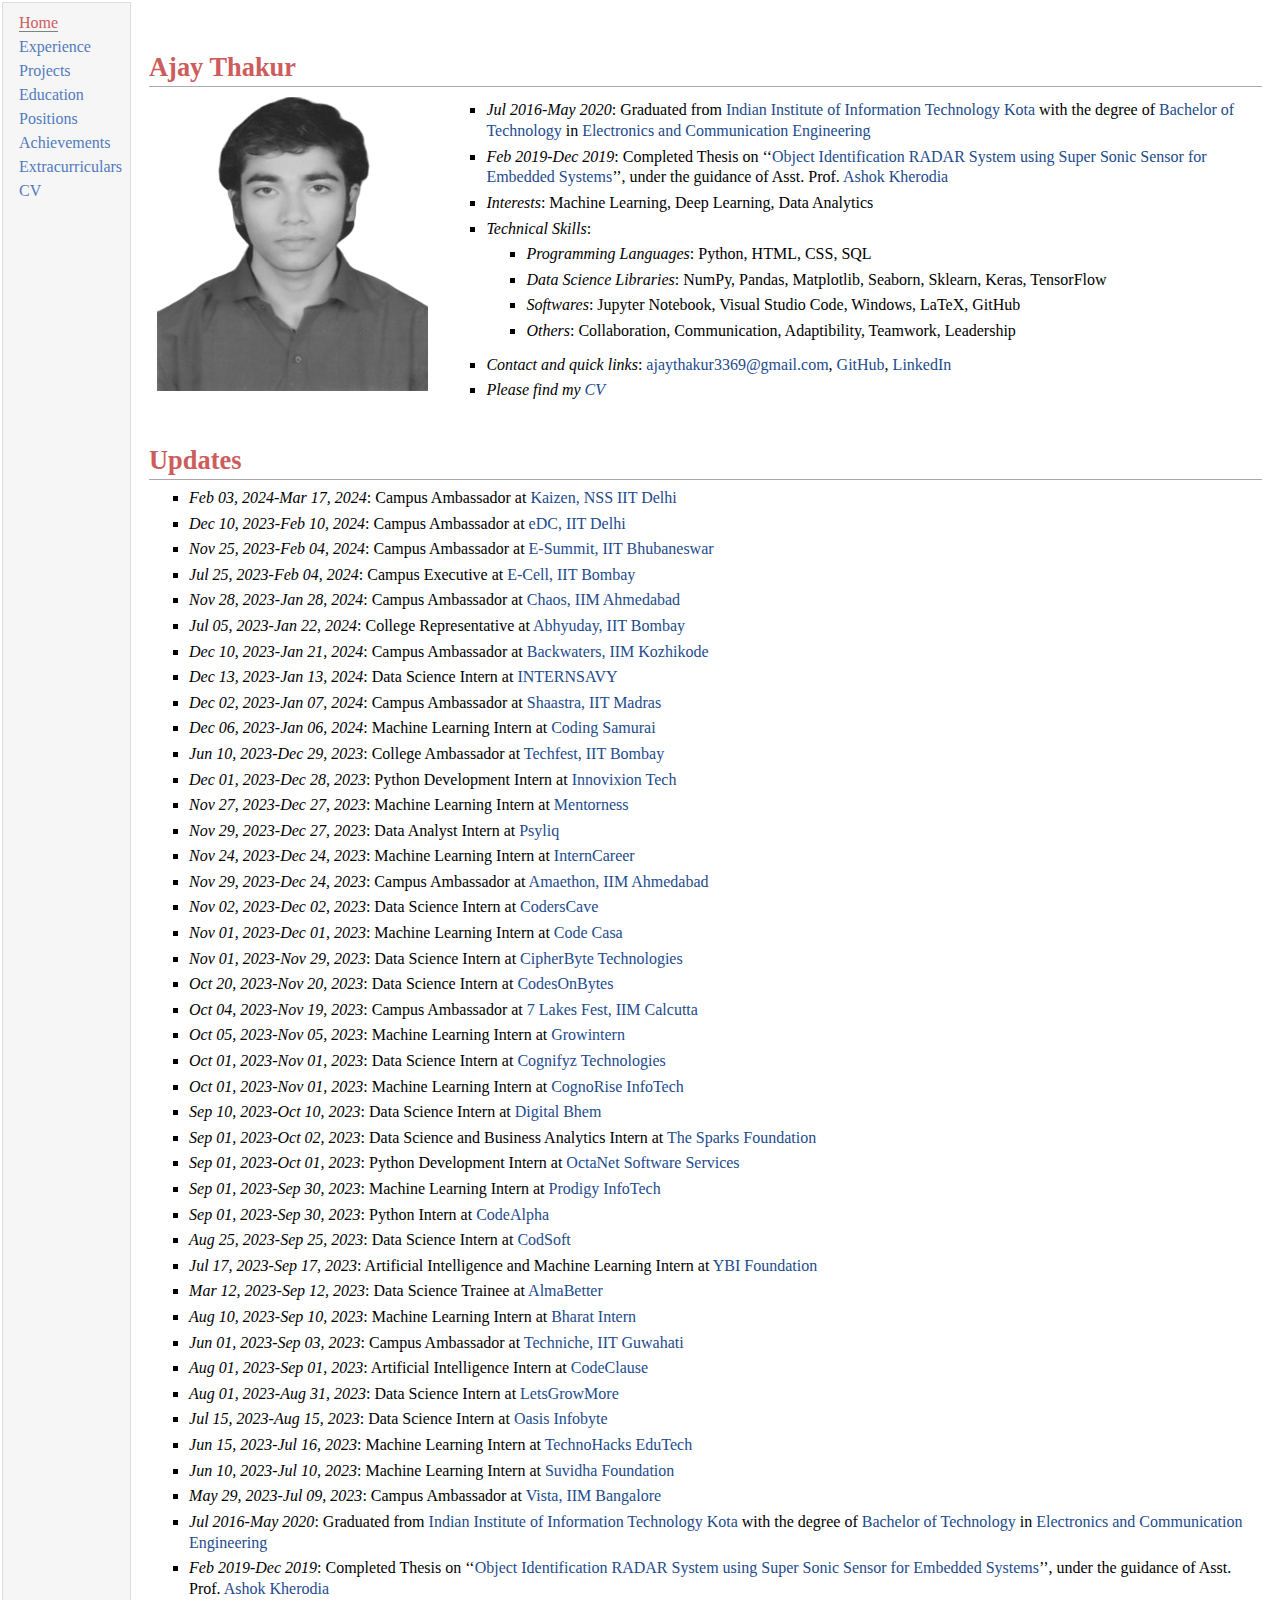
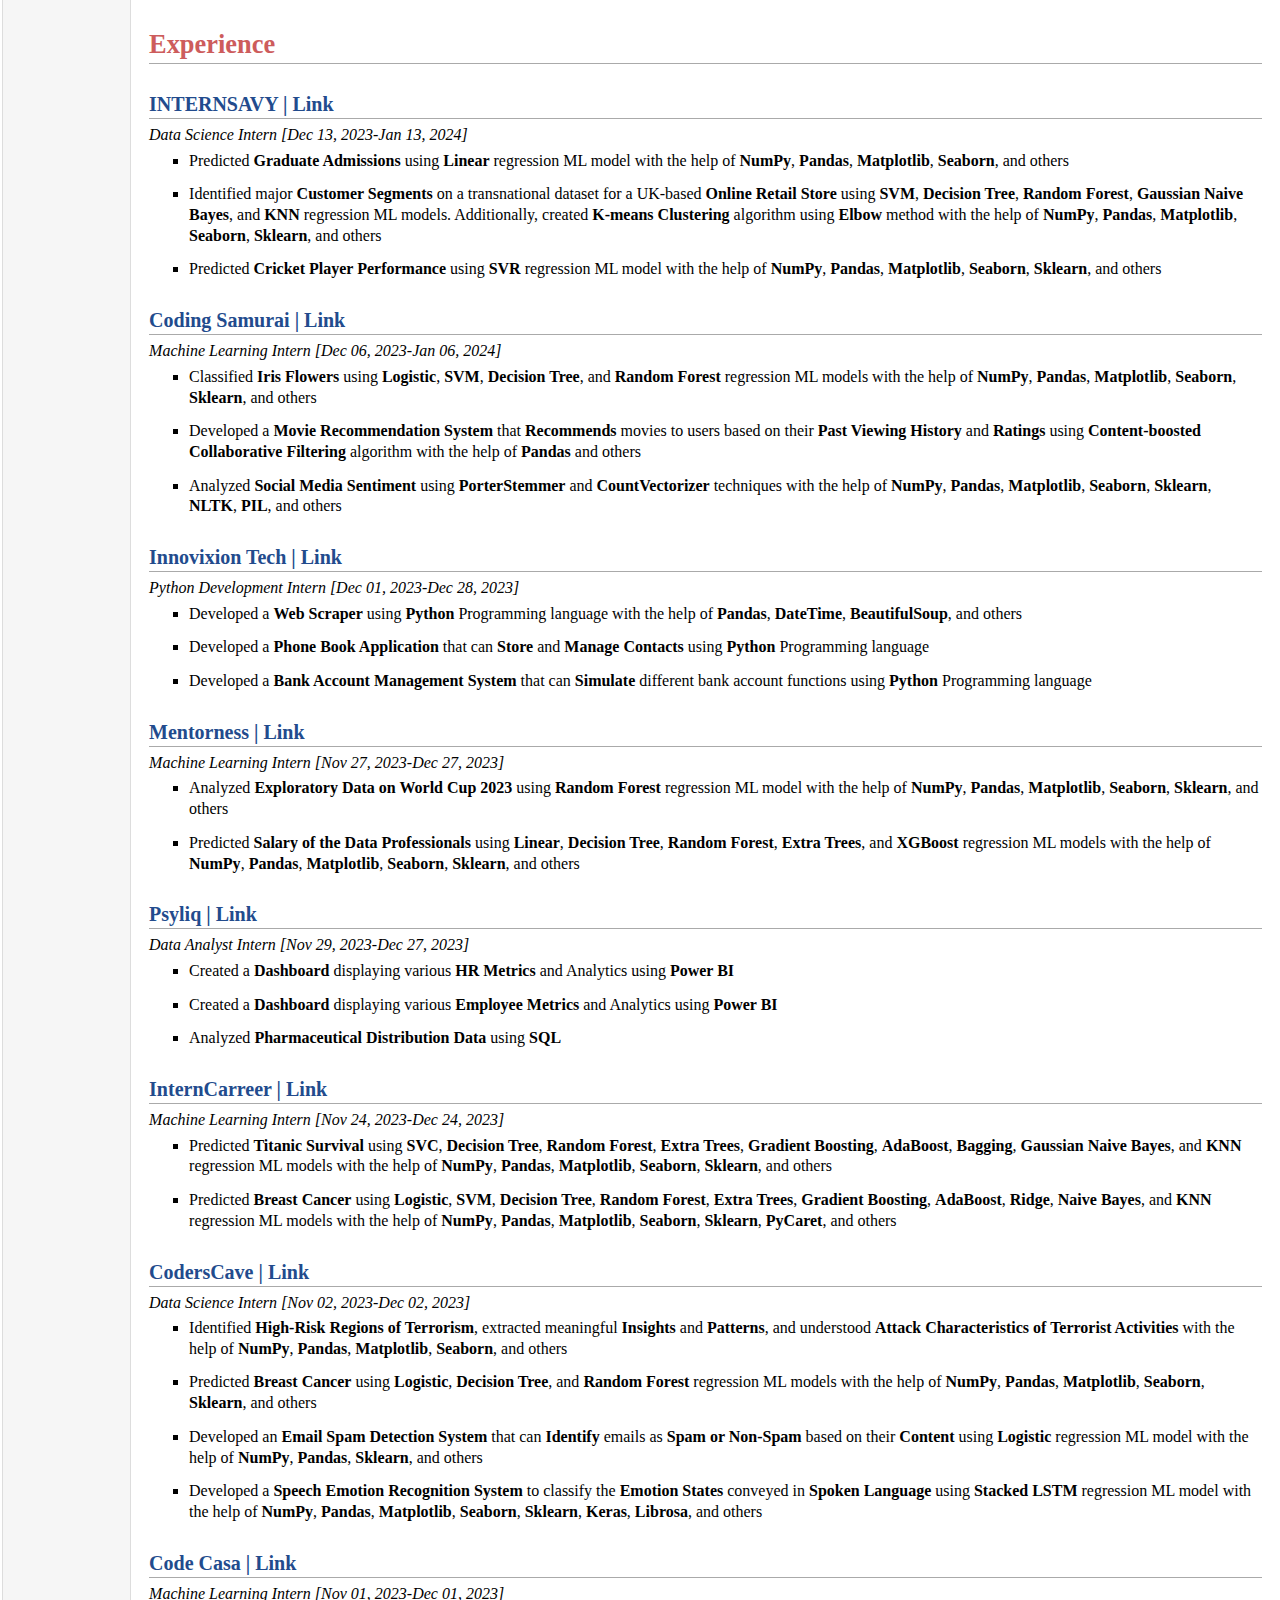
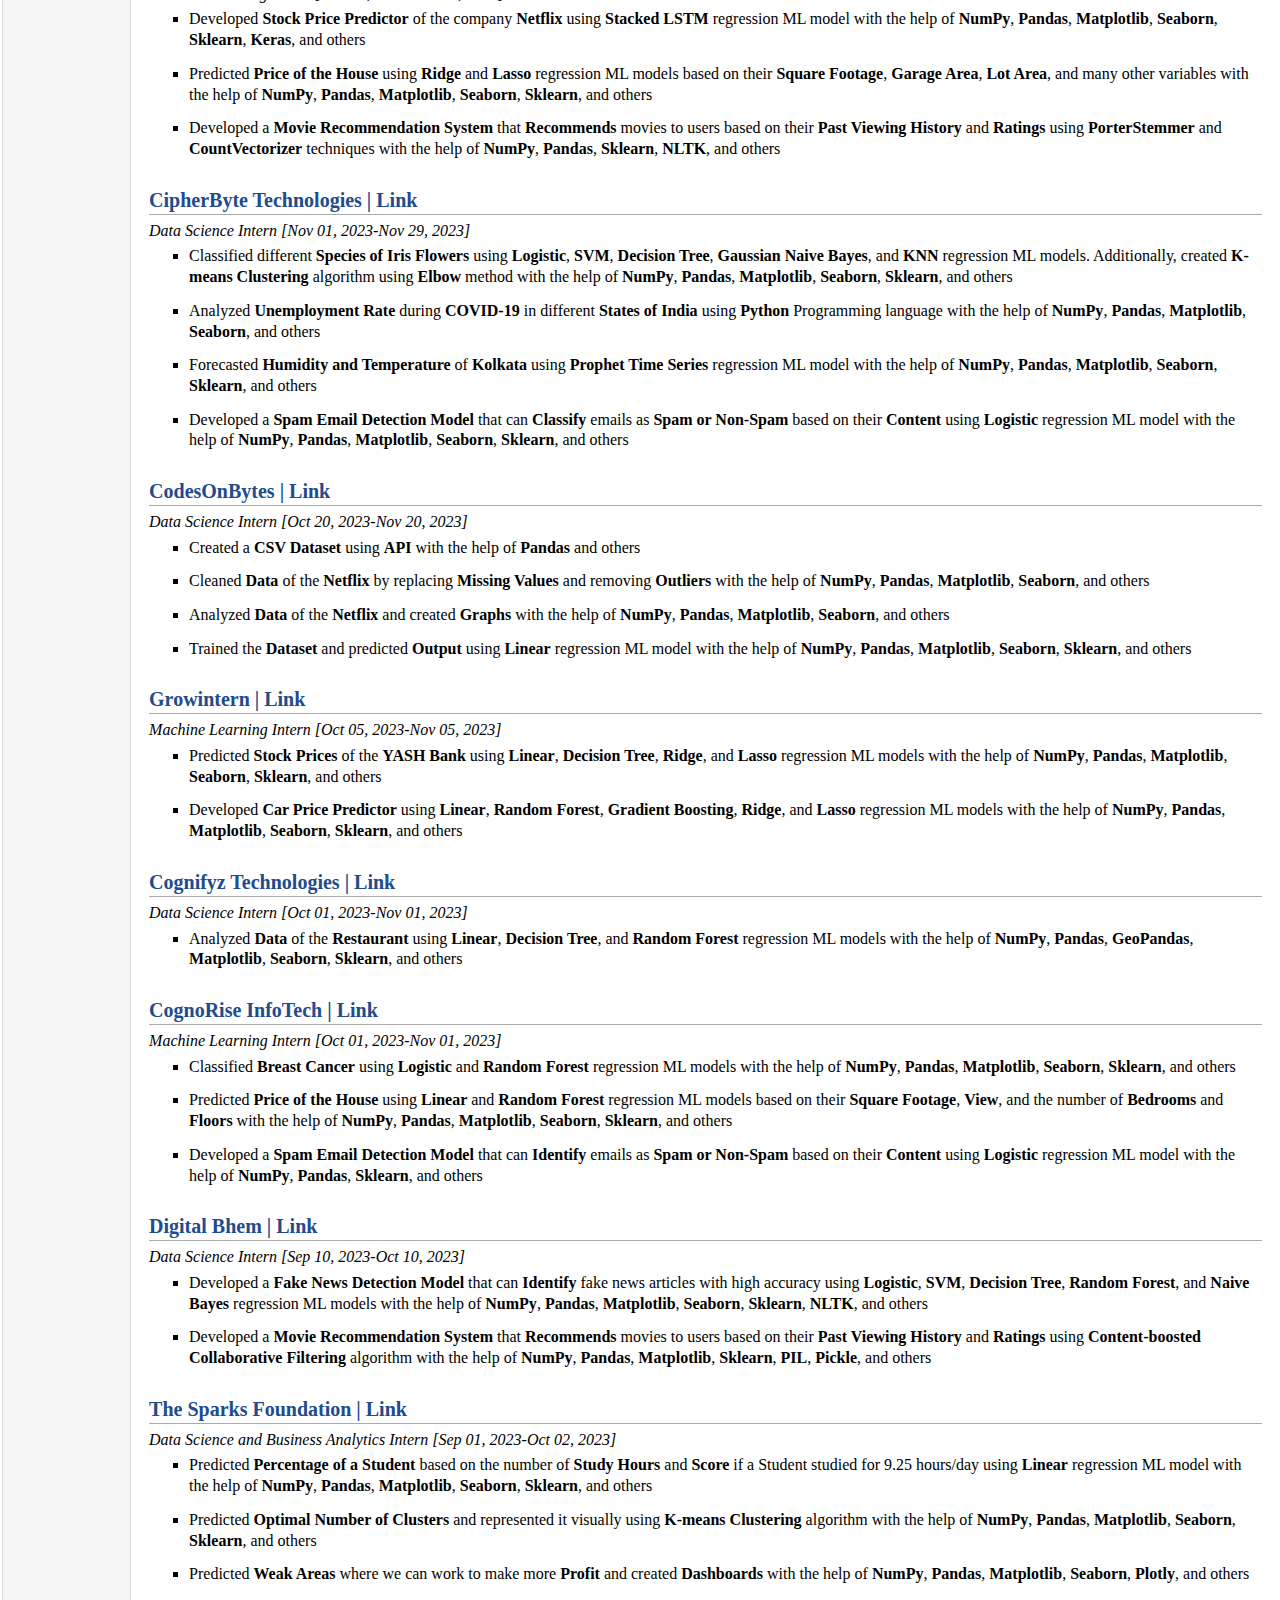
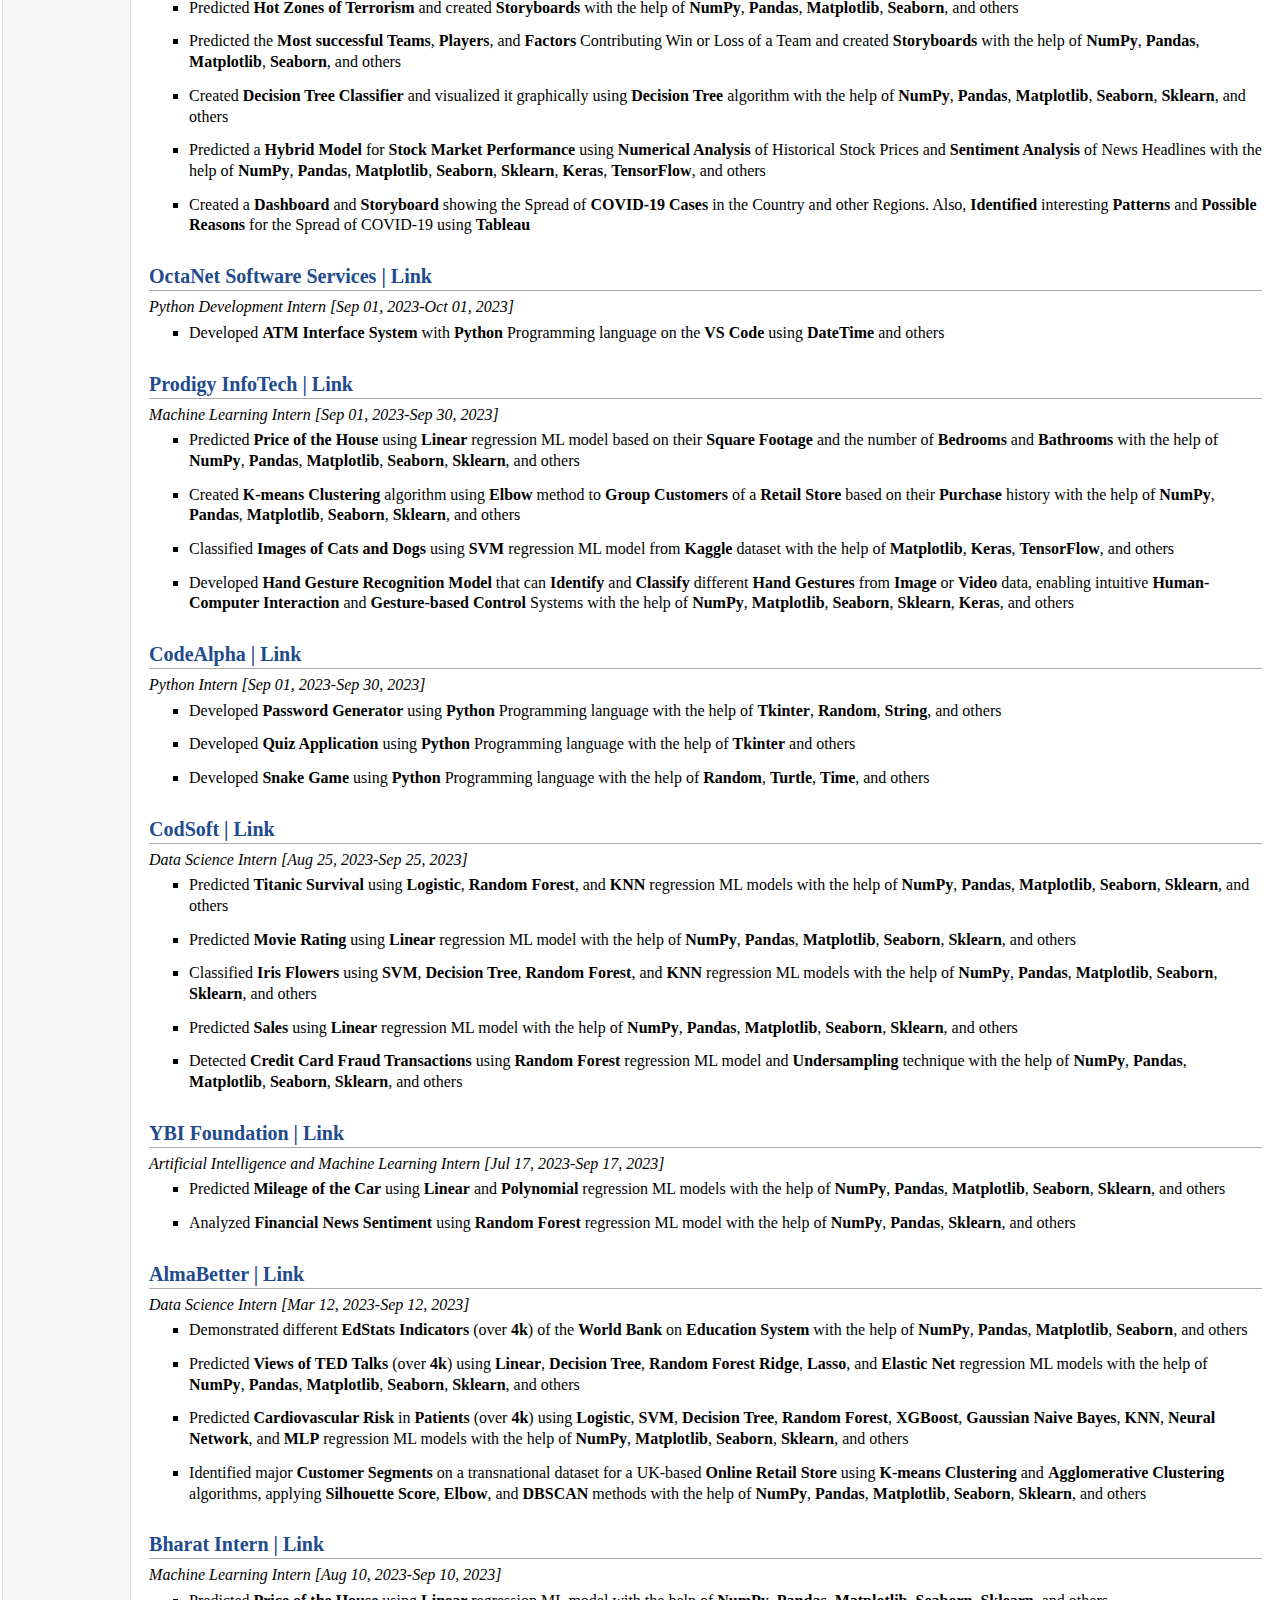
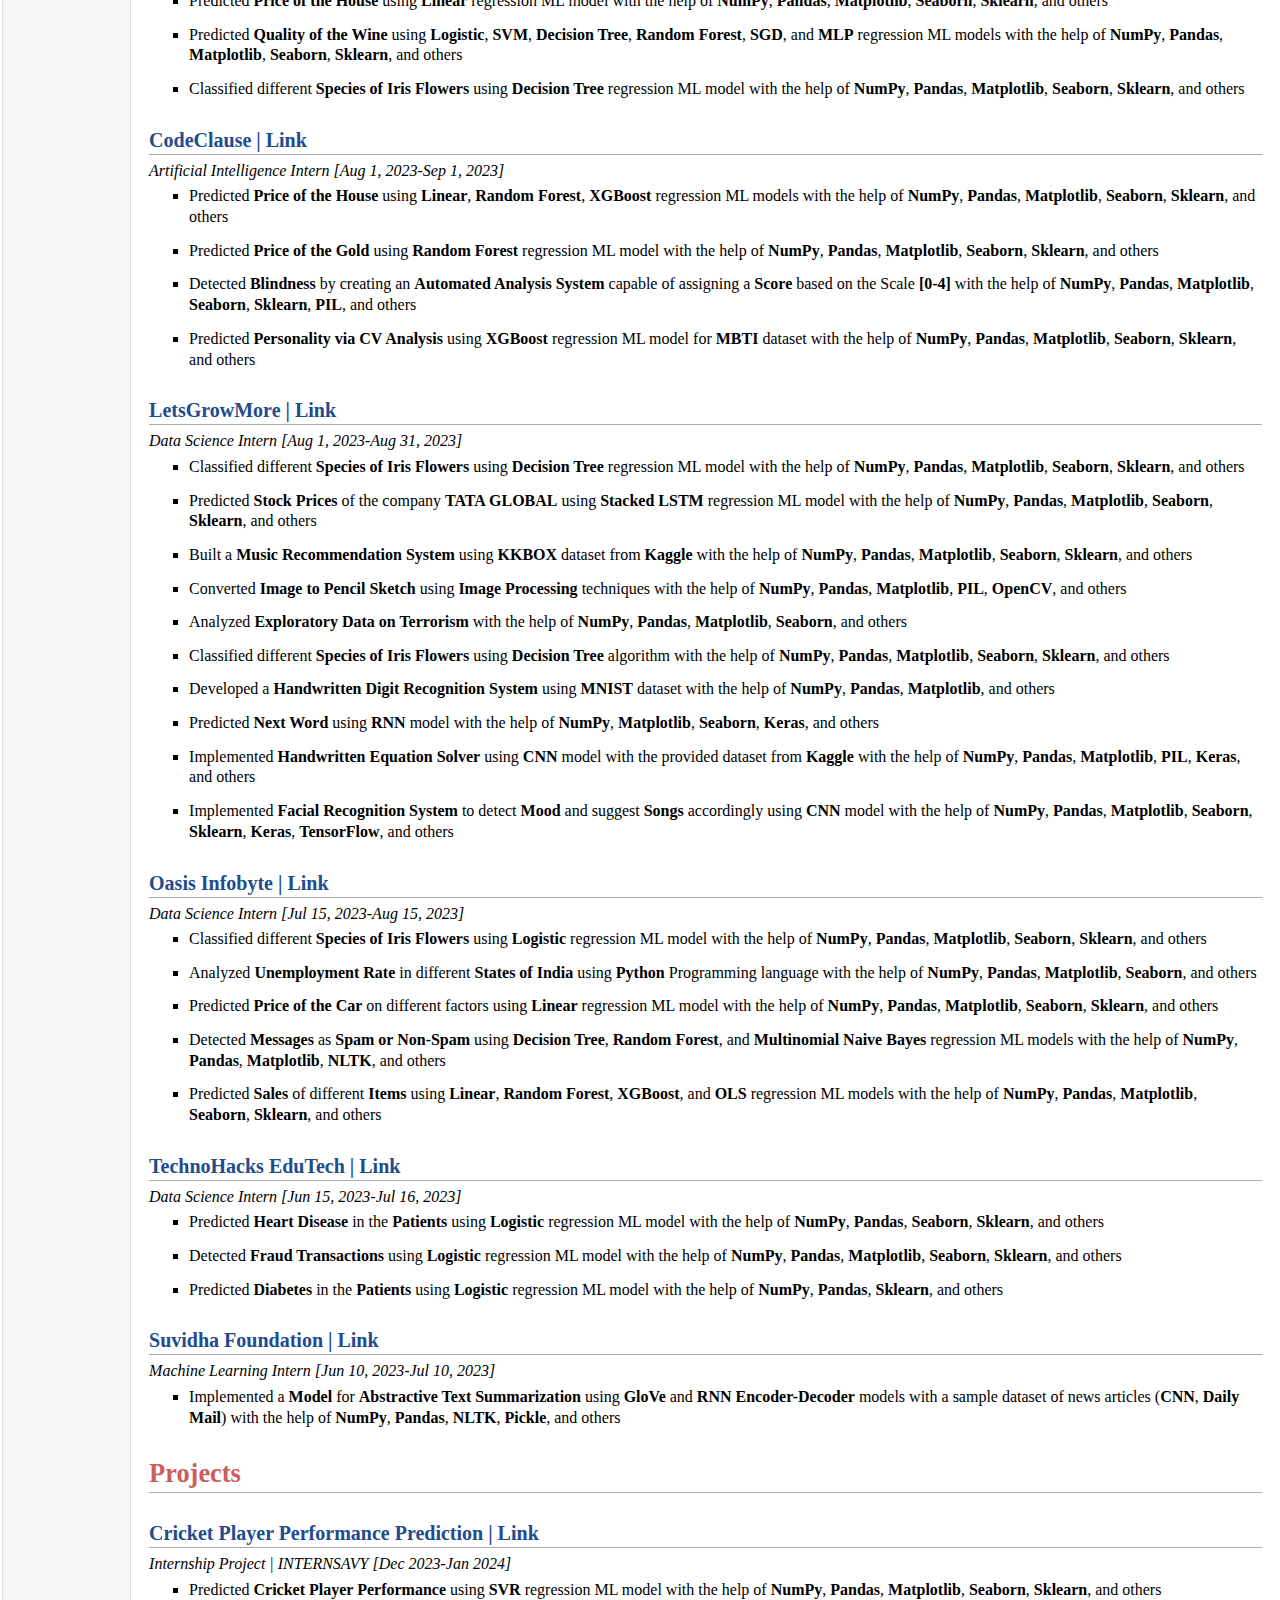
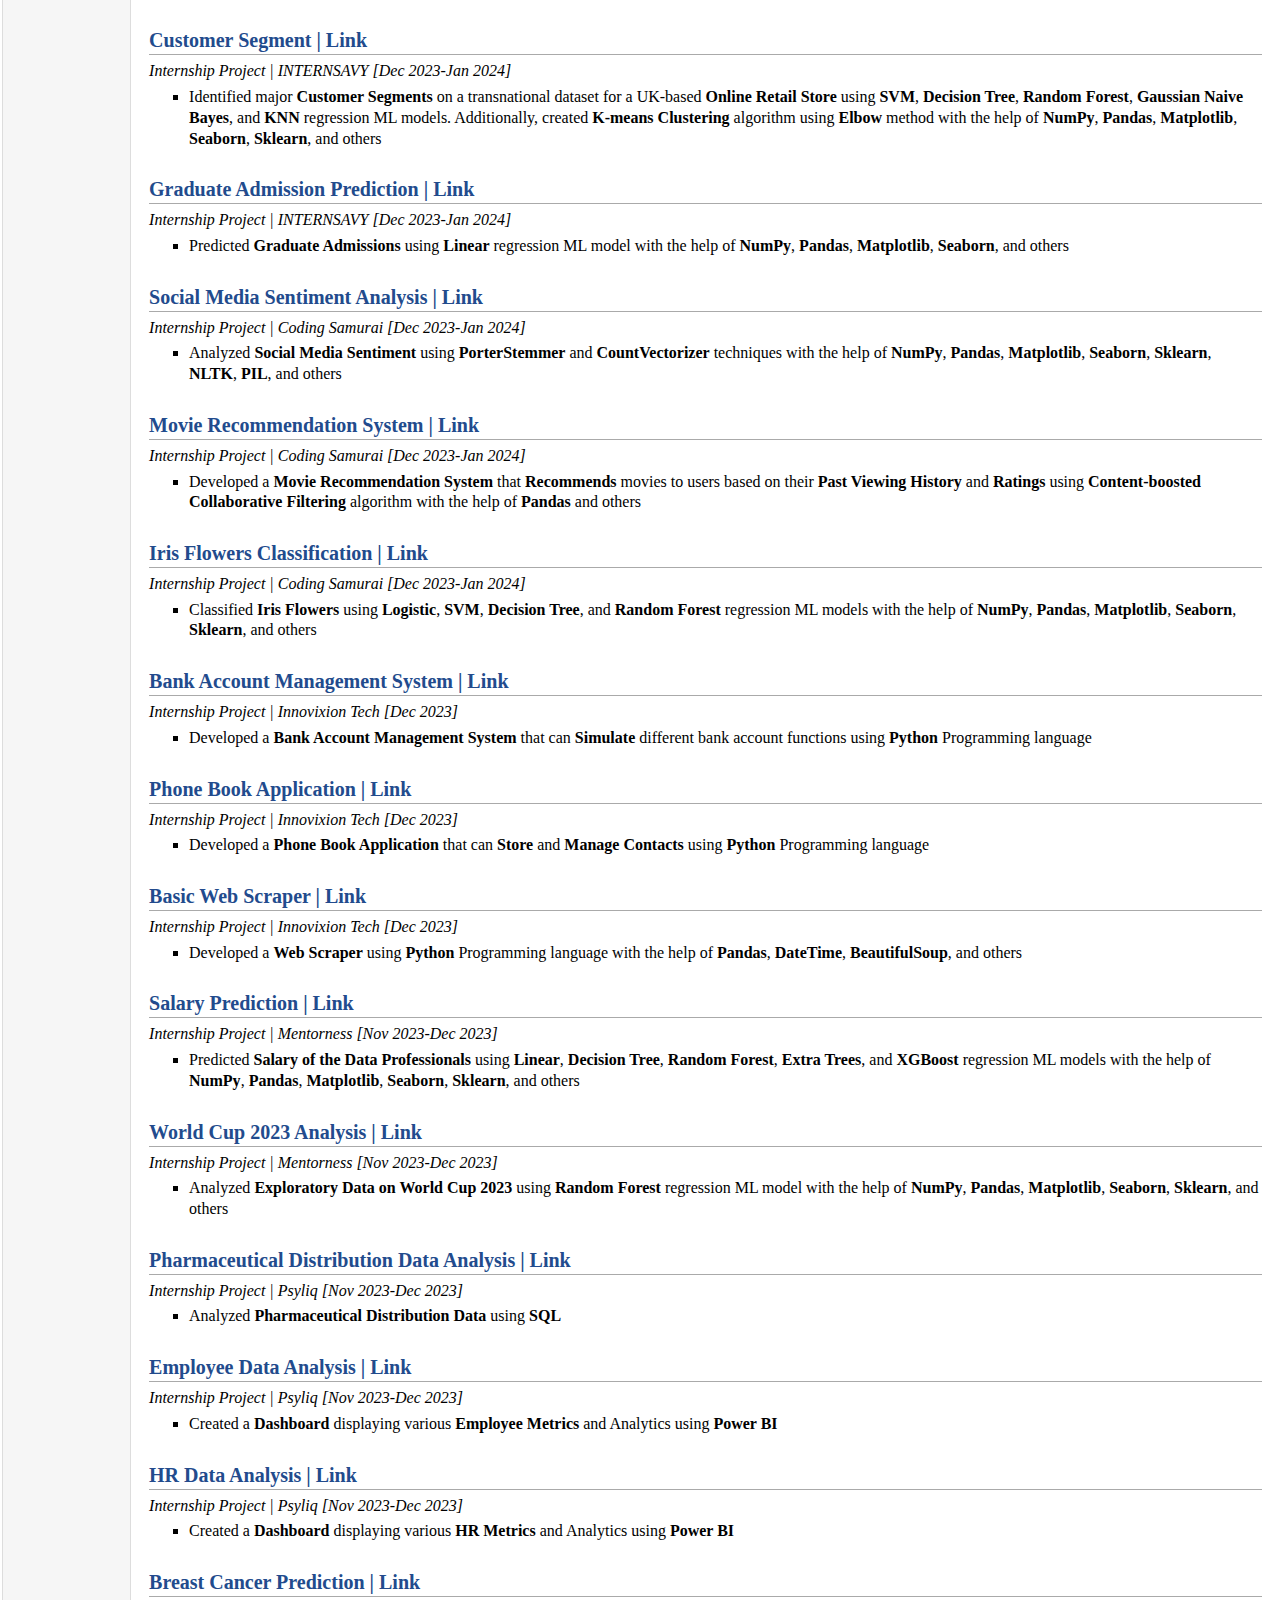
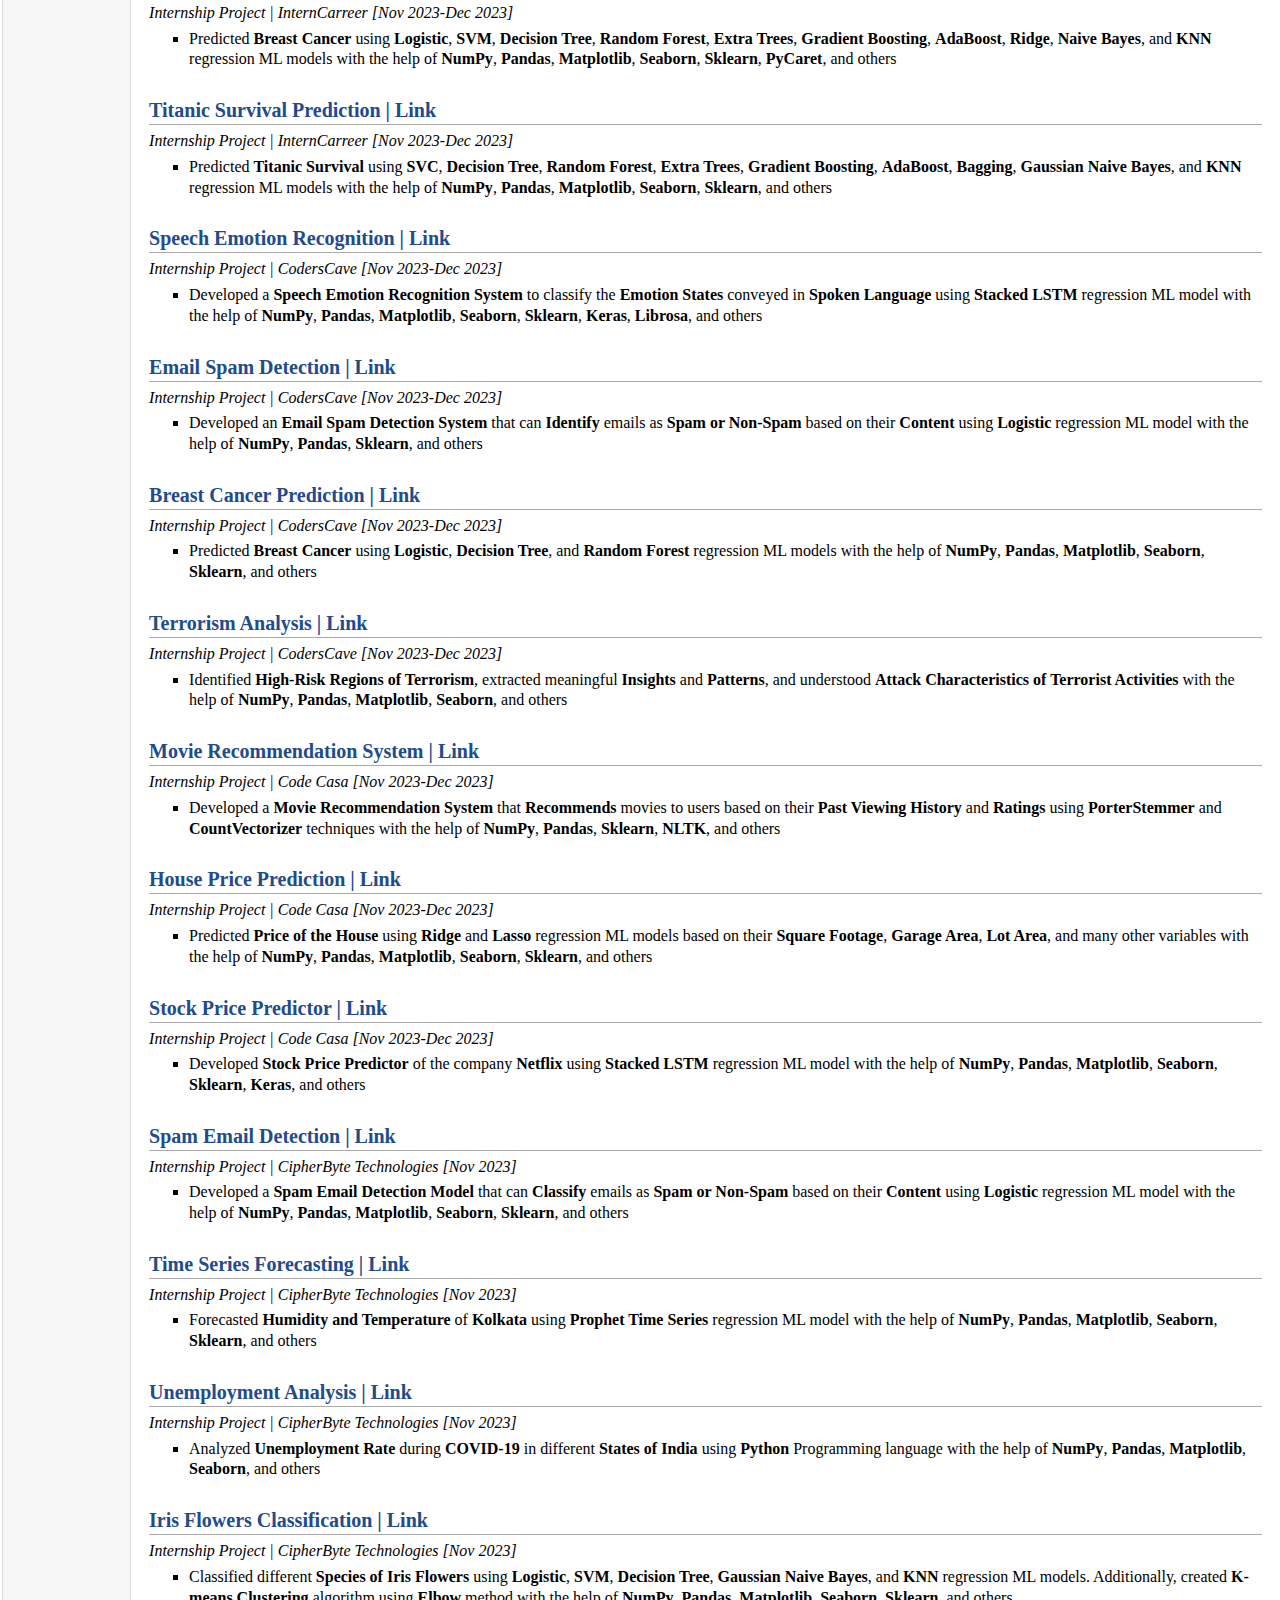
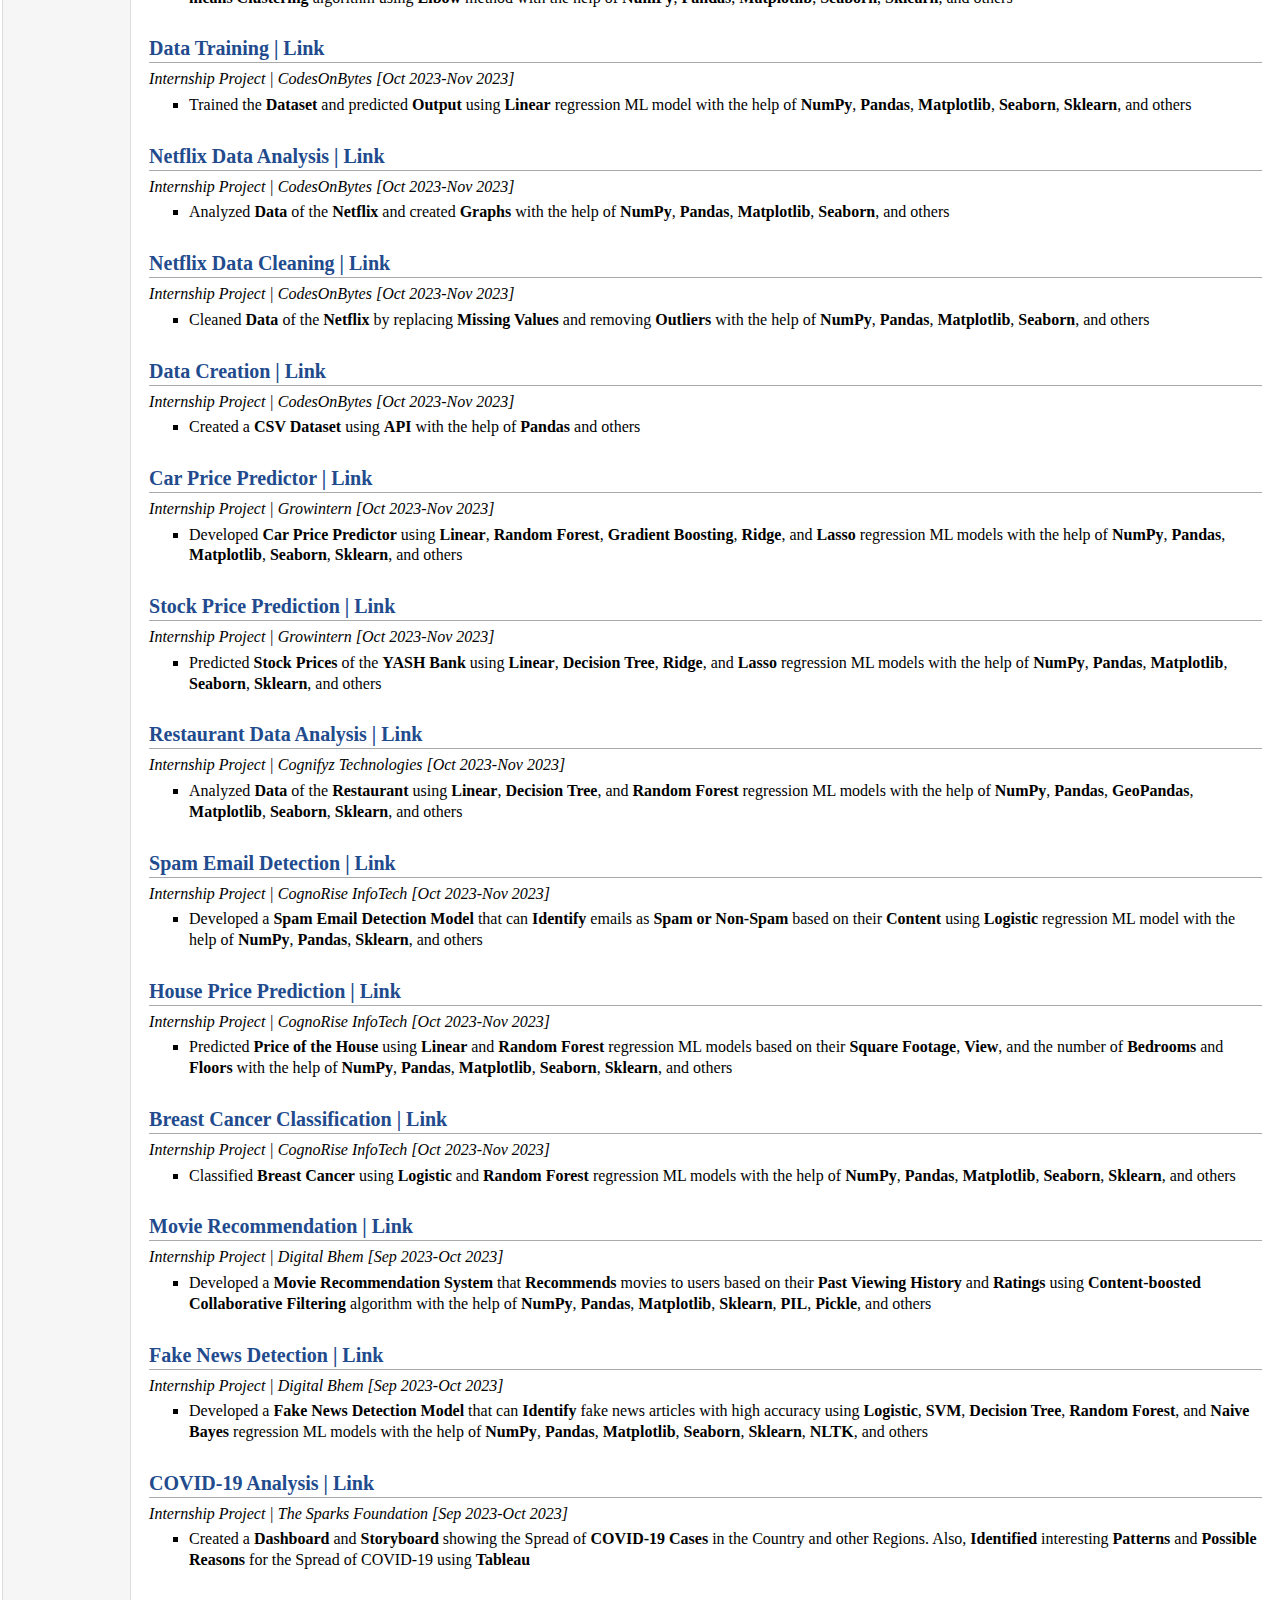
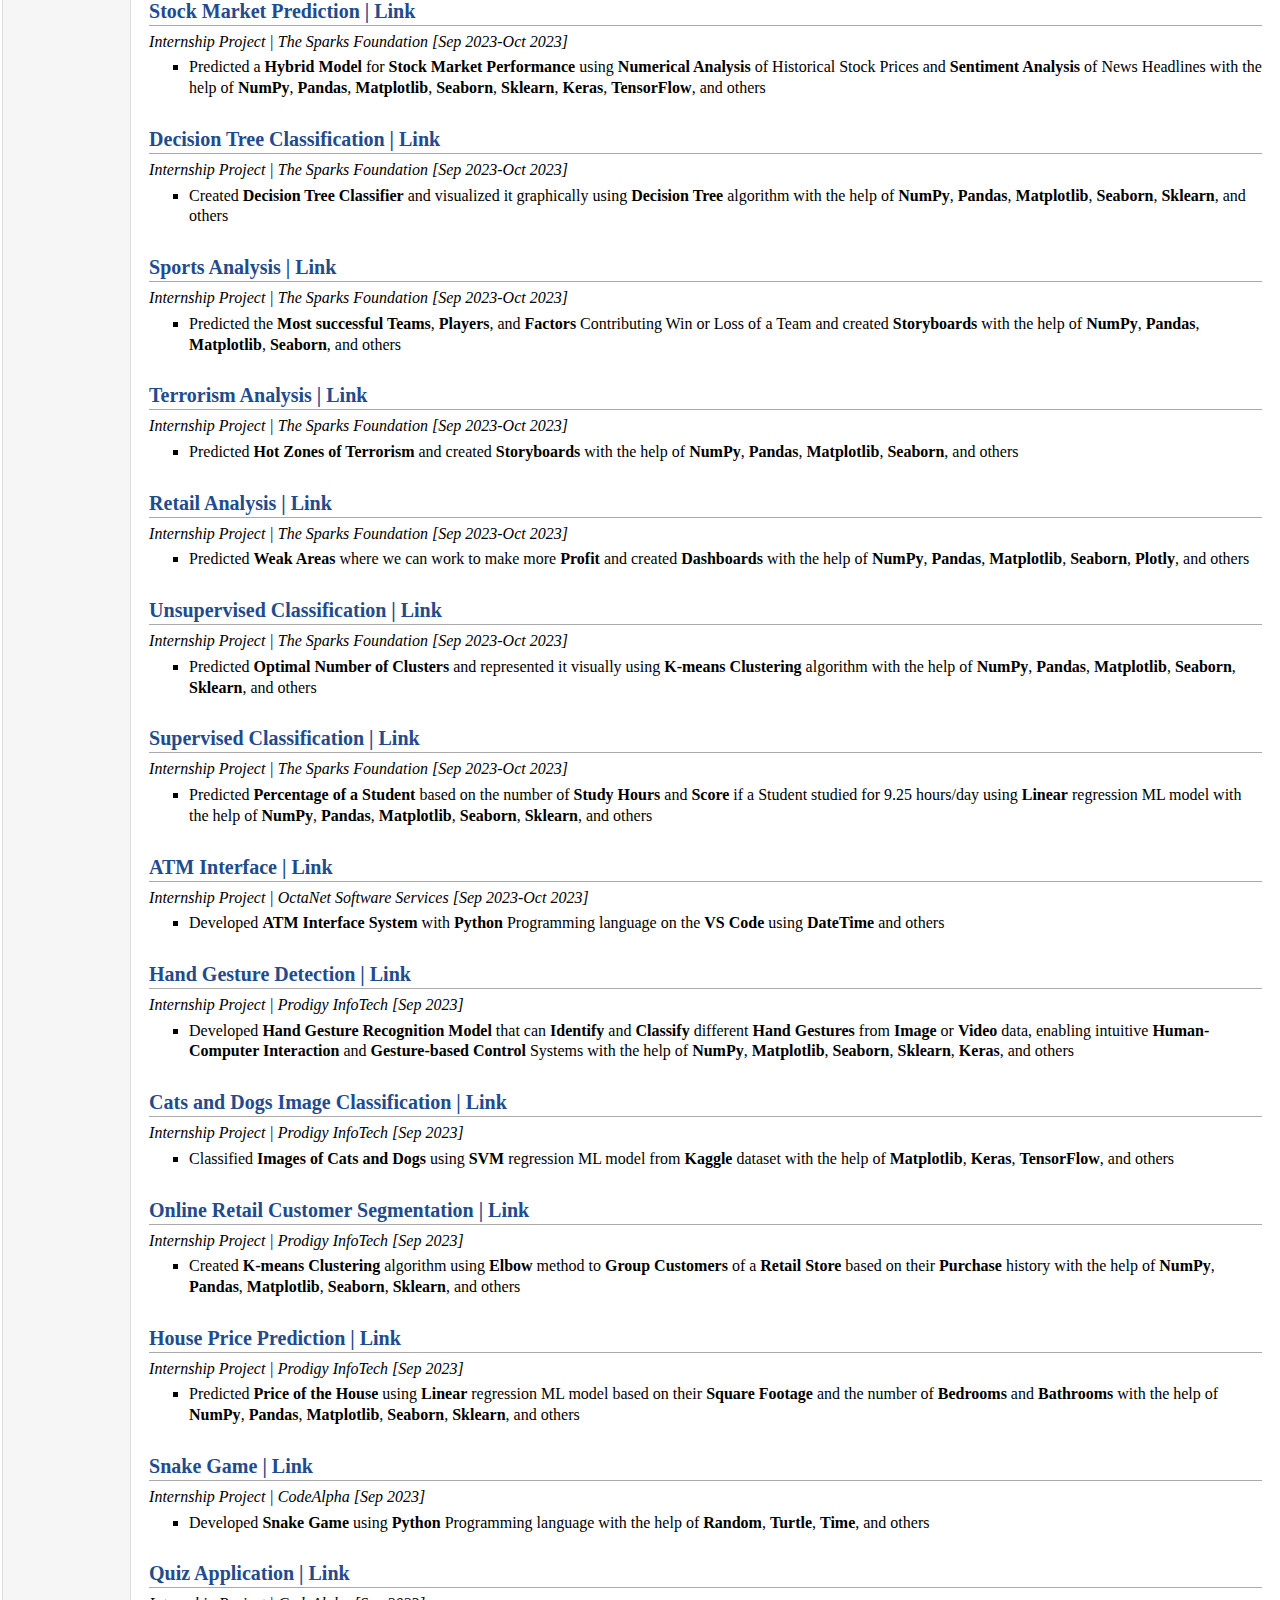
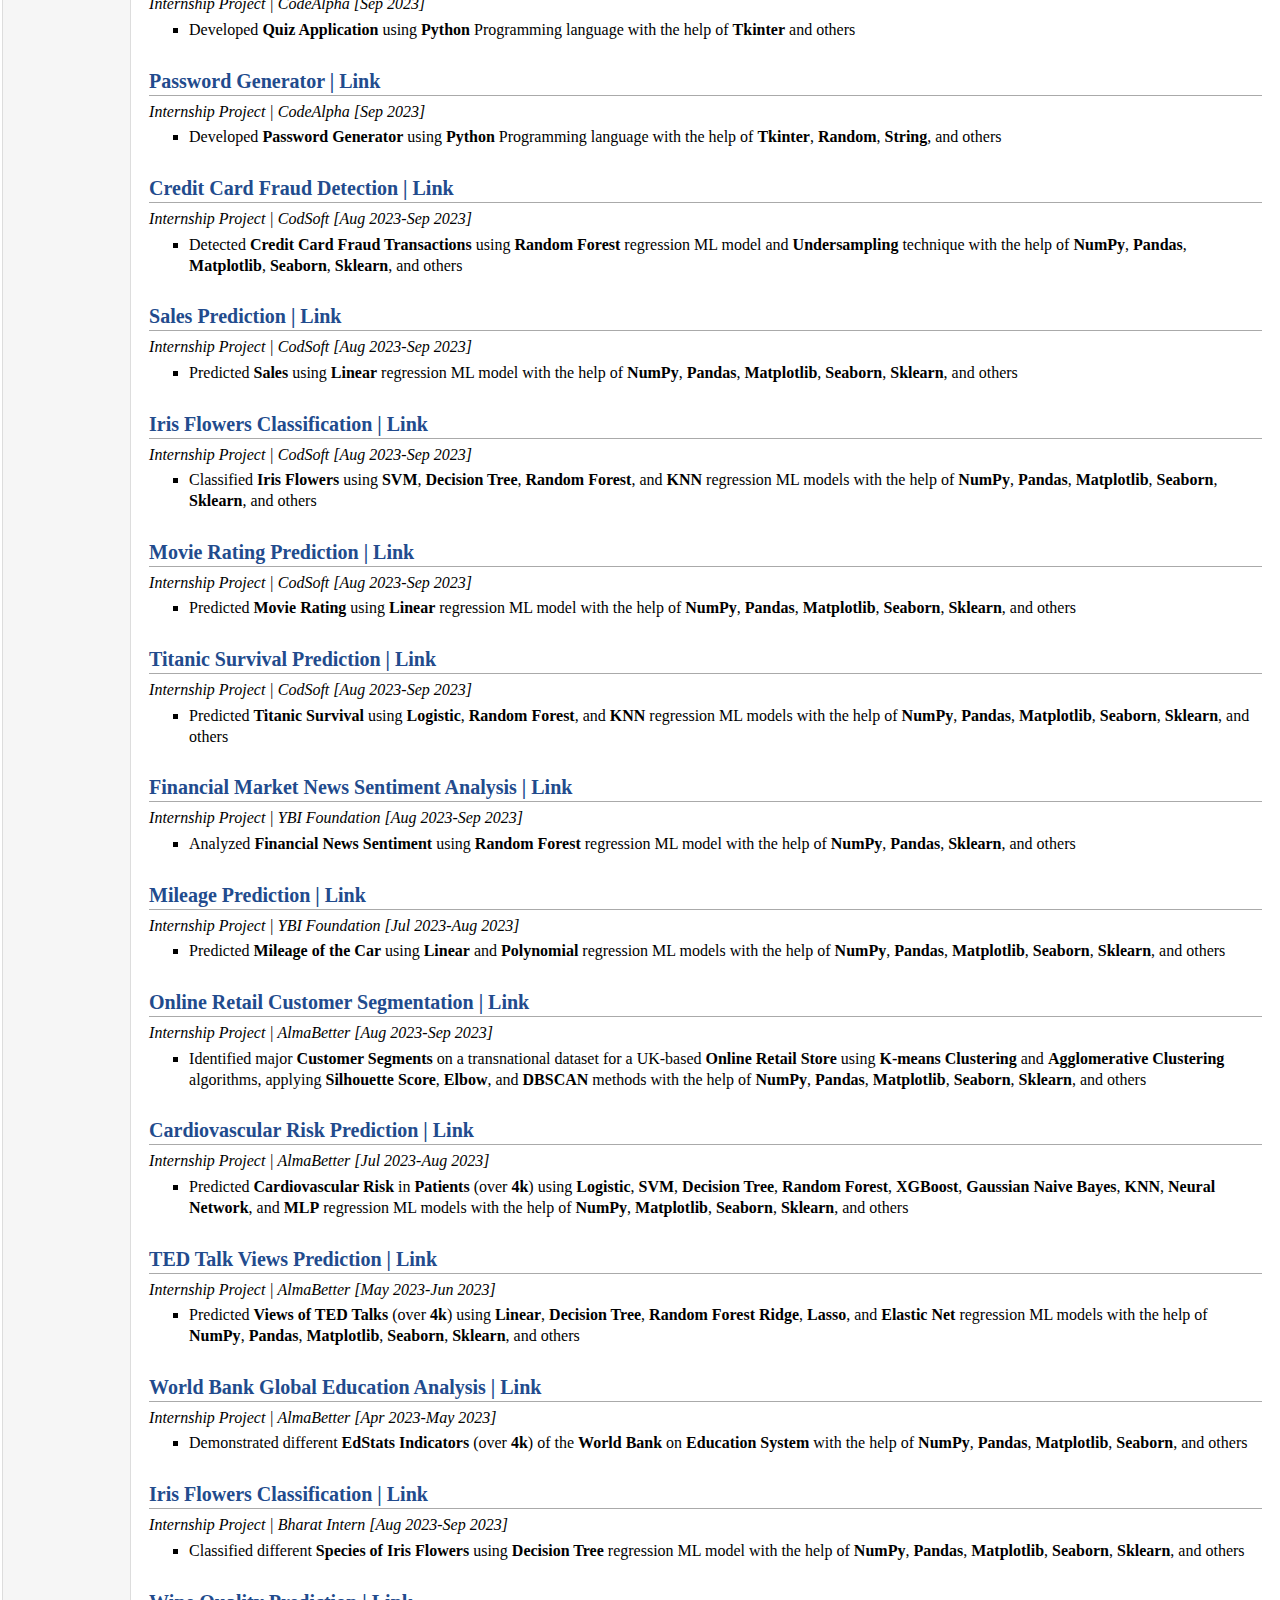
<file: index.html>
<!DOCTYPE html>
<html lang="en">

<head>
  <meta charset="utf-8">
  <meta http-equiv="X-UA-Compatible" content="IE=edge">
  <meta name="viewport" content="width=device-width, initial-scale=1.0">
  <link href="styles.css" rel="stylesheet" type="text/css">
  <title>Ajay's Website</title>
</head>

<body>
  <table summary="Table for page layout." id="tlayout">
    <tr valign="top">
      <td id="layout-menu">
        <div class="menu-item"><a href="index.html" class="current">Home</a></div>
        <div class="menu-item"><a href="experience.html">Experience</a></div>
        <div class="menu-item"><a href="projects.html">Projects</a></div>
        <div class="menu-item"><a href="education.html">Education</a></div>
        <div class="menu-item"><a href="Positions.html">Positions</a></div>
        <div class="menu-item"><a href="achievements.html">Achievements</a></div>
        <div class="menu-item"><a href="extracurriculars.html">Extracurriculars</a></div>
        <div class="menu-item"><a href="https://ajaythakur3369.github.io/documents/Ajay_CV.pdf">CV</a></div>
      </td>

      <td id="layout-content">
        <p><br />
        </p>
        <h1>Ajay Thakur</h1>
        <table class="imgtable">
          <tr>
            <td>
              <img src="images/ajay_pic.png" alt="Coming soon!" width="271px" height="294px" />&nbsp;
            </td>
            <td align="left">
              <ul>

                <li>
                  <p>
                    <i>Jul 2016-May 2020</i>: Graduated from <a href="https://iiitkota.ac.in/">Indian
                      Institute of Information Technology Kota</a>
                    with the degree of <a
                      href="https://ajaythakur3369.github.io/documents/Degree_of_Bachelor_of_Technology.pdf">Bachelor
                      of
                      Technology</a> in <a
                      href="https://files.iiitkota.ac.in/pdf/ECE_UG_Syllabus_2021_New.pdf">Electronics
                      and Communication Engineering</a>
                  </p>
                </li>

                <li>
                  <p>
                    <i>Feb 2019-Dec 2019</i>: Completed Thesis on &lsquo;&lsquo;<a
                      href="https://ajaythakur3369.github.io/documents/Thesis_Report_of_Bachelor_of_Technology.pdf">Object
                      Identification RADAR System using Super Sonic Sensor for Embedded
                      Systems</a>&rsquo;&rsquo;, under the guidance of Asst. Prof. <a
                      href="https://iiitkota.ac.in/faculty/608533787fb8f4001564e19a">Ashok Kherodia</a>
                  </p>
                </li>

                <li>
                  <p>
                    <i>Interests</i>: Machine Learning, Deep Learning, Data
                    Analytics
                  </p>
                </li>
                <li>
                  <p>
                    <i>Technical Skills</i>:
                  </p>
                </li>
                <ul>
                  <li>
                    <p><i>Programming Languages</i>: Python, HTML, CSS, SQL
                    </p>
                  </li>
                  <li>
                    <p><i>Data Science Libraries</i>: NumPy, Pandas, Matplotlib, Seaborn, Sklearn, Keras, TensorFlow
                    </p>
                  </li>
                  <li>
                    <p><i>Softwares</i>: Jupyter Notebook, Visual Studio Code, Windows, LaTeX, GitHub
                    </p>
                  </li>
                  <li>
                    <p><i>Others</i>: Collaboration, Communication, Adaptibility, Teamwork, Leadership
                    </p>
                  </li>
                </ul>

                <li>
                  <p><i>Contact and quick links</i>: <!---<a href="mailto:2016kuec2026@iiitkota.ac.in"
                    target=&ldquo;blank&rdquo;>2016kuec2026@iiitkota.ac.in</a>, --><a
                      href="mailto:ajaythakur3369@gmail.com" target=&ldquo;blank&rdquo;>ajaythakur3369@gmail.com</a>, <a
                      href="https://github.com/ajaythakur3369" target=&ldquo;blank&rdquo;>GitHub</a>,
                    <a href="https://www.linkedin.com/in/ajay-thakur-b51359265/" target=&ldquo;blank&rdquo;>
                      LinkedIn</a>
                  </p>
                </li>
                <li>
                  <p>
                    <i>Please find my <a href="https://ajaythakur3369.github.io/documents/Ajay_CV.pdf">CV</a></i>
                  </p>
                </li>
              </ul>

            </td>
          </tr>
        </table>

        <h1>Updates</h1>
        <ul>

          <li>
            <p>
              <i>Feb 03, 2024-Mar 17, 2024</i>: Campus Ambassador
              at <a href="https://www.kaizeniitd.org/">Kaizen, NSS IIT Delhi</a>
            </p>
          </li>

          <li>
            <p>
              <i>Dec 10, 2023-Feb 10, 2024</i>: Campus Ambassador
              at <a href="https://becon.edciitd.com/">eDC, IIT Delhi</a>
            </p>
          </li>

          <li>
            <p>
              <i>Nov 25, 2023-Feb 04, 2024</i>: Campus Ambassador
              at <a href="https://e-summit-iitbbs.com/">E-Summit, IIT Bhubaneswar</a>
            </p>
          </li>

          <li>
            <p>
              <i>Jul 25, 2023-Feb 04, 2024</i>: Campus Executive
              at <a href="https://www.ecell.in/mainpage/home">E-Cell, IIT Bombay</a>
            </p>
          </li>

          <li>
            <p>
              <i>Nov 28, 2023-Jan 28, 2024</i>: Campus Ambassador
              at <a href="https://www.chaos-iima.com/index.php">Chaos, IIM Ahmedabad</a>
            </p>
          </li>

          <li>
            <p>
              <i>Jul 05, 2023-Jan 22, 2024</i>: College Representative
              at <a href="https://www.abhyudayiitb.org/">Abhyuday, IIT Bombay</a>
            </p>
          </li>

          <li>
            <p>
              <i>Dec 10, 2023-Jan 21, 2024</i>: Campus Ambassador
              at <a href="https://www.linkedin.com/company/backwater-iimkozhikode/?originalSubdomain=in">Backwaters, IIM
                Kozhikode</a>
            </p>
          </li>

          <li>
            <p>
              <i>Dec 13, 2023-Jan 13, 2024</i>: Data Science Intern
              at <a href="https://ww7.internsavy.com/">INTERNSAVY</a>
            </p>
          </li>

          <li>
            <p>
              <i>Dec 02, 2023-Jan 07, 2024</i>: Campus Ambassador
              at <a href="https://www.shaastra.org/">Shaastra, IIT Madras</a>
            </p>
          </li>

          <li>
            <p>
              <i>Dec 06, 2023-Jan 06, 2024</i>: Machine Learning Intern
              at <a href="https://codingsamurai.vercel.app/">Coding Samurai</a>
            </p>
          </li>

          <li>
            <p>
              <i>Jun 10, 2023-Dec 29, 2023</i>: College Ambassador
              at <a href="https://techfest.org/">Techfest, IIT Bombay</a>
            </p>
          </li>

          <li>
            <p>
              <i>Dec 01, 2023-Dec 28, 2023</i>: Python Development Intern
              at <a href="https://innovixiontech.in/">Innovixion Tech</a>
            </p>
          </li>

          <li>
            <p>
              <i>Nov 27, 2023-Dec 27, 2023</i>: Machine Learning Intern
              at <a href="https://www.mentorness.com/">Mentorness</a>
            </p>
          </li>

          <li>
            <p>
              <i>Nov 29, 2023-Dec 27, 2023</i>: Data Analyst Intern
              at <a href="https://www.linkedin.com/company/psyliq/?originalSubdomain=in">Psyliq</a>
            </p>
          </li>

          <li>
            <p>
              <i>Nov 24, 2023-Dec 24, 2023</i>: Machine Learning Intern
              at <a href="https://interncareer.odoo.com/">InternCareer</a>
            </p>
          </li>

          <li>
            <p>
              <i>Nov 29, 2023-Dec 24, 2023</i>: Campus Ambassador
              at <a
                href="https://www.iima.ac.in/events/amaethon-2024-indias-largest-food-and-agribusiness-summit">Amaethon,
                IIM Ahmedabad</a>
            </p>
          </li>

          <li>
            <p>
              <i>Nov 02, 2023-Dec 02, 2023</i>: Data Science Intern
              at <a href="https://www.linkedin.com/company/codersscave/?originalSubdomain=in">CodersCave</a>
            </p>
          </li>

          <li>
            <p>
              <i>Nov 01, 2023-Dec 01, 2023</i>: Machine Learning Intern
              at <a href="https://www.linkedin.com/company/code-casa-23/?originalSubdomain=in">Code Casa</a>
            </p>
          </li>

          <li>
            <p>
              <i>Nov 01, 2023-Nov 29, 2023</i>: Data Science Intern
              at <a href="https://www.cipherbytetechnologies.com/">CipherByte Technologies</a>
            </p>
          </li>

          <li>
            <p>
              <i>Oct 20, 2023-Nov 20, 2023</i>: Data Science Intern
              at <a href="https://www.linkedin.com/company/codesonbytes/?originalSubdomain=in">CodesOnBytes</a>
            </p>
          </li>

          <li>
            <p>
              <i>Oct 04, 2023-Nov 19, 2023</i>: Campus Ambassador
              at <a href="https://www.iimcal.ac.in/7-lakes-fest">7 Lakes Fest, IIM Calcutta</a>
            </p>
          </li>

          <li>
            <p>
              <i>Oct 05, 2023-Nov 05, 2023</i>: Machine Learning Intern
              at <a href="https://growintern.in/">Growintern</a>
            </p>
          </li>

          <li>
            <p>
              <i>Oct 01, 2023-Nov 01, 2023</i>: Data Science Intern
              at <a href="https://cognifyz.com/">Cognifyz Technologies</a>
            </p>
          </li>

          <li>
            <p>
              <i>Oct 01, 2023-Nov 01, 2023</i>: Machine Learning Intern
              at <a href="https://cognoriseinfotech.com/">CognoRise InfoTech</a>
            </p>
          </li>

          <li>
            <p>
              <i>Sep 10, 2023-Oct 10, 2023</i>: Data Science Intern
              at <a href="https://digitalbhem.com/">Digital Bhem</a>
            </p>
          </li>

          <li>
            <p>
              <i>Sep 01, 2023-Oct 02, 2023</i>: Data Science and Business Analytics Intern
              at <a href="https://thesparksfoundationsingapore.org/">The Sparks Foundation</a>
            </p>
          </li>

          <li>
            <p>
              <i>Sep 01, 2023-Oct 01, 2023</i>: Python Development Intern
              at <a href="https://octanet.in/">OctaNet Software Services</a>
            </p>
          </li>

          <li>
            <p>
              <i>Sep 01, 2023-Sep 30, 2023</i>: Machine Learning Intern
              at <a href="https://prodigyinfotech.dev/">Prodigy InfoTech</a>
            </p>
          </li>

          <li>
            <p>
              <i>Sep 01, 2023-Sep 30, 2023</i>: Python Intern
              at <a href="https://www.codealpha.tech/">CodeAlpha</a>
            </p>
          </li>

          <li>
            <p>
              <i>Aug 25, 2023-Sep 25, 2023</i>: Data Science Intern
              at <a href="https://www.codsoft.in/">CodSoft</a>
            </p>
          </li>

          <li>
            <p>
              <i>Jul 17, 2023-Sep 17, 2023</i>: Artificial Intelligence and Machine Learning Intern
              at <a href="https://www.ybifoundation.org/#/home">YBI Foundation</a>
            </p>
          </li>

          <li>
            <p>
              <i>Mar 12, 2023-Sep 12, 2023</i>: Data Science Trainee
              at <a href="https://www.almabetter.com/">AlmaBetter</a>
            </p>
          </li>

          <li>
            <p>
              <i>Aug 10, 2023-Sep 10, 2023</i>: Machine Learning Intern
              at <a href="https://bharatintern.live/">Bharat Intern</a>
            </p>
          </li>

          <li>
            <p>
              <i>Jun 01, 2023-Sep 03, 2023</i>: Campus Ambassador
              at <a href="https://techniche.org/">Techniche, IIT Guwahati</a>
            </p>
          </li>

          <li>
            <p>
              <i>Aug 01, 2023-Sep 01, 2023</i>: Artificial Intelligence Intern
              at <a href="https://codeclause.com/">CodeClause</a>
            </p>
          </li>

          <li>
            <p>
              <i>Aug 01, 2023-Aug 31, 2023</i>: Data Science Intern
              at <a href="https://letsgrowmore.in/">LetsGrowMore</a>
            </p>
          </li>

          <li>
            <p>
              <i>Jul 15, 2023-Aug 15, 2023</i>: Data Science Intern
              at <a href="https://oasisinfobyte.com/">Oasis Infobyte</a>
            </p>
          </li>

          <li>
            <p>
              <i>Jun 15, 2023-Jul 16, 2023</i>: Machine Learning Intern
              at <a href="https://technohacks.co.in/">TechnoHacks EduTech</a>
            </p>
          </li>

          <li>
            <p>
              <i>Jun 10, 2023-Jul 10, 2023</i>: Machine Learning Intern
              at <a href="https://suvidhafoundationedutech.org/">Suvidha Foundation</a>
            </p>
          </li>

          <li>
            <p>
              <i>May 29, 2023-Jul 09, 2023</i>: Campus Ambassador
              at <a href="https://www.iimb.ac.in/vista-2023">Vista, IIM Bangalore</a>
            </p>
          </li>

          <li>
            <p>
              <i>Jul 2016-May 2020</i>: Graduated from <a href="https://iiitkota.ac.in/">Indian
                Institute of Information Technology Kota</a>
              with the degree of <a
                href="https://ajaythakur3369.github.io/documents/Degree_of_Bachelor_of_Technology.pdf">Bachelor of
                Technology</a> in <a href="https://files.iiitkota.ac.in/pdf/ECE_UG_Syllabus_2021_New.pdf">Electronics
                and Communication Engineering</a>
            </p>
          </li>

          <li>
            <p>
              <i>Feb 2019-Dec 2019</i>: Completed Thesis on &lsquo;&lsquo;<a
                href="https://ajaythakur3369.github.io/documents/Thesis_Report_of_Bachelor_of_Technology.pdf">Object
                Identification RADAR System using Super Sonic Sensor for Embedded
                Systems</a>&rsquo;&rsquo;, under the guidance of Asst. Prof. <a
                href="https://iiitkota.ac.in/faculty/608533787fb8f4001564e19a">Ashok Kherodia</a>
            </p>
          </li>

        </ul>

        <!--------------------------------Experience - Section - 2----------------------------------------------->

        <h1>Experience</h1>
        <!----------------------------------------------------------------------------------->
        <!----------------------------------------------------------------------------------->

        <!---------INTERNSAVY---------------->

        <h2>
          INTERNSAVY | <a href="https://github.com/ajaythakur3369/INTERNSAVY-Internship">Link</a>
        </h2>
        <p><i>Data Science Intern [Dec 13, 2023-Jan 13, 2024]</i>
        </p>

        <ul>
          <li>
            <p>
              Predicted <b>Graduate Admissions</b> using <b>Linear</b> regression ML model with the help
              of <b>NumPy</b>,
              <b>Pandas</b>, <b>Matplotlib</b>,
              <b>Seaborn</b>, and others
            </p>
          </li>
        </ul>

        <ul>
          <li>
            <p>
              Identified major <b>Customer Segments</b> on a transnational dataset for a UK-based
              <b>Online Retail
                Store</b> using <b>SVM</b>,
              <b>Decision Tree</b>, <b>Random Forest</b>, <b>Gaussian Naive Bayes</b>, and <b>KNN</b>
              regression ML models.
              Additionally, created <b>K-means Clustering</b> algorithm using <b>Elbow</b> method with the
              help of
              <b>NumPy</b>, <b>Pandas</b>, <b>Matplotlib</b>, <b>Seaborn</b>, <b>Sklearn</b>,
              and others
            </p>
          </li>
        </ul>

        <ul>
          <li>
            <p>
              Predicted <b>Cricket Player Performance</b> using <b>SVR</b> regression ML model with the
              help of <b>NumPy</b>,
              <b>Pandas</b>, <b>Matplotlib</b>,
              <b>Seaborn</b>, <b>Sklearn</b>, and others
            </p>
          </li>
        </ul>

        <!----------------------------------------------------------------------------------->
        <!----------------------------------------------------------------------------------->

        <!---------Coding Samurai---------------->

        <h2>
          Coding Samurai | <a href="https://github.com/ajaythakur3369/Coding-Samurai-Internship">Link</a>
        </h2>
        <p><i>Machine Learning Intern [Dec 06, 2023-Jan 06, 2024]</i>
        </p>

        <ul>
          <li>
            <p>
              Classified <b>Iris Flowers</b> using <b>Logistic</b>, <b>SVM</b>, <b>Decision Tree</b>, and
              <b>Random Forest</b> regression ML
              models with the help
              of <b>NumPy</b>, <b>Pandas</b>, <b>Matplotlib</b>, <b>Seaborn</b>, <b>Sklearn</b>, and
              others
            </p>
          </li>
        </ul>

        <ul>
          <li>
            <p>
              Developed a <b>Movie Recommendation System</b> that <b>Recommends</b> movies to users based
              on their <b>Past
                Viewing History</b>
              and <b>Ratings</b> using <b>Content-boosted Collaborative Filtering</b> algorithm with the
              help of <b>Pandas</b>
              and others
            </p>
          </li>
        </ul>

        <ul>
          <li>
            <p>
              Analyzed <b>Social Media Sentiment</b> using <b>PorterStemmer</b> and <b>CountVectorizer</b>
              techniques with the
              help of <b>NumPy</b>,
              <b>Pandas</b>, <b>Matplotlib</b>, <b>Seaborn</b>, <b>Sklearn</b>, <b>NLTK</b>, <b>PIL</b>,
              and others
            </p>
          </li>
        </ul>

        <!----------------------------------------------------------------------------------->
        <!----------------------------------------------------------------------------------->

        <!---------Innovixion Tech---------------->

        <h2>
          Innovixion Tech | <a href="https://github.com/ajaythakur3369/Innovixion-Tech-Internship">Link</a>
        </h2>
        <p><i>Python Development Intern [Dec 01, 2023-Dec 28, 2023]</i>
        </p>

        <ul>
          <li>
            <p>
              Developed a <b>Web Scraper</b> using <b>Python</b> Programming language with the help of
              <b>Pandas</b>, <b>DateTime</b>,
              <b>BeautifulSoup</b>,
              and others
            </p>
          </li>
        </ul>

        <ul>
          <li>
            <p>
              Developed a <b>Phone Book Application</b> that can <b>Store</b> and <b>Manage Contacts</b>
              using <b>Python</b>
              Programming language
            </p>
          </li>
        </ul>

        <ul>
          <li>
            <p>
              Developed a <b>Bank Account Management System</b> that can <b>Simulate</b> different bank
              account
              functions using <b>Python</b>
              Programming language
            </p>
          </li>
        </ul>

        <!----------------------------------------------------------------------------------->
        <!----------------------------------------------------------------------------------->

        <!---------Mentorness---------------->

        <h2>
          Mentorness | <a href="https://github.com/ajaythakur3369/Mentorness-Internship">Link</a>
        </h2>
        <p><i>Machine Learning Intern [Nov 27, 2023-Dec 27, 2023]</i>
        </p>

        <ul>
          <li>
            <p>
              Analyzed <b>Exploratory Data on World Cup 2023</b> using <b>Random Forest</b> regression ML
              model with the
              help of <b>NumPy</b>,
              <b>Pandas</b>, <b>Matplotlib</b>, <b>Seaborn</b>, <b>Sklearn</b>, and others
            </p>
          </li>
        </ul>

        <ul>
          <li>
            <p>
              Predicted <b>Salary of the Data Professionals</b> using <b>Linear</b>, <b>Decision Tree</b>,
              <b>Random Forest</b>, <b>Extra
                Trees</b>, and <b>XGBoost</b>
              regression ML models with the help of <b>NumPy</b>, <b>Pandas</b>, <b>Matplotlib</b>,
              <b>Seaborn</b>, <b>Sklearn</b>, and
              others
            </p>
          </li>
        </ul>

        <!----------------------------------------------------------------------------------->
        <!----------------------------------------------------------------------------------->

        <!---------Psyliq---------------->

        <h2>
          Psyliq | <a href="https://github.com/ajaythakur3369/Psyliq-Internship">Link</a>
        </h2>
        <p><i>Data Analyst Intern [Nov 29, 2023-Dec 27, 2023]</i>
        </p>

        <ul>
          <li>
            <p>
              Created a <b>Dashboard</b> displaying various <b>HR Metrics</b> and Analytics using <b>Power
                BI</b>
            </p>
          </li>
        </ul>

        <ul>
          <li>
            <p>
              Created a <b>Dashboard</b> displaying various <b>Employee Metrics</b> and Analytics using
              <b>Power BI</b>
            </p>
          </li>
        </ul>

        <ul>
          <li>
            <p>
              Analyzed <b>Pharmaceutical Distribution Data</b> using <b>SQL</b>
            </p>
          </li>
        </ul>

        <!----------------------------------------------------------------------------------->
        <!----------------------------------------------------------------------------------->

        <!---------InternCarreer---------------->

        <h2>
          InternCarreer | <a href="https://github.com/ajaythakur3369/InternCareer-Internship">Link</a>
        </h2>
        <p><i>Machine Learning Intern [Nov 24, 2023-Dec 24, 2023]</i>
        </p>

        <ul>
          <li>
            <p>
              Predicted <b>Titanic Survival</b> using <b>SVC</b>, <b>Decision Tree</b>, <b>Random
                Forest</b>, <b>Extra Trees</b>, <b>Gradient
                Boosting</b>, <b>AdaBoost</b>,
              <b>Bagging</b>, <b>Gaussian Naive Bayes</b>, and <b>KNN</b> regression ML models with the
              help of <b>NumPy</b>, <b>Pandas</b>,
              <b>Matplotlib</b>,
              <b>Seaborn</b>, <b>Sklearn</b>, and others
            </p>
          </li>
        </ul>

        <ul>
          <li>
            <p>
              Predicted <b>Breast Cancer</b> using <b>Logistic</b>, <b>SVM</b>, <b>Decision Tree</b>,
              <b>Random Forest</b>, <b>Extra Trees</b>,
              <b>Gradient Boosting</b>,
              <b>AdaBoost</b>, <b>Ridge</b>, <b>Naive Bayes</b>, and <b>KNN</b> regression ML models with
              the help of <b>NumPy</b>, <b>Pandas</b>,
              <b>Matplotlib</b>,
              <b>Seaborn</b>, <b>Sklearn</b>, <b>PyCaret</b>, and others
            </p>
          </li>
        </ul>

        <!----------------------------------------------------------------------------------->
        <!----------------------------------------------------------------------------------->

        <!---------CodersCave---------------->

        <h2>
          CodersCave | <a href="https://github.com/ajaythakur3369/CodersCave-Internship">Link</a>
        </h2>
        <p><i>Data Science Intern [Nov 02, 2023-Dec 02, 2023]</i>
        </p>

        <ul>
          <li>
            <p>
              Identified <b>High-Risk Regions of Terrorism</b>, extracted meaningful <b>Insights</b> and
              <b>Patterns</b>, and
              understood <b>Attack
                Characteristics of Terrorist Activities</b> with the help of <b>NumPy</b>,
              <b>Pandas</b>, <b>Matplotlib</b>, <b>Seaborn</b>,
              and others
            </p>
          </li>
        </ul>

        <ul>
          <li>
            <p>
              Predicted <b>Breast Cancer</b> using <b>Logistic</b>, <b>Decision Tree</b>, and <b>Random
                Forest</b> regression ML
              models with the help of
              <b>NumPy</b>, <b>Pandas</b>, <b>Matplotlib</b>, <b>Seaborn</b>, <b>Sklearn</b>, and others
            </p>
          </li>
        </ul>

        <ul>
          <li>
            <p>
              Developed an <b>Email Spam Detection System</b> that can <b>Identify</b> emails as <b>Spam
                or Non-Spam</b> based
              on their <b>Content</b>
              using <b>Logistic</b> regression ML model with the help of <b>NumPy</b>, <b>Pandas</b>,
              <b>Sklearn</b>, and others
            </p>
          </li>
        </ul>

        <ul>
          <li>
            <p>
              Developed a <b>Speech Emotion Recognition System</b> to classify the <b>Emotion States</b>
              conveyed in
              <b>Spoken Language</b>
              using <b>Stacked LSTM</b> regression ML model with the help of <b>NumPy</b>, <b>Pandas</b>,
              <b>Matplotlib</b>, <b>Seaborn</b>,
              <b>Sklearn</b>, <b>Keras</b>,
              <b>Librosa</b>, and others
            </p>
          </li>
        </ul>

        <!----------------------------------------------------------------------------------->
        <!----------------------------------------------------------------------------------->

        <!---------Code Casa---------------->

        <h2>
          Code Casa | <a href="https://github.com/ajaythakur3369/Code-Casa-Internship">Link</a>
        </h2>
        <p><i>Machine Learning Intern [Nov 01, 2023-Dec 01, 2023]</i>
        </p>

        <ul>
          <li>
            <p>
              Developed <b>Stock Price Predictor</b> of the company <b>Netflix</b> using <b>Stacked
                LSTM</b> regression ML
              model with the help
              of <b>NumPy</b>, <b>Pandas</b>, <b>Matplotlib</b>, <b>Seaborn</b>, <b>Sklearn</b>,
              <b>Keras</b>, and others
            </p>
          </li>
        </ul>

        <ul>
          <li>
            <p>
              Predicted <b>Price of the House</b> using <b>Ridge</b> and <b>Lasso</b> regression ML models
              based on their
              <b>Square Footage</b>, <b>Garage
                Area</b>, <b>Lot Area</b>, and many other variables with the help of <b>NumPy</b>,
              <b>Pandas</b>, <b>Matplotlib</b>,
              <b>Seaborn</b>, <b>Sklearn</b>, and
              others
            </p>
          </li>
        </ul>

        <ul>
          <li>
            <p>
              Developed a <b>Movie Recommendation System</b> that <b>Recommends</b> movies to users based
              on their <b>Past
                Viewing
                History</b> and <b>Ratings</b> using <b>PorterStemmer</b> and <b>CountVectorizer</b>
              techniques with the help of
              <b>NumPy</b>, <b>Pandas</b>,
              <b>Sklearn</b>, <b>NLTK</b>, and others
            </p>
          </li>
        </ul>

        <!----------------------------------------------------------------------------------->
        <!----------------------------------------------------------------------------------->

        <!---------CipherByte Technologies---------------->

        <h2>
          CipherByte Technologies | <a
            href="https://github.com/ajaythakur3369/CipherByte-Technologies-Internship">Link</a>
        </h2>
        <p><i>Data Science Intern [Nov 01, 2023-Nov 29, 2023]</i>
        </p>

        <ul>
          <li>
            <p>
              Classified different <b>Species of Iris Flowers</b> using <b>Logistic</b>, <b>SVM</b>,
              <b>Decision Tree</b>, <b>Gaussian
                Naive Bayes</b>, and <b>KNN</b>
              regression ML models. Additionally, created <b>K-means Clustering</b> algorithm using
              <b>Elbow</b> method
              with the help of
              <b>NumPy</b>, <b>Pandas</b>, <b>Matplotlib</b>, <b>Seaborn</b>, <b>Sklearn</b>, and others
            </p>
          </li>
        </ul>

        <ul>
          <li>
            <p>
              Analyzed <b>Unemployment Rate</b> during <b>COVID-19</b> in different <b>States of India</b>
              using <b>Python</b>
              Programming language
              with the help of <b>NumPy</b>, <b>Pandas</b>, <b>Matplotlib</b>, <b>Seaborn</b>, and others
            </p>
          </li>
        </ul>

        <ul>
          <li>
            <p>
              Forecasted <b>Humidity and Temperature</b> of <b>Kolkata</b> using <b>Prophet Time
                Series</b> regression ML model
              with the help
              of <b>NumPy</b>, <b>Pandas</b>, <b>Matplotlib</b>, <b>Seaborn</b>, <b>Sklearn</b>, and
              others
            </p>
          </li>
        </ul>

        <ul>
          <li>
            <p>
              Developed a <b>Spam Email Detection Model</b> that can <b>Classify</b> emails as <b>Spam or
                Non-Spam</b> based on
              their <b>Content</b>
              using <b>Logistic</b> regression ML model with the help of <b>NumPy</b>, <b>Pandas</b>,
              <b>Matplotlib</b>, <b>Seaborn</b>,
              <b>Sklearn</b>, and others
            </p>
          </li>
        </ul>

        <!----------------------------------------------------------------------------------->
        <!----------------------------------------------------------------------------------->

        <!---------CodesOnBytes---------------->

        <h2>
          CodesOnBytes | <a href="https://github.com/ajaythakur3369/CodesOnBytes-Internship">Link</a>
        </h2>
        <p><i>Data Science Intern [Oct 20, 2023-Nov 20, 2023]</i>
        </p>

        <ul>
          <li>
            <p>
              Created a <b>CSV Dataset</b> using <b>API</b> with the help of <b>Pandas</b> and others
            </p>
          </li>
        </ul>

        <ul>
          <li>
            <p>
              Cleaned <b>Data</b> of the <b>Netflix</b> by replacing <b>Missing Values</b> and removing
              <b>Outliers</b> with the help
              of <b>NumPy</b>, <b>Pandas</b>,
              <b>Matplotlib</b>, <b>Seaborn</b>, and others
            </p>
          </li>
        </ul>

        <ul>
          <li>
            <p>
              Analyzed <b>Data</b> of the <b>Netflix</b> and created <b>Graphs</b> with the help of
              <b>NumPy</b>, <b>Pandas</b>, <b>Matplotlib</b>,
              <b>Seaborn</b>, and others
            </p>
          </li>
        </ul>

        <ul>
          <li>
            <p>
              Trained the <b>Dataset</b> and predicted <b>Output</b> using <b>Linear</b> regression ML
              model with the help of
              <b>NumPy</b>, <b>Pandas</b>,
              <b>Matplotlib</b>, <b>Seaborn</b>, <b>Sklearn</b>, and others
            </p>
          </li>
        </ul>

        <!----------------------------------------------------------------------------------->
        <!----------------------------------------------------------------------------------->

        <!---------Growintern---------------->

        <h2>
          Growintern | <a href="https://github.com/ajaythakur3369/Growintern-Internship">Link</a>
        </h2>
        <p><i>Machine Learning Intern [Oct 05, 2023-Nov 05, 2023]</i>
        </p>

        <ul>
          <li>
            <p>
              Predicted <b>Stock Prices</b> of the <b>YASH Bank</b> using <b>Linear</b>, <b>Decision
                Tree</b>, <b>Ridge</b>, and <b>Lasso</b>
              regression ML models
              with the help of <b>NumPy</b>, <b>Pandas</b>, <b>Matplotlib</b>, <b>Seaborn</b>,
              <b>Sklearn</b>, and others
            </p>
          </li>
        </ul>

        <ul>
          <li>
            <p>
              Developed <b>Car Price Predictor</b> using <b>Linear</b>, <b>Random Forest</b>, <b>Gradient
                Boosting</b>, <b>Ridge</b>, and
              <b>Lasso</b> regression ML
              models with the help of <b>NumPy</b>, <b>Pandas</b>, <b>Matplotlib</b>, <b>Seaborn</b>,
              <b>Sklearn</b>, and others
            </p>
          </li>
        </ul>

        <!----------------------------------------------------------------------------------->
        <!----------------------------------------------------------------------------------->

        <!---------Cognifyz Technologies---------------->

        <h2>
          Cognifyz Technologies | <a href="https://github.com/ajaythakur3369/Cognifyz-Technologies-Internship">Link</a>
        </h2>
        <p><i>Data Science Intern [Oct 01, 2023-Nov 01, 2023]</i>
        </p>

        <ul>
          <li>
            <p>
              Analyzed <b>Data</b> of the <b>Restaurant</b> using <b>Linear</b>, <b>Decision Tree</b>, and
              <b>Random Forest</b> regression ML
              models with the
              help of <b>NumPy</b>, <b>Pandas</b>, <b>GeoPandas</b>, <b>Matplotlib</b>, <b>Seaborn</b>,
              <b>Sklearn</b>, and others
            </p>
          </li>
        </ul>

        <!----------------------------------------------------------------------------------->
        <!----------------------------------------------------------------------------------->

        <!---------CognoRise InfoTech---------------->

        <h2>
          CognoRise InfoTech | <a href="https://github.com/ajaythakur3369/CognoRise-InfoTech-Internship">Link</a>
        </h2>
        <p><i>Machine Learning Intern [Oct 01, 2023-Nov 01, 2023]</i>
        </p>

        <ul>
          <li>
            <p>
              Classified <b>Breast Cancer</b> using <b>Logistic</b> and <b>Random Forest</b> regression ML
              models with the help
              of <b>NumPy</b>, <b>Pandas</b>,
              <b>Matplotlib</b>, <b>Seaborn</b>, <b>Sklearn</b>, and others
            </p>
          </li>
        </ul>

        <ul>
          <li>
            <p>
              Predicted <b>Price of the House</b> using <b>Linear</b> and <b>Random Forest</b> regression
              ML models based on
              their <b>Square Footage</b>,
              <b>View</b>, and the number of <b>Bedrooms</b> and <b>Floors</b> with the help of
              <b>NumPy</b>, <b>Pandas</b>, <b>Matplotlib</b>,
              <b>Seaborn</b>, <b>Sklearn</b>,
              and others
            </p>
          </li>
        </ul>

        <ul>
          <li>
            <p>
              Developed a <b>Spam Email Detection Model</b> that can <b>Identify</b> emails as <b>Spam or
                Non-Spam</b> based on
              their <b>Content</b>
              using <b>Logistic</b> regression ML model with the help of <b>NumPy</b>, <b>Pandas</b>,
              <b>Sklearn</b>, and others
            </p>
          </li>
        </ul>

        <!----------------------------------------------------------------------------------->
        <!----------------------------------------------------------------------------------->

        <!---------Digital Bhem---------------->

        <h2>
          Digital Bhem | <a href="https://github.com/ajaythakur3369/Digital-Bhem-Internship">Link</a>
        </h2>
        <p><i>Data Science Intern [Sep 10, 2023-Oct 10, 2023]</i>
        </p>

        <ul>
          <li>
            <p>
              Developed a <b>Fake News Detection Model</b> that can <b>Identify</b> fake news articles
              with high
              accuracy using <b>Logistic</b>, <b>SVM</b>, <b>Decision Tree</b>, <b>Random Forest</b>, and
              <b>Naive Bayes</b> regression ML
              models with the help of <b>NumPy</b>, <b>Pandas</b>, <b>Matplotlib</b>, <b>Seaborn</b>,
              <b>Sklearn</b>, <b>NLTK</b>, and others
            </p>
          </li>
        </ul>

        <ul>
          <li>
            <p>
              Developed a <b>Movie Recommendation System</b> that <b>Recommends</b> movies to users based
              on their <b>Past
                Viewing
                History</b> and <b>Ratings</b> using <b>Content-boosted Collaborative Filtering</b>
              algorithm with the help
              of <b>NumPy</b>, <b>Pandas</b>,
              <b>Matplotlib</b>, <b>Sklearn</b>, <b>PIL</b>, <b>Pickle</b>, and others
            </p>
          </li>
        </ul>

        <!----------------------------------------------------------------------------------->
        <!----------------------------------------------------------------------------------->

        <!---------The Sparks Foundation---------------->

        <h2>
          The Sparks Foundation | <a href="https://github.com/ajaythakur3369/The-Sparks-Foundation-Internship">Link</a>
        </h2>
        <p><i>Data Science and Business Analytics Intern [Sep 01, 2023-Oct 02, 2023]</i>
        </p>

        <ul>
          <li>
            <p>
              Predicted <b>Percentage of a Student</b> based on the number of <b>Study Hours</b> and
              <b>Score</b> if a Student
              studied for 9.25
              hours/day using <b>Linear</b> regression ML model with the help of <b>NumPy</b>,
              <b>Pandas</b>, <b>Matplotlib</b>,
              <b>Seaborn</b>, <b>Sklearn</b>, and
              others
            </p>
          </li>
        </ul>

        <ul>
          <li>
            <p>
              Predicted <b>Optimal Number of Clusters</b> and represented it visually using
              <b>K-means Clustering</b> algorithm with the help of
              <b>NumPy</b>, <b>Pandas</b>, <b>Matplotlib</b>, <b>Seaborn</b>, <b>Sklearn</b>, and others
            </p>
          </li>
        </ul>

        <ul>
          <li>
            <p>
              Predicted <b>Weak Areas</b> where we can work to make more <b>Profit</b> and created
              <b>Dashboards</b> with the
              help of <b>NumPy</b>,
              <b>Pandas</b>, <b>Matplotlib</b>, <b>Seaborn</b>, <b>Plotly</b>, and others
            </p>
          </li>
        </ul>

        <ul>
          <li>
            <p>
              Predicted <b>Hot Zones of Terrorism</b> and created <b>Storyboards</b> with the help of
              <b>NumPy</b>, <b>Pandas</b>,
              <b>Matplotlib</b>, <b>Seaborn</b>,
              and others
            </p>
          </li>
        </ul>

        <ul>
          <li>
            <p>
              Predicted the <b>Most successful Teams</b>, <b>Players</b>, and <b>Factors</b> Contributing
              Win or Loss of a Team
              and created
              <b>Storyboards</b> with the help of <b>NumPy</b>, <b>Pandas</b>, <b>Matplotlib</b>,
              <b>Seaborn</b>, and others
            </p>
          </li>
        </ul>

        <ul>
          <li>
            <p>
              Created <b>Decision Tree Classifier</b> and visualized it graphically using <b>Decision
                Tree</b>
              algorithm with the help of
              <b>NumPy</b>, <b>Pandas</b>, <b>Matplotlib</b>, <b>Seaborn</b>, <b>Sklearn</b>, and others
            </p>
          </li>
        </ul>

        <ul>
          <li>
            <p>
              Predicted a <b>Hybrid Model</b> for <b>Stock Market Performance</b> using <b>Numerical
                Analysis</b> of Historical
              Stock Prices and
              <b>Sentiment Analysis</b> of News Headlines with the help of <b>NumPy</b>, <b>Pandas</b>,
              <b>Matplotlib</b>, <b>Seaborn</b>,
              <b>Sklearn</b>, <b>Keras</b>,
              <b>TensorFlow</b>, and others
            </p>
          </li>
        </ul>

        <ul>
          <li>
            <p>
              Created a <b>Dashboard</b> and <b>Storyboard</b> showing the Spread of <b>COVID-19 Cases</b>
              in the Country and
              other Regions. Also, <b>Identified</b> interesting <b>Patterns</b> and
              <b>Possible Reasons</b> for the Spread of COVID-19 using <b>Tableau</b>
            </p>
          </li>
        </ul>

        <!----------------------------------------------------------------------------------->
        <!----------------------------------------------------------------------------------->

        <!---------OctaNet Software Services---------------->

        <h2>
          OctaNet Software Services | <a
            href="https://github.com/ajaythakur3369/OctaNet-Software-Services-Internship">Link</a>
        </h2>
        <p><i>Python Development Intern [Sep 01, 2023-Oct 01, 2023]</i>
        </p>

        <ul>
          <li>
            <p>
              Developed <b>ATM Interface System</b> with <b>Python</b> Programming language on the <b>VS
                Code</b> using <b>DateTime</b> and others
            </p>
          </li>
        </ul>

        <!----------------------------------------------------------------------------------->
        <!----------------------------------------------------------------------------------->

        <!---------Prodigy InfoTech---------------->

        <h2>
          Prodigy InfoTech | <a href="https://github.com/ajaythakur3369/Prodigy-InfoTech-Internship">Link</a>
        </h2>
        <p><i>Machine Learning Intern [Sep 01, 2023-Sep 30, 2023]</i>
        </p>

        <ul>
          <li>
            <p>
              Predicted <b>Price of the House</b> using <b>Linear</b> regression ML model based on their
              <b>Square Footage</b>
              and the number of
              <b>Bedrooms</b> and <b>Bathrooms</b> with the help of <b>NumPy</b>, <b>Pandas</b>,
              <b>Matplotlib</b>, <b>Seaborn</b>, <b>Sklearn</b>, and
              others
            </p>
          </li>
        </ul>

        <ul>
          <li>
            <p>
              Created <b>K-means Clustering</b> algorithm using <b>Elbow</b> method to <b>Group
                Customers</b> of a <b>Retail
                Store</b> based on
              their <b>Purchase</b> history with the help of <b>NumPy</b>, <b>Pandas</b>,
              <b>Matplotlib</b>, <b>Seaborn</b>, <b>Sklearn</b>, and
              others
            </p>
          </li>
        </ul>

        <ul>
          <li>
            <p>
              Classified <b>Images of Cats and Dogs</b> using <b>SVM</b> regression ML model from
              <b>Kaggle</b> dataset
              with the help of
              <b>Matplotlib</b>, <b>Keras</b>, <b>TensorFlow</b>, and others
            </p>
          </li>
        </ul>

        <ul>
          <li>
            <p>
              Developed <b>Hand Gesture Recognition Model</b> that can <b>Identify</b> and
              <b>Classify</b> different <b>Hand
                Gestures</b> from <b>Image</b>
              or <b>Video</b> data, enabling intuitive <b>Human-Computer Interaction</b> and
              <b>Gesture-based Control</b> Systems with the help
              of <b>NumPy</b>, <b>Matplotlib</b>, <b>Seaborn</b>, <b>Sklearn</b>, <b>Keras</b>, and others
            </p>
          </li>
        </ul>

        <!----------------------------------------------------------------------------------->
        <!----------------------------------------------------------------------------------->

        <!---------CodeAlpha---------------->

        <h2>
          CodeAlpha | <a href="https://github.com/ajaythakur3369/CodeAlpha-Internship">Link</a>
        </h2>
        <p><i>Python Intern [Sep 01, 2023-Sep 30, 2023]</i>
        </p>

        <ul>
          <li>
            <p>
              Developed <b>Password Generator</b> using <b>Python</b> Programming language with the help
              of <b>Tkinter</b>,
              <b>Random</b>, <b>String</b>,
              and others
            </p>
          </li>
        </ul>

        <ul>
          <li>
            <p>
              Developed <b>Quiz Application</b> using <b>Python</b> Programming language with the help of
              <b>Tkinter</b> and
              others
            </p>
          </li>
        </ul>

        <ul>
          <li>
            <p>
              Developed <b>Snake Game</b> using <b>Python</b> Programming language with the help of
              <b>Random</b>, <b>Turtle</b>,
              <b>Time</b>, and others
            </p>
          </li>
        </ul>

        <!----------------------------------------------------------------------------------->
        <!----------------------------------------------------------------------------------->

        <!---------CodSoft---------------->

        <h2>
          CodSoft | <a href="https://github.com/ajaythakur3369/CodSoft-Internship">Link</a>
        </h2>
        <p><i>Data Science Intern [Aug 25, 2023-Sep 25, 2023]</i>
        </p>

        <ul>
          <li>
            <p>
              Predicted <b>Titanic Survival</b> using <b>Logistic</b>, <b>Random Forest</b>, and
              <b>KNN</b>
              regression ML models
              with the help of <b>NumPy</b>, <b>Pandas</b>, <b>Matplotlib</b>, <b>Seaborn</b>,
              <b>Sklearn</b>, and others
            </p>
          </li>
        </ul>

        <ul>
          <li>
            <p>
              Predicted <b>Movie Rating</b> using <b>Linear</b> regression ML model with the help of
              <b>NumPy</b>, <b>Pandas</b>,
              <b>Matplotlib</b>, <b>Seaborn</b>,
              <b>Sklearn</b>, and others
            </p>
          </li>
        </ul>

        <ul>
          <li>
            <p>
              Classified <b>Iris Flowers</b> using <b>SVM</b>, <b>Decision Tree</b>, <b>Random Forest</b>,
              and <b>KNN</b> regression ML models with the help of <b>NumPy</b>, <b>Pandas</b>,
              <b>Matplotlib</b>,
              <b>Seaborn</b>, <b>Sklearn</b>, and others
            </p>
          </li>
        </ul>

        <ul>
          <li>
            <p>
              Predicted <b>Sales</b> using <b>Linear</b> regression ML model with the help of
              <b>NumPy</b>, <b>Pandas</b>, <b>Matplotlib</b>,
              <b>Seaborn</b>, <b>Sklearn</b>,
              and others
            </p>
          </li>
        </ul>

        <ul>
          <li>
            <p>
              Detected <b>Credit Card Fraud Transactions</b> using <b>Random Forest</b> regression ML
              model and
              <b>Undersampling</b> technique
              with the help of <b>NumPy</b>, <b>Pandas</b>, <b>Matplotlib</b>, <b>Seaborn</b>,
              <b>Sklearn</b>, and others
            </p>
          </li>
        </ul>


        <!----------------------------------------------------------------------------------->
        <!----------------------------------------------------------------------------------->

        <!---------YBI Foundation---------------->

        <h2>
          YBI Foundation | <a href="https://github.com/ajaythakur3369/YBI-Foundation-Internship">Link</a>
        </h2>
        <p><i>Artificial Intelligence and Machine Learning Intern [Jul 17, 2023-Sep 17, 2023]</i>
        </p>

        <ul>
          <li>
            <p>
              Predicted <b>Mileage of the Car</b> using <b>Linear</b> and <b>Polynomial</b>
              regression ML models with the help of <b>NumPy</b>,
              <b>Pandas</b>, <b>Matplotlib</b>, <b>Seaborn</b>, <b>Sklearn</b>, and others
            </p>
          </li>
        </ul>

        <ul>
          <li>
            <p>
              Analyzed <b>Financial News Sentiment</b> using <b>Random Forest</b> regression ML model with
              the help of <b>NumPy</b>, <b>Pandas</b>,
              <b>Sklearn</b>, and others
            </p>
          </li>
        </ul>

        <!----------------------------------------------------------------------------------->
        <!----------------------------------------------------------------------------------->

        <!---------AlmaBetter---------------->

        <h2>
          AlmaBetter | <a href="https://github.com/ajaythakur3369/AlmaBetter-Internship">Link</a>
        </h2>
        <p><i>Data Science Intern [Mar 12, 2023-Sep 12, 2023]</i>
        </p>

        <ul>
          <li>
            <p>
              Demonstrated different <b>EdStats Indicators</b> (over <b>4k</b>) of the <b>World Bank</b>
              on <b>Education System</b>
              with the help of
              <b>NumPy</b>, <b>Pandas</b>, <b>Matplotlib</b>, <b>Seaborn</b>, and others
            </p>
          </li>
        </ul>

        <ul>
          <li>
            <p>
              Predicted <b>Views of TED Talks</b> (over <b>4k</b>) using <b>Linear</b>, <b>Decision
                Tree</b>, <b>Random Forest</b>
              <b>Ridge</b>, <b>Lasso</b>, and <b>Elastic Net</b> regression ML models
              with the help of
              <b>NumPy</b>, <b>Pandas</b>,
              <b>Matplotlib</b>, <b>Seaborn</b>, <b>Sklearn</b>, and others
            </p>
          </li>
        </ul>

        <ul>
          <li>
            <p>
              Predicted <b>Cardiovascular Risk</b> in <b>Patients</b> (over <b>4k</b>) using
              <b>Logistic</b>, <b>SVM</b>, <b>Decision Tree</b>, <b>Random Forest</b>, <b>XGBoost</b>,
              <b>Gaussian Naive Bayes</b>, <b>KNN</b>, <b>Neural Network</b>, and <b>MLP</b> regression ML
              models with the help of <b>NumPy</b>,
              <b>Matplotlib</b>,
              <b>Seaborn</b>, <b>Sklearn</b>, and
              others
            </p>
          </li>
        </ul>

        <ul>
          <li>
            <p>
              Identified major <b>Customer Segments</b> on a transnational dataset for a UK-based
              <b>Online Retail
                Store</b> using <b>K-means Clustering</b> and <b>Agglomerative Clustering</b>
              algorithms, applying <b>Silhouette Score</b>, <b>Elbow</b>, and <b>DBSCAN</b>
              methods with the help of <b>NumPy</b>, <b>Pandas</b>, <b>Matplotlib</b>, <b>Seaborn</b>,
              <b>Sklearn</b>, and others
            </p>
          </li>
        </ul>


        <!----------------------------------------------------------------------------------->
        <!----------------------------------------------------------------------------------->

        <!---------Bharat Intern---------------->

        <h2>
          Bharat Intern | <a href="https://github.com/ajaythakur3369/Bharat-Intern-Internship">Link</a>
        </h2>
        <p><i>Machine Learning Intern [Aug 10, 2023-Sep 10, 2023]</i>
        </p>

        <ul>
          <li>
            <p>Predicted <b>Price of the House</b> using <b>Linear</b> regression ML model with the help of
              <b>NumPy</b>, <b>Pandas</b>,
              <b>Matplotlib</b>,
              <b>Seaborn</b>, <b>Sklearn</b>, and others
            </p>
          </li>
        </ul>

        <ul>
          <li>
            <p>
              Predicted <b>Quality of the Wine</b> using <b>Logistic</b>, <b>SVM</b>, <b>Decision
                Tree</b>, <b>Random Forest</b>, <b>SGD</b>, and <b>MLP</b> regression ML models with the
              help of
              <b>NumPy</b>, <b>Pandas</b>,
              <b>Matplotlib</b>, <b>Seaborn</b>, <b>Sklearn</b>, and others
            </p>
          </li>
        </ul>

        <ul>
          <li>
            <p>
              Classified different <b>Species of Iris Flowers</b> using <b>Decision Tree</b>
              regression ML model
              with the help of <b>NumPy</b>,
              <b>Pandas</b>, <b>Matplotlib</b>, <b>Seaborn</b>, <b>Sklearn</b>, and others
            </p>
          </li>
        </ul>

        <!----------------------------------------------------------------------------------->
        <!----------------------------------------------------------------------------------->

        <!---------CodeClause---------------->

        <h2>
          CodeClause | <a href="https://github.com/ajaythakur3369/CodeClause-Internship">Link</a>
        </h2>
        <p><i>Artificial Intelligence Intern [Aug 1, 2023-Sep 1, 2023]</i>
        </p>

        <ul>
          <li>
            <p>
              Predicted <b>Price of the House</b> using <b>Linear</b>, <b>Random Forest</b>,
              <b>XGBoost</b>
              regression ML models
              with the help of <b>NumPy</b>, <b>Pandas</b>, <b>Matplotlib</b>, <b>Seaborn</b>,
              <b>Sklearn</b>, and others
            </p>
          </li>
        </ul>

        <ul>
          <li>
            <p>
              Predicted <b>Price of the Gold</b> using <b>Random Forest</b> regression ML model with the
              help of <b>NumPy</b>,
              <b>Pandas</b>, <b>Matplotlib</b>,
              <b>Seaborn</b>, <b>Sklearn</b>, and others
            </p>
          </li>
        </ul>

        <ul>
          <li>
            <p>
              Detected <b>Blindness</b> by creating an <b>Automated Analysis System</b> capable of
              assigning a
              <b>Score</b> based on the
              Scale <b>[0-4]</b> with the help of <b>NumPy</b>, <b>Pandas</b>, <b>Matplotlib</b>,
              <b>Seaborn</b>, <b>Sklearn</b>, <b>PIL</b>, and others
            </p>
          </li>
        </ul>

        <ul>
          <li>
            <p>
              Predicted <b>Personality via CV Analysis</b> using <b>XGBoost</b> regression ML model for
              <b>MBTI</b> dataset
              with the help of
              <b>NumPy</b>, <b>Pandas</b>, <b>Matplotlib</b>, <b>Seaborn</b>, <b>Sklearn</b>, and others
            </p>
          </li>
        </ul>

        <!----------------------------------------------------------------------------------->
        <!----------------------------------------------------------------------------------->

        <!---------LetsGrowMore---------------->

        <h2>
          LetsGrowMore | <a href="https://github.com/ajaythakur3369/LetsGrowMore-Internship">Link</a>
        </h2>
        <p><i>Data Science Intern [Aug 1, 2023-Aug 31, 2023]</i>
        </p>

        <ul>
          <li>
            <p>
              Classified different <b>Species of Iris Flowers</b> using <b>Decision Tree</b>
              regression ML model
              with the help of <b>NumPy</b>,
              <b>Pandas</b>, <b>Matplotlib</b>, <b>Seaborn</b>, <b>Sklearn</b>, and others
            </p>
          </li>
        </ul>

        <ul>
          <li>
            <p>
              Predicted <b>Stock Prices</b> of the company <b>TATA GLOBAL</b> using <b>Stacked LSTM</b>
              regression ML model with the help
              of <b>NumPy</b>,
              <b> Pandas</b>, <b>Matplotlib</b>, <b>Seaborn</b>, <b>Sklearn</b>, and others
            </p>
          </li>
        </ul>

        <ul>
          <li>
            <p>
              Built a <b>Music Recommendation System</b> using <b>KKBOX</b> dataset from <b>Kaggle</b>
              with the help of
              <b>NumPy</b>, <b>Pandas</b>,
              <b>Matplotlib</b>, <b>Seaborn</b>, <b>Sklearn</b>, and others
            </p>
          </li>
        </ul>

        <ul>
          <li>
            <p>
              Converted <b>Image to Pencil Sketch</b> using <b>Image Processing</b> techniques with the
              help of <b>NumPy</b>,
              <b>Pandas</b>, <b>Matplotlib</b>,
              <b>PIL</b>, <b>OpenCV</b>, and others
            </p>
          </li>
        </ul>

        <ul>
          <li>
            <p>
              Analyzed <b>Exploratory Data on Terrorism</b> with the help of <b>NumPy</b>, <b>Pandas</b>,
              <b>Matplotlib</b>, <b>Seaborn</b>, and others
            </p>
          </li>
        </ul>

        <ul>
          <li>
            <p>
              Classified different <b>Species of Iris Flowers</b> using <b>Decision Tree</b> algorithm
              with the help
              of <b>NumPy</b>, <b>Pandas</b>,
              <b>Matplotlib</b>, <b>Seaborn</b>, <b>Sklearn</b>, and others
            </p>
          </li>
        </ul>

        <ul>
          <li>
            <p>
              Developed a <b>Handwritten Digit Recognition System</b> using <b>MNIST</b> dataset with
              the help of
              <b>NumPy</b>, <b>Pandas</b>,
              <b>Matplotlib</b>, and others
            </p>
          </li>
        </ul>

        <ul>
          <li>
            <p>
              Predicted <b>Next Word</b> using <b>RNN</b> model with the help of <b>NumPy</b>,
              <b>Matplotlib</b>, <b>Seaborn</b>, <b>Keras</b>, and others
            </p>
          </li>
        </ul>

        <ul>
          <li>
            <p>
              Implemented <b>Handwritten Equation Solver</b> using <b>CNN</b> model with the provided
              dataset
              from <b>Kaggle</b> with the help of
              <b>NumPy</b>, <b>Pandas</b>, <b>Matplotlib</b>, <b>PIL</b>, <b>Keras</b>, and others
            </p>
          </li>
        </ul>

        <ul>
          <li>
            <p>
              Implemented <b>Facial Recognition System</b> to detect <b>Mood</b> and suggest
              <b>Songs</b> accordingly using
              <b>CNN</b> model with the
              help of <b>NumPy</b>, <b>Pandas</b>, <b>Matplotlib</b>, <b>Seaborn</b>, <b>Sklearn</b>,
              <b>Keras</b>, <b>TensorFlow</b>, and others
            </p>
          </li>
        </ul>

        <!----------------------------------------------------------------------------------->
        <!----------------------------------------------------------------------------------->

        <!-----------Oasis Infobyte--------------->

        <h2>
          Oasis Infobyte | <a href="https://github.com/ajaythakur3369/Oasis-Infobyte-Internship">Link</a>
        </h2>
        <p><i>Data Science Intern [Jul 15, 2023-Aug 15, 2023]</i>
        </p>

        <ul>
          <li>
            <p> Classified different <b>Species of Iris Flowers</b> using <b>Logistic</b> regression ML
              model with the help of <b>NumPy</b>, <b>Pandas</b>,
              <b>Matplotlib</b>, <b>Seaborn</b>, <b>Sklearn</b>, and others
            </p>
          </li>
        </ul>

        <ul>
          <li>
            <p>
              Analyzed <b>Unemployment Rate</b> in different <b>States of India</b> using <b>Python</b>
              Programming language
              with the help of <b>NumPy</b>,
              <b>Pandas</b>, <b>Matplotlib</b>,
              <b>Seaborn</b>, and others
            </p>
          </li>
        </ul>

        <ul>
          <li>
            <p>
              Predicted <b>Price of the Car</b> on different factors using <b>Linear</b> regression ML
              model with
              the help of <b>NumPy</b>, <b>Pandas</b>, <b>Matplotlib</b>,
              <b>Seaborn</b>, <b>Sklearn</b>, and others
            </p>
          </li>
        </ul>

        <ul>
          <li>
            <p>
              Detected <b>Messages</b> as <b>Spam or Non-Spam</b> using <b>Decision Tree</b>, <b>Random
                Forest</b>, and <b>Multinomial Naive Bayes</b> regression ML models with the help of
              <b>NumPy</b>, <b>Pandas</b>,
              <b>Matplotlib</b>, <b>NLTK</b>, and others
            </p>
          </li>
        </ul>

        <ul>
          <li>
            <p>
              Predicted <b>Sales</b> of different <b>Items</b> using <b>Linear</b>, <b>Random
                Forest</b>, <b>XGBoost</b>, and <b>OLS</b>
              regression ML models with the help of <b>NumPy</b>, <b>Pandas</b>, <b>Matplotlib</b>,
              <b>Seaborn</b>,
              <b>Sklearn</b>, and others
            </p>
          </li>
        </ul>

        <!------------------------------------------------------------------------------------------->
        <!------------------------------------------------------------------------------------------->

        <!-------TechnoHacks EduTech----->

        <h2>
          TechnoHacks EduTech | <a href="https://github.com/ajaythakur3369/TechnoHacks-EduTech-Internship">Link</a>
        </h2>
        <p><i>Data Science Intern [Jun 15, 2023-Jul 16, 2023]</i>
        </p>

        <ul>
          <li>
            <p>
              Predicted <b>Heart Disease</b> in the <b>Patients</b> using <b>Logistic</b> regression ML
              model with the help of <b>NumPy</b>, <b>Pandas</b>,
              <b>Seaborn</b>, <b>Sklearn</b>, and others
            </p>
          </li>
        </ul>

        <ul>
          <li>
            <p>
              Detected <b>Fraud Transactions</b> using <b>Logistic</b> regression ML model with the help
              of <b>NumPy</b>, <b>Pandas</b>, <b>Matplotlib</b>, <b>Seaborn</b>, <b>Sklearn</b>, and
              others
            </p>
          </li>
        </ul>

        <ul>
          <li>
            <p>
              Predicted <b>Diabetes</b> in the <b>Patients</b> using <b>Logistic</b> regression ML model
              with the help of <b>NumPy</b>, <b>Pandas</b>, <b>Sklearn</b>,
              and others
            </p>
          </li>
        </ul>

        <!--------------------------------------------------------------------------------------->
        <!--------------------------------------------------------------------------------------->

        <!-------Suvidha Foundation----->

        <h2>
          Suvidha Foundation | <a href="https://github.com/ajaythakur3369/Suvidha-Foundation-Internship">Link</a>
        </h2>
        <p><i>Machine Learning Intern [Jun 10, 2023-Jul 10, 2023]</i>
        </p>

        <ul>
          <li>
            <p>
              Implemented a <b>Model</b> for <b>Abstractive Text Summarization</b> using <b>GloVe</b> and
              <b>RNN
                Encoder-Decoder</b>
              models with a
              sample dataset of news articles (<b>CNN</b>, <b>Daily Mail</b>) with the help of
              <b>NumPy</b>, <b>Pandas</b>, <b>NLTK</b>,
              <b>Pickle</b>, and
              others
            </p>
          </li>
        </ul>

        <!---------------------Projects - Section - 3-------------------------------------------->

        <h1>Projects</h1>


        <!----------------------------------------------------------------------------------->
        <!----------------------------------------------------------------------------------->

        <!---------INTERNSAVY---------------->

        <h2>
          Cricket Player Performance Prediction | <a
            href="https://github.com/ajaythakur3369/INTERNSAVY-Internship/blob/main/Cricket_Player_Performance_Prediction.ipynb">Link</a>
        </h2>
        <p><i>Internship Project | INTERNSAVY [Dec 2023-Jan 2024]</i>
        </p>

        <ul>
          <li>
            <p>
              Predicted <b>Cricket Player Performance</b> using <b>SVR</b> regression ML model with the
              help of <b>NumPy</b>,
              <b>Pandas</b>, <b>Matplotlib</b>,
              <b>Seaborn</b>, <b>Sklearn</b>, and others
            </p>
          </li>
        </ul>

        <h2>
          Customer Segment | <a
            href="https://github.com/ajaythakur3369/INTERNSAVY-Internship/blob/main/Customer_Segment.ipynb">Link</a>
        </h2>
        <p><i>Internship Project | INTERNSAVY [Dec 2023-Jan 2024]</i>
        </p>

        <ul>
          <li>
            <p>
              Identified major <b>Customer Segments</b> on a transnational dataset for a UK-based
              <b>Online Retail
                Store</b> using <b>SVM</b>,
              <b>Decision Tree</b>, <b>Random Forest</b>, <b>Gaussian Naive Bayes</b>, and <b>KNN</b>
              regression ML models.
              Additionally, created <b>K-means Clustering</b> algorithm using <b>Elbow</b> method with the
              help of
              <b>NumPy</b>, <b>Pandas</b>, <b>Matplotlib</b>, <b>Seaborn</b>, <b>Sklearn</b>,
              and others
            </p>
          </li>
        </ul>

        <h2>
          Graduate Admission Prediction | <a
            href="https://github.com/ajaythakur3369/INTERNSAVY-Internship/blob/main/Graduate_Admission_Prediction.ipynb">Link</a>
        </h2>
        <p><i>Internship Project | INTERNSAVY [Dec 2023-Jan 2024]</i>
        </p>

        <ul>
          <li>
            <p>
              Predicted <b>Graduate Admissions</b> using <b>Linear</b> regression ML model with the help
              of <b>NumPy</b>,
              <b>Pandas</b>, <b>Matplotlib</b>,
              <b>Seaborn</b>, and others
            </p>
          </li>
        </ul>

        <!---------Coding Samurai---------------->

        <h2>
          Social Media Sentiment Analysis | <a
            href="https://github.com/ajaythakur3369/Coding-Samurai-Internship/blob/main/Social_Media_Sentiment_Analysis.ipynb">Link</a>
        </h2>
        <p><i>Internship Project | Coding Samurai [Dec 2023-Jan 2024]</i>
        </p>

        <ul>
          <li>
            <p>
              Analyzed <b>Social Media Sentiment</b> using <b>PorterStemmer</b> and <b>CountVectorizer</b>
              techniques with the
              help of <b>NumPy</b>,
              <b>Pandas</b>, <b>Matplotlib</b>, <b>Seaborn</b>, <b>Sklearn</b>, <b>NLTK</b>, <b>PIL</b>,
              and others
            </p>
          </li>
        </ul>

        <h2>
          Movie Recommendation System | <a
            href="https://github.com/ajaythakur3369/Coding-Samurai-Internship/blob/main/Movie_Recommendation_System.ipynb">Link</a>
        </h2>
        <p><i>Internship Project | Coding Samurai [Dec 2023-Jan 2024]</i>
        </p>

        <ul>
          <li>
            <p>
              Developed a <b>Movie Recommendation System</b> that <b>Recommends</b> movies to users based
              on their <b>Past
                Viewing History</b>
              and <b>Ratings</b> using <b>Content-boosted Collaborative Filtering</b> algorithm with the
              help of <b>Pandas</b>
              and others
            </p>
          </li>
        </ul>

        <h2>
          Iris Flowers Classification | <a
            href="https://github.com/ajaythakur3369/Coding-Samurai-Internship/blob/main/Iris_Flowers_Classification.ipynb">Link</a>
        </h2>
        <p><i>Internship Project | Coding Samurai [Dec 2023-Jan 2024]</i>
        </p>

        <ul>
          <li>
            <p>
              Classified <b>Iris Flowers</b> using <b>Logistic</b>, <b>SVM</b>, <b>Decision Tree</b>, and
              <b>Random Forest</b> regression ML
              models with the help
              of <b>NumPy</b>, <b>Pandas</b>, <b>Matplotlib</b>, <b>Seaborn</b>, <b>Sklearn</b>, and
              others
            </p>
          </li>
        </ul>

        <!----------------------------------------------------------------------------------->
        <!----------------------------------------------------------------------------------->

        <!---------Innovixion Tech---------------->

        <h2>
          Bank Account Management System | <a
            href="https://github.com/ajaythakur3369/Innovixion-Tech-Internship/blob/main/Bank_Account_Management_System.ipynb">Link</a>
        </h2>
        <p><i>Internship Project | Innovixion Tech [Dec 2023]</i>
        </p>

        <ul>
          <li>
            <p>
              Developed a <b>Bank Account Management System</b> that can <b>Simulate</b> different bank
              account
              functions using <b>Python</b>
              Programming language
            </p>
          </li>
        </ul>

        <h2>
          Phone Book Application | <a
            href="https://github.com/ajaythakur3369/Innovixion-Tech-Internship/blob/main/Phone_Book_Application.ipynb">Link</a>
        </h2>
        <p><i>Internship Project | Innovixion Tech [Dec 2023]</i>
        </p>

        <ul>
          <li>
            <p>
              Developed a <b>Phone Book Application</b> that can <b>Store</b> and <b>Manage Contacts</b>
              using <b>Python</b>
              Programming language
            </p>
          </li>
        </ul>

        <h2>
          Basic Web Scraper | <a
            href="https://github.com/ajaythakur3369/Innovixion-Tech-Internship/blob/main/Basic_Web_Scraper.ipynb">Link</a>
        </h2>
        <p><i>Internship Project | Innovixion Tech [Dec 2023]</i>
        </p>

        <ul>
          <li>
            <p>
              Developed a <b>Web Scraper</b> using <b>Python</b> Programming language with the help of
              <b>Pandas</b>, <b>DateTime</b>,
              <b>BeautifulSoup</b>,
              and others
            </p>
          </li>
        </ul>

        <!----------------------------------------------------------------------------------->
        <!----------------------------------------------------------------------------------->

        <!---------Mentorness---------------->

        <h2>
          Salary Prediction | <a
            href="https://github.com/ajaythakur3369/Mentorness-Internship/blob/main/Salary_Prediction.ipynb">Link</a>
        </h2>
        <p><i>Internship Project | Mentorness [Nov 2023-Dec 2023]</i>
        </p>

        <ul>
          <li>
            <p>
              Predicted <b>Salary of the Data Professionals</b> using <b>Linear</b>, <b>Decision Tree</b>,
              <b>Random Forest</b>, <b>Extra
                Trees</b>, and <b>XGBoost</b>
              regression ML models with the help of <b>NumPy</b>, <b>Pandas</b>, <b>Matplotlib</b>,
              <b>Seaborn</b>, <b>Sklearn</b>, and
              others
            </p>
          </li>
        </ul>

        <h2>
          World Cup 2023 Analysis | <a
            href="https://github.com/ajaythakur3369/Mentorness-Internship/blob/main/World_Cup_2023_Analysis.ipynb">Link</a>
        </h2>
        <p><i>Internship Project | Mentorness [Nov 2023-Dec 2023]</i>
        </p>

        <ul>
          <li>
            <p>
              Analyzed <b>Exploratory Data on World Cup 2023</b> using <b>Random Forest</b> regression ML
              model with the
              help of <b>NumPy</b>,
              <b>Pandas</b>, <b>Matplotlib</b>, <b>Seaborn</b>, <b>Sklearn</b>, and others
            </p>
          </li>
        </ul>

        <!----------------------------------------------------------------------------------->
        <!----------------------------------------------------------------------------------->

        <!---------Psyliq---------------->

        <h2>
          Pharmaceutical Distribution Data Analysis | <a
            href="https://github.com/ajaythakur3369/Psyliq-Internship/blob/main/Pharmaceutical_Distribution_Data_Analysis.sql">Link</a>
        </h2>
        <p><i>Internship Project | Psyliq [Nov 2023-Dec 2023]</i>
        </p>

        <ul>
          <li>
            <p>
              Analyzed <b>Pharmaceutical Distribution Data</b> using <b>SQL</b>
            </p>
          </li>
        </ul>

        <h2>
          Employee Data Analysis | <a
            href="https://github.com/ajaythakur3369/Psyliq-Internship/blob/main/Employee_Data_Analysis.pbit">Link</a>
        </h2>
        <p><i>Internship Project | Psyliq [Nov 2023-Dec 2023]</i>
        </p>

        <ul>
          <li>
            <p>
              Created a <b>Dashboard</b> displaying various <b>Employee Metrics</b> and Analytics using
              <b>Power BI</b>
            </p>
          </li>
        </ul>

        <h2>
          HR Data Analysis | <a
            href="https://github.com/ajaythakur3369/Psyliq-Internship/blob/main/HR_Data_Analysis.pbix">Link</a>
        </h2>
        <p><i>Internship Project | Psyliq [Nov 2023-Dec 2023]</i>
        </p>

        <ul>
          <li>
            <p>
              Created a <b>Dashboard</b> displaying various <b>HR Metrics</b> and Analytics using <b>Power
                BI</b>
            </p>
          </li>
        </ul>

        <!----------------------------------------------------------------------------------->
        <!----------------------------------------------------------------------------------->

        <!---------InternCarreer---------------->

        <h2>
          Breast Cancer Prediction | <a
            href="https://github.com/ajaythakur3369/InternCareer-Internship/blob/main/Breast_Cancer_Prediction.ipynb">Link</a>
        </h2>
        <p><i>Internship Project | InternCarreer [Nov 2023-Dec 2023]</i>
        </p>

        <ul>
          <li>
            <p>
              Predicted <b>Breast Cancer</b> using <b>Logistic</b>, <b>SVM</b>, <b>Decision Tree</b>,
              <b>Random Forest</b>, <b>Extra Trees</b>,
              <b>Gradient Boosting</b>,
              <b>AdaBoost</b>, <b>Ridge</b>, <b>Naive Bayes</b>, and <b>KNN</b> regression ML models with
              the help of <b>NumPy</b>, <b>Pandas</b>,
              <b>Matplotlib</b>,
              <b>Seaborn</b>, <b>Sklearn</b>, <b>PyCaret</b>, and others
            </p>
          </li>
        </ul>

        <h2>
          Titanic Survival Prediction | <a
            href="https://github.com/ajaythakur3369/InternCareer-Internship/blob/main/Titanic_Survival_Prediction.ipynb">Link</a>
        </h2>
        <p><i>Internship Project | InternCarreer [Nov 2023-Dec 2023]</i>
        </p>

        <ul>
          <li>
            <p>
              Predicted <b>Titanic Survival</b> using <b>SVC</b>, <b>Decision Tree</b>, <b>Random
                Forest</b>, <b>Extra Trees</b>, <b>Gradient
                Boosting</b>, <b>AdaBoost</b>,
              <b>Bagging</b>, <b>Gaussian Naive Bayes</b>, and <b>KNN</b> regression ML models with the
              help of <b>NumPy</b>, <b>Pandas</b>,
              <b>Matplotlib</b>,
              <b>Seaborn</b>, <b>Sklearn</b>, and others
            </p>
          </li>
        </ul>

        <!----------------------------------------------------------------------------------->
        <!----------------------------------------------------------------------------------->

        <!---------CodersCave---------------->

        <h2>
          Speech Emotion Recognition | <a
            href="https://github.com/ajaythakur3369/CodersCave-Internship/blob/main/Speech_Emotion_Recognition.ipynb">Link</a>
        </h2>
        <p><i>Internship Project | CodersCave [Nov 2023-Dec 2023]</i>
        </p>

        <ul>
          <li>
            <p>
              Developed a <b>Speech Emotion Recognition System</b> to classify the <b>Emotion States</b>
              conveyed in
              <b>Spoken Language</b>
              using <b>Stacked LSTM</b> regression ML model with the help of <b>NumPy</b>, <b>Pandas</b>,
              <b>Matplotlib</b>, <b>Seaborn</b>,
              <b>Sklearn</b>, <b>Keras</b>,
              <b>Librosa</b>, and others
            </p>
          </li>
        </ul>

        <h2>
          Email Spam Detection | <a
            href="https://github.com/ajaythakur3369/CodersCave-Internship/blob/main/Email_Spam_Detection.ipynb">Link</a>
        </h2>
        <p><i>Internship Project | CodersCave [Nov 2023-Dec 2023]</i>
        </p>

        <ul>
          <li>
            <p>
              Developed an <b>Email Spam Detection System</b> that can <b>Identify</b> emails as <b>Spam
                or Non-Spam</b> based
              on their <b>Content</b>
              using <b>Logistic</b> regression ML model with the help of <b>NumPy</b>, <b>Pandas</b>,
              <b>Sklearn</b>, and others
            </p>
          </li>
        </ul>

        <h2>
          Breast Cancer Prediction | <a
            href="https://github.com/ajaythakur3369/CodersCave-Internship/blob/main/Breast_Cancer_Prediction.ipynb">Link</a>
        </h2>
        <p><i>Internship Project | CodersCave [Nov 2023-Dec 2023]</i>
        </p>

        <ul>
          <li>
            <p>
              Predicted <b>Breast Cancer</b> using <b>Logistic</b>, <b>Decision Tree</b>, and <b>Random
                Forest</b> regression ML
              models with the help of
              <b>NumPy</b>, <b>Pandas</b>, <b>Matplotlib</b>, <b>Seaborn</b>, <b>Sklearn</b>, and others
            </p>
          </li>
        </ul>

        <h2>
          Terrorism Analysis | <a
            href="https://github.com/ajaythakur3369/CodersCave-Internship/blob/main/Terrorism_Analysis.ipynb">Link</a>
        </h2>
        <p><i>Internship Project | CodersCave [Nov 2023-Dec 2023]</i>
        </p>

        <ul>
          <li>
            <p>
              Identified <b>High-Risk Regions of Terrorism</b>, extracted meaningful <b>Insights</b> and
              <b>Patterns</b>, and
              understood <b>Attack
                Characteristics of Terrorist Activities</b> with the help of <b>NumPy</b>,
              <b>Pandas</b>, <b>Matplotlib</b>, <b>Seaborn</b>,
              and others
            </p>
          </li>
        </ul>

        <!----------------------------------------------------------------------------------->
        <!----------------------------------------------------------------------------------->

        <!---------Code Casa---------------->

        <h2>
          Movie Recommendation System | <a
            href="https://github.com/ajaythakur3369/Code-Casa-Internship/blob/main/Movie_Recommendation_System.ipynb">Link</a>
        </h2>
        <p><i>Internship Project | Code Casa [Nov 2023-Dec 2023]</i>
        </p>

        <ul>
          <li>
            <p>
              Developed a <b>Movie Recommendation System</b> that <b>Recommends</b> movies to users based
              on their <b>Past
                Viewing
                History</b> and <b>Ratings</b> using <b>PorterStemmer</b> and <b>CountVectorizer</b>
              techniques with the help of
              <b>NumPy</b>, <b>Pandas</b>,
              <b>Sklearn</b>, <b>NLTK</b>, and others
            </p>
          </li>
        </ul>

        <h2>
          House Price Prediction | <a
            href="https://github.com/ajaythakur3369/Code-Casa-Internship/blob/main/House_Price_Prediction.ipynb">Link</a>
        </h2>
        <p><i>Internship Project | Code Casa [Nov 2023-Dec 2023]</i>
        </p>

        <ul>
          <li>
            <p>
              Predicted <b>Price of the House</b> using <b>Ridge</b> and <b>Lasso</b> regression ML models
              based on their
              <b>Square Footage</b>, <b>Garage
                Area</b>, <b>Lot Area</b>, and many other variables with the help of <b>NumPy</b>,
              <b>Pandas</b>, <b>Matplotlib</b>,
              <b>Seaborn</b>, <b>Sklearn</b>, and
              others
            </p>
          </li>
        </ul>

        <h2>
          Stock Price Predictor | <a
            href="https://github.com/ajaythakur3369/Code-Casa-Internship/blob/main/Stock_Price_Predictor.ipynb">Link</a>
        </h2>
        <p><i>Internship Project | Code Casa [Nov 2023-Dec 2023]</i>
        </p>

        <ul>
          <li>
            <p>
              Developed <b>Stock Price Predictor</b> of the company <b>Netflix</b> using <b>Stacked
                LSTM</b> regression ML
              model with the help
              of <b>NumPy</b>, <b>Pandas</b>, <b>Matplotlib</b>, <b>Seaborn</b>, <b>Sklearn</b>,
              <b>Keras</b>, and others
            </p>
          </li>
        </ul>

        <!----------------------------------------------------------------------------------->
        <!----------------------------------------------------------------------------------->

        <!---------CipherByte Technologies---------------->

        <h2>
          Spam Email Detection | <a
            href="https://github.com/ajaythakur3369/CipherByte-Technologies-Internship/blob/main/Spam_Email_Detection.ipynb">Link</a>
        </h2>
        <p><i>Internship Project | CipherByte Technologies [Nov 2023]</i>
        </p>

        <ul>
          <li>
            <p>
              Developed a <b>Spam Email Detection Model</b> that can <b>Classify</b> emails as <b>Spam or
                Non-Spam</b> based on
              their <b>Content</b>
              using <b>Logistic</b> regression ML model with the help of <b>NumPy</b>, <b>Pandas</b>,
              <b>Matplotlib</b>, <b>Seaborn</b>,
              <b>Sklearn</b>, and others
            </p>
          </li>
        </ul>

        <h2>
          Time Series Forecasting | <a
            href="https://github.com/ajaythakur3369/CipherByte-Technologies-Internship/blob/main/Time_Series_Forecasting.ipynb">Link</a>
        </h2>
        <p><i>Internship Project | CipherByte Technologies [Nov 2023]</i>
        </p>

        <ul>
          <li>
            <p>
              Forecasted <b>Humidity and Temperature</b> of <b>Kolkata</b> using <b>Prophet Time
                Series</b> regression ML model
              with the help
              of <b>NumPy</b>, <b>Pandas</b>, <b>Matplotlib</b>, <b>Seaborn</b>, <b>Sklearn</b>, and
              others
            </p>
          </li>
        </ul>

        <h2>
          Unemployment Analysis | <a
            href="https://github.com/ajaythakur3369/CipherByte-Technologies-Internship/blob/main/Unemployment_Analysis.ipynb">Link</a>
        </h2>
        <p><i>Internship Project | CipherByte Technologies [Nov 2023]</i>
        </p>

        <ul>
          <li>
            <p>
              Analyzed <b>Unemployment Rate</b> during <b>COVID-19</b> in different <b>States of India</b>
              using <b>Python</b>
              Programming language
              with the help of <b>NumPy</b>, <b>Pandas</b>, <b>Matplotlib</b>, <b>Seaborn</b>, and others
            </p>
          </li>
        </ul>

        <h2>
          Iris Flowers Classification | <a
            href="https://github.com/ajaythakur3369/CipherByte-Technologies-Internship/blob/main/Iris_Flowers_Classification.ipynb">Link</a>
        </h2>
        <p><i>Internship Project | CipherByte Technologies [Nov 2023]</i>
        </p>

        <ul>
          <li>
            <p>
              Classified different <b>Species of Iris Flowers</b> using <b>Logistic</b>, <b>SVM</b>,
              <b>Decision Tree</b>, <b>Gaussian
                Naive Bayes</b>, and <b>KNN</b>
              regression ML models. Additionally, created <b>K-means Clustering</b> algorithm using
              <b>Elbow</b> method
              with the help of
              <b>NumPy</b>, <b>Pandas</b>, <b>Matplotlib</b>, <b>Seaborn</b>, <b>Sklearn</b>, and others
            </p>
          </li>
        </ul>

        <!----------------------------------------------------------------------------------->
        <!----------------------------------------------------------------------------------->

        <!---------CodesOnBytes---------------->

        <h2>
          Data Training | <a
            href="https://github.com/ajaythakur3369/CodesOnBytes-Internship/blob/main/Data_Training.ipynb">Link</a>
        </h2>
        <p><i>Internship Project | CodesOnBytes [Oct 2023-Nov 2023]</i>
        </p>

        <ul>
          <li>
            <p>
              Trained the <b>Dataset</b> and predicted <b>Output</b> using <b>Linear</b> regression ML
              model with the help of
              <b>NumPy</b>, <b>Pandas</b>,
              <b>Matplotlib</b>, <b>Seaborn</b>, <b>Sklearn</b>, and others
            </p>
          </li>
        </ul>

        <h2>
          Netflix Data Analysis | <a
            href="https://github.com/ajaythakur3369/CodesOnBytes-Internship/blob/main/Netflix_Data_Analysis.ipynb">Link</a>
        </h2>
        <p><i>Internship Project | CodesOnBytes [Oct 2023-Nov 2023]</i>
        </p>

        <ul>
          <li>
            <p>
              Analyzed <b>Data</b> of the <b>Netflix</b> and created <b>Graphs</b> with the help of
              <b>NumPy</b>, <b>Pandas</b>, <b>Matplotlib</b>,
              <b>Seaborn</b>, and others
            </p>
          </li>
        </ul>

        <h2>
          Netflix Data Cleaning | <a
            href="https://github.com/ajaythakur3369/CodesOnBytes-Internship/blob/main/Netflix_Data_Cleaning.ipynb">Link</a>
        </h2>
        <p><i>Internship Project | CodesOnBytes [Oct 2023-Nov 2023]</i>
        </p>

        <ul>
          <li>
            <p>
              Cleaned <b>Data</b> of the <b>Netflix</b> by replacing <b>Missing Values</b> and removing
              <b>Outliers</b> with the help
              of <b>NumPy</b>, <b>Pandas</b>,
              <b>Matplotlib</b>, <b>Seaborn</b>, and others
            </p>
          </li>
        </ul>

        <h2>
          Data Creation | <a
            href="https://github.com/ajaythakur3369/CodesOnBytes-Internship/blob/main/Data_Creation.ipynb">Link</a>
        </h2>
        <p><i>Internship Project | CodesOnBytes [Oct 2023-Nov 2023]</i>
        </p>

        <ul>
          <li>
            <p>
              Created a <b>CSV Dataset</b> using <b>API</b> with the help of <b>Pandas</b> and others
            </p>
          </li>
        </ul>

        <!----------------------------------------------------------------------------------->
        <!----------------------------------------------------------------------------------->

        <!---------Growintern---------------->

        <h2>
          Car Price Predictor | <a
            href="https://github.com/ajaythakur3369/Growintern-Internship/blob/main/Car_Price_Predictor.ipynb">Link</a>
        </h2>
        <p><i>Internship Project | Growintern [Oct 2023-Nov 2023]</i>
        </p>

        <ul>
          <li>
            <p>
              Developed <b>Car Price Predictor</b> using <b>Linear</b>, <b>Random Forest</b>, <b>Gradient
                Boosting</b>, <b>Ridge</b>, and
              <b>Lasso</b> regression ML
              models with the help of <b>NumPy</b>, <b>Pandas</b>, <b>Matplotlib</b>, <b>Seaborn</b>,
              <b>Sklearn</b>, and others
            </p>
          </li>
        </ul>

        <h2>
          Stock Price Prediction | <a
            href="https://github.com/ajaythakur3369/Growintern-Internship/blob/main/Stock_Price_Prediction.ipynb">Link</a>
        </h2>
        <p><i>Internship Project | Growintern [Oct 2023-Nov 2023]</i>
        </p>

        <ul>
          <li>
            <p>
              Predicted <b>Stock Prices</b> of the <b>YASH Bank</b> using <b>Linear</b>, <b>Decision
                Tree</b>, <b>Ridge</b>, and <b>Lasso</b>
              regression ML models
              with the help of <b>NumPy</b>, <b>Pandas</b>, <b>Matplotlib</b>, <b>Seaborn</b>,
              <b>Sklearn</b>, and others
            </p>
          </li>
        </ul>

        <!----------------------------------------------------------------------------------->
        <!----------------------------------------------------------------------------------->

        <!---------Cognifyz Technologies---------------->

        <h2>
          Restaurant Data Analysis | <a
            href="https://github.com/ajaythakur3369/Cognifyz-Technologies-Internship">Link</a>
        </h2>
        <p><i>Internship Project | Cognifyz Technologies [Oct 2023-Nov 2023]</i>
        </p>

        <ul>
          <li>
            <p>
              Analyzed <b>Data</b> of the <b>Restaurant</b> using <b>Linear</b>, <b>Decision Tree</b>, and
              <b>Random Forest</b> regression ML
              models with the
              help of <b>NumPy</b>, <b>Pandas</b>, <b>GeoPandas</b>, <b>Matplotlib</b>, <b>Seaborn</b>,
              <b>Sklearn</b>, and others
            </p>
          </li>
        </ul>

        <!----------------------------------------------------------------------------------->
        <!----------------------------------------------------------------------------------->

        <!---------CognoRise InfoTech---------------->

        <h2>
          Spam Email Detection | <a
            href="https://github.com/ajaythakur3369/CognoRise-InfoTech-Internship/blob/main/Spam_Email_Detection.ipynb">Link</a>
        </h2>
        <p><i>Internship Project | CognoRise InfoTech [Oct 2023-Nov 2023]</i>
        </p>

        <ul>
          <li>
            <p>
              Developed a <b>Spam Email Detection Model</b> that can <b>Identify</b> emails as <b>Spam or
                Non-Spam</b> based on
              their <b>Content</b>
              using <b>Logistic</b> regression ML model with the help of <b>NumPy</b>, <b>Pandas</b>,
              <b>Sklearn</b>, and others
            </p>
          </li>
        </ul>

        <h2>
          House Price Prediction | <a
            href="https://github.com/ajaythakur3369/CognoRise-InfoTech-Internship/blob/main/House_Price_Prediction.ipynb">Link</a>
        </h2>
        <p><i>Internship Project | CognoRise InfoTech [Oct 2023-Nov 2023]</i>
        </p>

        <ul>
          <li>
            <p>
              Predicted <b>Price of the House</b> using <b>Linear</b> and <b>Random Forest</b> regression
              ML models based on
              their <b>Square Footage</b>,
              <b>View</b>, and the number of <b>Bedrooms</b> and <b>Floors</b> with the help of
              <b>NumPy</b>, <b>Pandas</b>, <b>Matplotlib</b>,
              <b>Seaborn</b>, <b>Sklearn</b>,
              and others
            </p>
          </li>
        </ul>

        <h2>
          Breast Cancer Classification | <a
            href="https://github.com/ajaythakur3369/CognoRise-InfoTech-Internship/blob/main/Breast_Cancer_Classification.ipynb">Link</a>
        </h2>
        <p><i>Internship Project | CognoRise InfoTech [Oct 2023-Nov 2023]</i>
        </p>

        <ul>
          <li>
            <p>
              Classified <b>Breast Cancer</b> using <b>Logistic</b> and <b>Random Forest</b> regression ML
              models with the help
              of <b>NumPy</b>, <b>Pandas</b>,
              <b>Matplotlib</b>, <b>Seaborn</b>, <b>Sklearn</b>, and others
            </p>
          </li>
        </ul>

        <!----------------------------------------------------------------------------------->
        <!----------------------------------------------------------------------------------->

        <!---------Digital Bhem---------------->

        <h2>
          Movie Recommendation | <a
            href="https://github.com/ajaythakur3369/Digital-Bhem-Internship/blob/main/Movie_Recommendation.ipynb">Link</a>
        </h2>
        <p><i>Internship Project | Digital Bhem [Sep 2023-Oct 2023]</i>
        </p>

        <ul>
          <li>
            <p>
              Developed a <b>Movie Recommendation System</b> that <b>Recommends</b> movies to users based
              on their <b>Past
                Viewing
                History</b> and <b>Ratings</b> using <b>Content-boosted Collaborative Filtering</b>
              algorithm with the help
              of <b>NumPy</b>, <b>Pandas</b>,
              <b>Matplotlib</b>, <b>Sklearn</b>, <b>PIL</b>, <b>Pickle</b>, and others
            </p>
          </li>
        </ul>

        <h2>
          Fake News Detection | <a
            href="https://github.com/ajaythakur3369/Digital-Bhem-Internship/blob/main/Fake_News_Detection.ipynb">Link</a>
        </h2>
        <p><i>Internship Project | Digital Bhem [Sep 2023-Oct 2023]</i>
        </p>

        <ul>
          <li>
            <p>
              Developed a <b>Fake News Detection Model</b> that can <b>Identify</b> fake news articles
              with high
              accuracy using <b>Logistic</b>, <b>SVM</b>, <b>Decision Tree</b>, <b>Random Forest</b>, and
              <b>Naive Bayes</b> regression ML
              models with the help of <b>NumPy</b>, <b>Pandas</b>, <b>Matplotlib</b>, <b>Seaborn</b>,
              <b>Sklearn</b>, <b>NLTK</b>, and others
            </p>
          </li>
        </ul>

        <!----------------------------------------------------------------------------------->
        <!----------------------------------------------------------------------------------->

        <!---------The Sparks Foundation---------------->

        <h2>
          COVID-19 Analysis | <a
            href="https://github.com/ajaythakur3369/The-Sparks-Foundation-Internship/blob/main/COVID_19_Analysis.twbx">Link</a>
        </h2>
        <p><i>Internship Project | The Sparks Foundation [Sep 2023-Oct 2023]</i>
        </p>

        <ul>
          <li>
            <p>
              Created a <b>Dashboard</b> and <b>Storyboard</b> showing the Spread of <b>COVID-19 Cases</b>
              in the Country and
              other Regions. Also, <b>Identified</b> interesting <b>Patterns</b> and
              <b>Possible Reasons</b> for the Spread of COVID-19 using <b>Tableau</b>
            </p>
          </li>
        </ul>

        <h2>
          Stock Market Prediction | <a
            href="https://github.com/ajaythakur3369/The-Sparks-Foundation-Internship/blob/main/Stock_Market_Prediction.ipynb">Link</a>
        </h2>
        <p><i>Internship Project | The Sparks Foundation [Sep 2023-Oct 2023]</i>
        </p>

        <ul>
          <li>
            <p>
              Predicted a <b>Hybrid Model</b> for <b>Stock Market Performance</b> using <b>Numerical
                Analysis</b> of Historical
              Stock Prices and
              <b>Sentiment Analysis</b> of News Headlines with the help of <b>NumPy</b>, <b>Pandas</b>,
              <b>Matplotlib</b>, <b>Seaborn</b>,
              <b>Sklearn</b>, <b>Keras</b>,
              <b>TensorFlow</b>, and others
            </p>
          </li>
        </ul>

        <h2>
          Decision Tree Classification | <a
            href="https://github.com/ajaythakur3369/The-Sparks-Foundation-Internship/blob/main/Decision_Tree_Classification.ipynb">Link</a>
        </h2>
        <p><i>Internship Project | The Sparks Foundation [Sep 2023-Oct 2023]</i>
        </p>

        <ul>
          <li>
            <p>
              Created <b>Decision Tree Classifier</b> and visualized it graphically using <b>Decision
                Tree</b>
              algorithm with the help of
              <b>NumPy</b>, <b>Pandas</b>, <b>Matplotlib</b>, <b>Seaborn</b>, <b>Sklearn</b>, and others
            </p>
          </li>
        </ul>

        <h2>
          Sports Analysis | <a
            href="https://github.com/ajaythakur3369/The-Sparks-Foundation-Internship/blob/main/Sports_Analysis.ipynb">Link</a>
        </h2>
        <p><i>Internship Project | The Sparks Foundation [Sep 2023-Oct 2023]</i>
        </p>

        <ul>
          <li>
            <p>
              Predicted the <b>Most successful Teams</b>, <b>Players</b>, and <b>Factors</b> Contributing
              Win or Loss of a Team
              and created
              <b>Storyboards</b> with the help of <b>NumPy</b>, <b>Pandas</b>, <b>Matplotlib</b>,
              <b>Seaborn</b>, and others
            </p>
          </li>
        </ul>

        <h2>
          Terrorism Analysis | <a
            href="https://github.com/ajaythakur3369/The-Sparks-Foundation-Internship/blob/main/Terrorism_Analysis.ipynb">Link</a>
        </h2>
        <p><i>Internship Project | The Sparks Foundation [Sep 2023-Oct 2023]</i>
        </p>

        <ul>
          <li>
            <p>
              Predicted <b>Hot Zones of Terrorism</b> and created <b>Storyboards</b> with the help of
              <b>NumPy</b>, <b>Pandas</b>,
              <b>Matplotlib</b>, <b>Seaborn</b>,
              and others
            </p>
          </li>
        </ul>

        <h2>
          Retail Analysis | <a
            href="https://github.com/ajaythakur3369/The-Sparks-Foundation-Internship/blob/main/Retail_Analysis.ipynb">Link</a>
        </h2>
        <p><i>Internship Project | The Sparks Foundation [Sep 2023-Oct 2023]</i>
        </p>

        <ul>
          <li>
            <p>
              Predicted <b>Weak Areas</b> where we can work to make more <b>Profit</b> and created
              <b>Dashboards</b> with the
              help of <b>NumPy</b>,
              <b>Pandas</b>, <b>Matplotlib</b>, <b>Seaborn</b>, <b>Plotly</b>, and others
            </p>
          </li>
        </ul>

        <h2>
          Unsupervised Classification | <a
            href="https://github.com/ajaythakur3369/The-Sparks-Foundation-Internship/blob/main/Unsupervised_Classification.ipynb">Link</a>
        </h2>
        <p><i>Internship Project | The Sparks Foundation [Sep 2023-Oct 2023]</i>
        </p>

        <ul>
          <li>
            <p>
              Predicted <b>Optimal Number of Clusters</b> and represented it visually using
              <b>K-means Clustering</b> algorithm with the help of
              <b>NumPy</b>, <b>Pandas</b>, <b>Matplotlib</b>, <b>Seaborn</b>, <b>Sklearn</b>, and others
            </p>
          </li>
        </ul>

        <h2>
          Supervised Classification | <a
            href="https://github.com/ajaythakur3369/The-Sparks-Foundation-Internship/blob/main/Supervised_Classification.ipynb">Link</a>
        </h2>
        <p><i>Internship Project | The Sparks Foundation [Sep 2023-Oct 2023]</i>
        </p>

        <ul>
          <li>
            <p>
              Predicted <b>Percentage of a Student</b> based on the number of <b>Study Hours</b> and
              <b>Score</b> if a Student
              studied for 9.25
              hours/day using <b>Linear</b> regression ML model with the help of <b>NumPy</b>,
              <b>Pandas</b>, <b>Matplotlib</b>,
              <b>Seaborn</b>, <b>Sklearn</b>, and
              others
            </p>
          </li>
        </ul>

        <!----------------------------------------------------------------------------------->
        <!----------------------------------------------------------------------------------->

        <!---------OctaNet Software Services---------------->

        <h2>
          ATM Interface | <a
            href="https://github.com/ajaythakur3369/OctaNet-Software-Services-Internship/blob/main/ATM_Interface.py">Link</a>
        </h2>
        <p><i>Internship Project | OctaNet Software Services [Sep 2023-Oct 2023]</i>
        </p>

        <ul>
          <li>
            <p>
              Developed <b>ATM Interface System</b> with <b>Python</b> Programming language on the <b>VS
                Code</b> using <b>DateTime</b> and others
            </p>
          </li>
        </ul>

        <!----------------------------------------------------------------------------------->
        <!----------------------------------------------------------------------------------->

        <!---------Prodigy InfoTech---------------->

        <h2>
          Hand Gesture Detection | <a
            href="https://github.com/ajaythakur3369/Prodigy-InfoTech-Internship/blob/main/Hand_Gesture_Detection.ipynb">Link</a>
        </h2>
        <p><i>Internship Project | Prodigy InfoTech [Sep 2023]</i>
        </p>

        <ul>
          <li>
            <p>
              Developed <b>Hand Gesture Recognition Model</b> that can <b>Identify</b> and
              <b>Classify</b> different <b>Hand
                Gestures</b> from <b>Image</b>
              or <b>Video</b> data, enabling intuitive <b>Human-Computer Interaction</b> and
              <b>Gesture-based Control</b> Systems with the help
              of <b>NumPy</b>, <b>Matplotlib</b>, <b>Seaborn</b>, <b>Sklearn</b>, <b>Keras</b>, and others
            </p>
          </li>
        </ul>

        <h2>
          Cats and Dogs Image Classification | <a
            href="https://github.com/ajaythakur3369/Prodigy-InfoTech-Internship/blob/main/Cats_and_Dogs_Image_Classification.ipynb">Link</a>
        </h2>
        <p><i>Internship Project | Prodigy InfoTech [Sep 2023]</i>
        </p>

        <ul>
          <li>
            <p>
              Classified <b>Images of Cats and Dogs</b> using <b>SVM</b> regression ML model from
              <b>Kaggle</b> dataset
              with the help of
              <b>Matplotlib</b>, <b>Keras</b>, <b>TensorFlow</b>, and others
            </p>
          </li>
        </ul>

        <h2>
          Online Retail Customer Segmentation | <a
            href="https://github.com/ajaythakur3369/Prodigy-InfoTech-Internship/blob/main/Online_Retail_Customer_Segmentation.ipynb">Link</a>
        </h2>
        <p><i>Internship Project | Prodigy InfoTech [Sep 2023]</i>
        </p>

        <ul>
          <li>
            <p>
              Created <b>K-means Clustering</b> algorithm using <b>Elbow</b> method to <b>Group
                Customers</b> of a <b>Retail
                Store</b> based on
              their <b>Purchase</b> history with the help of <b>NumPy</b>, <b>Pandas</b>,
              <b>Matplotlib</b>, <b>Seaborn</b>, <b>Sklearn</b>, and
              others
            </p>
          </li>
        </ul>

        <h2>
          House Price Prediction | <a
            href="https://github.com/ajaythakur3369/Prodigy-InfoTech-Internship/blob/main/House_Price_Prediction.ipynb">Link</a>
        </h2>
        <p><i>Internship Project | Prodigy InfoTech [Sep 2023]</i>
        </p>

        <ul>
          <li>
            <p>
              Predicted <b>Price of the House</b> using <b>Linear</b> regression ML model based on their
              <b>Square Footage</b>
              and the number of
              <b>Bedrooms</b> and <b>Bathrooms</b> with the help of <b>NumPy</b>, <b>Pandas</b>,
              <b>Matplotlib</b>, <b>Seaborn</b>, <b>Sklearn</b>, and
              others
            </p>
          </li>
        </ul>

        <!----------------------------------------------------------------------------------->
        <!----------------------------------------------------------------------------------->

        <!---------CodeAlpha---------------->

        <h2>
          Snake Game | <a href="https://github.com/ajaythakur3369/CodeAlpha-Internship/blob/main/Snake_Game.py">Link</a>
        </h2>
        <p><i>Internship Project | CodeAlpha [Sep 2023]</i>
        </p>

        <ul>
          <li>
            <p>
              Developed <b>Snake Game</b> using <b>Python</b> Programming language with the help of
              <b>Random</b>, <b>Turtle</b>,
              <b>Time</b>, and others
            </p>
          </li>
        </ul>

        <h2>
          Quiz Application | <a
            href="https://github.com/ajaythakur3369/CodeAlpha-Internship/blob/main/Quiz_Application.py">Link</a>
        </h2>
        <p><i>Internship Project | CodeAlpha [Sep 2023]</i>
        </p>

        <ul>
          <li>
            <p>
              Developed <b>Quiz Application</b> using <b>Python</b> Programming language with the help of
              <b>Tkinter</b> and
              others
            </p>
          </li>
        </ul>

        <h2>
          Password Generator | <a
            href="https://github.com/ajaythakur3369/CodeAlpha-Internship/blob/main/Password_Generator.py">Link</a>
        </h2>
        <p><i>Internship Project | CodeAlpha [Sep 2023]</i>
        </p>

        <ul>
          <li>
            <p>
              Developed <b>Password Generator</b> using <b>Python</b> Programming language with the help
              of <b>Tkinter</b>,
              <b>Random</b>, <b>String</b>,
              and others
            </p>
          </li>
        </ul>

        <!----------------------------------------------------------------------------------->
        <!----------------------------------------------------------------------------------->

        <!---------CodSoft---------------->

        <h2>
          Credit Card Fraud Detection | <a
            href="https://github.com/ajaythakur3369/CodSoft-Internship/blob/main/Credit_Card_Fraud_Detection.ipynb">Link</a>
        </h2>
        <p><i>Internship Project | CodSoft [Aug 2023-Sep 2023]</i>
        </p>

        <ul>
          <li>
            <p>
              Detected <b>Credit Card Fraud Transactions</b> using <b>Random Forest</b> regression ML
              model and
              <b>Undersampling</b> technique
              with the help of <b>NumPy</b>, <b>Pandas</b>, <b>Matplotlib</b>, <b>Seaborn</b>,
              <b>Sklearn</b>, and others
            </p>
          </li>
        </ul>

        <h2>
          Sales Prediction | <a
            href="https://github.com/ajaythakur3369/CodSoft-Internship/blob/main/Sales_Prediction.ipynb">Link</a>
        </h2>
        <p><i>Internship Project | CodSoft [Aug 2023-Sep 2023]</i>
        </p>

        <ul>
          <li>
            <p>
              Predicted <b>Sales</b> using <b>Linear</b> regression ML model with the help of
              <b>NumPy</b>, <b>Pandas</b>, <b>Matplotlib</b>,
              <b>Seaborn</b>, <b>Sklearn</b>,
              and others
            </p>
          </li>
        </ul>

        <h2>
          Iris Flowers Classification | <a
            href="https://github.com/ajaythakur3369/CodSoft-Internship/blob/main/Iris_Flowers_Classification.ipynb">Link</a>
        </h2>
        <p><i>Internship Project | CodSoft [Aug 2023-Sep 2023]</i>
        </p>

        <ul>
          <li>
            <p>
              Classified <b>Iris Flowers</b> using <b>SVM</b>, <b>Decision Tree</b>, <b>Random Forest</b>,
              and <b>KNN</b> regression ML models with the help of <b>NumPy</b>, <b>Pandas</b>,
              <b>Matplotlib</b>,
              <b>Seaborn</b>, <b>Sklearn</b>, and others
            </p>
          </li>
        </ul>

        <h2>
          Movie Rating Prediction | <a
            href="https://github.com/ajaythakur3369/CodSoft-Internship/blob/main/Movie_Rating_Prediction.ipynb">Link</a>
        </h2>
        <p><i>Internship Project | CodSoft [Aug 2023-Sep 2023]</i>
        </p>

        <ul>
          <li>
            <p>
              Predicted <b>Movie Rating</b> using <b>Linear</b> regression ML model with the help of
              <b>NumPy</b>, <b>Pandas</b>,
              <b>Matplotlib</b>, <b>Seaborn</b>,
              <b>Sklearn</b>, and others
            </p>
          </li>
        </ul>

        <h2>
          Titanic Survival Prediction | <a
            href="https://github.com/ajaythakur3369/CodSoft-Internship/blob/main/Titanic_Survival_Prediction.ipynb">Link</a>
        </h2>
        <p><i>Internship Project | CodSoft [Aug 2023-Sep 2023]</i>
        </p>

        <ul>
          <li>
            <p>
              Predicted <b>Titanic Survival</b> using <b>Logistic</b>, <b>Random Forest</b>, and
              <b>KNN</b>
              regression ML models
              with the help of <b>NumPy</b>, <b>Pandas</b>, <b>Matplotlib</b>, <b>Seaborn</b>,
              <b>Sklearn</b>, and others
            </p>
          </li>
        </ul>

        <!----------------------------------------------------------------------------------->
        <!----------------------------------------------------------------------------------->

        <!---------YBI Foundation---------------->

        <h2>
          Financial Market News Sentiment Analysis | <a
            href="https://github.com/ajaythakur3369/YBI-Foundation-Internship/blob/main/Financial_Market_News_Sentiment_Analysis.ipynb">Link</a>
        </h2>
        <p><i>Internship Project | YBI Foundation [Aug 2023-Sep 2023]</i>
        </p>

        <ul>
          <li>
            <p>
              Analyzed <b>Financial News Sentiment</b> using <b>Random Forest</b> regression ML model with
              the help of <b>NumPy</b>, <b>Pandas</b>,
              <b>Sklearn</b>, and others
            </p>
          </li>
        </ul>

        <h2>
          Mileage Prediction | <a
            href="https://github.com/ajaythakur3369/YBI-Foundation-Internship/blob/main/Mileage_Prediction.ipynb">Link</a>
        </h2>
        <p><i>Internship Project | YBI Foundation [Jul 2023-Aug 2023]</i>
        </p>

        <ul>
          <li>
            <p>
              Predicted <b>Mileage of the Car</b> using <b>Linear</b> and <b>Polynomial</b>
              regression ML models with the help of <b>NumPy</b>,
              <b>Pandas</b>, <b>Matplotlib</b>, <b>Seaborn</b>, <b>Sklearn</b>, and others
            </p>
          </li>
        </ul>

        <!----------------------------------------------------------------------------------->
        <!----------------------------------------------------------------------------------->

        <!---------AlmaBetter---------------->

        <h2>
          Online Retail Customer Segmentation | <a
            href="https://github.com/ajaythakur3369/AlmaBetter-Internship/blob/main/Online_Retail_Customer_Segmentation.ipynb">Link</a>
        </h2>
        <p><i>Internship Project | AlmaBetter [Aug 2023-Sep 2023]</i>
        </p>

        <ul>
          <li>
            <p>
              Identified major <b>Customer Segments</b> on a transnational dataset for a UK-based
              <b>Online Retail
                Store</b> using <b>K-means Clustering</b> and <b>Agglomerative Clustering</b>
              algorithms, applying <b>Silhouette Score</b>, <b>Elbow</b>, and <b>DBSCAN</b>
              methods with the help of <b>NumPy</b>, <b>Pandas</b>, <b>Matplotlib</b>, <b>Seaborn</b>,
              <b>Sklearn</b>, and others
            </p>
          </li>
        </ul>

        <h2>
          Cardiovascular Risk Prediction | <a
            href="https://github.com/ajaythakur3369/AlmaBetter-Internship/blob/main/Cardiovascular_Risk_Prediction.ipynb">Link</a>
        </h2>
        <p><i>Internship Project | AlmaBetter [Jul 2023-Aug 2023]</i>
        </p>

        <ul>
          <li>
            <p>
              Predicted <b>Cardiovascular Risk</b> in <b>Patients</b> (over <b>4k</b>) using
              <b>Logistic</b>, <b>SVM</b>, <b>Decision Tree</b>, <b>Random Forest</b>, <b>XGBoost</b>,
              <b>Gaussian Naive Bayes</b>, <b>KNN</b>, <b>Neural Network</b>, and <b>MLP</b> regression ML
              models with the help of <b>NumPy</b>,
              <b>Matplotlib</b>,
              <b>Seaborn</b>, <b>Sklearn</b>, and
              others
            </p>
          </li>
        </ul>

        <h2>
          TED Talk Views Prediction | <a
            href="https://github.com/ajaythakur3369/AlmaBetter-Internship/blob/main/TED_Talk_Views_Prediction.ipynb">Link</a>
        </h2>
        <p><i>Internship Project | AlmaBetter [May 2023-Jun 2023]</i>
        </p>

        <ul>
          <li>
            <p>
              Predicted <b>Views of TED Talks</b> (over <b>4k</b>) using <b>Linear</b>, <b>Decision
                Tree</b>, <b>Random Forest</b>
              <b>Ridge</b>, <b>Lasso</b>, and <b>Elastic Net</b> regression ML models
              with the help of
              <b>NumPy</b>, <b>Pandas</b>,
              <b>Matplotlib</b>, <b>Seaborn</b>, <b>Sklearn</b>, and others
            </p>
          </li>
        </ul>

        <h2>
          World Bank Global Education Analysis | <a
            href="https://github.com/ajaythakur3369/AlmaBetter-Internship/blob/main/World_Bank_Global_Education_Analysis.ipynb">Link</a>
        </h2>
        <p><i>Internship Project | AlmaBetter [Apr 2023-May 2023]</i>
        </p>

        <ul>
          <li>
            <p>
              Demonstrated different <b>EdStats Indicators</b> (over <b>4k</b>) of the <b>World Bank</b>
              on <b>Education System</b>
              with the help of
              <b>NumPy</b>, <b>Pandas</b>, <b>Matplotlib</b>, <b>Seaborn</b>, and others
            </p>
          </li>
        </ul>


        <!----------------------------------------------------------------------------------->
        <!----------------------------------------------------------------------------------->

        <!---------Bharat Intern---------------->

        <h2>
          Iris Flowers Classification | <a
            href="https://github.com/ajaythakur3369/Bharat-Intern-Internship/blob/main/Iris_Flowers_Classification.ipynb">Link</a>
        </h2>
        <p><i>Internship Project | Bharat Intern [Aug 2023-Sep 2023]</i>
        </p>

        <ul>
          <li>
            <p>
              Classified different <b>Species of Iris Flowers</b> using <b>Decision Tree</b>
              regression ML model
              with the help of <b>NumPy</b>,
              <b>Pandas</b>, <b>Matplotlib</b>, <b>Seaborn</b>, <b>Sklearn</b>, and others
            </p>
          </li>
        </ul>

        <h2>
          Wine Quality Prediction | <a
            href="https://github.com/ajaythakur3369/Bharat-Intern-Internship/blob/main/Wine_Quality_Prediction.ipynb">Link</a>
        </h2>
        <p><i>Internship Project | Bharat Intern [Aug 2023-Sep 2023]</i>
        </p>

        <ul>
          <li>
            <p>
              Predicted <b>Quality of the Wine</b> using <b>Logistic</b>, <b>SVM</b>, <b>Decision
                Tree</b>, <b>Random Forest</b>, <b>SGD</b>, and <b>MLP</b> regression ML models with the
              help of
              <b>NumPy</b>, <b>Pandas</b>,
              <b>Matplotlib</b>, <b>Seaborn</b>, <b>Sklearn</b>, and others
            </p>
          </li>
        </ul>

        <h2>
          House Price Prediction | <a
            href="https://github.com/ajaythakur3369/Bharat-Intern-Internship/blob/main/House_Price_Prediction.ipynb">Link</a>
        </h2>
        <p><i>Internship Project | Bharat Intern [Aug 2023-Sep 2023]</i>
        </p>

        <ul>
          <li>
            <p>Predicted <b>Price of the House</b> using <b>Linear</b> regression ML model with the help of
              <b>NumPy</b>, <b>Pandas</b>,
              <b>Matplotlib</b>,
              <b>Seaborn</b>, <b>Sklearn</b>, and others
            </p>
          </li>
        </ul>

        <!----------------------------------------------------------------------------------->
        <!----------------------------------------------------------------------------------->

        <!---------CodeClause---------------->

        <h2>
          Personality Prediction | <a
            href="https://github.com/ajaythakur3369/CodeClause-Internship/blob/main/Personality_Prediction.ipynb">Link</a>
        </h2>
        <p><i>Internship Project | CodeClause [Aug 2023-Sep 2023]</i>
        </p>

        <ul>
          <li>
            <p>
              Predicted <b>Personality via CV Analysis</b> using <b>XGBoost</b> regression ML model for
              <b>MBTI</b> dataset
              with the help of
              <b>NumPy</b>, <b>Pandas</b>, <b>Matplotlib</b>, <b>Seaborn</b>, <b>Sklearn</b>, and others
            </p>
          </li>
        </ul>

        <h2>
          Blindness Detection | <a
            href="https://github.com/ajaythakur3369/CodeClause-Internship/blob/main/Blindness_Detection.ipynb">Link</a>
        </h2>
        <p><i>Internship Project | CodeClause [Aug 2023-Sep 2023]</i>
        </p>

        <ul>
          <li>
            <p>
              Detected <b>Blindness</b> by creating an <b>Automated Analysis System</b> capable of
              assigning a
              <b>Score</b> based on the
              Scale <b>[0-4]</b> with the help of <b>NumPy</b>, <b>Pandas</b>, <b>Matplotlib</b>,
              <b>Seaborn</b>, <b>Sklearn</b>, <b>PIL</b>, and others
            </p>
          </li>
        </ul>

        <h2>
          Gold Price Prediction | <a
            href="https://github.com/ajaythakur3369/CodeClause-Internship/blob/main/Gold_Price_Prediction.ipynb">Link</a>
        </h2>
        <p><i>Internship Project | CodeClause [Aug 2023-Sep 2023]</i>
        </p>

        <ul>
          <li>
            <p>
              Predicted <b>Price of the Gold</b> using <b>Random Forest</b> regression ML model with the
              help of <b>NumPy</b>,
              <b>Pandas</b>, <b>Matplotlib</b>,
              <b>Seaborn</b>, <b>Sklearn</b>, and others
            </p>
          </li>
        </ul>

        <h2>
          House Price Prediction | <a
            href="https://github.com/ajaythakur3369/CodeClause-Internship/blob/main/House_Price_Prediction.ipynb">Link</a>
        </h2>
        <p><i>Internship Project | CodeClause [Aug 2023-Sep 2023]</i>
        </p>

        <ul>
          <li>
            <p>
              Predicted <b>Price of the House</b> using <b>Linear</b>, <b>Random Forest</b>,
              <b>XGBoost</b>
              regression ML models
              with the help of <b>NumPy</b>, <b>Pandas</b>, <b>Matplotlib</b>, <b>Seaborn</b>,
              <b>Sklearn</b>, and others
            </p>
          </li>
        </ul>

        <!----------------------------------------------------------------------------------->
        <!----------------------------------------------------------------------------------->

        <!---------LetsGrowMore---------------->

        <h2>
          Facial Recognition | <a
            href="https://github.com/ajaythakur3369/LetsGrowMore-Internship/blob/main/Facial_Recognition.ipynb">Link</a>
        </h2>
        <p><i>Internship Project | LetsGrowMore [Aug 2023]</i>
        </p>

        <ul>
          <li>
            <p>
              Implemented <b>Facial Recognition System</b> to detect <b>Mood</b> and suggest
              <b>Songs</b> accordingly using
              <b>CNN</b> model with the
              help of <b>NumPy</b>, <b>Pandas</b>, <b>Matplotlib</b>, <b>Seaborn</b>, <b>Sklearn</b>,
              <b>Keras</b>, <b>TensorFlow</b>, and others
            </p>
          </li>
        </ul>

        <h2>
          Handwritten Equation Solver | <a
            href="https://github.com/ajaythakur3369/LetsGrowMore-Internship/blob/main/Handwritten_Equation_Solver.ipynb">Link</a>
        </h2>
        <p><i>Internship Project | LetsGrowMore [Aug 2023]</i>
        </p>

        <ul>
          <li>
            <p>
              Implemented <b>Handwritten Equation Solver</b> using <b>CNN</b> model with the provided
              dataset
              from <b>Kaggle</b> with the help of
              <b>NumPy</b>, <b>Pandas</b>, <b>Matplotlib</b>, <b>PIL</b>, <b>Keras</b>, and others
            </p>
          </li>
        </ul>

        <h2>
          Next Word Prediction | <a
            href="https://github.com/ajaythakur3369/LetsGrowMore-Internship/blob/main/Next_Word_Prediction.ipynb">Link</a>
        </h2>
        <p><i>Internship Project | LetsGrowMore [Aug 2023]</i>
        </p>

        <ul>
          <li>
            <p>
              Predicted <b>Next Word</b> using <b>RNN</b> model with the help of <b>NumPy</b>,
              <b>Matplotlib</b>, <b>Seaborn</b>, <b>Keras</b>, and others
            </p>
          </li>
        </ul>

        <h2>
          Handwritten Digit Recognition | <a
            href="https://github.com/ajaythakur3369/LetsGrowMore-Internship/blob/main/Handwritten_Digit_Recognition.ipynb">Link</a>
        </h2>
        <p><i>Internship Project | LetsGrowMore [Aug 2023]</i>
        </p>

        <ul>
          <li>
            <p>
              Developed a <b>Handwritten Digit Recognition System</b> using <b>MNIST</b> dataset with
              the help of
              <b>NumPy</b>, <b>Pandas</b>,
              <b>Matplotlib</b>, and others
            </p>
          </li>
        </ul>

        <h2>
          Decision Tree Classification | <a
            href="https://github.com/ajaythakur3369/LetsGrowMore-Internship/blob/main/Decision_Tree_Classification.ipynb">Link</a>
        </h2>
        <p><i>Internship Project | LetsGrowMore [Aug 2023]</i>
        </p>

        <ul>
          <li>
            <p>
              Classified different <b>Species of Iris Flowers</b> using <b>Decision Tree</b> algorithm
              with the help
              of <b>NumPy</b>, <b>Pandas</b>,
              <b>Matplotlib</b>, <b>Seaborn</b>, <b>Sklearn</b>, and others
            </p>
          </li>
        </ul>

        <h2>
          Terrorism Analysis | <a
            href="https://github.com/ajaythakur3369/LetsGrowMore-Internship/blob/main/Terrorism_Analysis.ipynb">Link</a>
        </h2>
        <p><i>Internship Project | LetsGrowMore [Aug 2023]</i>
        </p>

        <ul>
          <li>
            <p>
              Analyzed <b>Exploratory Data on Terrorism</b> with the help of <b>NumPy</b>, <b>Pandas</b>,
              <b>Matplotlib</b>, <b>Seaborn</b>, and others
            </p>
          </li>
        </ul>

        <h2>
          Image to Pencil Sketch | <a
            href="https://github.com/ajaythakur3369/LetsGrowMore-Internship/blob/main/Image_to_Pencil_Sketch.ipynb">Link</a>
        </h2>
        <p><i>Internship Project | LetsGrowMore [Aug 2023]</i>
        </p>

        <ul>
          <li>
            <p>
              Converted <b>Image to Pencil Sketch</b> using <b>Image Processing</b> techniques with the
              help of <b>NumPy</b>,
              <b>Pandas</b>, <b>Matplotlib</b>,
              <b>PIL</b>, <b>OpenCV</b>, and others
            </p>
          </li>
        </ul>

        <h2>
          Music Recommendation | <a
            href="https://github.com/ajaythakur3369/LetsGrowMore-Internship/blob/main/Music_Recommendation.ipynb">Link</a>
        </h2>
        <p><i>Internship Project | LetsGrowMore [Aug 2023]</i>
        </p>

        <ul>
          <li>
            <p>
              Built a <b>Music Recommendation System</b> using <b>KKBOX</b> dataset from <b>Kaggle</b>
              with the help of
              <b>NumPy</b>, <b>Pandas</b>,
              <b>Matplotlib</b>, <b>Seaborn</b>, <b>Sklearn</b>, and others
            </p>
          </li>
        </ul>

        <h2>
          Stock Market Prediction | <a
            href="https://github.com/ajaythakur3369/LetsGrowMore-Internship/blob/main/Stock_Market_Prediction.ipynb">Link</a>
        </h2>
        <p><i>Internship Project | LetsGrowMore [Aug 2023]</i>
        </p>

        <ul>
          <li>
            <p>
              Predicted <b>Stock Prices</b> of the company <b>TATA GLOBAL</b> using <b>Stacked LSTM</b>
              regression ML model with the help
              of <b>NumPy</b>,
              <b> Pandas</b>, <b>Matplotlib</b>, <b>Seaborn</b>, <b>Sklearn</b>, and others
            </p>
          </li>
        </ul>

        <h2>
          Iris Flowers Classification | <a
            href="https://github.com/ajaythakur3369/LetsGrowMore-Internship/blob/main/Iris_Flowers_Classification.ipynb">Link</a>
        </h2>
        <p><i>Internship Project | LetsGrowMore [Aug 2023]</i>
        </p>

        <ul>
          <li>
            <p>
              Classified different <b>Species of Iris Flowers</b> using <b>Decision Tree</b>
              regression ML model
              with the help of <b>NumPy</b>,
              <b>Pandas</b>, <b>Matplotlib</b>, <b>Seaborn</b>, <b>Sklearn</b>, and others
            </p>
          </li>
        </ul>

        <!----------------------------------------------------------------------------------->
        <!----------------------------------------------------------------------------------->

        <!-----------Oasis Infobyte--------------->

        <h2>
          Sales Prediction | <a
            href="https://github.com/ajaythakur3369/Oasis-Infobyte-Internship/blob/main/Sales_Prediction.ipynb">Link</a>
        </h2>
        <p><i>Internship Project | Oasis Infobyte [Jul 2023-Aug 2023]</i>
        </p>

        <ul>
          <li>
            <p>
              Predicted <b>Sales</b> of different <b>Items</b> using <b>Linear</b>, <b>Random
                Forest</b>, <b>XGBoost</b>, and <b>OLS</b>
              regression ML models with the help of <b>NumPy</b>, <b>Pandas</b>, <b>Matplotlib</b>,
              <b>Seaborn</b>,
              <b>Sklearn</b>, and others
            </p>
          </li>
        </ul>

        <h2>
          Email Spam Detection | <a
            href="https://github.com/ajaythakur3369/Oasis-Infobyte-Internship/blob/main/Email_Spam_Detection.ipynb">Link</a>
        </h2>
        <p><i>Internship Project | Oasis Infobyte [Jul 2023-Aug 2023]</i>
        </p>

        <ul>
          <li>
            <p>
              Detected <b>Messages</b> as <b>Spam or Non-Spam</b> using <b>Decision Tree</b>, <b>Random
                Forest</b>, and <b>Multinomial Naive Bayes</b> regression ML models with the help of
              <b>NumPy</b>, <b>Pandas</b>,
              <b>Matplotlib</b>, <b>NLTK</b>, and others
            </p>
          </li>
        </ul>

        <h2>
          Car Price Prediction | <a
            href="https://github.com/ajaythakur3369/Oasis-Infobyte-Internship/blob/main/Car_Price_Prediction.ipynb">Link</a>
        </h2>
        <p><i>Internship Project | Oasis Infobyte [Jul 2023-Aug 2023]</i>
        </p>

        <ul>
          <li>
            <p>
              Predicted <b>Price of the Car</b> on different factors using <b>Linear</b> regression ML
              model with
              the help of <b>NumPy</b>, <b>Pandas</b>, <b>Matplotlib</b>,
              <b>Seaborn</b>, <b>Sklearn</b>, and others
            </p>
          </li>
        </ul>

        <h2>
          Unemployment Analysis | <a
            href="https://github.com/ajaythakur3369/Oasis-Infobyte-Internship/blob/main/Unemployment_Analysis.ipynb">Link</a>
        </h2>
        <p><i>Internship Project | Oasis Infobyte [Jul 2023-Aug 2023]</i>
        </p>

        <ul>
          <li>
            <p>
              Analyzed <b>Unemployment Rate</b> in different <b>States of India</b> using <b>Python</b>
              Programming language
              with the help of <b>NumPy</b>,
              <b>Pandas</b>, <b>Matplotlib</b>,
              <b>Seaborn</b>, and others
            </p>
          </li>
        </ul>

        <h2>
          Iris Flowers Classification | <a
            href="https://github.com/ajaythakur3369/Oasis-Infobyte-Internship/blob/main/Iris_Flowers_Classification.ipynb">Link</a>
        </h2>
        <p><i>Internship Project | Oasis Infobyte [Jul 2023-Aug 2023]</i>
        </p>

        <ul>
          <li>
            <p> Classified different <b>Species of Iris Flowers</b> using <b>Logistic</b> regression ML
              model with the help of <b>NumPy</b>, <b>Pandas</b>,
              <b>Matplotlib</b>, <b>Seaborn</b>, <b>Sklearn</b>, and others
            </p>
          </li>
        </ul>


        <!------------------------------------------------------------------------------------------->
        <!------------------------------------------------------------------------------------------->

        <!-------TechnoHacks EduTech----->

        <h2>
          Diabetes Prediction | <a
            href="https://github.com/ajaythakur3369/TechnoHacks-EduTech-Internship/blob/main/Diabetes_Prediction.ipynb">Link</a>
        </h2>
        <p><i>Internship Project | TechnoHacks EduTech [Jun 2023-Jul 2023]</i>
        </p>

        <ul>
          <li>
            <p>
              Predicted <b>Diabetes</b> in the <b>Patients</b> using <b>Logistic</b> regression ML model
              with the help of <b>NumPy</b>, <b>Pandas</b>, <b>Sklearn</b>,
              and others
            </p>
          </li>
        </ul>

        <h2>
          Fraud Transaction Detection | <a
            href="https://github.com/ajaythakur3369/TechnoHacks-EduTech-Internship/blob/main/Fraud_Transaction_Detection.ipynb">Link</a>
        </h2>
        <p><i>Internship Project | TechnoHacks EduTech [Jun 2023-Jul 2023]</i>
        </p>

        <ul>
          <li>
            <p>
              Detected <b>Fraud Transactions</b> using <b>Logistic</b> regression ML model with the help
              of <b>NumPy</b>, <b>Pandas</b>, <b>Matplotlib</b>, <b>Seaborn</b>, <b>Sklearn</b>, and
              others
            </p>
          </li>
        </ul>

        <h2>
          Heart Disease Prediction | <a
            href="https://github.com/ajaythakur3369/TechnoHacks-EduTech-Internship/blob/main/Heart_Disease_Prediction.ipynb">Link</a>
        </h2>
        <p><i>Internship Project | TechnoHacks EduTech [Jun 2023-Jul 2023]</i>
        </p>

        <ul>
          <li>
            <p>
              Predicted <b>Heart Disease</b> in the <b>Patients</b> using <b>Logistic</b> regression ML
              model with the help of <b>NumPy</b>, <b>Pandas</b>,
              <b>Seaborn</b>, <b>Sklearn</b>, and others
            </p>
          </li>
        </ul>

        <!--------------------------------------------------------------------------------------->
        <!--------------------------------------------------------------------------------------->

        <!-------Suvidha Foundation----->

        <h2>
          Text Summarization | <a
            href="https://github.com/ajaythakur3369/Suvidha-Foundation-Internship/blob/main/Text_Summarization.ipynb">Link</a>
        </h2>
        <p><i>Internship Project | Suvidha Foundation [Jun 2023-Jul 2023]</i>
        </p>

        <ul>
          <li>
            <p>
              Implemented a <b>Model</b> for <b>Abstractive Text Summarization</b> using <b>GloVe</b> and
              <b>RNN
                Encoder-Decoder</b>
              models with a
              sample dataset of news articles (<b>CNN</b>, <b>Daily Mail</b>) with the help of
              <b>NumPy</b>, <b>Pandas</b>, <b>NLTK</b>,
              <b>Pickle</b>, and
              others
            </p>
          </li>
        </ul>

        <!-------------------------------------------------------------------------->
        <!-------------------------------------------------------------------------->

        <!------------Indian Institute of Information Technology Kota---->

        <h2>
          Object Identification RADAR System using Super Sonic Sensor for Embedded Systems | <a
            href="https://ajaythakur3369.github.io/documents/Thesis_Report_of_Bachelor_of_Technology.pdf">Link</a>
        </h2>

        <p><i>Guide: Asst. Prof. Ashok Kherodia | B. Tech. Thesis & RnD Project at Indian Institute of Information
            Technology Kota [Feb 2019-Dec 2019]</i>
        </p>
        <ul>
          <li>
            <p>Developed <b>RADAR System</b> for <b>Identification</b> of the <b>Range</b>,
              <b>Altitude</b>, <b>Direction</b>, and <b>Speed</b>
              of
              both moving and fixed <b>Objects</b>
            </p>
          </li>

          <li>
            <p>
              Used existing <b>Techniques</b> like <b>Arduino IDE (Cross-platform Application)</b> and <b>Processing
                Software</b> for visual
              context
              with simple syntax and graphics programming model
            </p>
          </li>
          <li>
            <p>
              The purpose of the <b>Project</b> is to Reduce <b>Accidents</b>, Help <b>Blind Persons</b>, and use
              <b>Surveillance</b>
            </p>
          </li>
          <li>
            <p>Working on the <b>System</b>, to make it more useful by 360-degree <b>Rotation</b>, the <b>Servo
                Motor</b> will cover more
              area in
              <b>Detection</b> with the higher-ranged <b>Ultrasonic Sensor</b>
            </p>
          </li>
        </ul>

        <!--------  View <a
                href="https://ajaythakur3369.github.io/documents/Thesis_Report_of_Bachelor_of_Technology.pdf">Report of
                the Thesis</a>
            </p>
          </li>
        </ul>  ---->

        <!---------------------------------Education - Section - 4 ------------------------------------->

        <h1>Education</h1>

        <!--------------------------------------Bachelor of Technology------------------------------------------->

        <h2> Bachelor of Technology
        </h2>
        <ul>
          <li>
            <p><i>Jul 2016-May 2020</i>: Graduated from <a href="https://iiitkota.ac.in/">Indian
                Institute of Information Technology
                Kota</a> with B. Tech. in <a
                href="https://files.iiitkota.ac.in/pdf/ECE_UG_Syllabus_2021_New.pdf">Electronics
                and
                Communication Engineering</a>, CPI 5.99/10.00.
              View the <a href="https://ajaythakur3369.github.io/documents/Degree_of_Bachelor_of_Technology.pdf">Degree
                of Bachelor of Technology</a> along with all the
              <a href="https://ajaythakur3369.github.io/documents/Gradesheets_of_the_graduation.pdf">Gradesheets
                of the
                graduation</a>
            </p>
          </li>
          <li>
            <p><i>Feb 2019-Dec 2019</i>: Completed <a
                href="https://ajaythakur3369.github.io/documents/Thesis_Report_of_Bachelor_of_Technology.pdf">Thesis</a>
              on &lsquo;&lsquo;<a
                href="https://ajaythakur3369.github.io/documents/Thesis_Report_of_Bachelor_of_Technology.pdf">Object
                Identification RADAR System using Super Sonic Sensor for Embedded
                Systems</a>&rsquo;&rsquo;, under the guidance of Asst. Prof. <a
                href="https://iiitkota.ac.in/faculty/608533787fb8f4001564e19a">Ashok Kherodia</a>. View
              <a href="https://ajaythakur3369.github.io/documents/Thesis_Report_of_Bachelor_of_Technology.pdf">Report
                of the Thesis</a>
            </p>
          </li>
        </ul>

        <!-------------------------Higher Secondary School Certificate Examination------------------------------------>

        <h2>
          Higher Secondary School Certificate Examination
        </h2>
        <ul>
          <li>
            <p><i>Jul 2013-Apr 2014</i>: Completed Higher Secondary School Certificate Examination
              with Science &
              Mathematics from <a href="https://mpconventschool.com/">M P Convent H.S.School, Baadi,
                Raisen</a> (Board of Secondary
              Education, Madhya Pradesh, Bhopal), 77.60%. View <a
                href="https://ajaythakur3369.github.io/documents/Higher_Secondary_School_Certificate_Examination.pdf">Marksheet</a>
            </p>
          </li>
        </ul>

        <!------------------------------High School Certificate Examination------------------------------------>

        <h2>
          High School Certificate Examination
        </h2>
        <ul>
          <li>
            <p>
              <i>Mar 2010</i>: Secured <b>2<sup>nd</sup> Position</b> in <b>High School Certificate
                Examination-2010</b> in the class, in
              a batch of
              109 students.
              View <a
                href="https://ajaythakur3369.github.io/documents/High_School_Certificate_Examination.pdf">Achievement</a>
            </p>
          </li>
          <li>
            <p><i>Jul 2009-Mar 2010</i>: Completed High School Certificate Examination with
              Science & Mathematics from <a href="https://mpconventschool.com/">M P Convent H.S.School,
                Baadi,
                Raisen</a> (Board of Secondary Education, Madhya Pradesh,
              Bhopal), 90.00%. View <a
                href="https://ajaythakur3369.github.io/documents/High_School_Certificate_Examination.pdf">Marksheet</a>
            </p>
          </li>
        </ul>

        <!---------------------------------Positions of Responsibility - Section - 5 ------------------------------------->

        <h1>Positions of Responsibility</h1>

        <!--------------------------------------Positions of Responsibility------------------------------------------->


        <!------------->
        <!---------------------------------Kaizen, NSS IIT Delhi--------------------------------->

        <h2>
          Campus Ambassador | <a
            href="https://github.com/ajaythakur3369/Campus_Ambassador_Kaizen_NSS_IIT_Delhi_Internship_Letter_of_Recommendation.pdf">Link</a>
        </h2>
        <p><i> Kaizen, NSS IIT Delhi [Feb 03, 2024-Mar 17, 2024]</i>
        </p>
        <ul>

          <li>
            <p>
              Selected as <b>Campus Ambassador</b> out of <b>492</b> applicants after careful ethical
              assessment
            </p>
          </li>

          <li>
            <p>
              Promoted <b>Kaizen</b> in the College and Social Circles through Social Media Platforms such
              as
              <b>Instagram</b>, <b>Facebook</b>, <b>WhatsApp</b>, and <b>LinkedIn</b>
            </p>
          </li>

          <li>
            <p>
              Promoted <b>Events</b> of Kaizen and encouraged People to <b>Participate</b> in them
            </p>
          </li>

          <li>
            <p>
              Completed specific <b>Tasks</b> for evaluation and competed with other <b>CAs</b>
            </p>
          </li>

        </ul>

        <!------------->
        <!---------------------------------eDC, IIT Delhi--------------------------------->

        <h2>
          Campus Ambassador | <a
            href="https://github.com/ajaythakur3369/Campus_Ambassador_eDC_IIT_Delhi_Internship_Letter_of_Recommendation.pdf">Link</a>
        </h2>
        <p><i>eDC, IIT Delhi [Dec 10, 2023-Feb 10, 2024]</i>
        </p>
        <ul>

          <li>
            <p>
              Selected as <b>Campus Ambassador</b> out of <b>6876</b> applicants after careful ethical
              assessment
            </p>
          </li>

          <li>
            <p>
              Developed campus-specific <b>Marketing Campaigns</b> and promoted <b>Entrepreneurship</b>
            </p>
          </li>

          <li>
            <p>
              Planned and organized <b>Entrepreneurship Events</b> in the College with the support of the
              eDC, IIT
              Delhi
            </p>
          </li>

          <li>
            <p>
              Increased the <b>Outreach</b> of initiatives of the eDC, IIT Delhi to promote
              <b>Entrepreneurial
                Activities</b>
              in the College network
            </p>
          </li>

        </ul>

        <!------------->
        <!---------------------------------E-Summit, IIT Bhubaneswar--------------------------------->

        <h2>
          Campus Ambassador | <a
            href="https://github.com/ajaythakur3369/Campus_Ambassador_E_Summit_IIT_Bhubaneswar_Internship_Completion_Certificate.pdf">Link</a>
        </h2>
        <p><i>E-Summit, IIT Bhubaneswar [Nov 25, 2023-Feb 04, 2024]</i>
        </p>
        <ul>

          <li>
            <p>
              Selected as <b>Campus Ambassador</b> out of <b>512</b> applicants after careful ethical
              assessment
              and an
              interview process
            </p>
          </li>

          <li>
            <p>
              Promoted <b>E-Summit</b> among <b>Peers</b> as well as in different schools/universities
              and got
              <b>Registrations</b>
            </p>
          </li>

          <li>
            <p>
              Promoted on <b>Social Media</b> as well as through different <b>Channels</b>
            </p>
          </li>

          <li>
            <p>
              Organized <b>Presentations</b> in the Institute and acted as a connection between
              Participants and
              E-Summit
            </p>
          </li>

          <li>
            <p>
              Created awesome <b>Content</b> pieces like <b>Blogs</b>, <b>Social Media Posts</b>, and
              <b>Articles</b> for the official
              E-Summit handles
            </p>
          </li>

        </ul>

        <!------------->
        <!---------------------------------E-Cell, IIT Bombay--------------------------------->

        <h2>
          Campus Executive | <a
            href="https://github.com/ajaythakur3369/Campus_Executive_E_Cell_IIT_Bombay_Internship_Completion_Certificate.pdf">Link</a>
        </h2>
        <p><i>E-Cell, IIT Bombay [Jul 25, 2023-Feb 04, 2024]</i>
        </p>
        <ul>

          <li>
            <p>
              Selected as <b>Campus Executive</b> out of <b>5000</b> applicants after careful ethical
              assessment
            </p>
          </li>

          <li>
            <p>
              Planned and organized <b>Events</b> for promoting <b>Entrepreneurship</b> in the College
              with the support
              of E-Cell, IIT
              Bombay, and helped Contribute to the aim of creating <b>Job Creators</b>

            </p>
          </li>

          <li>
            <p>
              Became the first <b>Point of Contact</b> by representing the E-Cell, IIT Bombay at the
              College
            </p>
          </li>

          <li>
            <p>
              Increased the <b>Outreach</b> of initiatives of the E-Cell, IIT Bombay to promote
              <b>Entrepreneurial
                Activities</b> in the College
              network
            </p>
          </li>

          <li>
            <p>
              Led and Coordinated with the <b>Startup Ecosystem</b> in and around the College and
              conducted
              Events
            </p>
          </li>

        </ul>

        <!------------->
        <!---------------------------------Chaos, IIM Ahmedabad--------------------------------->

        <h2>
          Campus Ambassador | <a
            href="https://github.com/ajaythakur3369/Campus_Ambassador_Chaos_IIM_Ahmedabad_Internship_Completion_Certificate.pdf">Link</a>
        </h2>
        <p><i>Chaos, IIM Ahmedabad [Nov 28, 2023-Jan 28, 2024]</i>
        </p>
        <ul>

          <li>
            <p>
              Selected as <b>Campus Ambassador</b> out of <b>348</b> applicants after careful ethical
              assessment
              and an
              interview process
            </p>
          </li>

          <li>
            <p>
              Spearheaded the <b>Promotion of Chaos 2024</b> by coordinating and creating <b>Buzz</b> for
              Chaos 2024
              Events
            </p>
          </li>

          <li>
            <p>
              Drove <b>Participation</b> by highlighting major <b>Events</b> of Chaos
            </p>
          </li>

          <li>
            <p>
              Ensured <b>Cooperation</b> for flagship Events through different Social Media Platforms
            </p>
          </li>

        </ul>

        <!------------->
        <!---------------------------------Abhyuday, IIT Bombay--------------------------------->

        <h2>
          College Representative | <a
            href="https://github.com/ajaythakur3369/College_Representative_Abhyuday_IITB_Internship_Completion_Certificate.pdf">Link</a>
        </h2>
        <p><i>Abhyuday, IIT Bombay [Jul 05, 2023-Jan 22, 2024]</i>
        </p>
        <ul>

          <li>
            <p>
              Selected as <b>College Representative</b> out of <b>639</b> applicants after careful ethical
              assessment
              and an interview process
            </p>
          </li>

          <li>
            <p>
              Served as the official <b>Representative</b> of Abhyuday, IIT Bombay, at the College
            </p>
          </li>

          <li>
            <p>
              Developed innovative <b>Ideas</b> to reach a wider Audience and amplify the Impact on
              Society
            </p>
          </li>

          <li>
            <p>
              Ideated, planned, and executed <b>Events</b>, <b>Campaigns</b>, and <b>Competitions</b> at
              the College in
              collaboration with Abhyu
              day, IIT Bombay
            </p>
          </li>

        </ul>

        <!------------->
        <!---------------------------------Backwaters, IIM Kozhikode--------------------------------->

        <h2>
          Campus Ambassador | <a
            href="https://github.com/ajaythakur3369/Campus_Ambassador_Backwaters_IIM_Kozhikode_Internship_Certificate_of_Appreciation.pdf">Link</a>
        </h2>
        <p><i>Backwaters, IIM Kozhikode [Dec 10, 2023-Jan 21, 2024]</i>
        </p>
        <ul>

          <li>
            <p>
              Selected as <b>Campus Ambassador</b> out of <b>436</b> applicants after careful ethical
              assessment
            </p>
          </li>

          <li>
            <p>
              Ensured <b>Circulation</b> through College Emails if any such Email is available
            </p>
          </li>

          <li>
            <p>
              Regularly <b>Promoted</b> in WhatsApp Groups of College
            </p>
          </li>

          <li>
            <p>
              Got <b>Registrations</b> across all Competitions of Backwaters
            </p>
          </li>

          <li>
            <p>
              Put up <b>Stories of Backwaters</b> on Instagram and commented on <b>Posts</b> made from my
              Instagram
              handle
            </p>
          </li>

          <li>
            <p>
              Put up A4 size <b>Posters</b> about the Events in the College and shared <b>Images</b> of
              the same
            </p>
          </li>

        </ul>

        <!------------->
        <!---------------------------------Shaastra, IIT Madras--------------------------------->

        <h2>
          Campus Ambassador | <a
            href="https://github.com/ajaythakur3369/Campus_Ambassador_Shaastra_IIT_Madras_Internship_Certificate_of_Recognition.pdf">Link</a>
        </h2>
        <p><i>Shaastra, IIT Madras [Dec 02, 2023-Jan 07, 2024]</i>
        </p>
        <ul>

          <li>
            <p>
              Selected as <b>Campus Ambassador</b> out of <b>836</b> applicants after careful ethical
              assessment
            </p>
          </li>

          <li>
            <p>
              Developed campus-specific <b>Marketing</b> and outreach <b>Programs/Campaigns</b>
            </p>
          </li>

          <li>
            <p>
              Publicized <b>Sampark</b> - a PAN India Event conducted by Shaastra for Colleges across the
              country
              and secured <b>News Articles</b> for the same
            </p>
          </li>

          <li>
            <p>
              Found innovative and effective <b>Social Media Strategies</b> that helped Shaastra reach the
              targeted Audience
            </p>
          </li>

          <li>
            <p>
              HeadedtheCampusasthe <b>Contingent Head</b> at the Shaastra Grand Championship, which took
              place
              during Shaastra
            </p>
          </li>

        </ul>

        <!------------->
        <!---------------------------------Techfest, IIT Bombay--------------------------------->

        <h2>
          College Ambassador | <a
            href="https://github.com/ajaythakur3369/College_Ambassador_Techfest_IIT_Bombay_Internship_Certificate_of_Appreciation.pdf">Link</a>
        </h2>
        <p><i>Techfest, IIT Bombay [Jun 10, 2023-Dec 29, 2023]</i>
        </p>
        <ul>

          <li>
            <p>
              Selected as <b>College Ambassador</b> out of <b>11570</b> applicants after careful ethical
              assessment and
              an interview process
            </p>
          </li>

          <li>
            <p>
              Represented <b>Techfest</b> at the College, and acted as a link between the Students and
              Techfest,
              IIT Bombay
            </p>
          </li>

          <li>
            <p>
              Ideated, planned, organized, and promoted the <b>Events</b> of Techfest through various
              <b>Mediums</b> and
              <b>Channels</b>
            </p>
          </li>

          <li>
            <p>
              Strategized and experimented with innovative <b>Marketing</b> and <b>Publicity
                Strategies</b> to increase
              Student Participation
            </p>
          </li>

          <li>
            <p>
              Engaged in <b>Discussions</b> with the other CAs and the Techfest Coordinators to bring new
              <b>Ideas</b>
              to the fest
            </p>
          </li>

        </ul>

        <!------------->
        <!---------------------------------Amaethon, IIM Ahmedabad--------------------------------->

        <h2>
          Campus Ambassador | <a
            href="https://github.com/ajaythakur3369/Campus_Ambassador_Amaethon_IIM_Ahmedabad_Internship_Completion_Certificate.pdf">Link</a>
        </h2>
        <p><i>Amaethon, IIM Ahmedabad [Nov 29, 2023-Dec 24, 2023]</i>
        </p>
        <ul>

          <li>
            <p>
              Selected as <b>Campus Ambassador</b> out of <b>314</b> applicants after careful ethical
              assessment
              and an
              interview process
            </p>
          </li>

          <li>
            <p>
              Promoted <b>Amaethon 2023</b> and all its Events within the Campus by sharing Event details
              and
              Posters both offline
              (word of mouth publicity) and online (WhatsApp groups, Instagram page, FB page)

            </p>
          </li>

          <li>
            <p>
              Convinced other <b>Students</b> on the Campus to register and participate in different
              Events of
              Amaethon 2023
            </p>
          </li>

          <li>
            <p>
              Regularly <b>Updated</b> regarding the <b>Events</b> in the College, posted the relevant
              <b>Posters</b> that were provided to me, and
              drove maximum <b>Participation</b> in the Events
            </p>
          </li>

          <li>
            <p>
              Created <b>Buzz</b> about Amaethon 2023 through different Social Media Platforms

            </p>
          </li>

        </ul>

        <!------------->
        <!---------------------------------7 Lakes Fest, IIM Calcutta--------------------------------->

        <h2>
          Campus Ambassador | <a
            href="https://github.com/ajaythakur3369/Campus_Ambassador_7_Lakes_Fest_IIM_Calcutta_Internship_Letter_of_Recommendation.pdf">Link</a>
        </h2>
        <p><i>7 Lakes Fest, IIM Calcutta [Oct 04, 2023-Nov 19, 2023]</i>
        </p>
        <ul>

          <li>
            <p>
              Selected as <b>Campus Ambassador</b> out of <b>300</b> applicants after careful ethical
              assessment
            </p>
          </li>

          <li>
            <p>
              Acted as a single <b>Point of Contact</b> for all Communication between the 7 Lakes Fest
              Team,
              IIMC, and the College
            </p>
          </li>

          <li>
            <p>
              Developed campus-specific <b>Marketing Campaigns</b> and promoted 7 Lakes Fest <b>Events</b>
              in the
              College
            </p>
          </li>

          <li>
            <p>
              Drove and managed <b>Participants</b> from the College on Event Day and afterward
            </p>
          </li>

          <li>
            <p>
              Handled the distribution of <b>Participation Certificates</b> and <b>Goodies</b> to the
              College community
            </p>
          </li>

          <li>
            <p>
              Collected <b>Feedback</b> and shared new <b>Ideas</b> from the College community with the 7
              Lakes Fest
              Team, IIMC
            </p>
          </li>

        </ul>

        <!------------->
        <!---------------------------------Techniche, IIT Guwahati--------------------------------->

        <h2>
          Campus Ambassador | <a
            href="https://github.com/ajaythakur3369/Campus_Ambassador_Techniche_IIT_Guwahati_Internship_Letter_of_Recommendation.pdf">Link</a>
        </h2>
        <p><i>Techniche, IIT Guwahati [Jun 01, 2023-Sep 03, 2023]</i>
        </p>
        <ul>

          <li>
            <p>
              Selected as <b>Campus Ambassador</b> out of <b>4832</b> applicants after careful ethical
              assessment
              and an
              interview process
            </p>
          </li>

          <li>
            <p>
              Promoted <b>Techniche 2023</b> among <b>Peers</b> as well as in different
              schools/universities and got
              <b>Registrations</b> for the
              same
            </p>
          </li>

          <li>
            <p>
              Promoted on <b>Social Media</b> as well as through different <b>Channels</b>

            </p>
          </li>

          <li>
            <p>
              Organized <b>Presentations</b> in the Institute and be a connection between Participants
              and
              Techniche
            </p>
          </li>

          <li>
            <p>
              Created awesome <b>Content</b> pieces like <b>Blogs</b>, <b>Social Media Posts</b>, and
              <b>Articles</b> for the official
              Techniche handles
            </p>
          </li>

        </ul>

        <!------------->
        <!---------------------------------Vista, IIM Bangalore--------------------------------->

        <h2>
          Campus Ambassador | <a
            href="https://github.com/ajaythakur3369/Campus_Ambassador_Vista_IIM_Bangalore_Internship_Certificate_of_Appreciation.pdf">Link</a>
        </h2>

        <p><i>Vista, IIM Bangalore [May 29, 2023-Jul 09, 2023]</i>
        </p>
        <ul>
          <li>
            <p>
              Selected as <b>Campus Ambassador</b> out of <b>458</b> applicants after careful ethical
              assessment
            </p>
          </li>
          <li>
            <p>
              Regularly <b>Updated</b> the College regarding the <b>Events</b>, <b>Workshops</b>,
              <b>Speaker Sessions</b>, and drove <b>Participation</b>
            </p>
          </li>
          <li>
            <p>
              Promoted <b>Vista 2023</b> in the College through different Social Media Platforms like
              <b>Facebook</b>
              (<b>5.0k+</b> followers), <b>Instagram</b> (<b>400+</b> followers), <b>LinkedIn</b>
              (<b>4.0k+</b> followers), <b>YouTube</b> (<b>50+</b>
              subscribers), etc.
            </p>
          </li>
          <li>
            <p>
              Promoted the <b>Events</b> among friends by forwarding the weekly <b>Vista Mailers</b>
            </p>
          </li>
        </ul>

        <!------------------------Achievements Section - 6---------------------------------------------------------------------------->

        <h1>Achievements</h1>

        <ul>

          <li>
            <p>
              <i>Dec 06, 2024</i>: Secured <b>Institute Rank 7</b> on <b>GeeksforGeeks</b> among 1284 students | <a
                href="https://www.geeksforgeeks.org/user/2016kuexu1m/">Link</a>
            </p>
          </li>

          <li>
            <p>
              <i>Nov 29, 2024</i>: Earned <b>Problem Solver Diamond Badge</b> on <b>CodeChef</b> after solving 1000
              problems | <a href="https://www.codechef.com/users/ajaythakur3399">Link</a>
            </p>
          </li>

          <li>
            <p>
              <i>Oct 25, 2024</i>: Earned <b>Annual Badge 2024</b> on <b>LeetCode</b> after solving problems for 300
              days | <a href="https://leetcode.com/u/2016kuec2026/">Link</a>
            </p>
          </li>

          <li>
            <p>
              <i>Jul 15, 2024</i>: Earned <b>Code Enthusiast Diamond Badge</b> on <b>CodeChef</b> after explaining 200
              code solutions | <a href="https://www.codechef.com/users/ajaythakur3399">Link</a>
            </p>
          </li>

          <li>
            <p>
              <i>May 08, 2024</i>: Received <b>Letter of Recommendation (LoR)</b> from <b>Kaizen, NSS IIT Delhi</b> as a
              <b>Campus Ambassador</b> | <a
                href="https://github.com/ajaythakur3369/Kaizen_NSS_IIT_Delhi_Internship_Letter_of_Recommendation.pdf">Link</a>
            </p>
          </li>

          <li>
            <p>
              <i>Apr 25, 2024</i>: Earned <b>Diamond Streak Badge</b> on <b>CodeChef</b> after a streak of 100 days | <a
                href="https://www.codechef.com/users/ajaythakur3399">Link</a>
            </p>
          </li>

          <li>
            <p>
              <i>Apr 15, 2024</i>: Received <b>Certificate of Appreciation</b> from <b>Techfest, IIT Bombay</b> as a
              <b>College Ambassador</b> | <a
                href="https://github.com/ajaythakur3369/Techfest_IIT_Bombay_Internship_Certificate_of_Appreciation.pdf">Link</a>
            </p>
          </li>

          <li>
            <p>
              <i>Apr 06, 2024</i>: Received <b>Certificate of Recognition</b> from <b>Shaastra, IIT Madras</b> as a
              <b>Campus Ambassador</b> | <a
                href="https://github.com/ajaythakur3369/Shaastra_IIT Madras_Internship_Certificate_of_Recognition.pdf">Link</a>
            </p>
          </li>

          <li>
            <p>
              <i>Mar 09, 2024</i>: Received <b>Letter of Recommendation (LoR)</b> from <b>eDC, IIT Delhi</b> as a
              <b>Campus Ambassador</b> | <a
                href="https://github.com/ajaythakur3369/eDC_IIT_Delhi_Internship_Letter_of_Recommendation.pdf">Link</a>
            </p>
          </li>

          <li>
            <p>
              <i>Mar 09, 2024</i>: Received <b>Certificate of Appreciation</b> from <b>eDC, IIT Delhi</b> as a <b>Campus
                Ambassador</b> | <a
                href="https://github.com/ajaythakur3369/eDC_IIT Delhi_Internship_Certificate_of_Appreciation.pdf">Link</a>
            </p>
          </li>

          <li>
            <p>
              <i>Mar 09, 2024</i>: Received <b>Certificate of Appreciation</b> from <b>Backwaters, IIM Kozhikode</b> as
              a <b>Campus
                Ambassador</b> | <a
                href="https://github.com/ajaythakur3369/Backwaters_IIM_Kozhikode_Internship_Certificate_of_Appreciation.pdf">Link</a>
            </p>
          </li>

          <li>
            <p>
              <i>Feb 11, 2024</i>: Received <b>Letter of Recommendation (LoR)</b> from <b>7 Lakes Fest, IIM Calcutta</b>
              as a <b>Campus
                Ambassador</b> | <a
                href="https://github.com/ajaythakur3369/7_Lakes_Fest_IIM_Calcutta_Internship_Letter_of_Recommendation.pdf">Link</a>
            </p>
          </li>

          <li>
            <p>
              <i>Feb 11, 2024</i>: Received <b>Certificate of Appreciation</b> from <b>7 Lakes Fest, IIM Calcutta</b> as
              a <b>Campus
                Ambassador</b> | <a
                href="https://github.com/ajaythakur3369/7_Lakes_Fest_IIM_Calcutta_Internship_Certificate_of_Appreciation.pdf">Link</a>
            </p>
          </li>

          <li>
            <p>
              <i>Jan 17, 2024</i>: Received <b>Certificate of Appreciation</b> from <b>E-Cell, IIT BHU</b> for the
              <b>Top 10%</b> in
              <b>The Venture Capital</b> | <a
                href="https://github.com/ajaythakur3369/E_Cell_IIT_BHU_Bootcamp_Completion_Certificate.pdf">Link</a>
            </p>
          </li>

          <li>
            <p>
              <i>Jan 12, 2024</i>: Received <b>Letter of Recommendation (LoR)</b> from <b>Coding Samurai</b> as a
              <b>Machine Learning
                Intern</b> | <a
                href="https://github.com/ajaythakur3369/Coding_Samurai_Internship_Letter_of_Recommendation.pdf">Link</a>
            </p>
          </li>

          <li>
            <p>
              <i>Jan 11, 2024</i>: Received <b>Certificate of Merit</b> from <b>E-Summit, IIT Bhubaneswar</b> for
              securing <b>1<sup>st</sup> Position</b> in
              <b>Round-1</b> of <b>Entrepreneurial Ideation</b> | <a
                href="https://github.com/ajaythakur3369/E_Summit_IIT_Bhubaneswar_Competition_Merit_Certificate.pdf">Link</a>
            </p>
          </li>

          <li>
            <p>
              <i>Jan 04, 2024</i>: Received <b>Letter of Recommendation (LoR)</b> from <b>Psyliq</b> as a <b>Data
                Analyst Intern</b> | <a
                href="https://github.com/ajaythakur3369/Psyliq_Internship_Letter_of_Recommendation.pdf">Link</a>
            </p>
          </li>

          <li>
            <p>
              <i>Dec 27, 2023</i>: Received <b>Letter of Recommendation (LoR)</b> from <b>InternCareer</b> as a
              <b>Machine Learning Intern</b> | <a
                href="https://github.com/ajaythakur3369/InternCareer_Internship_Letter_of_Recommendation.pdf">Link</a>
            </p>
          </li>

          <li>
            <p>
              <i>Dec 07, 2023</i>: Received <b>Letter of Recommendation (LoR)</b> from <b>CodersCave</b> as a <b>Data
                Science Intern</b> | <a
                href="https://github.com/ajaythakur3369/CodersCave_Internship_Letter_of_Recommendation.pdf">Link</a>
            </p>
          </li>

          <li>
            <p>
              <i>Dec 05, 2023</i>: Received <b>Letter of Recommendation (LoR)</b> from <b>Code Casa</b> as a <b>Machine
                Learning Intern</b> | <a
                href="https://github.com/ajaythakur3369/Code_Casa_Internship_Letter_of_Recommendation.pdf">Link</a>
            </p>
          </li>

          <li>
            <p>
              <i>Nov 29, 2023</i>: Received <b>Letter of Recommendation (LoR)</b> from <b>CodesOnBytes</b> as a <b>Data
                Science Intern</b> | <a
                href="https://github.com/ajaythakur3369/CodesOnBytes_Internship_Letter_of_Recommendation.pdf">Link</a>
            </p>
          </li>

          <li>
            <p>
              <i>Oct 11, 2023</i>: Received <b>Letter of Recommendation (LoR)</b> from <b>Techniche, IIT
                Guwahati</b> as a
              <b>Campus
                Ambassador</b> | <a
                href="https://github.com/ajaythakur3369/Techniche_IIT_Guwahati_Internship_Letter_of_Recommendation.pdf">Link</a>
            </p>
          </li>

          <li>
            <p>
              <i>Oct 10, 2023</i>: Received <b>Certificate of Achievement</b> from <b>E-Cell, IIT Guwahati</b>
              for the <b>Top 10%</b> in the <b>Product Matters 3.0</b> | <a
                href="https://github.com/ajaythakur3369/E_Cell_IIT_Guwahati_Bootcamp_Completion_Certificate.pdf">Link</a>
            </p>
          </li>

          <li>
            <p>
              <i>Oct 06, 2023</i>: Received <b>Letter of Recommendation (LoR)</b> from <b>Prodigy InfoTech</b>
              as a <b>Machine
                Learning
                Intern</b> | <a
                href="https://github.com/ajaythakur3369/Prodigy_InfoTech_Internship_Letter_of_Recommendation.pdf">Link</a>
            </p>
          </li>

          <li>
            <p>
              <i>Sep 09, 2023</i>: Received <b>Letter of Recommendation (LoR)</b> from <b>LetsGrowMore</b> as a
              <b>Data Science
                Intern</b> | <a
                href="https://github.com/ajaythakur3369/LetsGrowMore_Internship_Letter_of_Recommendation.pdf">Link</a>
            </p>
          </li>

          <li>
            <p>
              <i>Sep 03, 2023</i>: Received <b>Letter of Recommendation (LoR)</b> from <b>CodeClause</b> as an
              <b>Artificial
                Intelligence
                Intern</b> | <a
                href="https://github.com/ajaythakur3369/CodeClause_Internship_Letter_of_Recommendation.pdf">Link</a>
            </p>
          </li>

          <li>
            <p>
              <i>Jul 15, 2023</i>: Received <b>Certificate of Appreciation</b> from <b>Vista, IIM Bangalore</b>
              as a <b>Campus
                Ambassador</b> | <a
                href="https://github.com/ajaythakur3369/Vista_IIM_Bangalore_Internship_Certificate_of_Appreciation.pdf">Link</a>
            </p>
          </li>

          <li>
            <p>
              <i>Feb 25, 2018</i>: Secured <b>2<sup>nd</sup> Position</b> in <b>MNIT
                Run-2018</b> organized by <b>MNIT Jaipur Alumni Association</b> | <a
                href="https://github.com/ajaythakur3369/Alumni_Association_MNIT_Jaipur_Run_2018_Competition_Merit_Certificate.pdf">Link</a>
            </p>
          </li>

          <li>
            <p>
              <i>Apr 27, 2016</i>: Secured <b>All India Rank 16932</b> in <b>JEE Main-2016</b> among 1.2 million
              candidates
            </p>
          </li>

        </ul>


        <!------------------------Extracurriculars Section - 7---------------------------------------------------------------------------->

        <h1>Extracurriculars</h1>

        <ul>

          <li>
            <p>
              <i>Aug 14, 2024-Dec 03, 2024</i>: Completed <b>2000 to 2500 Difficulty Problems</b> Course
              conducted by <b>CodeChef</b> | <a
                href="https://ajaythakur3369.github.io/documents/CodeChef_2000_to_2500_Difficulty_Problems_Course_Completion_Certificate.pdf">Link</a>
            </p>
          </li>

          <li>
            <p>
              <i>Aug 04, 2024-Nov 29, 2024</i>: Completed <b>Python Interview Questions</b> Course
              conducted by
              <b>CodeChef</b> | <a
                href="https://ajaythakur3369.github.io/documents/CodeChef_Python_Interview_Questions_Course_Completion_Certificate.pdf">Link</a>
            </p>
          </li>

          <li>
            <p>
              <i>Nov 05, 2024-Nov 27, 2024</i>: Completed <b>2D Array or Matrices</b> Course conducted by
              <b>CodeChef</b> | <a
                href="https://ajaythakur3369.github.io/documents/CodeChef_2D_Array_or_Matrices_Course_Completion_Certificate.pdf">Link</a>
            </p>
          </li>

          <li>
            <p>
              <i>Oct 17, 2024-Nov 27, 2024</i>: Completed <b>Python Coding Challenges</b> Course conducted
              by
              <b>CodeChef</b> | <a
                href="https://ajaythakur3369.github.io/documents/CodeChef_Python_Coding_Challenges_Course_Completion_Certificate.pdf">Link</a>
            </p>
          </li>

          <li>
            <p>
              <i>Aug 03, 2024-Nov 25, 2024</i>: Completed <b>500 Difficulty Rating</b> Course conducted by
              <b>CodeChef</b> | <a
                href="https://ajaythakur3369.github.io/documents/CodeChef_500_Difficulty_Rating_Course_Completion_Certificate.pdf">Link</a>
            </p>
          </li>

          <li>
            <p>
              <i>Jul 20, 2024-Aug 20, 2024</i>: Completed <b>Combinatorics</b> Course conducted by
              <b>CodeChef</b> | <a
                href="https://ajaythakur3369.github.io/documents/CodeChef_ Combinatorics_Course_Completion_Certificate.pdf">Link</a>
            </p>
          </li>

          <li>
            <p>
              <i>Jul 26, 2024</i>: Participated in <b>Data Structures and Algorithms</b> CodeChef
              Certification Test
              conducted by <b>CodeChef</b> | <a
                href="https://ajaythakur3369.github.io/documents/CodeChef_Data_Structures_and_Algorithms_Assessment_Completion_Certificate.jpg">Link</a>
            </p>
          </li>

          <li>
            <p>
              <i>Jul 20, 2024</i>: Participated in <b>Python</b> CodeChef Certification Test
              conducted by <b>CodeChef</b> | <a
                href="https://ajaythakur3369.github.io/documents/CodeChef_Python_Assessment_Completion_Certificate.jpg">Link</a>
            </p>
          </li>

          <li>
            <p>
              <i>Jun 17, 2024-Jul 17, 2024</i>: Completed <b>Python</b> Course conducted by
              <b>GeeksforGeeks</b> | <a
                href="https://ajaythakur3369.github.io/documents/GeeksforGeeks_Python_Course_Completion_Certificate.pdf">Link</a>
            </p>
          </li>

          <li>
            <p>
              <i>Jun 13, 2024-Jul 13, 2024</i>: Completed <b>Data Science</b> Course conducted by
              <b>GeeksforGeeks</b> | <a
                href="https://ajaythakur3369.github.io/documents/GeeksforGeeks_Data_Science_Course_Completion_Certificate.pdf">Link</a>
            </p>
          </li>

          <li>
            <p>
              <i>May 23, 2024-Jun 23, 2024</i>: Completed <b>Linked Lists</b> Course conducted by
              <b>CodeChef</b> | <a
                href="https://ajaythakur3369.github.io/documents/CodeChef_Linked_Lists_Course_Completion_Certificate.pdf">Link</a>
            </p>
          </li>

          <li>
            <p>
              <i>May 22, 2024-Jun 22, 2024</i>: Completed <b>Data Structures and Algorithms</b> Course
              conducted
              by <b>Coding Ninjas</b> | <a
                href="https://ajaythakur3369.github.io/documents/Coding_Ninjas_Data_Structures_and_Algorithms_Course_Completion_Certificate.pdf">Link</a>
            </p>
          </li>

          <li>
            <p>
              <i>Nov 23, 2023-Mar 23, 2024</i>: Completed <b>Competitive Programming</b> Course conducted
              by
              <b>Coding Ninjas</b> | <a
                href="https://ajaythakur3369.github.io/documents/Coding_Ninjas_Competitive_Programming_Course_Completion_Certificate.pdf">Link</a>
            </p>
          </li>

          <li>
            <p>
              <i>Dec 27, 2023-Jan 27, 2024</i>: Completed <b>Basics of Python</b> Course conducted by
              <b>Coding
                Ninjas</b> | <a
                href="https://ajaythakur3369.github.io/documents/Coding_Ninjas_Basics_of_Python_Course_Completion_Certificate.pdf">Link</a>
            </p>
          </li>

          <li>
            <p>
              <i>Jan 20, 2024</i>: Participated in <b>Trade Relations Quiz Series | India - South
                Africa</b> Quiz
              organized by
              <b>Arthashastra, IIM Rohtak</b> | <a
                href="https://ajaythakur3369.github.io/documents/A₹thaShastra_IIM_Rohtak_Trade_Relations_Quiz_Series_India_South_Africa_Competition_Participation_Certificate.pdf">Link</a>
            </p>
          </li>

          <li>
            <p>
              <i>Jan 17, 2024</i>: Participated in <b>Basics of Stock Market</b> Workshop conducted by
              <b>Upserge</b> | <a
                href="https://ajaythakur3369.github.io/documents/Upserge_Basics_of_Stock_Market_Workshop_Completion_Certificate.pdf">Link</a>
            </p>
          </li>

          <li>
            <p>
              <i>Jan 17, 2024</i>: Participated in <b>Trade Relations Quiz Series | India - Japan</b> Quiz
              organized by <b>Arthashastra,
                IIM Rohtak</b> | <a
                href="https://ajaythakur3369.github.io/documents/A₹thaShastra_IIM_Rohtak__Trade_Relations_Quiz_Series_India_Japan_Competition_Participation_Certificate.pdf">Link</a>
            </p>
          </li>

          <li>
            <p>
              <i>Jan 11, 2024</i>: Participated in <b>Round 1 | Entrepreneurial Ideation</b> Competition
              organized by
              <b>E-Summit, IIT Bhubaneswar</b> | <a
                href="https://ajaythakur3369.github.io/documents/E_Summit_IIT_Bhubaneswar_Round_1_Entrepreneurial_Ideation_Competition_Merit_Certificate.pdf">Link</a>
            </p>
          </li>

          <li>
            <p>
              <i>Jan 09, 2024</i>: Participated in <b>E-Contest</b> Coding Contest organized by
              <b>Shaastra, IIT
                Madras</b> | <a
                href="https://ajaythakur3369.github.io/documents/Shaastra_IIT_Madras_E_Contest_Participation_Certificate.pdf">Link</a>
            </p>
          </li>

          <li>
            <p>
              <i>Dec 04, 2023-Jan 05, 2024
              </i>: Completed <b>Introductory Options</b> Course conducted by <b>Finance and Economics
                Club, IIT Guwahati</b> | <a
                href="https://ajaythakur3369.github.io/documents/FEC_IIT_Guwahati_Course__Introductory_Options_Completion_Certificate.pdf">Link</a>
            </p>
          </li>

          <li>
            <p>
              <i>Jan 02, 2024
              </i>: Participated in <b>Mastering Markets</b> Challenge organized by <b>Consulting and
                Analytics
                Club, IIT Guwahati</b> | <a
                href="https://ajaythakur3369.github.io/documents/CAC_IIT_Guwahati_Mastering_Markets_Competition_Participation_Certificate.pdf">Link</a>
            </p>
          </li>

          <li>
            <p>
              <i>Dec 01, 2023-Dec 31, 2023</i>: Completed <b>ChatGPT</b> Course conducted by <b>Coding
                Ninjas</b> | <a
                href="https://ajaythakur3369.github.io/documents/Coding_Ninjas_ChatGPT_Course_Completion_Certificate.pdf">Link</a>
            </p>
          </li>

          <li>
            <p>
              <i>Dec 31, 2023</i>: Participated in <b>Problem Solving (Basic)</b> HackerRank Certification
              Test
              conducted by <b>HackerRank</b> | <a
                href="https://ajaythakur3369.github.io/documents/HackerRank_Problem_Solving_Basic_Assessment_Completion_Certificate.pdf">Link</a>
            </p>
          </li>

          <li>
            <p>
              <i>Dec 10, 2023-Dec 22, 2023</i>: Completed <b>The Venture Capital</b> Boot Camp conducted
              by
              <b>E-Cell, IIT BHU</b> | <a
                href="https://ajaythakur3369.github.io/documents/E_Cell_IIT_BHU_The_Venture_Capital_Bootcamp_Completion_Certificate.pdf">Link</a>
            </p>
          </li>

          <li>
            <p>
              <i>Dec 18, 2023</i>: Participated in <b>Epigramma</b> Competition organized by <b>E-Summit,
                IIT
                Bhubaneswar</b> | <a
                href="https://ajaythakur3369.github.io/documents/E_Summit_IIT_Bhubaneswar_Epigramma_Competition_Participation_Certificate.pdf">Link</a>
            </p>
          </li>

          <li>
            <p>
              <i>Dec 17, 2023</i>: Completed <b>Certified Learn Six Sigma AI Yellow Belt</b> Boot Camp
              conducted
              by <b>Sparen and
                Gewinn Consulting</b> | <a
                href="https://ajaythakur3369.github.io/documents/Sparen_and_Gewinn_Consulting_Certified_Learn_Six_Sigma_AI_Yellow_Belt_Bootcamp_Completion_Certificate.pdf">Link</a>
            </p>
          </li>

          <li>
            <p>
              <i>Dec 17, 2023
              </i>: Participated in <b>Analog Circuit Design</b> Challenge organized by <b>Shaastra, IIT
                Madras</b> | <a
                href="https://ajaythakur3369.github.io/documents/Shaastra_IIT_Madras_Analog_Circuit_Design_Competition_Participation_Certificate.pdf">Link</a>
            </p>
          </li>

          <li>
            <p>
              <i>Dec 15, 2023</i>: Participated in <b>Eleckart</b> Challenge organized by <b>Shaastra, IIT
                Madras</b> | <a
                href="https://ajaythakur3369.github.io/documents/Shaastra_IIT_Madras_Eleckart_Competition_Participation_Certificate.pdf">Link</a>
            </p>
          </li>

          <li>
            <p>
              <i>Dec 12, 2023</i>: Participated in <b>Chanakyaneeti</b> Challenge organized by
              <b>Shaastra, IIT
                Madras</b> | <a
                href="https://ajaythakur3369.github.io/documents/Shaastra_IIT_Madras_Chanakyaneeti_Competition_Participation_Certificate.pdf">Link</a>
            </p>
          </li>

          <li>
            <p>
              <i>Dec 10, 2023</i>: Participated in <b>CP Potpourri</b> Coding Contest organized by
              <b>Shaastra, IIT
                Madras</b> | <a
                href="https://ajaythakur3369.github.io/documents/Shaastra_IIT_Madras_CP_Potpourri_Contest_Participation_Certificate.pdf">Link</a>
            </p>
          </li>

          <li>
            <p>
              <i>Dec 08, 2023</i>: Participated in <b>Quantathon</b> Contest organized by <b>Shaastra, IIT
                Madras</b> | <a
                href="https://ajaythakur3369.github.io/documents/Shaastra_IIT_Madras_Quantathon_Contest_Participation_Certificate.pdf">Link</a>
            </p>
          </li>

          <li>
            <p>
              <i>Dec 05, 2023</i>: Completed <b>Python Course for Beginners</b> Tutorial conducted by
              <b>Scaler</b> | <a
                href="https://ajaythakur3369.github.io/documents/Scaler_Python_Course_for_Beginners_Course_Completion_Certificate.pdf">Link</a>
            </p>
          </li>

          <li>
            <p>
              <i>Nov 27, 2023-Dec 02, 2023</i>: Completed <b>Data Analysis with Python</b> Boot Camp
              conducted by
              <b>LetsUpgrade</b> | <a
                href="https://ajaythakur3369.github.io/documents/LetsUpgrade_Data_Analysis_with_Python_Bootcamp_Completion_Certificate.pdf">Link</a>
            </p>
          </li>

          <li>
            <p>
              <i>Dec 02, 2023</i>: Participated in <b>Python (Basic)</b> HackerRank Certification Test
              conducted
              by
              <b>HackerRank</b> | <a
                href="https://ajaythakur3369.github.io/documents/HackerRank_Python_Basic_Assessment_Completion_Certificate.pdf">Link</a>
            </p>
          </li>

          <li>
            <p>
              <i>Dec 02, 2023</i>: Participated in <b>SQL (Basic)</b> HackerRank Certification Test
              conducted by
              <b>HackerRank</b> | <a
                href="https://ajaythakur3369.github.io/documents/HackerRank_SQL_Basic_Assessment_Completion_Certificate.pdf">Link</a>
            </p>
          </li>

          <li>
            <p>
              <i>Nov 29, 2023
              </i>: Participated in <b>Round 1 | Tata Brand Assessment of Tata Imagination</b> Challenge
              organized by <b>Tata Group</b> | <a
                href="https://ajaythakur3369.github.io/documents/Tata_Group_Round_1_Tata_Brand_Assessment_of_Tata_Imagination_Competition_Participation_Certificate.pdf">Link</a>
            </p>
          </li>

          <li>
            <p>
              <i>Nov 25, 2023-Nov 27, 2023</i>: Participated in <b>Data Skills 3 Day</b> Challenge
              organized by
              <b>Crion
                Versity</b> | <a
                href="https://ajaythakur3369.github.io/documents/Crion_Versity_Data_Skills_3_Day_Competition_Participation_Certificate.pdf">Link</a>
            </p>
          </li>

          <li>
            <p>
              <i>Oct 22, 2023-Nov 22, 2023</i>: Completed <b>Basics of Machine Learning</b> Course
              conducted by
              <b>Coding Ninjas</b> | <a
                href="https://ajaythakur3369.github.io/documents/Coding_Ninjas_Basics_of_Machine_Learning_Course_Completion_Certificate.pdf">Link</a>
            </p>
          </li>

          <li>
            <p>
              <i>Oct 22, 2023-Nov 22, 2023</i>: Completed <b>Data Science</b> Course conducted by
              <b>Coding Ninjas</b> | <a
                href="https://ajaythakur3369.github.io/documents/Coding_Ninjas_Data_Science_Course_Completion_Certificate.pdf">Link</a>
            </p>
          </li>

          <li>
            <p>
              <i>Nov 08, 2023</i>: Participated in <b>AI for Students: Build Your Own Generative AI
                Model</b>
              Workshop
              conducted by <b>NxtWave</b> | <a
                href="https://ajaythakur3369.github.io/documents/NxtWave_AI_for_Students_Build_Your_Own_Generative_AI_Model_Workshop_Participation_Certificate.pdf">Link</a>
            </p>
          </li>

          <li>
            <p>
              <i>Oct 27, 2023</i>: Participated in <b>Entrepreneurship Awareness Drive - Local Startups
                Meet
                2023</b>
              conducted by <b>E-Cell, IIT Kharagpur</b> | <a
                href="https://ajaythakur3369.github.io/documents/E_Cell_IIT Kharagpur_Entrepreneurship_Awareness_Drive_Local_Startups_Meet_2023_Workshop_Participation_Certificate.pdf">Link</a>
            </p>
          </li>

          <li>
            <p>
              <i>Oct 04, 2023</i>: Completed <b>Basics of Generative AI | Build your own ChatGPT Model</b>
              Boot
              Camp
              conducted by <b>Open Weaver</b> | <a
                href="https://ajaythakur3369.github.io/documents/Open_Weaver_Basics_of_Generative_AI_Build_your_own_ChatGPT_Model_Bootcamp_Completion_Certificate.pdf">Link</a>
            </p>
          </li>

          <li>
            <p>
              <i>Sep 30, 2023</i>: Participated in <b>Power BI</b> Workshop conducted by <b>LUDIFU (Let Us
                Do It For
                U)</b> | <a
                href="https://ajaythakur3369.github.io/documents/LUDIFU_Power_BI_Workshop_Participation_Certificate.pdf">Link</a>
            </p>
          </li>

          <li>
            <p>
              <i>Sep 26, 2023</i>: Participated in <b>Understanding Generative AI with Large Language
                Models
                (LLM's)</b>
              Webinar conducted by <b>CloudxLab</b> | <a
                href="https://ajaythakur3369.github.io/documents/CloudxLab_Understanding_Generative_AI_with_Large_Language_Models_LLM's_Webinar_Participation_Certificate.pdf">Link</a>
            </p>
          </li>

          <li>
            <p>
              <i>Aug 07, 2023-Sep 13, 2023</i>: Completed <b>Product Matters 3.0</b> Boot Camp conducted
              by
              <b>E-Cell, IIT Guwahati</b> | <a
                href="https://ajaythakur3369.github.io/documents/E_Cell_IIT Guwahati_Product_Matters_3.0_Bootcamp_Completion_Certificate.pdf">Link</a>
            </p>
          </li>

          <li>
            <p>
              <i>Aug 19, 2023-Aug 23, 2023</i>: Participated in <b>Data Analytics</b> Workshop conducted
              by
              <b>Jobaaj Learnings</b> | <a
                href="https://ajaythakur3369.github.io/documents/Jobaaj_Learnings_Data_Analytics_Workshop_Completion_Certificate.pdf">Link</a>
            </p>
          </li>

          <li>
            <p>
              <i>Aug 12, 2023-Aug 14, 2023</i>: Completed <b>Web Design and Development</b> Boot Camp
              conducted
              by <b>CodeClause</b> | <a
                href="https://ajaythakur3369.github.io/documents/CodeClause_Web_Design_and_Development_Bootcamp_Completion_Certificate.pdf">Link</a>
            </p>
          </li>

          <li>
            <p>
              <i>Jul 17, 2023-Aug 14, 2023</i>: Participated in <b>Microsoft Learn AI Skills</b> Challenge
              organized by
              <b>Microsoft Learn</b> | <a
                href="https://ajaythakur3369.github.io/documents/Microsoft_Learn_AI_Skills_Competition_Participation_Certificate.pdf">Link</a>
            </p>
          </li>

          <li>
            <p>
              <i>Jul 14, 2023-Aug 14, 2023</i>: Completed <b>Breaking into Product Management</b> Course
              conducted by
              <b>GeeksforGeeks</b> | <a
                href="https://ajaythakur3369.github.io/documents/GeeksforGeeks_Breaking_into_Product_Management_Course_Completion_Certificate.pdf">Link</a>
            </p>
          </li>

          <li>
            <p>
              <i>Aug 09, 2023</i>: Participated in <b>Level 1.1: E-Commerce & Tech</b> Quiz organized by
              <b>Flipkart</b> | <a
                href="https://ajaythakur3369.github.io/documents/Flipkart_Level_1_1_E_Commerce_and_Tech_Competition_Participation_Certificate.pdf">Link</a>
            </p>
          </li>

          <li>
            <p>
              <i>Aug 04, 2023</i>: Participated in <b>Product Role Strategies</b> Webinar conducted by
              <b>Coding Ninjas</b> | <a
                href="https://ajaythakur3369.github.io/documents/Coding_Ninjas_Product_Role_Strategies_Webinar_Participation_Certificate.pdf">Link</a>
            </p>
          </li>

          <li>
            <p>
              <i>Jul 01, 2023-Jul 10, 2023</i>: Completed <b>10-Day Fundamental Analysis</b> Boot Camp
              conducted by <b>Finance and
                Economics Club, IIT Guwahati</b> | <a
                href="https://ajaythakur3369.github.io/documents/FEC_IIT_Guwahati_10_Day_Fundamental_Analysis_Bootcamp_Completion_Certificate.pdf">Link</a>
            </p>
          </li>

          <li>
            <p>
              <i>May 03, 2023-Jun 03, 2023</i>: Completed <b>Data Analytics and Visualization Virtual
                Experience</b> Course
              conducted by <b>Accenture</b> | <a
                href="https://ajaythakur3369.github.io/documents/Accenture_Data_Analytics_and_Visualization_Virtual_Experience_Course_Completion_Certificate.pdf">Link</a>
            </p>
          </li>

          <li>
            <p>
              <i>May 01, 2023-May 31, 2023</i>: Completed <b>The Fundamentals of Digital Marketing</b>
              Course conducted by <b>Google
                Digital Unlocked</b> | <a
                href="https://ajaythakur3369.github.io/documents/Google_Digital_Unlocked_The_Fundamentals_of_Digital_Marketing_Course_Completion_Certificate.pdf">Link</a>
            </p>
          </li>

        </ul>

        <!------------------>

        <div id="footer">
          <div id="footer-text">
            Copyright ©2022 Ajay Thakur. All rights reserved
          </div>
        </div>
      </td>
    </tr>
  </table>
</body>

</html>
</file>
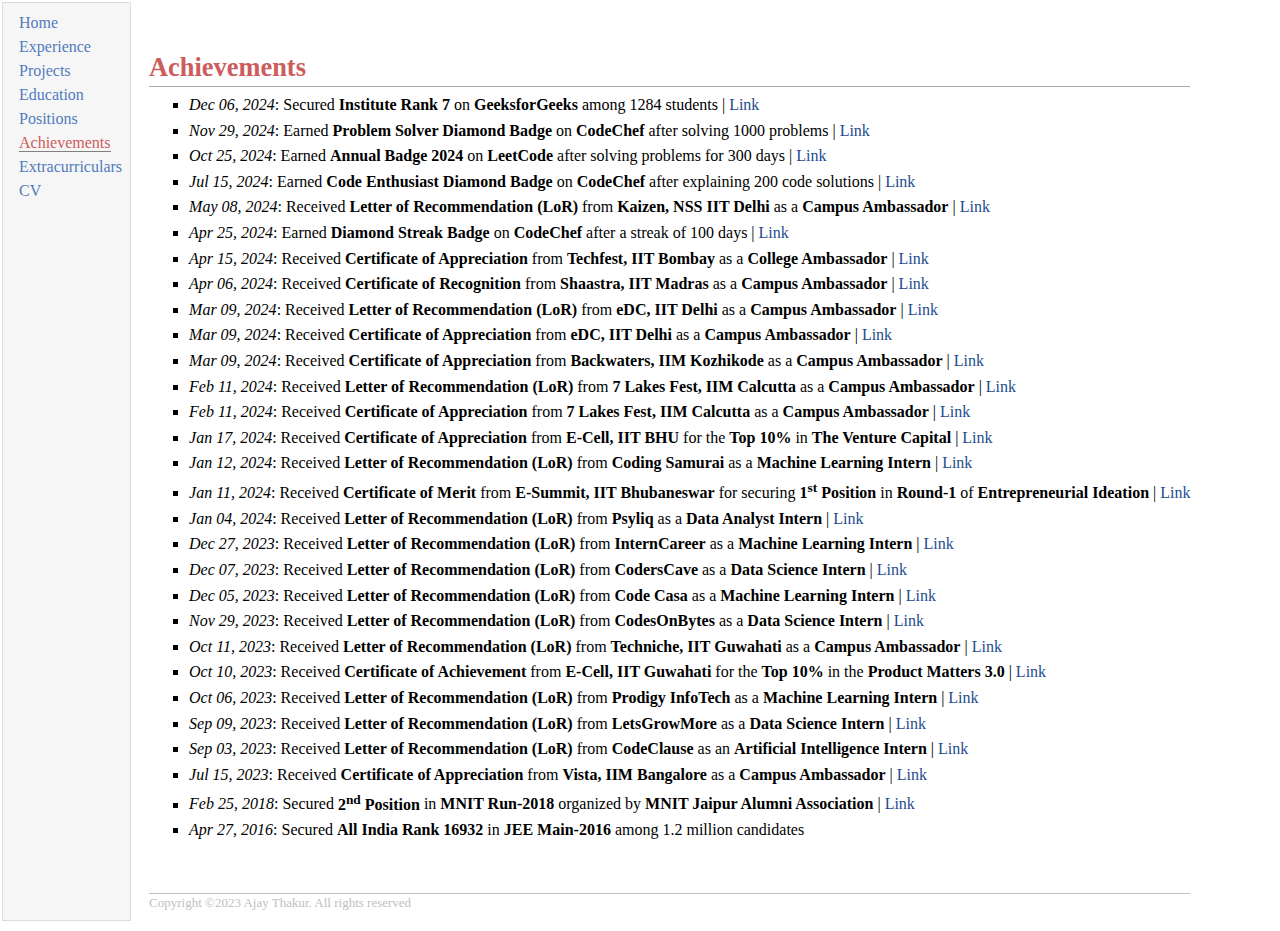
<file: achievements.html>
<!DOCTYPE html>
<html lang="en">

<head>
  <meta charset="utf-8">
  <meta http-equiv="X-UA-Compatible" content="IE=edge">
  <meta name="viewport" content="width=device-width, initial-scale=1.0">
  <link href="styles.css" rel="stylesheet" type="text/css">
  <title>Ajay's Website</title>
</head>

<body>
  <table summary="Table for page layout." id="tlayout">
    <tr valign="top">
      <td id="layout-menu">
        <div class="menu-item"><a href="index.html">Home</a></div>
        <div class="menu-item"><a href="experience.html">Experience</a></div>
        <div class="menu-item"><a href="projects.html">Projects</a></div>
        <div class="menu-item"><a href="education.html">Education</a></div>
        <div class="menu-item"><a href="Positions.html">Positions</a></div>
        <div class="menu-item"><a href="achievements.html" class="current">Achievements</a></div>
        <div class="menu-item"><a href="extracurriculars.html">Extracurriculars</a></div>
        <div class="menu-item"><a href="https://ajaythakur3369.github.io/documents/Ajay_CV.pdf">CV</a></div>
      </td>
      <td id="layout-content">
        <p><br />
        </p>
        <h1>Achievements</h1>

        <ul>

          <li>
            <p>
              <i>Dec 06, 2024</i>: Secured <b>Institute Rank 7</b> on <b>GeeksforGeeks</b> among 1284 students | <a
                href="https://www.geeksforgeeks.org/user/2016kuexu1m/">Link</a>
            </p>
          </li>

          <li>
            <p>
              <i>Nov 29, 2024</i>: Earned <b>Problem Solver Diamond Badge</b> on <b>CodeChef</b> after solving 1000
              problems | <a href="https://www.codechef.com/users/ajaythakur3399">Link</a>
            </p>
          </li>

          <li>
            <p>
              <i>Oct 25, 2024</i>: Earned <b>Annual Badge 2024</b> on <b>LeetCode</b> after solving problems for 300
              days | <a href="https://leetcode.com/u/2016kuec2026/">Link</a>
            </p>
          </li>

          <li>
            <p>
              <i>Jul 15, 2024</i>: Earned <b>Code Enthusiast Diamond Badge</b> on <b>CodeChef</b> after explaining 200
              code solutions | <a href="https://www.codechef.com/users/ajaythakur3399">Link</a>
            </p>
          </li>

          <li>
            <p>
              <i>May 08, 2024</i>: Received <b>Letter of Recommendation (LoR)</b> from <b>Kaizen, NSS IIT Delhi</b> as a
              <b>Campus Ambassador</b> | <a
                href="https://github.com/ajaythakur3369/Kaizen_NSS_IIT_Delhi_Internship_Letter_of_Recommendation.pdf">Link</a>
            </p>
          </li>

          <li>
            <p>
              <i>Apr 25, 2024</i>: Earned <b>Diamond Streak Badge</b> on <b>CodeChef</b> after a streak of 100 days | <a
                href="https://www.codechef.com/users/ajaythakur3399">Link</a>
            </p>
          </li>

          <li>
            <p>
              <i>Apr 15, 2024</i>: Received <b>Certificate of Appreciation</b> from <b>Techfest, IIT Bombay</b> as a
              <b>College Ambassador</b> | <a
                href="https://github.com/ajaythakur3369/Techfest_IIT_Bombay_Internship_Certificate_of_Appreciation.pdf">Link</a>
            </p>
          </li>

          <li>
            <p>
              <i>Apr 06, 2024</i>: Received <b>Certificate of Recognition</b> from <b>Shaastra, IIT Madras</b> as a
              <b>Campus Ambassador</b> | <a
                href="https://github.com/ajaythakur3369/Shaastra_IIT Madras_Internship_Certificate_of_Recognition.pdf">Link</a>
            </p>
          </li>

          <li>
            <p>
              <i>Mar 09, 2024</i>: Received <b>Letter of Recommendation (LoR)</b> from <b>eDC, IIT Delhi</b> as a
              <b>Campus Ambassador</b> | <a
                href="https://github.com/ajaythakur3369/eDC_IIT_Delhi_Internship_Letter_of_Recommendation.pdf">Link</a>
            </p>
          </li>

          <li>
            <p>
              <i>Mar 09, 2024</i>: Received <b>Certificate of Appreciation</b> from <b>eDC, IIT Delhi</b> as a <b>Campus
                Ambassador</b> | <a
                href="https://github.com/ajaythakur3369/eDC_IIT Delhi_Internship_Certificate_of_Appreciation.pdf">Link</a>
            </p>
          </li>

          <li>
            <p>
              <i>Mar 09, 2024</i>: Received <b>Certificate of Appreciation</b> from <b>Backwaters, IIM Kozhikode</b> as
              a <b>Campus
                Ambassador</b> | <a
                href="https://github.com/ajaythakur3369/Backwaters_IIM_Kozhikode_Internship_Certificate_of_Appreciation.pdf">Link</a>
            </p>
          </li>

          <li>
            <p>
              <i>Feb 11, 2024</i>: Received <b>Letter of Recommendation (LoR)</b> from <b>7 Lakes Fest, IIM Calcutta</b>
              as a <b>Campus
                Ambassador</b> | <a
                href="https://github.com/ajaythakur3369/7_Lakes_Fest_IIM_Calcutta_Internship_Letter_of_Recommendation.pdf">Link</a>
            </p>
          </li>

          <li>
            <p>
              <i>Feb 11, 2024</i>: Received <b>Certificate of Appreciation</b> from <b>7 Lakes Fest, IIM Calcutta</b> as
              a <b>Campus
                Ambassador</b> | <a
                href="https://github.com/ajaythakur3369/7_Lakes_Fest_IIM_Calcutta_Internship_Certificate_of_Appreciation.pdf">Link</a>
            </p>
          </li>

          <li>
            <p>
              <i>Jan 17, 2024</i>: Received <b>Certificate of Appreciation</b> from <b>E-Cell, IIT BHU</b> for the
              <b>Top 10%</b> in
              <b>The Venture Capital</b> | <a
                href="https://github.com/ajaythakur3369/E_Cell_IIT_BHU_Bootcamp_Completion_Certificate.pdf">Link</a>
            </p>
          </li>

          <li>
            <p>
              <i>Jan 12, 2024</i>: Received <b>Letter of Recommendation (LoR)</b> from <b>Coding Samurai</b> as a
              <b>Machine Learning
                Intern</b> | <a
                href="https://github.com/ajaythakur3369/Coding_Samurai_Internship_Letter_of_Recommendation.pdf">Link</a>
            </p>
          </li>

          <li>
            <p>
              <i>Jan 11, 2024</i>: Received <b>Certificate of Merit</b> from <b>E-Summit, IIT Bhubaneswar</b> for
              securing <b>1<sup>st</sup> Position</b> in
              <b>Round-1</b> of <b>Entrepreneurial Ideation</b> | <a
                href="https://github.com/ajaythakur3369/E_Summit_IIT_Bhubaneswar_Competition_Merit_Certificate.pdf">Link</a>
            </p>
          </li>

          <li>
            <p>
              <i>Jan 04, 2024</i>: Received <b>Letter of Recommendation (LoR)</b> from <b>Psyliq</b> as a <b>Data
                Analyst Intern</b> | <a
                href="https://github.com/ajaythakur3369/Psyliq_Internship_Letter_of_Recommendation.pdf">Link</a>
            </p>
          </li>

          <li>
            <p>
              <i>Dec 27, 2023</i>: Received <b>Letter of Recommendation (LoR)</b> from <b>InternCareer</b> as a
              <b>Machine Learning Intern</b> | <a
                href="https://github.com/ajaythakur3369/InternCareer_Internship_Letter_of_Recommendation.pdf">Link</a>
            </p>
          </li>

          <li>
            <p>
              <i>Dec 07, 2023</i>: Received <b>Letter of Recommendation (LoR)</b> from <b>CodersCave</b> as a <b>Data
                Science Intern</b> | <a
                href="https://github.com/ajaythakur3369/CodersCave_Internship_Letter_of_Recommendation.pdf">Link</a>
            </p>
          </li>

          <li>
            <p>
              <i>Dec 05, 2023</i>: Received <b>Letter of Recommendation (LoR)</b> from <b>Code Casa</b> as a <b>Machine
                Learning Intern</b> | <a
                href="https://github.com/ajaythakur3369/Code_Casa_Internship_Letter_of_Recommendation.pdf">Link</a>
            </p>
          </li>

          <li>
            <p>
              <i>Nov 29, 2023</i>: Received <b>Letter of Recommendation (LoR)</b> from <b>CodesOnBytes</b> as a <b>Data
                Science Intern</b> | <a
                href="https://github.com/ajaythakur3369/CodesOnBytes_Internship_Letter_of_Recommendation.pdf">Link</a>
            </p>
          </li>

          <li>
            <p>
              <i>Oct 11, 2023</i>: Received <b>Letter of Recommendation (LoR)</b> from <b>Techniche, IIT
                Guwahati</b> as a
              <b>Campus
                Ambassador</b> | <a
                href="https://github.com/ajaythakur3369/Techniche_IIT_Guwahati_Internship_Letter_of_Recommendation.pdf">Link</a>
            </p>
          </li>

          <li>
            <p>
              <i>Oct 10, 2023</i>: Received <b>Certificate of Achievement</b> from <b>E-Cell, IIT Guwahati</b>
              for the <b>Top 10%</b> in the <b>Product Matters 3.0</b> | <a
                href="https://github.com/ajaythakur3369/E_Cell_IIT_Guwahati_Bootcamp_Completion_Certificate.pdf">Link</a>
            </p>
          </li>

          <li>
            <p>
              <i>Oct 06, 2023</i>: Received <b>Letter of Recommendation (LoR)</b> from <b>Prodigy InfoTech</b>
              as a <b>Machine
                Learning
                Intern</b> | <a
                href="https://github.com/ajaythakur3369/Prodigy_InfoTech_Internship_Letter_of_Recommendation.pdf">Link</a>
            </p>
          </li>

          <li>
            <p>
              <i>Sep 09, 2023</i>: Received <b>Letter of Recommendation (LoR)</b> from <b>LetsGrowMore</b> as a
              <b>Data Science
                Intern</b> | <a
                href="https://github.com/ajaythakur3369/LetsGrowMore_Internship_Letter_of_Recommendation.pdf">Link</a>
            </p>
          </li>

          <li>
            <p>
              <i>Sep 03, 2023</i>: Received <b>Letter of Recommendation (LoR)</b> from <b>CodeClause</b> as an
              <b>Artificial
                Intelligence
                Intern</b> | <a
                href="https://github.com/ajaythakur3369/CodeClause_Internship_Letter_of_Recommendation.pdf">Link</a>
            </p>
          </li>

          <li>
            <p>
              <i>Jul 15, 2023</i>: Received <b>Certificate of Appreciation</b> from <b>Vista, IIM Bangalore</b>
              as a <b>Campus
                Ambassador</b> | <a
                href="https://github.com/ajaythakur3369/Vista_IIM_Bangalore_Internship_Certificate_of_Appreciation.pdf">Link</a>
            </p>
          </li>

          <li>
            <p>
              <i>Feb 25, 2018</i>: Secured <b>2<sup>nd</sup> Position</b> in <b>MNIT
                Run-2018</b> organized by <b>MNIT Jaipur Alumni Association</b> | <a
                href="https://github.com/ajaythakur3369/Alumni_Association_MNIT_Jaipur_Run_2018_Competition_Merit_Certificate.pdf">Link</a>
            </p>
          </li>

          <li>
            <p>
              <i>Apr 27, 2016</i>: Secured <b>All India Rank 16932</b> in <b>JEE Main-2016</b> among 1.2 million
              candidates
            </p>
          </li>

        </ul>

        <div id="footer">
          <div id="footer-text">
            Copyright ©2023 Ajay Thakur. All rights reserved
          </div>
        </div>
      </td>
    </tr>
  </table>
</body>

</html>
</file>
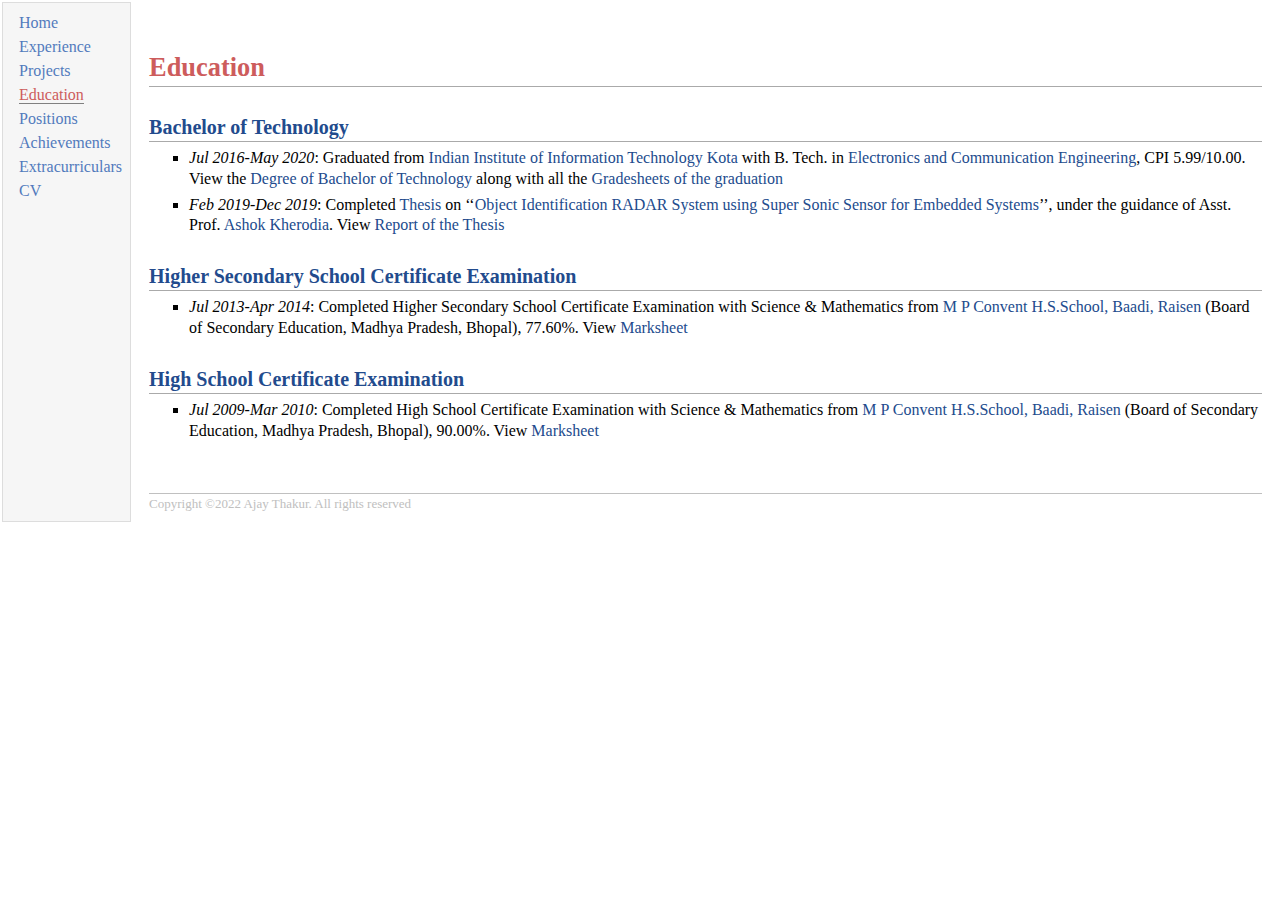
<file: education.html>
<!DOCTYPE html>
<html lang="en">

<head>
    <meta charset="utf-8">
    <meta http-equiv="X-UA-Compatible" content="IE=edge">
    <meta name="viewport" content="width=device-width, initial-scale=1.0">
    <link href="styles.css" rel="stylesheet" type="text/css">
    <title>Ajay's Website</title>
</head>

<body>
    <table summary="Table for page layout." id="tlayout">
        <tr valign="top">
            <td id="layout-menu">
                <div class="menu-item"><a href="index.html">Home</a></div>
                <div class="menu-item"><a href="experience.html">Experience</a></div>
                <div class="menu-item"><a href="projects.html">Projects</a></div>
                <div class="menu-item"><a href="education.html" class="current">Education</a></div>
                <div class="menu-item"><a href="Positions.html">Positions</a></div>
                <div class="menu-item"><a href="achievements.html">Achievements</a></div>
                <div class="menu-item"><a href="extracurriculars.html">Extracurriculars</a></div>
                <div class="menu-item"><a href="https://ajaythakur3369.github.io/documents/Ajay_CV.pdf">CV</a></div>
            </td>
            <td id="layout-content">
                <p><br />
                </p>
                <h1>Education</h1>

                <!--------------------------------------Bachelor of Technology------------------------------------------->

                <h2> Bachelor of Technology
                </h2>
                <ul>
                    <li>
                        <p><i>Jul 2016-May 2020</i>: Graduated from <a href="https://iiitkota.ac.in/">Indian
                                Institute of Information Technology
                                Kota</a> with B. Tech. in <a
                                href="https://files.iiitkota.ac.in/pdf/ECE_UG_Syllabus_2021_New.pdf">Electronics and
                                Communication Engineering</a>, CPI 5.99/10.00.
                            View the <a
                                href="https://ajaythakur3369.github.io/documents/Degree_of_Bachelor_of_Technology.pdf">Degree
                                of Bachelor of Technology</a> along with all the
                            <a href="https://ajaythakur3369.github.io/documents/Gradesheets_of_the_graduation.pdf">Gradesheets
                                of the
                                graduation</a>
                        </p>
                    </li>
                    <li>
                        <p><i>Feb 2019-Dec 2019</i>: Completed <a
                                href="https://ajaythakur3369.github.io/documents/Thesis_Report_of_Bachelor_of_Technology.pdf">Thesis</a>
                            on &lsquo;&lsquo;<a
                                href="https://ajaythakur3369.github.io/documents/Thesis_Report_of_Bachelor_of_Technology.pdf">Object
                                Identification RADAR System using Super Sonic Sensor for Embedded
                                Systems</a>&rsquo;&rsquo;, under the guidance of Asst. Prof. <a
                                href="https://iiitkota.ac.in/faculty/608533787fb8f4001564e19a">Ashok Kherodia</a>. View
                            <a
                                href="https://ajaythakur3369.github.io/documents/Thesis_Report_of_Bachelor_of_Technology.pdf">Report
                                of the Thesis</a>
                        </p>
                    </li>
                </ul>

                <!-------------------------Higher Secondary School Certificate Examination------------------------------------>

                <h2> Higher Secondary School Certificate Examination
                </h2>
                <ul>
                    <li>
                        <p><i>Jul 2013-Apr 2014</i>: Completed Higher Secondary School Certificate Examination
                            with Science &
                            Mathematics from <a href="https://mpconventschool.com/">M P Convent H.S.School, Baadi,
                                Raisen</a> (Board of Secondary
                            Education, Madhya Pradesh, Bhopal), 77.60%. View <a
                                href="https://ajaythakur3369.github.io/documents/Higher_Secondary_School_Certificate_Examination.pdf">Marksheet</a>
                        </p>
                    </li>
                </ul>

                <!------------------------------High School Certificate Examination------------------------------------>

                <h2>
                    High School Certificate Examination
                </h2>
                <ul>

                    <li>
                        <p><i>Jul 2009-Mar 2010</i>: Completed High School Certificate Examination with
                            Science & Mathematics from <a href="https://mpconventschool.com/">M P Convent H.S.School,
                                Baadi,
                                Raisen</a> (Board of Secondary Education, Madhya Pradesh,
                            Bhopal), 90.00%. View <a
                                href="https://ajaythakur3369.github.io/documents/High_School_Certificate_Examination.pdf">Marksheet</a>
                        </p>
                    </li>
                </ul>

                <!---------------------------------------------------------------------------------------------------->

                <div id="footer">
                    <div id="footer-text">
                        Copyright ©2022 Ajay Thakur. All rights reserved
                    </div>
                </div>
            </td>
        </tr>
    </table>
</body>

</html>
</file>
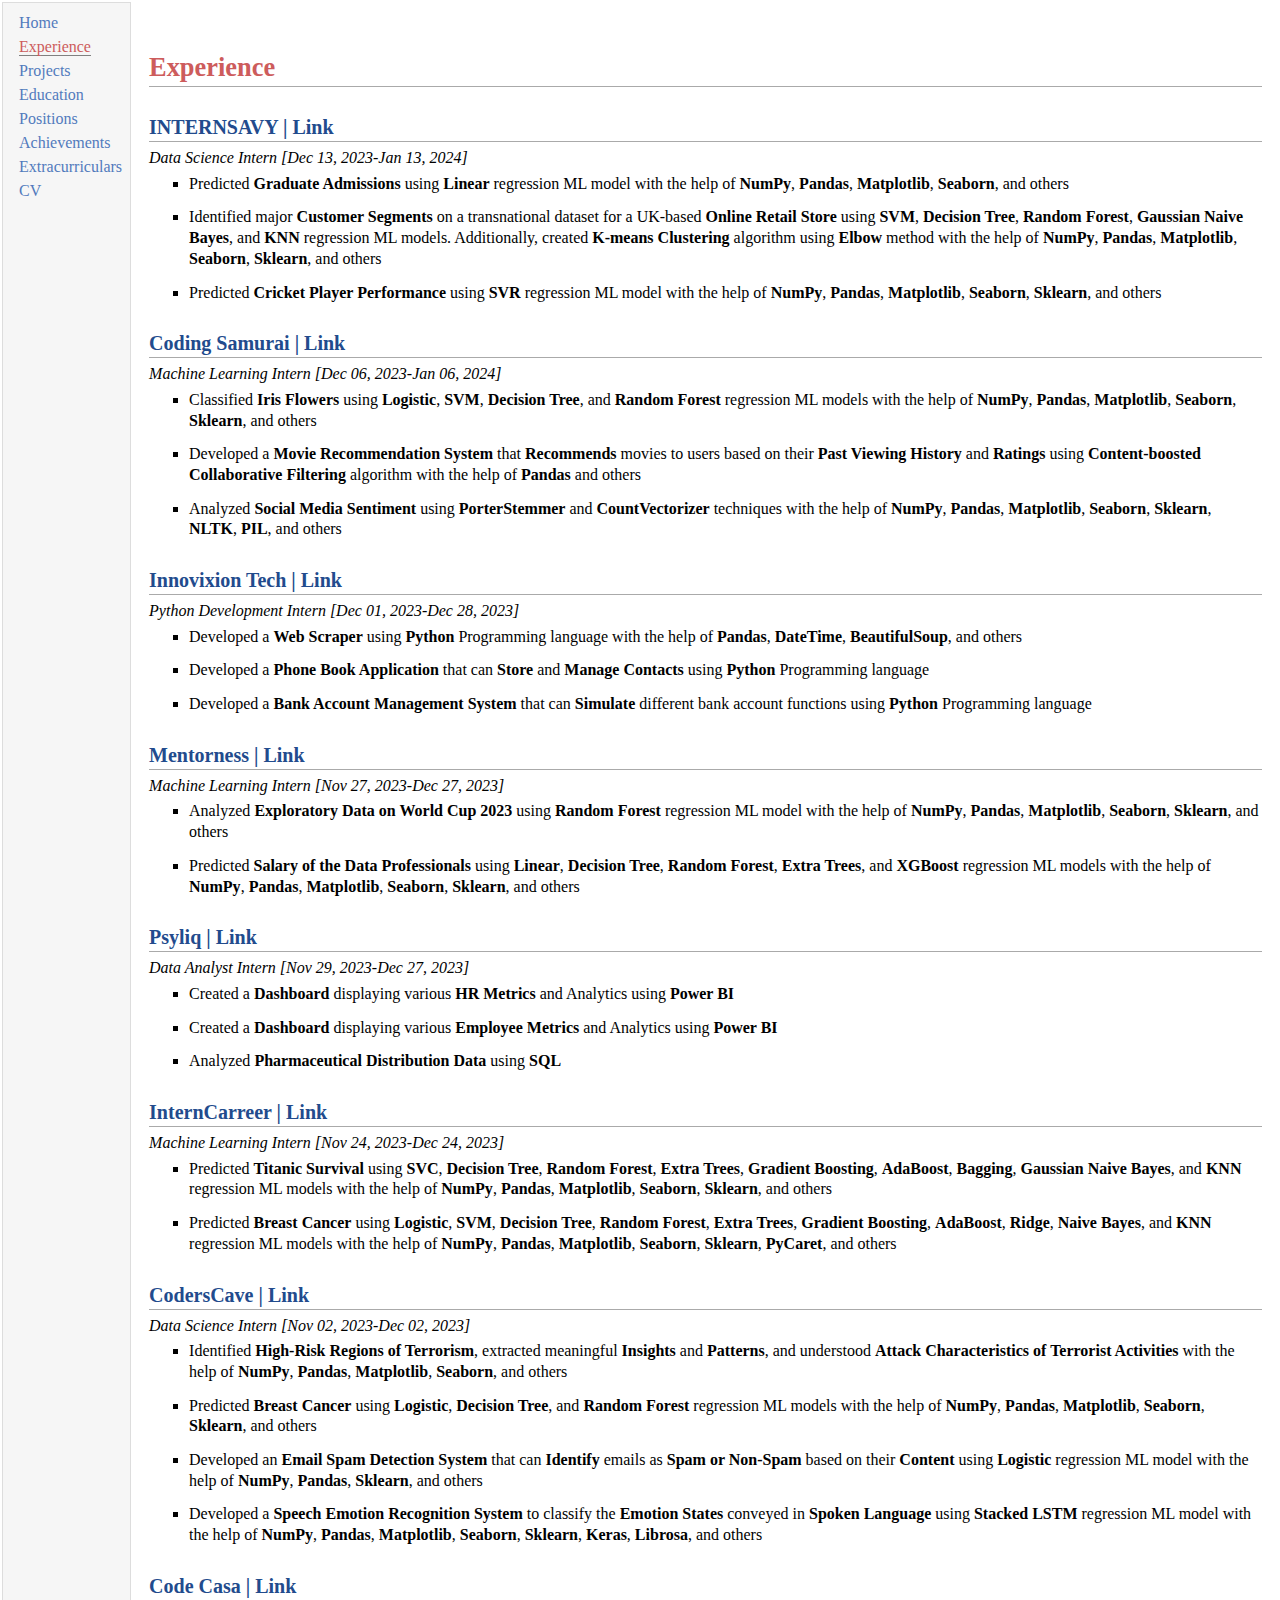
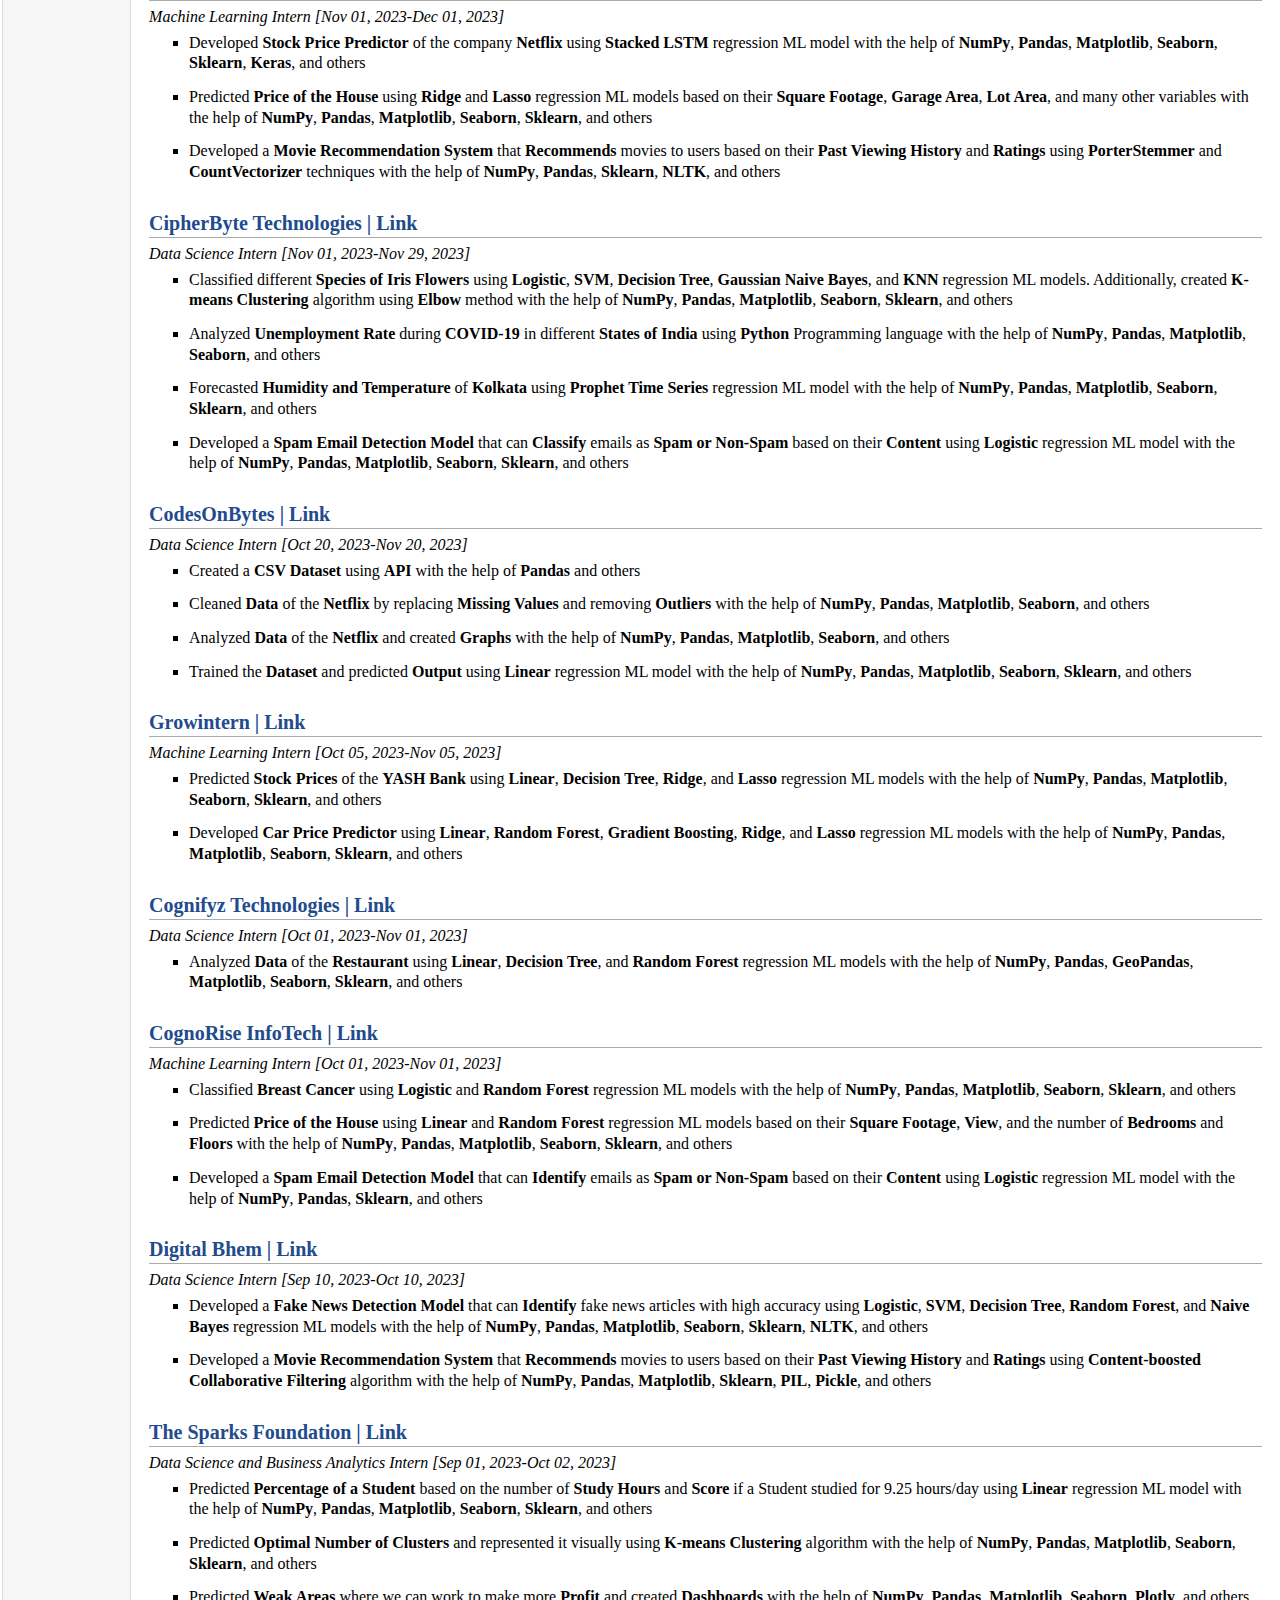
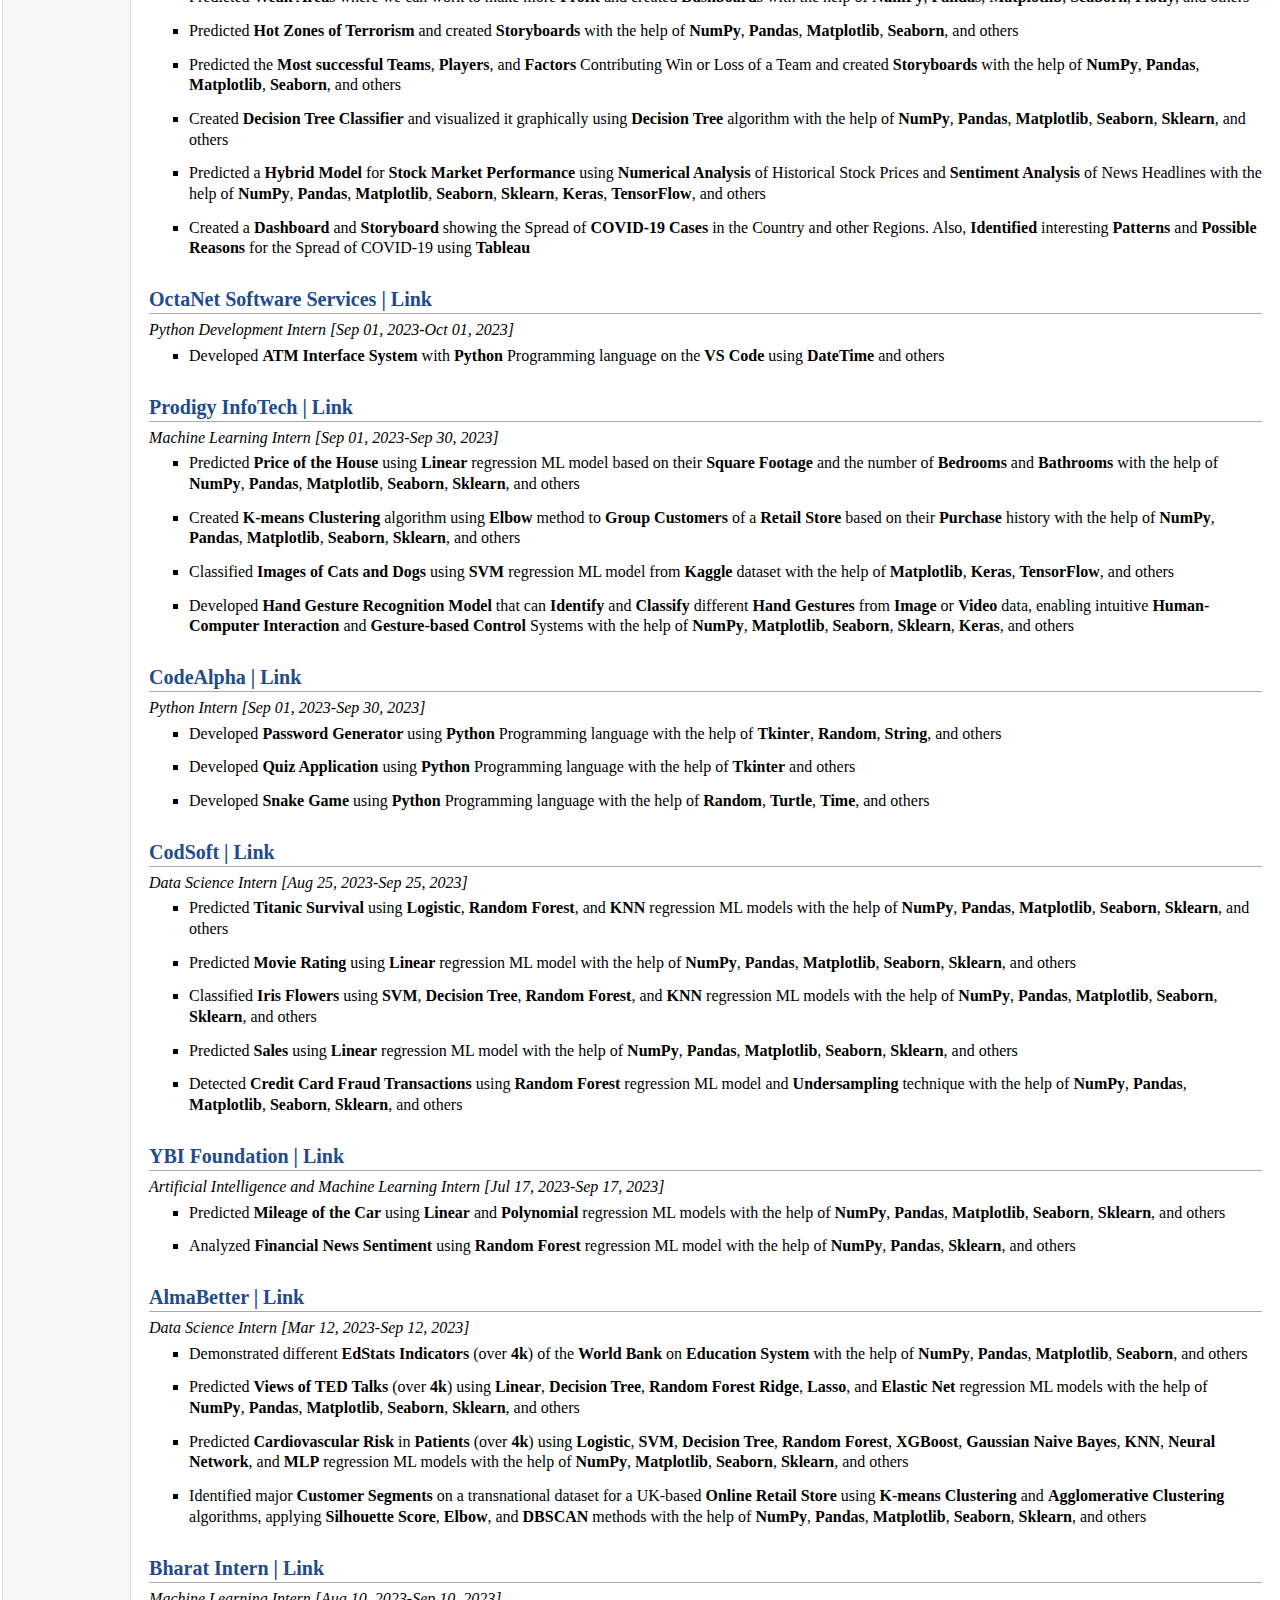
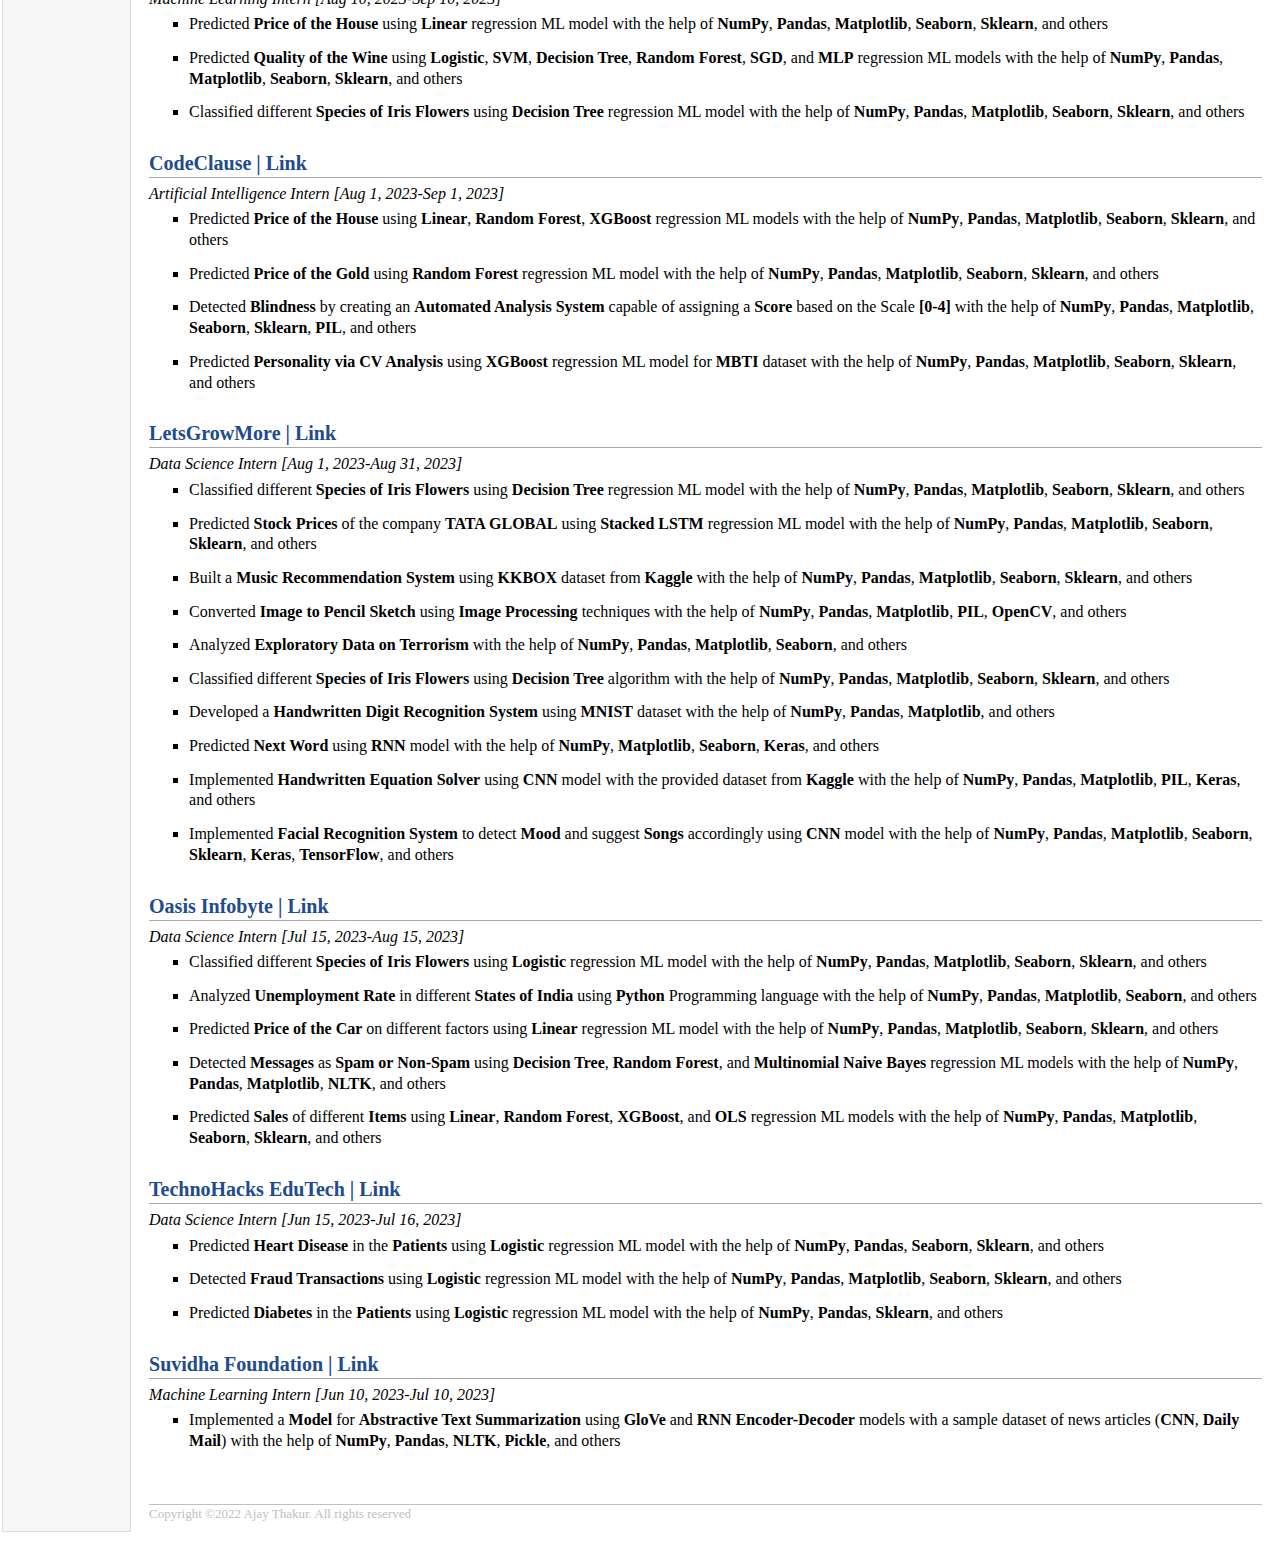
<file: experience.html>
<!DOCTYPE html>
<html lang="en">

<head>
    <meta charset="utf-8">
    <meta http-equiv="X-UA-Compatible" content="IE=edge">
    <meta name="viewport" content="width=device-width, initial-scale=1.0">
    <link href="styles.css" rel="stylesheet" type="text/css">
    <title>Ajay's Website</title>
</head>

<body>
    <table summary="Table for page layout." id="tlayout">
        <tr valign="top">
            <td id="layout-menu">
                <div class="menu-item"><a href="index.html">Home</a></div>
                <div class="menu-item"><a href="experience.html" class="current">Experience</a></div>
                <div class="menu-item"><a href="projects.html">Projects</a></div>
                <div class="menu-item"><a href="education.html">Education</a></div>
                <div class="menu-item"><a href="Positions.html">Positions</a></div>
                <div class="menu-item"><a href="achievements.html">Achievements</a></div>
                <div class="menu-item"><a href="extracurriculars.html">Extracurriculars</a></div>
                <div class="menu-item"><a href="https://ajaythakur3369.github.io/documents/Ajay_CV.pdf">CV</a></div>
            </td>
            <td id="layout-content">
                <p><br />
                </p>
                <h1>Experience</h1>

                <!----------------------------------------------------------------------------------->
                <!----------------------------------------------------------------------------------->

                <!---------INTERNSAVY---------------->

                <h2>
                    INTERNSAVY | <a href="https://github.com/ajaythakur3369/INTERNSAVY-Internship">Link</a>
                </h2>
                <p><i>Data Science Intern [Dec 13, 2023-Jan 13, 2024]</i>
                </p>

                <ul>
                    <li>
                        <p>
                            Predicted <b>Graduate Admissions</b> using <b>Linear</b> regression ML model with the help
                            of <b>NumPy</b>,
                            <b>Pandas</b>, <b>Matplotlib</b>,
                            <b>Seaborn</b>, and others
                        </p>
                    </li>
                </ul>

                <ul>
                    <li>
                        <p>
                            Identified major <b>Customer Segments</b> on a transnational dataset for a UK-based
                            <b>Online Retail
                                Store</b> using <b>SVM</b>,
                            <b>Decision Tree</b>, <b>Random Forest</b>, <b>Gaussian Naive Bayes</b>, and <b>KNN</b>
                            regression ML models.
                            Additionally, created <b>K-means Clustering</b> algorithm using <b>Elbow</b> method with the
                            help of
                            <b>NumPy</b>, <b>Pandas</b>, <b>Matplotlib</b>, <b>Seaborn</b>, <b>Sklearn</b>,
                            and others
                        </p>
                    </li>
                </ul>

                <ul>
                    <li>
                        <p>
                            Predicted <b>Cricket Player Performance</b> using <b>SVR</b> regression ML model with the
                            help of <b>NumPy</b>,
                            <b>Pandas</b>, <b>Matplotlib</b>,
                            <b>Seaborn</b>, <b>Sklearn</b>, and others
                        </p>
                    </li>
                </ul>

                <!----------------------------------------------------------------------------------->
                <!----------------------------------------------------------------------------------->

                <!---------Coding Samurai---------------->

                <h2>
                    Coding Samurai | <a href="https://github.com/ajaythakur3369/Coding-Samurai-Internship">Link</a>
                </h2>
                <p><i>Machine Learning Intern [Dec 06, 2023-Jan 06, 2024]</i>
                </p>

                <ul>
                    <li>
                        <p>
                            Classified <b>Iris Flowers</b> using <b>Logistic</b>, <b>SVM</b>, <b>Decision Tree</b>, and
                            <b>Random Forest</b> regression ML
                            models with the help
                            of <b>NumPy</b>, <b>Pandas</b>, <b>Matplotlib</b>, <b>Seaborn</b>, <b>Sklearn</b>, and
                            others
                        </p>
                    </li>
                </ul>

                <ul>
                    <li>
                        <p>
                            Developed a <b>Movie Recommendation System</b> that <b>Recommends</b> movies to users based
                            on their <b>Past
                                Viewing History</b>
                            and <b>Ratings</b> using <b>Content-boosted Collaborative Filtering</b> algorithm with the
                            help of <b>Pandas</b>
                            and others
                        </p>
                    </li>
                </ul>

                <ul>
                    <li>
                        <p>
                            Analyzed <b>Social Media Sentiment</b> using <b>PorterStemmer</b> and <b>CountVectorizer</b>
                            techniques with the
                            help of <b>NumPy</b>,
                            <b>Pandas</b>, <b>Matplotlib</b>, <b>Seaborn</b>, <b>Sklearn</b>, <b>NLTK</b>, <b>PIL</b>,
                            and others
                        </p>
                    </li>
                </ul>

                <!----------------------------------------------------------------------------------->
                <!----------------------------------------------------------------------------------->

                <!---------Innovixion Tech---------------->

                <h2>
                    Innovixion Tech | <a href="https://github.com/ajaythakur3369/Innovixion-Tech-Internship">Link</a>
                </h2>
                <p><i>Python Development Intern [Dec 01, 2023-Dec 28, 2023]</i>
                </p>

                <ul>
                    <li>
                        <p>
                            Developed a <b>Web Scraper</b> using <b>Python</b> Programming language with the help of
                            <b>Pandas</b>, <b>DateTime</b>,
                            <b>BeautifulSoup</b>,
                            and others
                        </p>
                    </li>
                </ul>

                <ul>
                    <li>
                        <p>
                            Developed a <b>Phone Book Application</b> that can <b>Store</b> and <b>Manage Contacts</b>
                            using <b>Python</b>
                            Programming language
                        </p>
                    </li>
                </ul>

                <ul>
                    <li>
                        <p>
                            Developed a <b>Bank Account Management System</b> that can <b>Simulate</b> different bank
                            account
                            functions using <b>Python</b>
                            Programming language
                        </p>
                    </li>
                </ul>

                <!----------------------------------------------------------------------------------->
                <!----------------------------------------------------------------------------------->

                <!---------Mentorness---------------->

                <h2>
                    Mentorness | <a href="https://github.com/ajaythakur3369/Mentorness-Internship">Link</a>
                </h2>
                <p><i>Machine Learning Intern [Nov 27, 2023-Dec 27, 2023]</i>
                </p>

                <ul>
                    <li>
                        <p>
                            Analyzed <b>Exploratory Data on World Cup 2023</b> using <b>Random Forest</b> regression ML
                            model with the
                            help of <b>NumPy</b>,
                            <b>Pandas</b>, <b>Matplotlib</b>, <b>Seaborn</b>, <b>Sklearn</b>, and others
                        </p>
                    </li>
                </ul>

                <ul>
                    <li>
                        <p>
                            Predicted <b>Salary of the Data Professionals</b> using <b>Linear</b>, <b>Decision Tree</b>,
                            <b>Random Forest</b>, <b>Extra
                                Trees</b>, and <b>XGBoost</b>
                            regression ML models with the help of <b>NumPy</b>, <b>Pandas</b>, <b>Matplotlib</b>,
                            <b>Seaborn</b>, <b>Sklearn</b>, and
                            others
                        </p>
                    </li>
                </ul>

                <!----------------------------------------------------------------------------------->
                <!----------------------------------------------------------------------------------->

                <!---------Psyliq---------------->

                <h2>
                    Psyliq | <a href="https://github.com/ajaythakur3369/Psyliq-Internship">Link</a>
                </h2>
                <p><i>Data Analyst Intern [Nov 29, 2023-Dec 27, 2023]</i>
                </p>

                <ul>
                    <li>
                        <p>
                            Created a <b>Dashboard</b> displaying various <b>HR Metrics</b> and Analytics using <b>Power
                                BI</b>
                        </p>
                    </li>
                </ul>

                <ul>
                    <li>
                        <p>
                            Created a <b>Dashboard</b> displaying various <b>Employee Metrics</b> and Analytics using
                            <b>Power BI</b>
                        </p>
                    </li>
                </ul>

                <ul>
                    <li>
                        <p>
                            Analyzed <b>Pharmaceutical Distribution Data</b> using <b>SQL</b>
                        </p>
                    </li>
                </ul>

                <!----------------------------------------------------------------------------------->
                <!----------------------------------------------------------------------------------->

                <!---------InternCarreer---------------->

                <h2>
                    InternCarreer | <a href="https://github.com/ajaythakur3369/InternCareer-Internship">Link</a>
                </h2>
                <p><i>Machine Learning Intern [Nov 24, 2023-Dec 24, 2023]</i>
                </p>

                <ul>
                    <li>
                        <p>
                            Predicted <b>Titanic Survival</b> using <b>SVC</b>, <b>Decision Tree</b>, <b>Random
                                Forest</b>, <b>Extra Trees</b>, <b>Gradient
                                Boosting</b>, <b>AdaBoost</b>,
                            <b>Bagging</b>, <b>Gaussian Naive Bayes</b>, and <b>KNN</b> regression ML models with the
                            help of <b>NumPy</b>, <b>Pandas</b>,
                            <b>Matplotlib</b>,
                            <b>Seaborn</b>, <b>Sklearn</b>, and others
                        </p>
                    </li>
                </ul>

                <ul>
                    <li>
                        <p>
                            Predicted <b>Breast Cancer</b> using <b>Logistic</b>, <b>SVM</b>, <b>Decision Tree</b>,
                            <b>Random Forest</b>, <b>Extra Trees</b>,
                            <b>Gradient Boosting</b>,
                            <b>AdaBoost</b>, <b>Ridge</b>, <b>Naive Bayes</b>, and <b>KNN</b> regression ML models with
                            the help of <b>NumPy</b>, <b>Pandas</b>,
                            <b>Matplotlib</b>,
                            <b>Seaborn</b>, <b>Sklearn</b>, <b>PyCaret</b>, and others
                        </p>
                    </li>
                </ul>

                <!----------------------------------------------------------------------------------->
                <!----------------------------------------------------------------------------------->

                <!---------CodersCave---------------->

                <h2>
                    CodersCave | <a href="https://github.com/ajaythakur3369/CodersCave-Internship">Link</a>
                </h2>
                <p><i>Data Science Intern [Nov 02, 2023-Dec 02, 2023]</i>
                </p>

                <ul>
                    <li>
                        <p>
                            Identified <b>High-Risk Regions of Terrorism</b>, extracted meaningful <b>Insights</b> and
                            <b>Patterns</b>, and
                            understood <b>Attack
                                Characteristics of Terrorist Activities</b> with the help of <b>NumPy</b>,
                            <b>Pandas</b>, <b>Matplotlib</b>, <b>Seaborn</b>,
                            and others
                        </p>
                    </li>
                </ul>

                <ul>
                    <li>
                        <p>
                            Predicted <b>Breast Cancer</b> using <b>Logistic</b>, <b>Decision Tree</b>, and <b>Random
                                Forest</b> regression ML
                            models with the help of
                            <b>NumPy</b>, <b>Pandas</b>, <b>Matplotlib</b>, <b>Seaborn</b>, <b>Sklearn</b>, and others
                        </p>
                    </li>
                </ul>

                <ul>
                    <li>
                        <p>
                            Developed an <b>Email Spam Detection System</b> that can <b>Identify</b> emails as <b>Spam
                                or Non-Spam</b> based
                            on their <b>Content</b>
                            using <b>Logistic</b> regression ML model with the help of <b>NumPy</b>, <b>Pandas</b>,
                            <b>Sklearn</b>, and others
                        </p>
                    </li>
                </ul>

                <ul>
                    <li>
                        <p>
                            Developed a <b>Speech Emotion Recognition System</b> to classify the <b>Emotion States</b>
                            conveyed in
                            <b>Spoken Language</b>
                            using <b>Stacked LSTM</b> regression ML model with the help of <b>NumPy</b>, <b>Pandas</b>,
                            <b>Matplotlib</b>, <b>Seaborn</b>,
                            <b>Sklearn</b>, <b>Keras</b>,
                            <b>Librosa</b>, and others
                        </p>
                    </li>
                </ul>

                <!----------------------------------------------------------------------------------->
                <!----------------------------------------------------------------------------------->

                <!---------Code Casa---------------->

                <h2>
                    Code Casa | <a href="https://github.com/ajaythakur3369/Code-Casa-Internship">Link</a>
                </h2>
                <p><i>Machine Learning Intern [Nov 01, 2023-Dec 01, 2023]</i>
                </p>

                <ul>
                    <li>
                        <p>
                            Developed <b>Stock Price Predictor</b> of the company <b>Netflix</b> using <b>Stacked
                                LSTM</b> regression ML
                            model with the help
                            of <b>NumPy</b>, <b>Pandas</b>, <b>Matplotlib</b>, <b>Seaborn</b>, <b>Sklearn</b>,
                            <b>Keras</b>, and others
                        </p>
                    </li>
                </ul>

                <ul>
                    <li>
                        <p>
                            Predicted <b>Price of the House</b> using <b>Ridge</b> and <b>Lasso</b> regression ML models
                            based on their
                            <b>Square Footage</b>, <b>Garage
                                Area</b>, <b>Lot Area</b>, and many other variables with the help of <b>NumPy</b>,
                            <b>Pandas</b>, <b>Matplotlib</b>,
                            <b>Seaborn</b>, <b>Sklearn</b>, and
                            others
                        </p>
                    </li>
                </ul>

                <ul>
                    <li>
                        <p>
                            Developed a <b>Movie Recommendation System</b> that <b>Recommends</b> movies to users based
                            on their <b>Past
                                Viewing
                                History</b> and <b>Ratings</b> using <b>PorterStemmer</b> and <b>CountVectorizer</b>
                            techniques with the help of
                            <b>NumPy</b>, <b>Pandas</b>,
                            <b>Sklearn</b>, <b>NLTK</b>, and others
                        </p>
                    </li>
                </ul>

                <!----------------------------------------------------------------------------------->
                <!----------------------------------------------------------------------------------->

                <!---------CipherByte Technologies---------------->

                <h2>
                    CipherByte Technologies | <a
                        href="https://github.com/ajaythakur3369/CipherByte-Technologies-Internship">Link</a>
                </h2>
                <p><i>Data Science Intern [Nov 01, 2023-Nov 29, 2023]</i>
                </p>

                <ul>
                    <li>
                        <p>
                            Classified different <b>Species of Iris Flowers</b> using <b>Logistic</b>, <b>SVM</b>,
                            <b>Decision Tree</b>, <b>Gaussian
                                Naive Bayes</b>, and <b>KNN</b>
                            regression ML models. Additionally, created <b>K-means Clustering</b> algorithm using
                            <b>Elbow</b> method
                            with the help of
                            <b>NumPy</b>, <b>Pandas</b>, <b>Matplotlib</b>, <b>Seaborn</b>, <b>Sklearn</b>, and others
                        </p>
                    </li>
                </ul>

                <ul>
                    <li>
                        <p>
                            Analyzed <b>Unemployment Rate</b> during <b>COVID-19</b> in different <b>States of India</b>
                            using <b>Python</b>
                            Programming language
                            with the help of <b>NumPy</b>, <b>Pandas</b>, <b>Matplotlib</b>, <b>Seaborn</b>, and others
                        </p>
                    </li>
                </ul>

                <ul>
                    <li>
                        <p>
                            Forecasted <b>Humidity and Temperature</b> of <b>Kolkata</b> using <b>Prophet Time
                                Series</b> regression ML model
                            with the help
                            of <b>NumPy</b>, <b>Pandas</b>, <b>Matplotlib</b>, <b>Seaborn</b>, <b>Sklearn</b>, and
                            others
                        </p>
                    </li>
                </ul>

                <ul>
                    <li>
                        <p>
                            Developed a <b>Spam Email Detection Model</b> that can <b>Classify</b> emails as <b>Spam or
                                Non-Spam</b> based on
                            their <b>Content</b>
                            using <b>Logistic</b> regression ML model with the help of <b>NumPy</b>, <b>Pandas</b>,
                            <b>Matplotlib</b>, <b>Seaborn</b>,
                            <b>Sklearn</b>, and others
                        </p>
                    </li>
                </ul>

                <!----------------------------------------------------------------------------------->
                <!----------------------------------------------------------------------------------->

                <!---------CodesOnBytes---------------->

                <h2>
                    CodesOnBytes | <a href="https://github.com/ajaythakur3369/CodesOnBytes-Internship">Link</a>
                </h2>
                <p><i>Data Science Intern [Oct 20, 2023-Nov 20, 2023]</i>
                </p>

                <ul>
                    <li>
                        <p>
                            Created a <b>CSV Dataset</b> using <b>API</b> with the help of <b>Pandas</b> and others
                        </p>
                    </li>
                </ul>

                <ul>
                    <li>
                        <p>
                            Cleaned <b>Data</b> of the <b>Netflix</b> by replacing <b>Missing Values</b> and removing
                            <b>Outliers</b> with the help
                            of <b>NumPy</b>, <b>Pandas</b>,
                            <b>Matplotlib</b>, <b>Seaborn</b>, and others
                        </p>
                    </li>
                </ul>

                <ul>
                    <li>
                        <p>
                            Analyzed <b>Data</b> of the <b>Netflix</b> and created <b>Graphs</b> with the help of
                            <b>NumPy</b>, <b>Pandas</b>, <b>Matplotlib</b>,
                            <b>Seaborn</b>, and others
                        </p>
                    </li>
                </ul>

                <ul>
                    <li>
                        <p>
                            Trained the <b>Dataset</b> and predicted <b>Output</b> using <b>Linear</b> regression ML
                            model with the help of
                            <b>NumPy</b>, <b>Pandas</b>,
                            <b>Matplotlib</b>, <b>Seaborn</b>, <b>Sklearn</b>, and others
                        </p>
                    </li>
                </ul>

                <!----------------------------------------------------------------------------------->
                <!----------------------------------------------------------------------------------->

                <!---------Growintern---------------->

                <h2>
                    Growintern | <a href="https://github.com/ajaythakur3369/Growintern-Internship">Link</a>
                </h2>
                <p><i>Machine Learning Intern [Oct 05, 2023-Nov 05, 2023]</i>
                </p>

                <ul>
                    <li>
                        <p>
                            Predicted <b>Stock Prices</b> of the <b>YASH Bank</b> using <b>Linear</b>, <b>Decision
                                Tree</b>, <b>Ridge</b>, and <b>Lasso</b>
                            regression ML models
                            with the help of <b>NumPy</b>, <b>Pandas</b>, <b>Matplotlib</b>, <b>Seaborn</b>,
                            <b>Sklearn</b>, and others
                        </p>
                    </li>
                </ul>

                <ul>
                    <li>
                        <p>
                            Developed <b>Car Price Predictor</b> using <b>Linear</b>, <b>Random Forest</b>, <b>Gradient
                                Boosting</b>, <b>Ridge</b>, and
                            <b>Lasso</b> regression ML
                            models with the help of <b>NumPy</b>, <b>Pandas</b>, <b>Matplotlib</b>, <b>Seaborn</b>,
                            <b>Sklearn</b>, and others
                        </p>
                    </li>
                </ul>

                <!----------------------------------------------------------------------------------->
                <!----------------------------------------------------------------------------------->

                <!---------Cognifyz Technologies---------------->

                <h2>
                    Cognifyz Technologies | <a
                        href="https://github.com/ajaythakur3369/Cognifyz-Technologies-Internship">Link</a>
                </h2>
                <p><i>Data Science Intern [Oct 01, 2023-Nov 01, 2023]</i>
                </p>

                <ul>
                    <li>
                        <p>
                            Analyzed <b>Data</b> of the <b>Restaurant</b> using <b>Linear</b>, <b>Decision Tree</b>, and
                            <b>Random Forest</b> regression ML
                            models with the
                            help of <b>NumPy</b>, <b>Pandas</b>, <b>GeoPandas</b>, <b>Matplotlib</b>, <b>Seaborn</b>,
                            <b>Sklearn</b>, and others
                        </p>
                    </li>
                </ul>

                <!----------------------------------------------------------------------------------->
                <!----------------------------------------------------------------------------------->

                <!---------CognoRise InfoTech---------------->

                <h2>
                    CognoRise InfoTech | <a
                        href="https://github.com/ajaythakur3369/CognoRise-InfoTech-Internship">Link</a>
                </h2>
                <p><i>Machine Learning Intern [Oct 01, 2023-Nov 01, 2023]</i>
                </p>

                <ul>
                    <li>
                        <p>
                            Classified <b>Breast Cancer</b> using <b>Logistic</b> and <b>Random Forest</b> regression ML
                            models with the help
                            of <b>NumPy</b>, <b>Pandas</b>,
                            <b>Matplotlib</b>, <b>Seaborn</b>, <b>Sklearn</b>, and others
                        </p>
                    </li>
                </ul>

                <ul>
                    <li>
                        <p>
                            Predicted <b>Price of the House</b> using <b>Linear</b> and <b>Random Forest</b> regression
                            ML models based on
                            their <b>Square Footage</b>,
                            <b>View</b>, and the number of <b>Bedrooms</b> and <b>Floors</b> with the help of
                            <b>NumPy</b>, <b>Pandas</b>, <b>Matplotlib</b>,
                            <b>Seaborn</b>, <b>Sklearn</b>,
                            and others
                        </p>
                    </li>
                </ul>

                <ul>
                    <li>
                        <p>
                            Developed a <b>Spam Email Detection Model</b> that can <b>Identify</b> emails as <b>Spam or
                                Non-Spam</b> based on
                            their <b>Content</b>
                            using <b>Logistic</b> regression ML model with the help of <b>NumPy</b>, <b>Pandas</b>,
                            <b>Sklearn</b>, and others
                        </p>
                    </li>
                </ul>

                <!----------------------------------------------------------------------------------->
                <!----------------------------------------------------------------------------------->

                <!---------Digital Bhem---------------->

                <h2>
                    Digital Bhem | <a href="https://github.com/ajaythakur3369/Digital-Bhem-Internship">Link</a>
                </h2>
                <p><i>Data Science Intern [Sep 10, 2023-Oct 10, 2023]</i>
                </p>

                <ul>
                    <li>
                        <p>
                            Developed a <b>Fake News Detection Model</b> that can <b>Identify</b> fake news articles
                            with high
                            accuracy using <b>Logistic</b>, <b>SVM</b>, <b>Decision Tree</b>, <b>Random Forest</b>, and
                            <b>Naive Bayes</b> regression ML
                            models with the help of <b>NumPy</b>, <b>Pandas</b>, <b>Matplotlib</b>, <b>Seaborn</b>,
                            <b>Sklearn</b>, <b>NLTK</b>, and others
                        </p>
                    </li>
                </ul>

                <ul>
                    <li>
                        <p>
                            Developed a <b>Movie Recommendation System</b> that <b>Recommends</b> movies to users based
                            on their <b>Past
                                Viewing
                                History</b> and <b>Ratings</b> using <b>Content-boosted Collaborative Filtering</b>
                            algorithm with the help
                            of <b>NumPy</b>, <b>Pandas</b>,
                            <b>Matplotlib</b>, <b>Sklearn</b>, <b>PIL</b>, <b>Pickle</b>, and others
                        </p>
                    </li>
                </ul>

                <!----------------------------------------------------------------------------------->
                <!----------------------------------------------------------------------------------->

                <!---------The Sparks Foundation---------------->

                <h2>
                    The Sparks Foundation | <a
                        href="https://github.com/ajaythakur3369/The-Sparks-Foundation-Internship">Link</a>
                </h2>
                <p><i>Data Science and Business Analytics Intern [Sep 01, 2023-Oct 02, 2023]</i>
                </p>

                <ul>
                    <li>
                        <p>
                            Predicted <b>Percentage of a Student</b> based on the number of <b>Study Hours</b> and
                            <b>Score</b> if a Student
                            studied for 9.25
                            hours/day using <b>Linear</b> regression ML model with the help of <b>NumPy</b>,
                            <b>Pandas</b>, <b>Matplotlib</b>,
                            <b>Seaborn</b>, <b>Sklearn</b>, and
                            others
                        </p>
                    </li>
                </ul>

                <ul>
                    <li>
                        <p>
                            Predicted <b>Optimal Number of Clusters</b> and represented it visually using
                            <b>K-means Clustering</b> algorithm with the help of
                            <b>NumPy</b>, <b>Pandas</b>, <b>Matplotlib</b>, <b>Seaborn</b>, <b>Sklearn</b>, and others
                        </p>
                    </li>
                </ul>

                <ul>
                    <li>
                        <p>
                            Predicted <b>Weak Areas</b> where we can work to make more <b>Profit</b> and created
                            <b>Dashboards</b> with the
                            help of <b>NumPy</b>,
                            <b>Pandas</b>, <b>Matplotlib</b>, <b>Seaborn</b>, <b>Plotly</b>, and others
                        </p>
                    </li>
                </ul>

                <ul>
                    <li>
                        <p>
                            Predicted <b>Hot Zones of Terrorism</b> and created <b>Storyboards</b> with the help of
                            <b>NumPy</b>, <b>Pandas</b>,
                            <b>Matplotlib</b>, <b>Seaborn</b>,
                            and others
                        </p>
                    </li>
                </ul>

                <ul>
                    <li>
                        <p>
                            Predicted the <b>Most successful Teams</b>, <b>Players</b>, and <b>Factors</b> Contributing
                            Win or Loss of a Team
                            and created
                            <b>Storyboards</b> with the help of <b>NumPy</b>, <b>Pandas</b>, <b>Matplotlib</b>,
                            <b>Seaborn</b>, and others
                        </p>
                    </li>
                </ul>

                <ul>
                    <li>
                        <p>
                            Created <b>Decision Tree Classifier</b> and visualized it graphically using <b>Decision
                                Tree</b>
                            algorithm with the help of
                            <b>NumPy</b>, <b>Pandas</b>, <b>Matplotlib</b>, <b>Seaborn</b>, <b>Sklearn</b>, and others
                        </p>
                    </li>
                </ul>

                <ul>
                    <li>
                        <p>
                            Predicted a <b>Hybrid Model</b> for <b>Stock Market Performance</b> using <b>Numerical
                                Analysis</b> of Historical
                            Stock Prices and
                            <b>Sentiment Analysis</b> of News Headlines with the help of <b>NumPy</b>, <b>Pandas</b>,
                            <b>Matplotlib</b>, <b>Seaborn</b>,
                            <b>Sklearn</b>, <b>Keras</b>,
                            <b>TensorFlow</b>, and others
                        </p>
                    </li>
                </ul>

                <ul>
                    <li>
                        <p>
                            Created a <b>Dashboard</b> and <b>Storyboard</b> showing the Spread of <b>COVID-19 Cases</b>
                            in the Country and
                            other Regions. Also, <b>Identified</b> interesting <b>Patterns</b> and
                            <b>Possible Reasons</b> for the Spread of COVID-19 using <b>Tableau</b>
                        </p>
                    </li>
                </ul>

                <!----------------------------------------------------------------------------------->
                <!----------------------------------------------------------------------------------->

                <!---------OctaNet Software Services---------------->

                <h2>
                    OctaNet Software Services | <a
                        href="https://github.com/ajaythakur3369/OctaNet-Software-Services-Internship">Link</a>
                </h2>
                <p><i>Python Development Intern [Sep 01, 2023-Oct 01, 2023]</i>
                </p>

                <ul>
                    <li>
                        <p>
                            Developed <b>ATM Interface System</b> with <b>Python</b> Programming language on the <b>VS
                                Code</b> using <b>DateTime</b> and others
                        </p>
                    </li>
                </ul>

                <!----------------------------------------------------------------------------------->
                <!----------------------------------------------------------------------------------->

                <!---------Prodigy InfoTech---------------->

                <h2>
                    Prodigy InfoTech | <a href="https://github.com/ajaythakur3369/Prodigy-InfoTech-Internship">Link</a>
                </h2>
                <p><i>Machine Learning Intern [Sep 01, 2023-Sep 30, 2023]</i>
                </p>

                <ul>
                    <li>
                        <p>
                            Predicted <b>Price of the House</b> using <b>Linear</b> regression ML model based on their
                            <b>Square Footage</b>
                            and the number of
                            <b>Bedrooms</b> and <b>Bathrooms</b> with the help of <b>NumPy</b>, <b>Pandas</b>,
                            <b>Matplotlib</b>, <b>Seaborn</b>, <b>Sklearn</b>, and
                            others
                        </p>
                    </li>
                </ul>

                <ul>
                    <li>
                        <p>
                            Created <b>K-means Clustering</b> algorithm using <b>Elbow</b> method to <b>Group
                                Customers</b> of a <b>Retail
                                Store</b> based on
                            their <b>Purchase</b> history with the help of <b>NumPy</b>, <b>Pandas</b>,
                            <b>Matplotlib</b>, <b>Seaborn</b>, <b>Sklearn</b>, and
                            others
                        </p>
                    </li>
                </ul>

                <ul>
                    <li>
                        <p>
                            Classified <b>Images of Cats and Dogs</b> using <b>SVM</b> regression ML model from
                            <b>Kaggle</b> dataset
                            with the help of
                            <b>Matplotlib</b>, <b>Keras</b>, <b>TensorFlow</b>, and others
                        </p>
                    </li>
                </ul>

                <ul>
                    <li>
                        <p>
                            Developed <b>Hand Gesture Recognition Model</b> that can <b>Identify</b> and
                            <b>Classify</b> different <b>Hand
                                Gestures</b> from <b>Image</b>
                            or <b>Video</b> data, enabling intuitive <b>Human-Computer Interaction</b> and
                            <b>Gesture-based Control</b> Systems with the help
                            of <b>NumPy</b>, <b>Matplotlib</b>, <b>Seaborn</b>, <b>Sklearn</b>, <b>Keras</b>, and others
                        </p>
                    </li>
                </ul>

                <!----------------------------------------------------------------------------------->
                <!----------------------------------------------------------------------------------->

                <!---------CodeAlpha---------------->

                <h2>
                    CodeAlpha | <a href="https://github.com/ajaythakur3369/CodeAlpha-Internship">Link</a>
                </h2>
                <p><i>Python Intern [Sep 01, 2023-Sep 30, 2023]</i>
                </p>

                <ul>
                    <li>
                        <p>
                            Developed <b>Password Generator</b> using <b>Python</b> Programming language with the help
                            of <b>Tkinter</b>,
                            <b>Random</b>, <b>String</b>,
                            and others
                        </p>
                    </li>
                </ul>

                <ul>
                    <li>
                        <p>
                            Developed <b>Quiz Application</b> using <b>Python</b> Programming language with the help of
                            <b>Tkinter</b> and
                            others
                        </p>
                    </li>
                </ul>

                <ul>
                    <li>
                        <p>
                            Developed <b>Snake Game</b> using <b>Python</b> Programming language with the help of
                            <b>Random</b>, <b>Turtle</b>,
                            <b>Time</b>, and others
                        </p>
                    </li>
                </ul>

                <!----------------------------------------------------------------------------------->
                <!----------------------------------------------------------------------------------->

                <!---------CodSoft---------------->

                <h2>
                    CodSoft | <a href="https://github.com/ajaythakur3369/CodSoft-Internship">Link</a>
                </h2>
                <p><i>Data Science Intern [Aug 25, 2023-Sep 25, 2023]</i>
                </p>

                <ul>
                    <li>
                        <p>
                            Predicted <b>Titanic Survival</b> using <b>Logistic</b>, <b>Random Forest</b>, and
                            <b>KNN</b>
                            regression ML models
                            with the help of <b>NumPy</b>, <b>Pandas</b>, <b>Matplotlib</b>, <b>Seaborn</b>,
                            <b>Sklearn</b>, and others
                        </p>
                    </li>
                </ul>

                <ul>
                    <li>
                        <p>
                            Predicted <b>Movie Rating</b> using <b>Linear</b> regression ML model with the help of
                            <b>NumPy</b>, <b>Pandas</b>,
                            <b>Matplotlib</b>, <b>Seaborn</b>,
                            <b>Sklearn</b>, and others
                        </p>
                    </li>
                </ul>

                <ul>
                    <li>
                        <p>
                            Classified <b>Iris Flowers</b> using <b>SVM</b>, <b>Decision Tree</b>, <b>Random Forest</b>,
                            and <b>KNN</b> regression ML models with the help of <b>NumPy</b>, <b>Pandas</b>,
                            <b>Matplotlib</b>,
                            <b>Seaborn</b>, <b>Sklearn</b>, and others
                        </p>
                    </li>
                </ul>

                <ul>
                    <li>
                        <p>
                            Predicted <b>Sales</b> using <b>Linear</b> regression ML model with the help of
                            <b>NumPy</b>, <b>Pandas</b>, <b>Matplotlib</b>,
                            <b>Seaborn</b>, <b>Sklearn</b>,
                            and others
                        </p>
                    </li>
                </ul>

                <ul>
                    <li>
                        <p>
                            Detected <b>Credit Card Fraud Transactions</b> using <b>Random Forest</b> regression ML
                            model and
                            <b>Undersampling</b> technique
                            with the help of <b>NumPy</b>, <b>Pandas</b>, <b>Matplotlib</b>, <b>Seaborn</b>,
                            <b>Sklearn</b>, and others
                        </p>
                    </li>
                </ul>


                <!----------------------------------------------------------------------------------->
                <!----------------------------------------------------------------------------------->

                <!---------YBI Foundation---------------->

                <h2>
                    YBI Foundation | <a href="https://github.com/ajaythakur3369/YBI-Foundation-Internship">Link</a>
                </h2>
                <p><i>Artificial Intelligence and Machine Learning Intern [Jul 17, 2023-Sep 17, 2023]</i>
                </p>

                <ul>
                    <li>
                        <p>
                            Predicted <b>Mileage of the Car</b> using <b>Linear</b> and <b>Polynomial</b>
                            regression ML models with the help of <b>NumPy</b>,
                            <b>Pandas</b>, <b>Matplotlib</b>, <b>Seaborn</b>, <b>Sklearn</b>, and others
                        </p>
                    </li>
                </ul>

                <ul>
                    <li>
                        <p>
                            Analyzed <b>Financial News Sentiment</b> using <b>Random Forest</b> regression ML model with
                            the help of <b>NumPy</b>, <b>Pandas</b>,
                            <b>Sklearn</b>, and others
                        </p>
                    </li>
                </ul>

                <!----------------------------------------------------------------------------------->
                <!----------------------------------------------------------------------------------->

                <!---------AlmaBetter---------------->

                <h2>
                    AlmaBetter | <a href="https://github.com/ajaythakur3369/AlmaBetter-Internship">Link</a>
                </h2>
                <p><i> Data Science Intern [Mar 12, 2023-Sep 12, 2023]</i>
                </p>

                <ul>
                    <li>
                        <p>
                            Demonstrated different <b>EdStats Indicators</b> (over <b>4k</b>) of the <b>World Bank</b>
                            on <b>Education System</b>
                            with the help of
                            <b>NumPy</b>, <b>Pandas</b>, <b>Matplotlib</b>, <b>Seaborn</b>, and others
                        </p>
                    </li>
                </ul>

                <ul>
                    <li>
                        <p>
                            Predicted <b>Views of TED Talks</b> (over <b>4k</b>) using <b>Linear</b>, <b>Decision
                                Tree</b>, <b>Random Forest</b>
                            <b>Ridge</b>, <b>Lasso</b>, and <b>Elastic Net</b> regression ML models
                            with the help of
                            <b>NumPy</b>, <b>Pandas</b>,
                            <b>Matplotlib</b>, <b>Seaborn</b>, <b>Sklearn</b>, and others
                        </p>
                    </li>
                </ul>

                <ul>
                    <li>
                        <p>
                            Predicted <b>Cardiovascular Risk</b> in <b>Patients</b> (over <b>4k</b>) using
                            <b>Logistic</b>, <b>SVM</b>, <b>Decision Tree</b>, <b>Random Forest</b>, <b>XGBoost</b>,
                            <b>Gaussian Naive Bayes</b>, <b>KNN</b>, <b>Neural Network</b>, and <b>MLP</b> regression ML
                            models with the help of <b>NumPy</b>,
                            <b>Matplotlib</b>,
                            <b>Seaborn</b>, <b>Sklearn</b>, and
                            others
                        </p>
                    </li>
                </ul>

                <ul>
                    <li>
                        <p>
                            Identified major <b>Customer Segments</b> on a transnational dataset for a UK-based
                            <b>Online Retail
                                Store</b> using <b>K-means Clustering</b> and <b>Agglomerative Clustering</b>
                            algorithms, applying <b>Silhouette Score</b>, <b>Elbow</b>, and <b>DBSCAN</b>
                            methods with the help of <b>NumPy</b>, <b>Pandas</b>, <b>Matplotlib</b>, <b>Seaborn</b>,
                            <b>Sklearn</b>, and others
                        </p>
                    </li>
                </ul>


                <!----------------------------------------------------------------------------------->
                <!----------------------------------------------------------------------------------->

                <!---------Bharat Intern---------------->

                <h2>
                    Bharat Intern | <a href="https://github.com/ajaythakur3369/Bharat-Intern-Internship">Link</a>
                </h2>
                <p><i>Machine Learning Intern [Aug 10, 2023-Sep 10, 2023]</i>
                </p>

                <ul>
                    <li>
                        <p>Predicted <b>Price of the House</b> using <b>Linear</b> regression ML model with the help of
                            <b>NumPy</b>, <b>Pandas</b>,
                            <b>Matplotlib</b>,
                            <b>Seaborn</b>, <b>Sklearn</b>, and others
                        </p>
                    </li>
                </ul>

                <ul>
                    <li>
                        <p>
                            Predicted <b>Quality of the Wine</b> using <b>Logistic</b>, <b>SVM</b>, <b>Decision
                                Tree</b>, <b>Random Forest</b>, <b>SGD</b>, and <b>MLP</b> regression ML models with the
                            help of
                            <b>NumPy</b>, <b>Pandas</b>,
                            <b>Matplotlib</b>, <b>Seaborn</b>, <b>Sklearn</b>, and others
                        </p>
                    </li>
                </ul>

                <ul>
                    <li>
                        <p>
                            Classified different <b>Species of Iris Flowers</b> using <b>Decision Tree</b>
                            regression ML model
                            with the help of <b>NumPy</b>,
                            <b>Pandas</b>, <b>Matplotlib</b>, <b>Seaborn</b>, <b>Sklearn</b>, and others
                        </p>
                    </li>
                </ul>

                <!----------------------------------------------------------------------------------->
                <!----------------------------------------------------------------------------------->

                <!---------CodeClause---------------->

                <h2>
                    CodeClause | <a href="https://github.com/ajaythakur3369/CodeClause-Internship">Link</a>
                </h2>
                <p><i>Artificial Intelligence Intern [Aug 1, 2023-Sep 1, 2023]</i>
                </p>

                <ul>
                    <li>
                        <p>
                            Predicted <b>Price of the House</b> using <b>Linear</b>, <b>Random Forest</b>,
                            <b>XGBoost</b>
                            regression ML models
                            with the help of <b>NumPy</b>, <b>Pandas</b>, <b>Matplotlib</b>, <b>Seaborn</b>,
                            <b>Sklearn</b>, and others
                        </p>
                    </li>
                </ul>

                <ul>
                    <li>
                        <p>
                            Predicted <b>Price of the Gold</b> using <b>Random Forest</b> regression ML model with the
                            help of <b>NumPy</b>,
                            <b>Pandas</b>, <b>Matplotlib</b>,
                            <b>Seaborn</b>, <b>Sklearn</b>, and others
                        </p>
                    </li>
                </ul>

                <ul>
                    <li>
                        <p>
                            Detected <b>Blindness</b> by creating an <b>Automated Analysis System</b> capable of
                            assigning a
                            <b>Score</b> based on the
                            Scale <b>[0-4]</b> with the help of <b>NumPy</b>, <b>Pandas</b>, <b>Matplotlib</b>,
                            <b>Seaborn</b>, <b>Sklearn</b>, <b>PIL</b>, and others
                        </p>
                    </li>
                </ul>

                <ul>
                    <li>
                        <p>
                            Predicted <b>Personality via CV Analysis</b> using <b>XGBoost</b> regression ML model for
                            <b>MBTI</b> dataset
                            with the help of
                            <b>NumPy</b>, <b>Pandas</b>, <b>Matplotlib</b>, <b>Seaborn</b>, <b>Sklearn</b>, and others
                        </p>
                    </li>
                </ul>

                <!----------------------------------------------------------------------------------->
                <!----------------------------------------------------------------------------------->

                <!---------LetsGrowMore---------------->

                <h2>
                    LetsGrowMore | <a href="https://github.com/ajaythakur3369/LetsGrowMore-Internship">Link</a>
                </h2>
                <p><i>Data Science Intern [Aug 1, 2023-Aug 31, 2023]</i>
                </p>

                <ul>
                    <li>
                        <p>
                            Classified different <b>Species of Iris Flowers</b> using <b>Decision Tree</b>
                            regression ML model
                            with the help of <b>NumPy</b>,
                            <b>Pandas</b>, <b>Matplotlib</b>, <b>Seaborn</b>, <b>Sklearn</b>, and others
                        </p>
                    </li>
                </ul>

                <ul>
                    <li>
                        <p>
                            Predicted <b>Stock Prices</b> of the company <b>TATA GLOBAL</b> using <b>Stacked LSTM</b>
                            regression ML model with the help
                            of <b>NumPy</b>,
                            <b> Pandas</b>, <b>Matplotlib</b>, <b>Seaborn</b>, <b>Sklearn</b>, and others
                        </p>
                    </li>
                </ul>

                <ul>
                    <li>
                        <p>
                            Built a <b>Music Recommendation System</b> using <b>KKBOX</b> dataset from <b>Kaggle</b>
                            with the help of
                            <b>NumPy</b>, <b>Pandas</b>,
                            <b>Matplotlib</b>, <b>Seaborn</b>, <b>Sklearn</b>, and others
                        </p>
                    </li>
                </ul>

                <ul>
                    <li>
                        <p>
                            Converted <b>Image to Pencil Sketch</b> using <b>Image Processing</b> techniques with the
                            help of <b>NumPy</b>,
                            <b>Pandas</b>, <b>Matplotlib</b>,
                            <b>PIL</b>, <b>OpenCV</b>, and others
                        </p>
                    </li>
                </ul>

                <ul>
                    <li>
                        <p>
                            Analyzed <b>Exploratory Data on Terrorism</b> with the help of <b>NumPy</b>, <b>Pandas</b>,
                            <b>Matplotlib</b>, <b>Seaborn</b>, and others
                        </p>
                    </li>
                </ul>

                <ul>
                    <li>
                        <p>
                            Classified different <b>Species of Iris Flowers</b> using <b>Decision Tree</b> algorithm
                            with the help
                            of <b>NumPy</b>, <b>Pandas</b>,
                            <b>Matplotlib</b>, <b>Seaborn</b>, <b>Sklearn</b>, and others
                        </p>
                    </li>
                </ul>

                <ul>
                    <li>
                        <p>
                            Developed a <b>Handwritten Digit Recognition System</b> using <b>MNIST</b> dataset with
                            the help of
                            <b>NumPy</b>, <b>Pandas</b>,
                            <b>Matplotlib</b>, and others
                        </p>
                    </li>
                </ul>

                <ul>
                    <li>
                        <p>
                            Predicted <b>Next Word</b> using <b>RNN</b> model with the help of <b>NumPy</b>,
                            <b>Matplotlib</b>, <b>Seaborn</b>, <b>Keras</b>, and others
                        </p>
                    </li>
                </ul>

                <ul>
                    <li>
                        <p>
                            Implemented <b>Handwritten Equation Solver</b> using <b>CNN</b> model with the provided
                            dataset
                            from <b>Kaggle</b> with the help of
                            <b>NumPy</b>, <b>Pandas</b>, <b>Matplotlib</b>, <b>PIL</b>, <b>Keras</b>, and others
                        </p>
                    </li>
                </ul>

                <ul>
                    <li>
                        <p>
                            Implemented <b>Facial Recognition System</b> to detect <b>Mood</b> and suggest
                            <b>Songs</b> accordingly using
                            <b>CNN</b> model with the
                            help of <b>NumPy</b>, <b>Pandas</b>, <b>Matplotlib</b>, <b>Seaborn</b>, <b>Sklearn</b>,
                            <b>Keras</b>, <b>TensorFlow</b>, and others
                        </p>
                    </li>
                </ul>

                <!----------------------------------------------------------------------------------->
                <!----------------------------------------------------------------------------------->

                <!-----------Oasis Infobyte--------------->

                <h2>
                    Oasis Infobyte | <a href="https://github.com/ajaythakur3369/Oasis-Infobyte-Internship">Link</a>
                </h2>
                <p><i>Data Science Intern [Jul 15, 2023-Aug 15, 2023]</i>
                </p>

                <ul>
                    <li>
                        <p> Classified different <b>Species of Iris Flowers</b> using <b>Logistic</b> regression ML
                            model with the help of <b>NumPy</b>, <b>Pandas</b>,
                            <b>Matplotlib</b>, <b>Seaborn</b>, <b>Sklearn</b>, and others
                        </p>
                    </li>
                </ul>

                <ul>
                    <li>
                        <p>
                            Analyzed <b>Unemployment Rate</b> in different <b>States of India</b> using <b>Python</b>
                            Programming language
                            with the help of <b>NumPy</b>,
                            <b>Pandas</b>, <b>Matplotlib</b>,
                            <b>Seaborn</b>, and others
                        </p>
                    </li>
                </ul>

                <ul>
                    <li>
                        <p>
                            Predicted <b>Price of the Car</b> on different factors using <b>Linear</b> regression ML
                            model with
                            the help of <b>NumPy</b>, <b>Pandas</b>, <b>Matplotlib</b>,
                            <b>Seaborn</b>, <b>Sklearn</b>, and others
                        </p>
                    </li>
                </ul>

                <ul>
                    <li>
                        <p>
                            Detected <b>Messages</b> as <b>Spam or Non-Spam</b> using <b>Decision Tree</b>, <b>Random
                                Forest</b>, and <b>Multinomial Naive Bayes</b> regression ML models with the help of
                            <b>NumPy</b>, <b>Pandas</b>,
                            <b>Matplotlib</b>, <b>NLTK</b>, and others
                        </p>
                    </li>
                </ul>

                <ul>
                    <li>
                        <p>
                            Predicted <b>Sales</b> of different <b>Items</b> using <b>Linear</b>, <b>Random
                                Forest</b>, <b>XGBoost</b>, and <b>OLS</b>
                            regression ML models with the help of <b>NumPy</b>, <b>Pandas</b>, <b>Matplotlib</b>,
                            <b>Seaborn</b>,
                            <b>Sklearn</b>, and others
                        </p>
                    </li>
                </ul>

                <!------------------------------------------------------------------------------------------->
                <!------------------------------------------------------------------------------------------->

                <!-------TechnoHacks EduTech----->

                <h2>
                    TechnoHacks EduTech | <a
                        href="https://github.com/ajaythakur3369/TechnoHacks-EduTech-Internship">Link</a>
                </h2>
                <p><i>Data Science Intern [Jun 15, 2023-Jul 16, 2023]</i>
                </p>

                <ul>
                    <li>
                        <p>
                            Predicted <b>Heart Disease</b> in the <b>Patients</b> using <b>Logistic</b> regression ML
                            model with the help of <b>NumPy</b>, <b>Pandas</b>,
                            <b>Seaborn</b>, <b>Sklearn</b>, and others
                        </p>
                    </li>
                </ul>

                <ul>
                    <li>
                        <p>
                            Detected <b>Fraud Transactions</b> using <b>Logistic</b> regression ML model with the help
                            of <b>NumPy</b>, <b>Pandas</b>, <b>Matplotlib</b>, <b>Seaborn</b>, <b>Sklearn</b>, and
                            others
                        </p>
                    </li>
                </ul>

                <ul>
                    <li>
                        <p>
                            Predicted <b>Diabetes</b> in the <b>Patients</b> using <b>Logistic</b> regression ML model
                            with the help of <b>NumPy</b>, <b>Pandas</b>, <b>Sklearn</b>,
                            and others
                        </p>
                    </li>
                </ul>

                <!--------------------------------------------------------------------------------------->
                <!--------------------------------------------------------------------------------------->

                <!-------Suvidha Foundation----->

                <h2>
                    Suvidha Foundation | <a
                        href="https://github.com/ajaythakur3369/Suvidha-Foundation-Internship">Link</a>
                </h2>
                <p><i>Machine Learning Intern [Jun 10, 2023-Jul 10, 2023]</i>
                </p>

                <ul>
                    <li>
                        <p>
                            Implemented a <b>Model</b> for <b>Abstractive Text Summarization</b> using <b>GloVe</b> and
                            <b>RNN
                                Encoder-Decoder</b>
                            models with a
                            sample dataset of news articles (<b>CNN</b>, <b>Daily Mail</b>) with the help of
                            <b>NumPy</b>, <b>Pandas</b>, <b>NLTK</b>,
                            <b>Pickle</b>, and
                            others
                        </p>
                    </li>
                </ul>

                <!----------------------------------------------------------------->

                <div id="footer">
                    <div id="footer-text">
                        Copyright ©2022 Ajay Thakur. All rights reserved
                    </div>
                </div>
            </td>
        </tr>
    </table>
</body>

</html>
</file>
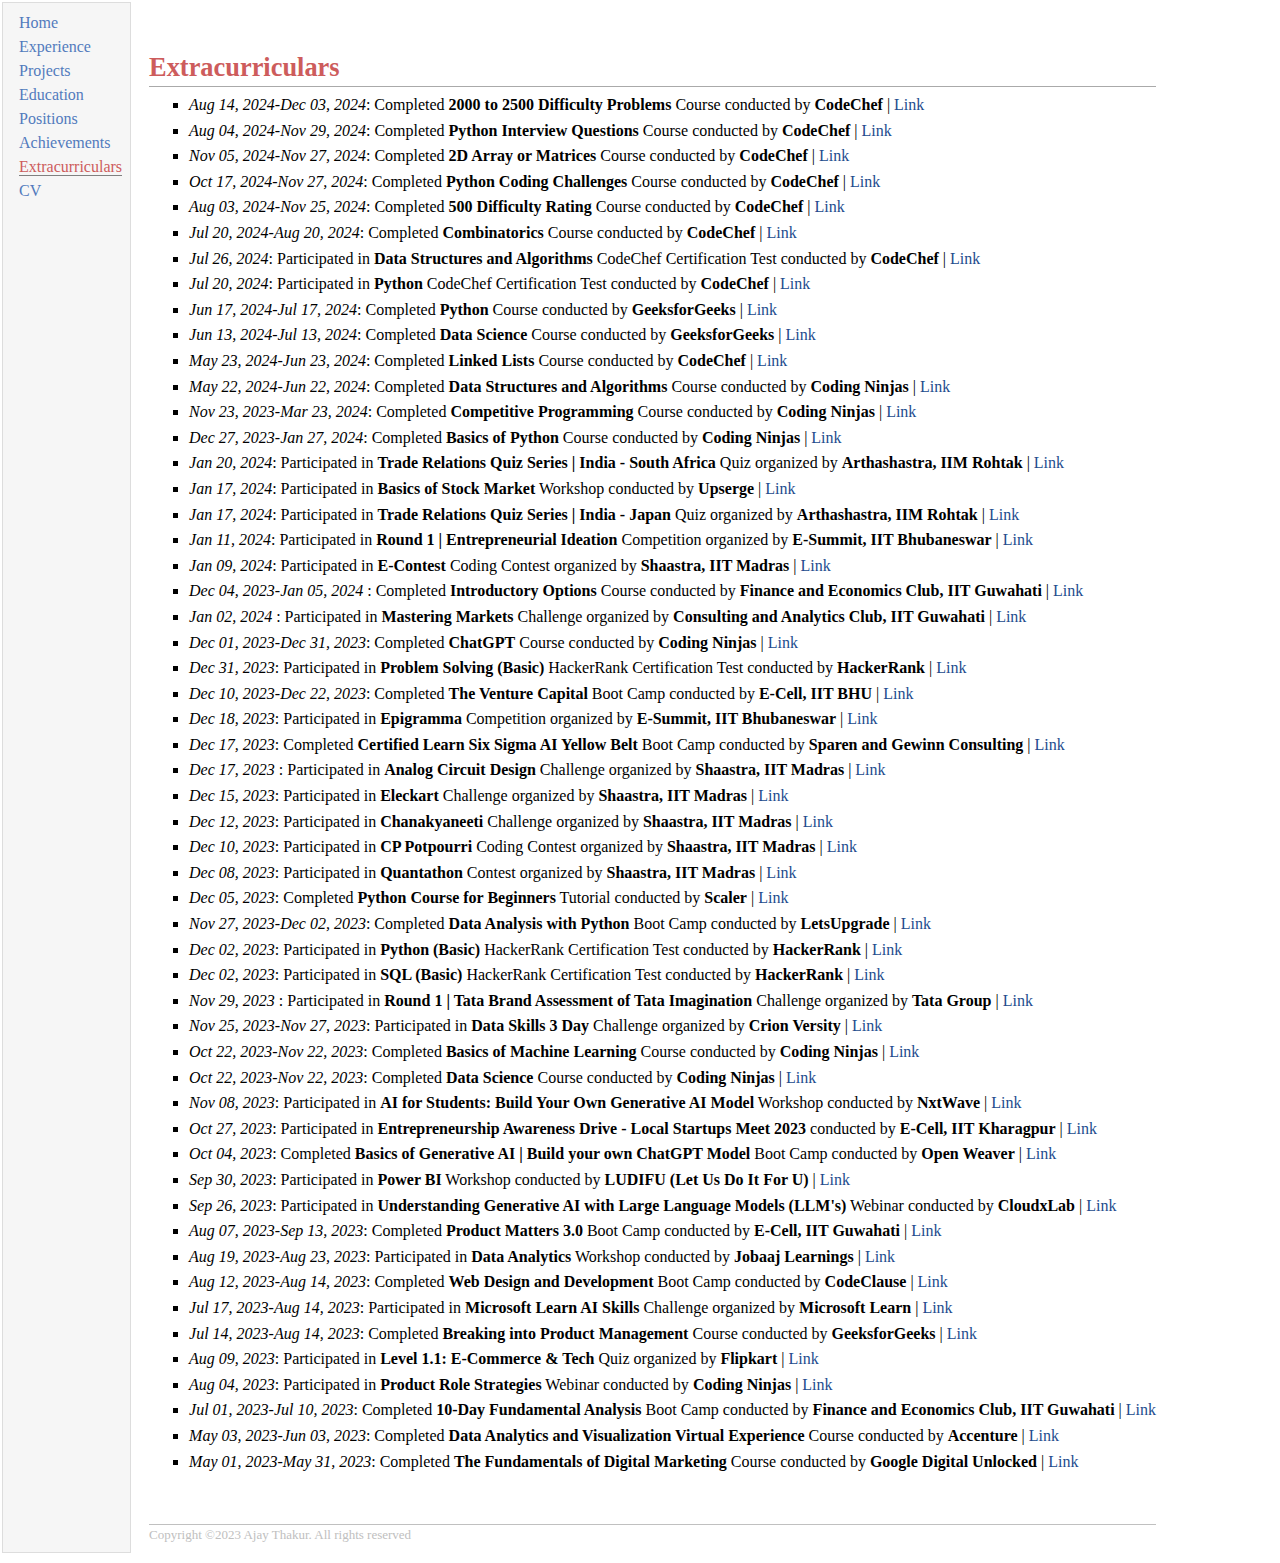
<file: extracurriculars.html>
<!DOCTYPE html>
<html lang="en">

<head>
    <meta charset="utf-8">
    <meta http-equiv="X-UA-Compatible" content="IE=edge">
    <meta name="viewport" content="width=device-width, initial-scale=1.0">
    <link href="styles.css" rel="stylesheet" type="text/css">
    <title>Ajay's Website</title>
</head>

<body>
    <table summary="Table for page layout." id="tlayout">
        <tr valign="top">
            <td id="layout-menu">
                <div class="menu-item"><a href="index.html">Home</a></div>
                <div class="menu-item"><a href="experience.html">Experience</a></div>
                <div class="menu-item"><a href="projects.html">Projects</a></div>
                <div class="menu-item"><a href="education.html">Education</a></div>
                <div class="menu-item"><a href="Positions.html">Positions</a></div>
                <div class="menu-item"><a href="achievements.html">Achievements</a></div>
                <div class="menu-item"><a href="extracurriculars.html" class="current">Extracurriculars</a></div>
                <div class="menu-item"><a href="https://ajaythakur3369.github.io/documents/Ajay_CV.pdf">CV</a></div>
            </td>
            <td id="layout-content">
                <p><br />
                </p>
                <h1>Extracurriculars</h1>

                <ul>

                    <li>
                        <p>
                            <i>Aug 14, 2024-Dec 03, 2024</i>: Completed <b>2000 to 2500 Difficulty Problems</b> Course
                            conducted by <b>CodeChef</b> | <a
                                href="https://ajaythakur3369.github.io/documents/CodeChef_2000_to_2500_Difficulty_Problems_Course_Completion_Certificate.pdf">Link</a>
                        </p>
                    </li>

                    <li>
                        <p>
                            <i>Aug 04, 2024-Nov 29, 2024</i>: Completed <b>Python Interview Questions</b> Course
                            conducted by
                            <b>CodeChef</b> | <a
                                href="https://ajaythakur3369.github.io/documents/CodeChef_Python_Interview_Questions_Course_Completion_Certificate.pdf">Link</a>
                        </p>
                    </li>

                    <li>
                        <p>
                            <i>Nov 05, 2024-Nov 27, 2024</i>: Completed <b>2D Array or Matrices</b> Course conducted by
                            <b>CodeChef</b> | <a
                                href="https://ajaythakur3369.github.io/documents/CodeChef_2D_Array_or_Matrices_Course_Completion_Certificate.pdf">Link</a>
                        </p>
                    </li>

                    <li>
                        <p>
                            <i>Oct 17, 2024-Nov 27, 2024</i>: Completed <b>Python Coding Challenges</b> Course conducted
                            by
                            <b>CodeChef</b> | <a
                                href="https://ajaythakur3369.github.io/documents/CodeChef_Python_Coding_Challenges_Course_Completion_Certificate.pdf">Link</a>
                        </p>
                    </li>

                    <li>
                        <p>
                            <i>Aug 03, 2024-Nov 25, 2024</i>: Completed <b>500 Difficulty Rating</b> Course conducted by
                            <b>CodeChef</b> | <a
                                href="https://ajaythakur3369.github.io/documents/CodeChef_500_Difficulty_Rating_Course_Completion_Certificate.pdf">Link</a>
                        </p>
                    </li>

                    <li>
                        <p>
                            <i>Jul 20, 2024-Aug 20, 2024</i>: Completed <b>Combinatorics</b> Course conducted by
                            <b>CodeChef</b> | <a
                                href="https://ajaythakur3369.github.io/documents/CodeChef_ Combinatorics_Course_Completion_Certificate.pdf">Link</a>
                        </p>
                    </li>

                    <li>
                        <p>
                            <i>Jul 26, 2024</i>: Participated in <b>Data Structures and Algorithms</b> CodeChef
                            Certification Test
                            conducted by <b>CodeChef</b> | <a
                                href="https://ajaythakur3369.github.io/documents/CodeChef_Data_Structures_and_Algorithms_Assessment_Completion_Certificate.jpg">Link</a>
                        </p>
                    </li>

                    <li>
                        <p>
                            <i>Jul 20, 2024</i>: Participated in <b>Python</b> CodeChef Certification Test
                            conducted by <b>CodeChef</b> | <a
                                href="https://ajaythakur3369.github.io/documents/CodeChef_Python_Assessment_Completion_Certificate.jpg">Link</a>
                        </p>
                    </li>

                    <li>
                        <p>
                            <i>Jun 17, 2024-Jul 17, 2024</i>: Completed <b>Python</b> Course conducted by
                            <b>GeeksforGeeks</b> | <a
                                href="https://ajaythakur3369.github.io/documents/GeeksforGeeks_Python_Course_Completion_Certificate.pdf">Link</a>
                        </p>
                    </li>

                    <li>
                        <p>
                            <i>Jun 13, 2024-Jul 13, 2024</i>: Completed <b>Data Science</b> Course conducted by
                            <b>GeeksforGeeks</b> | <a
                                href="https://ajaythakur3369.github.io/documents/GeeksforGeeks_Data_Science_Course_Completion_Certificate.pdf">Link</a>
                        </p>
                    </li>

                    <li>
                        <p>
                            <i>May 23, 2024-Jun 23, 2024</i>: Completed <b>Linked Lists</b> Course conducted by
                            <b>CodeChef</b> | <a
                                href="https://ajaythakur3369.github.io/documents/CodeChef_Linked_Lists_Course_Completion_Certificate.pdf">Link</a>
                        </p>
                    </li>

                    <li>
                        <p>
                            <i>May 22, 2024-Jun 22, 2024</i>: Completed <b>Data Structures and Algorithms</b> Course
                            conducted
                            by <b>Coding Ninjas</b> | <a
                                href="https://ajaythakur3369.github.io/documents/Coding_Ninjas_Data_Structures_and_Algorithms_Course_Completion_Certificate.pdf">Link</a>
                        </p>
                    </li>

                    <li>
                        <p>
                            <i>Nov 23, 2023-Mar 23, 2024</i>: Completed <b>Competitive Programming</b> Course conducted
                            by
                            <b>Coding Ninjas</b> | <a
                                href="https://ajaythakur3369.github.io/documents/Coding_Ninjas_Competitive_Programming_Course_Completion_Certificate.pdf">Link</a>
                        </p>
                    </li>

                    <li>
                        <p>
                            <i>Dec 27, 2023-Jan 27, 2024</i>: Completed <b>Basics of Python</b> Course conducted by
                            <b>Coding
                                Ninjas</b> | <a
                                href="https://ajaythakur3369.github.io/documents/Coding_Ninjas_Basics_of_Python_Course_Completion_Certificate.pdf">Link</a>
                        </p>
                    </li>

                    <li>
                        <p>
                            <i>Jan 20, 2024</i>: Participated in <b>Trade Relations Quiz Series | India - South
                                Africa</b> Quiz
                            organized by
                            <b>Arthashastra, IIM Rohtak</b> | <a
                                href="https://ajaythakur3369.github.io/documents/A₹thaShastra_IIM_Rohtak_Trade_Relations_Quiz_Series_India_South_Africa_Competition_Participation_Certificate.pdf">Link</a>
                        </p>
                    </li>

                    <li>
                        <p>
                            <i>Jan 17, 2024</i>: Participated in <b>Basics of Stock Market</b> Workshop conducted by
                            <b>Upserge</b> | <a
                                href="https://ajaythakur3369.github.io/documents/Upserge_Basics_of_Stock_Market_Workshop_Completion_Certificate.pdf">Link</a>
                        </p>
                    </li>

                    <li>
                        <p>
                            <i>Jan 17, 2024</i>: Participated in <b>Trade Relations Quiz Series | India - Japan</b> Quiz
                            organized by <b>Arthashastra,
                                IIM Rohtak</b> | <a
                                href="https://ajaythakur3369.github.io/documents/A₹thaShastra_IIM_Rohtak__Trade_Relations_Quiz_Series_India_Japan_Competition_Participation_Certificate.pdf">Link</a>
                        </p>
                    </li>

                    <li>
                        <p>
                            <i>Jan 11, 2024</i>: Participated in <b>Round 1 | Entrepreneurial Ideation</b> Competition
                            organized by
                            <b>E-Summit, IIT Bhubaneswar</b> | <a
                                href="https://ajaythakur3369.github.io/documents/E_Summit_IIT_Bhubaneswar_Round_1_Entrepreneurial_Ideation_Competition_Merit_Certificate.pdf">Link</a>
                        </p>
                    </li>

                    <li>
                        <p>
                            <i>Jan 09, 2024</i>: Participated in <b>E-Contest</b> Coding Contest organized by
                            <b>Shaastra, IIT
                                Madras</b> | <a
                                href="https://ajaythakur3369.github.io/documents/Shaastra_IIT_Madras_E_Contest_Participation_Certificate.pdf">Link</a>
                        </p>
                    </li>

                    <li>
                        <p>
                            <i>Dec 04, 2023-Jan 05, 2024
                            </i>: Completed <b>Introductory Options</b> Course conducted by <b>Finance and Economics
                                Club, IIT Guwahati</b> | <a
                                href="https://ajaythakur3369.github.io/documents/FEC_IIT_Guwahati_Course__Introductory_Options_Completion_Certificate.pdf">Link</a>
                        </p>
                    </li>

                    <li>
                        <p>
                            <i>Jan 02, 2024
                            </i>: Participated in <b>Mastering Markets</b> Challenge organized by <b>Consulting and
                                Analytics
                                Club, IIT Guwahati</b> | <a
                                href="https://ajaythakur3369.github.io/documents/CAC_IIT_Guwahati_Mastering_Markets_Competition_Participation_Certificate.pdf">Link</a>
                        </p>
                    </li>

                    <li>
                        <p>
                            <i>Dec 01, 2023-Dec 31, 2023</i>: Completed <b>ChatGPT</b> Course conducted by <b>Coding
                                Ninjas</b> | <a
                                href="https://ajaythakur3369.github.io/documents/Coding_Ninjas_ChatGPT_Course_Completion_Certificate.pdf">Link</a>
                        </p>
                    </li>

                    <li>
                        <p>
                            <i>Dec 31, 2023</i>: Participated in <b>Problem Solving (Basic)</b> HackerRank Certification
                            Test
                            conducted by <b>HackerRank</b> | <a
                                href="https://ajaythakur3369.github.io/documents/HackerRank_Problem_Solving_Basic_Assessment_Completion_Certificate.pdf">Link</a>
                        </p>
                    </li>

                    <li>
                        <p>
                            <i>Dec 10, 2023-Dec 22, 2023</i>: Completed <b>The Venture Capital</b> Boot Camp conducted
                            by
                            <b>E-Cell, IIT BHU</b> | <a
                                href="https://ajaythakur3369.github.io/documents/E_Cell_IIT_BHU_The_Venture_Capital_Bootcamp_Completion_Certificate.pdf">Link</a>
                        </p>
                    </li>

                    <li>
                        <p>
                            <i>Dec 18, 2023</i>: Participated in <b>Epigramma</b> Competition organized by <b>E-Summit,
                                IIT
                                Bhubaneswar</b> | <a
                                href="https://ajaythakur3369.github.io/documents/E_Summit_IIT_Bhubaneswar_Epigramma_Competition_Participation_Certificate.pdf">Link</a>
                        </p>
                    </li>

                    <li>
                        <p>
                            <i>Dec 17, 2023</i>: Completed <b>Certified Learn Six Sigma AI Yellow Belt</b> Boot Camp
                            conducted
                            by <b>Sparen and
                                Gewinn Consulting</b> | <a
                                href="https://ajaythakur3369.github.io/documents/Sparen_and_Gewinn_Consulting_Certified_Learn_Six_Sigma_AI_Yellow_Belt_Bootcamp_Completion_Certificate.pdf">Link</a>
                        </p>
                    </li>

                    <li>
                        <p>
                            <i>Dec 17, 2023
                            </i>: Participated in <b>Analog Circuit Design</b> Challenge organized by <b>Shaastra, IIT
                                Madras</b> | <a
                                href="https://ajaythakur3369.github.io/documents/Shaastra_IIT_Madras_Analog_Circuit_Design_Competition_Participation_Certificate.pdf">Link</a>
                        </p>
                    </li>

                    <li>
                        <p>
                            <i>Dec 15, 2023</i>: Participated in <b>Eleckart</b> Challenge organized by <b>Shaastra, IIT
                                Madras</b> | <a
                                href="https://ajaythakur3369.github.io/documents/Shaastra_IIT_Madras_Eleckart_Competition_Participation_Certificate.pdf">Link</a>
                        </p>
                    </li>

                    <li>
                        <p>
                            <i>Dec 12, 2023</i>: Participated in <b>Chanakyaneeti</b> Challenge organized by
                            <b>Shaastra, IIT
                                Madras</b> | <a
                                href="https://ajaythakur3369.github.io/documents/Shaastra_IIT_Madras_Chanakyaneeti_Competition_Participation_Certificate.pdf">Link</a>
                        </p>
                    </li>

                    <li>
                        <p>
                            <i>Dec 10, 2023</i>: Participated in <b>CP Potpourri</b> Coding Contest organized by
                            <b>Shaastra, IIT
                                Madras</b> | <a
                                href="https://ajaythakur3369.github.io/documents/Shaastra_IIT_Madras_CP_Potpourri_Contest_Participation_Certificate.pdf">Link</a>
                        </p>
                    </li>

                    <li>
                        <p>
                            <i>Dec 08, 2023</i>: Participated in <b>Quantathon</b> Contest organized by <b>Shaastra, IIT
                                Madras</b> | <a
                                href="https://ajaythakur3369.github.io/documents/Shaastra_IIT_Madras_Quantathon_Contest_Participation_Certificate.pdf">Link</a>
                        </p>
                    </li>

                    <li>
                        <p>
                            <i>Dec 05, 2023</i>: Completed <b>Python Course for Beginners</b> Tutorial conducted by
                            <b>Scaler</b> | <a
                                href="https://ajaythakur3369.github.io/documents/Scaler_Python_Course_for_Beginners_Course_Completion_Certificate.pdf">Link</a>
                        </p>
                    </li>

                    <li>
                        <p>
                            <i>Nov 27, 2023-Dec 02, 2023</i>: Completed <b>Data Analysis with Python</b> Boot Camp
                            conducted by
                            <b>LetsUpgrade</b> | <a
                                href="https://ajaythakur3369.github.io/documents/LetsUpgrade_Data_Analysis_with_Python_Bootcamp_Completion_Certificate.pdf">Link</a>
                        </p>
                    </li>

                    <li>
                        <p>
                            <i>Dec 02, 2023</i>: Participated in <b>Python (Basic)</b> HackerRank Certification Test
                            conducted
                            by
                            <b>HackerRank</b> | <a
                                href="https://ajaythakur3369.github.io/documents/HackerRank_Python_Basic_Assessment_Completion_Certificate.pdf">Link</a>
                        </p>
                    </li>

                    <li>
                        <p>
                            <i>Dec 02, 2023</i>: Participated in <b>SQL (Basic)</b> HackerRank Certification Test
                            conducted by
                            <b>HackerRank</b> | <a
                                href="https://ajaythakur3369.github.io/documents/HackerRank_SQL_Basic_Assessment_Completion_Certificate.pdf">Link</a>
                        </p>
                    </li>

                    <li>
                        <p>
                            <i>Nov 29, 2023
                            </i>: Participated in <b>Round 1 | Tata Brand Assessment of Tata Imagination</b> Challenge
                            organized by <b>Tata Group</b> | <a
                                href="https://ajaythakur3369.github.io/documents/Tata_Group_Round_1_Tata_Brand_Assessment_of_Tata_Imagination_Competition_Participation_Certificate.pdf">Link</a>
                        </p>
                    </li>

                    <li>
                        <p>
                            <i>Nov 25, 2023-Nov 27, 2023</i>: Participated in <b>Data Skills 3 Day</b> Challenge
                            organized by
                            <b>Crion
                                Versity</b> | <a
                                href="https://ajaythakur3369.github.io/documents/Crion_Versity_Data_Skills_3_Day_Competition_Participation_Certificate.pdf">Link</a>
                        </p>
                    </li>

                    <li>
                        <p>
                            <i>Oct 22, 2023-Nov 22, 2023</i>: Completed <b>Basics of Machine Learning</b> Course
                            conducted by
                            <b>Coding Ninjas</b> | <a
                                href="https://ajaythakur3369.github.io/documents/Coding_Ninjas_Basics_of_Machine_Learning_Course_Completion_Certificate.pdf">Link</a>
                        </p>
                    </li>

                    <li>
                        <p>
                            <i>Oct 22, 2023-Nov 22, 2023</i>: Completed <b>Data Science</b> Course conducted by
                            <b>Coding Ninjas</b> | <a
                                href="https://ajaythakur3369.github.io/documents/Coding_Ninjas_Data_Science_Course_Completion_Certificate.pdf">Link</a>
                        </p>
                    </li>

                    <li>
                        <p>
                            <i>Nov 08, 2023</i>: Participated in <b>AI for Students: Build Your Own Generative AI
                                Model</b>
                            Workshop
                            conducted by <b>NxtWave</b> | <a
                                href="https://ajaythakur3369.github.io/documents/NxtWave_AI_for_Students_Build_Your_Own_Generative_AI_Model_Workshop_Participation_Certificate.pdf">Link</a>
                        </p>
                    </li>

                    <li>
                        <p>
                            <i>Oct 27, 2023</i>: Participated in <b>Entrepreneurship Awareness Drive - Local Startups
                                Meet
                                2023</b>
                            conducted by <b>E-Cell, IIT Kharagpur</b> | <a
                                href="https://ajaythakur3369.github.io/documents/E_Cell_IIT Kharagpur_Entrepreneurship_Awareness_Drive_Local_Startups_Meet_2023_Workshop_Participation_Certificate.pdf">Link</a>
                        </p>
                    </li>

                    <li>
                        <p>
                            <i>Oct 04, 2023</i>: Completed <b>Basics of Generative AI | Build your own ChatGPT Model</b>
                            Boot
                            Camp
                            conducted by <b>Open Weaver</b> | <a
                                href="https://ajaythakur3369.github.io/documents/Open_Weaver_Basics_of_Generative_AI_Build_your_own_ChatGPT_Model_Bootcamp_Completion_Certificate.pdf">Link</a>
                        </p>
                    </li>

                    <li>
                        <p>
                            <i>Sep 30, 2023</i>: Participated in <b>Power BI</b> Workshop conducted by <b>LUDIFU (Let Us
                                Do It For
                                U)</b> | <a
                                href="https://ajaythakur3369.github.io/documents/LUDIFU_Power_BI_Workshop_Participation_Certificate.pdf">Link</a>
                        </p>
                    </li>

                    <li>
                        <p>
                            <i>Sep 26, 2023</i>: Participated in <b>Understanding Generative AI with Large Language
                                Models
                                (LLM's)</b>
                            Webinar conducted by <b>CloudxLab</b> | <a
                                href="https://ajaythakur3369.github.io/documents/CloudxLab_Understanding_Generative_AI_with_Large_Language_Models_LLM's_Webinar_Participation_Certificate.pdf">Link</a>
                        </p>
                    </li>

                    <li>
                        <p>
                            <i>Aug 07, 2023-Sep 13, 2023</i>: Completed <b>Product Matters 3.0</b> Boot Camp conducted
                            by
                            <b>E-Cell, IIT Guwahati</b> | <a
                                href="https://ajaythakur3369.github.io/documents/E_Cell_IIT Guwahati_Product_Matters_3.0_Bootcamp_Completion_Certificate.pdf">Link</a>
                        </p>
                    </li>

                    <li>
                        <p>
                            <i>Aug 19, 2023-Aug 23, 2023</i>: Participated in <b>Data Analytics</b> Workshop conducted
                            by
                            <b>Jobaaj Learnings</b> | <a
                                href="https://ajaythakur3369.github.io/documents/Jobaaj_Learnings_Data_Analytics_Workshop_Completion_Certificate.pdf">Link</a>
                        </p>
                    </li>

                    <li>
                        <p>
                            <i>Aug 12, 2023-Aug 14, 2023</i>: Completed <b>Web Design and Development</b> Boot Camp
                            conducted
                            by <b>CodeClause</b> | <a
                                href="https://ajaythakur3369.github.io/documents/CodeClause_Web_Design_and_Development_Bootcamp_Completion_Certificate.pdf">Link</a>
                        </p>
                    </li>

                    <li>
                        <p>
                            <i>Jul 17, 2023-Aug 14, 2023</i>: Participated in <b>Microsoft Learn AI Skills</b> Challenge
                            organized by
                            <b>Microsoft Learn</b> | <a
                                href="https://ajaythakur3369.github.io/documents/Microsoft_Learn_AI_Skills_Competition_Participation_Certificate.pdf">Link</a>
                        </p>
                    </li>

                    <li>
                        <p>
                            <i>Jul 14, 2023-Aug 14, 2023</i>: Completed <b>Breaking into Product Management</b> Course
                            conducted by
                            <b>GeeksforGeeks</b> | <a
                                href="https://ajaythakur3369.github.io/documents/GeeksforGeeks_Breaking_into_Product_Management_Course_Completion_Certificate.pdf">Link</a>
                        </p>
                    </li>

                    <li>
                        <p>
                            <i>Aug 09, 2023</i>: Participated in <b>Level 1.1: E-Commerce & Tech</b> Quiz organized by
                            <b>Flipkart</b> | <a
                                href="https://ajaythakur3369.github.io/documents/Flipkart_Level_1_1_E_Commerce_and_Tech_Competition_Participation_Certificate.pdf">Link</a>
                        </p>
                    </li>

                    <li>
                        <p>
                            <i>Aug 04, 2023</i>: Participated in <b>Product Role Strategies</b> Webinar conducted by
                            <b>Coding Ninjas</b> | <a
                                href="https://ajaythakur3369.github.io/documents/Coding_Ninjas_Product_Role_Strategies_Webinar_Participation_Certificate.pdf">Link</a>
                        </p>
                    </li>

                    <li>
                        <p>
                            <i>Jul 01, 2023-Jul 10, 2023</i>: Completed <b>10-Day Fundamental Analysis</b> Boot Camp
                            conducted by <b>Finance and
                                Economics Club, IIT Guwahati</b> | <a
                                href="https://ajaythakur3369.github.io/documents/FEC_IIT_Guwahati_10_Day_Fundamental_Analysis_Bootcamp_Completion_Certificate.pdf">Link</a>
                        </p>
                    </li>

                    <li>
                        <p>
                            <i>May 03, 2023-Jun 03, 2023</i>: Completed <b>Data Analytics and Visualization Virtual
                                Experience</b> Course
                            conducted by <b>Accenture</b> | <a
                                href="https://ajaythakur3369.github.io/documents/Accenture_Data_Analytics_and_Visualization_Virtual_Experience_Course_Completion_Certificate.pdf">Link</a>
                        </p>
                    </li>

                    <li>
                        <p>
                            <i>May 01, 2023-May 31, 2023</i>: Completed <b>The Fundamentals of Digital Marketing</b>
                            Course conducted by <b>Google
                                Digital Unlocked</b> | <a
                                href="https://ajaythakur3369.github.io/documents/Google_Digital_Unlocked_The_Fundamentals_of_Digital_Marketing_Course_Completion_Certificate.pdf">Link</a>
                        </p>
                    </li>

                </ul>

                <div id="footer">
                    <div id="footer-text">
                        Copyright ©2023 Ajay Thakur. All rights reserved
                    </div>
                </div>
            </td>
        </tr>
    </table>
</body>

</html>
</file>
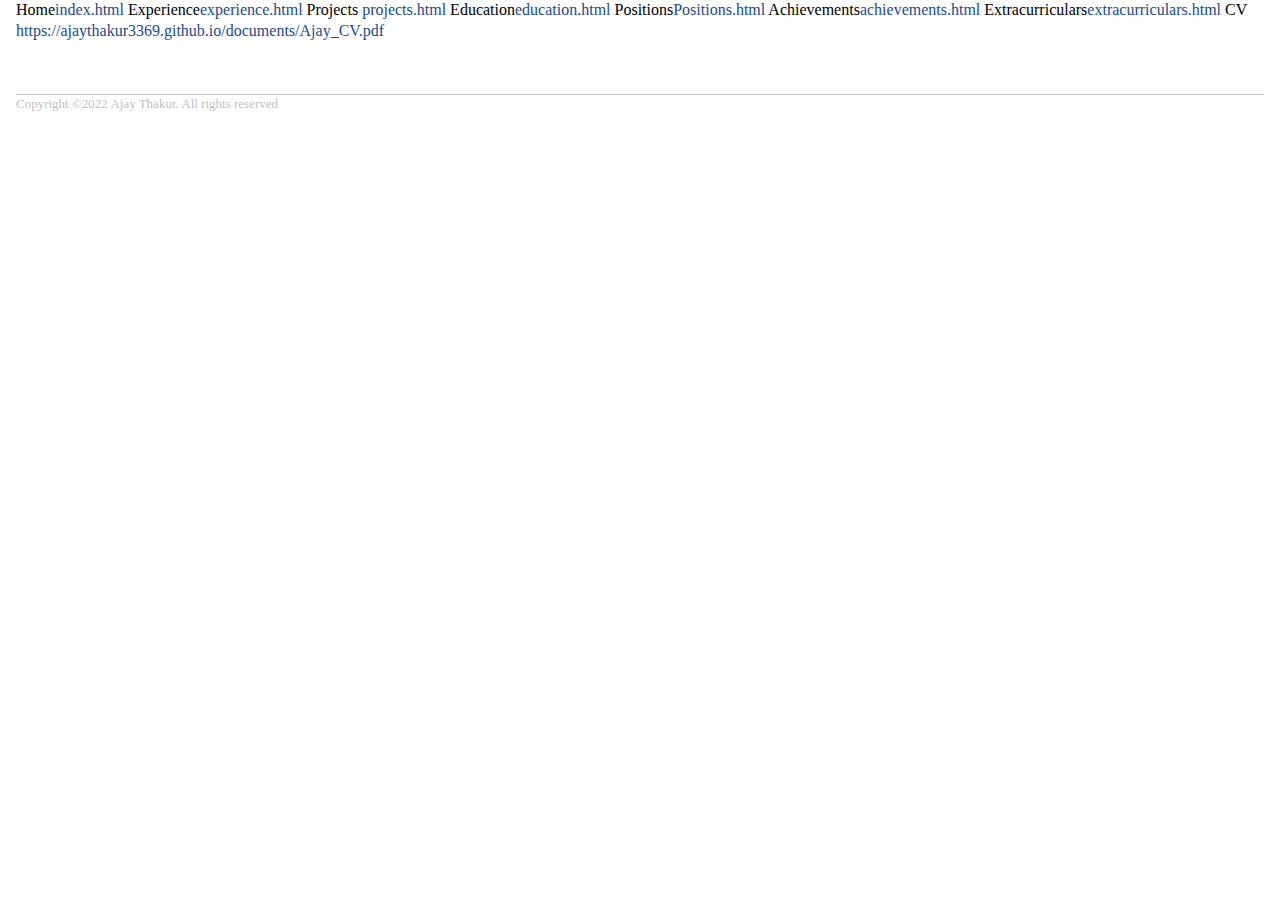
<file: MENU.html>
<!DOCTYPE html>
<html lang="en">

<head>
  <meta charset="utf-8">
  <meta http-equiv="X-UA-Compatible" content="IE=edge">
  <meta name="viewport" content="width=device-width, initial-scale=1.0">
  <link href="styles.css" rel="stylesheet" type="text/css">
  <title>Ajay's Website</title>
</head>

<body>
  <div id="layout-content">
    <p>
      Home<a href="index.html" target=&ldquo;blank&rdquo;>index.html</a>
      Experience<a href="experience.html" target=&ldquo;blank&rdquo;>experience.html</a>
      Projects <a href="projects.html" target=&ldquo;blank&rdquo;>projects.html</a>
      Education<a href="education.html" target=&ldquo;blank&rdquo;>education.html</a>
      Positions<a href="Positions.html" target=&ldquo;blank&rdquo;>Positions.html</a>
      Achievements<a href="achievements.html" target=&ldquo;blank&rdquo;>achievements.html</a>
      Extracurriculars<a href="extracurriculars.html" target=&ldquo;blank&rdquo;>extracurriculars.html</a>
      CV <a href="https://ajaythakur3369.github.io/documents/Ajay_CV.pdf" target=&ldquo;blank&rdquo;>https://ajaythakur3369.github.io/documents/Ajay_CV.pdf</a>
    </p>
    
    <div id="footer">
      <div id="footer-text">
        Copyright ©2022 Ajay Thakur. All rights reserved
      </div>
    </div>
  </div>
</body>

</html>
</file>
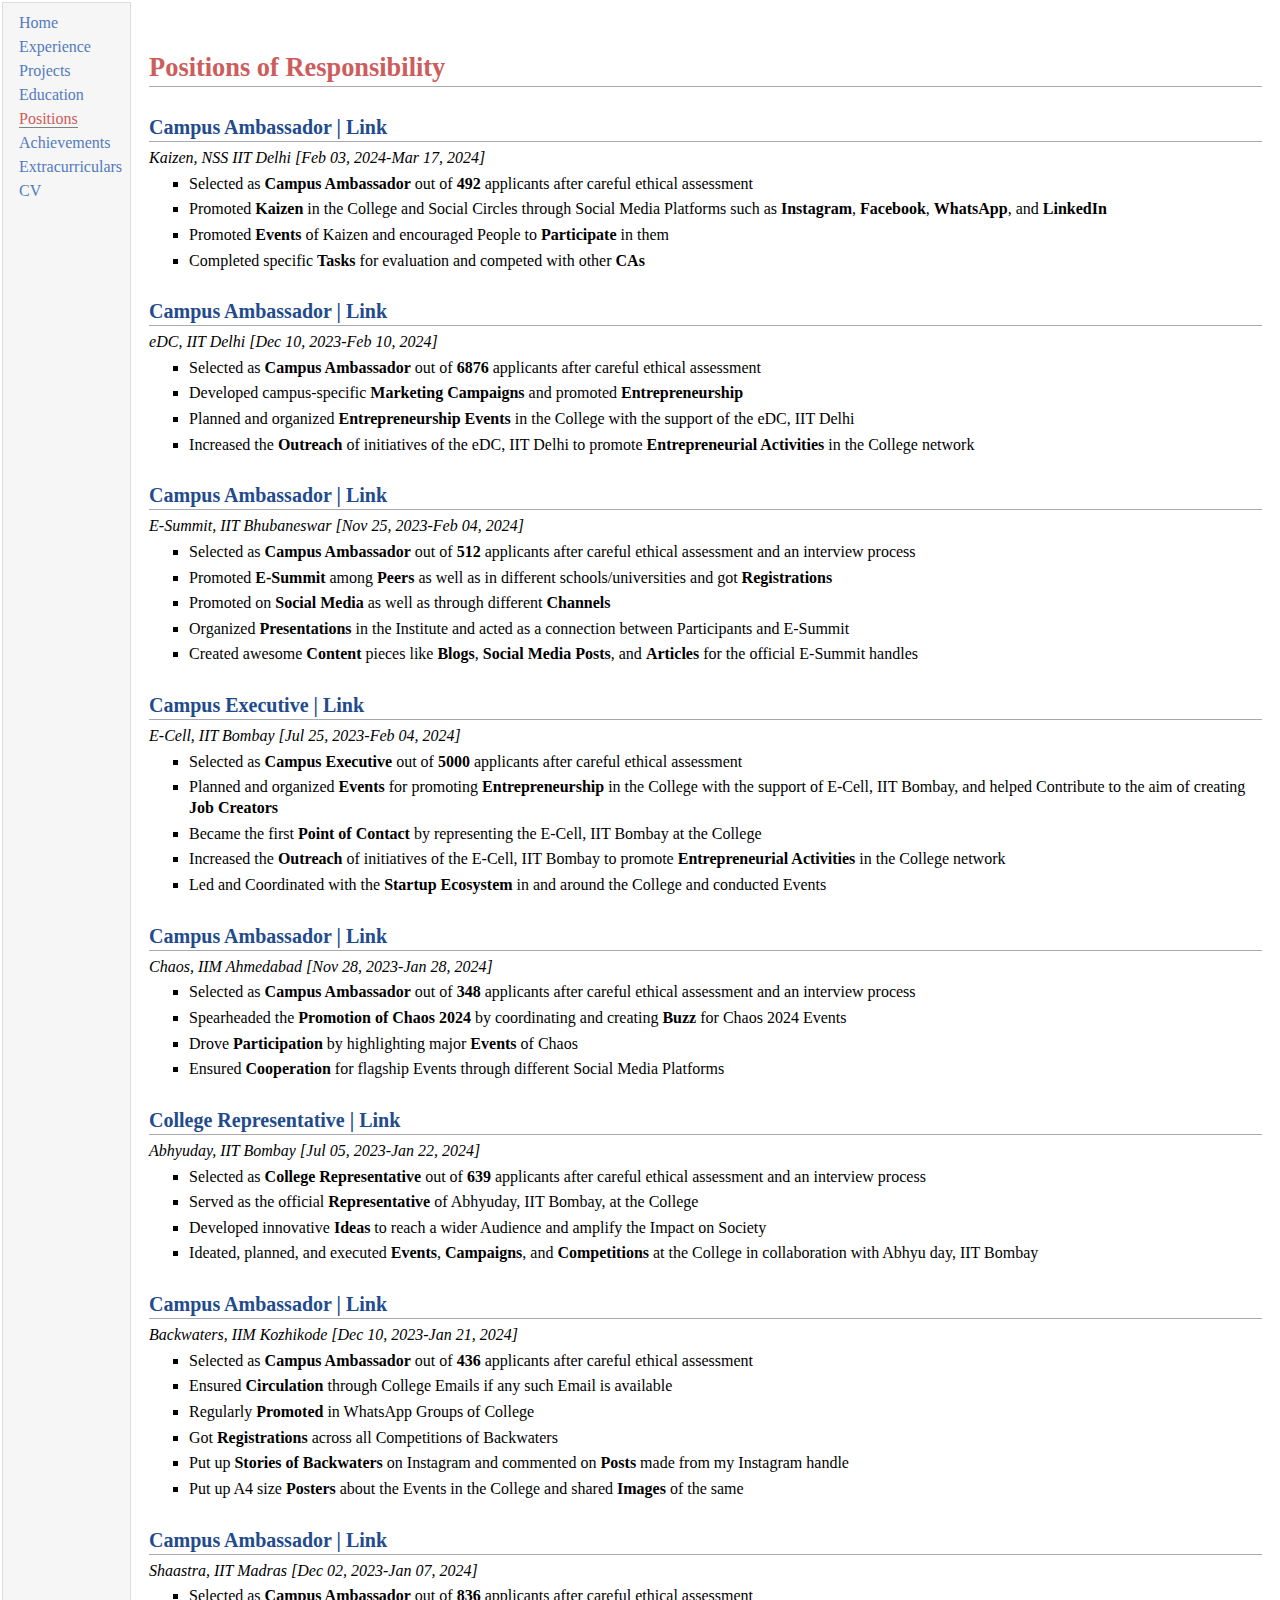
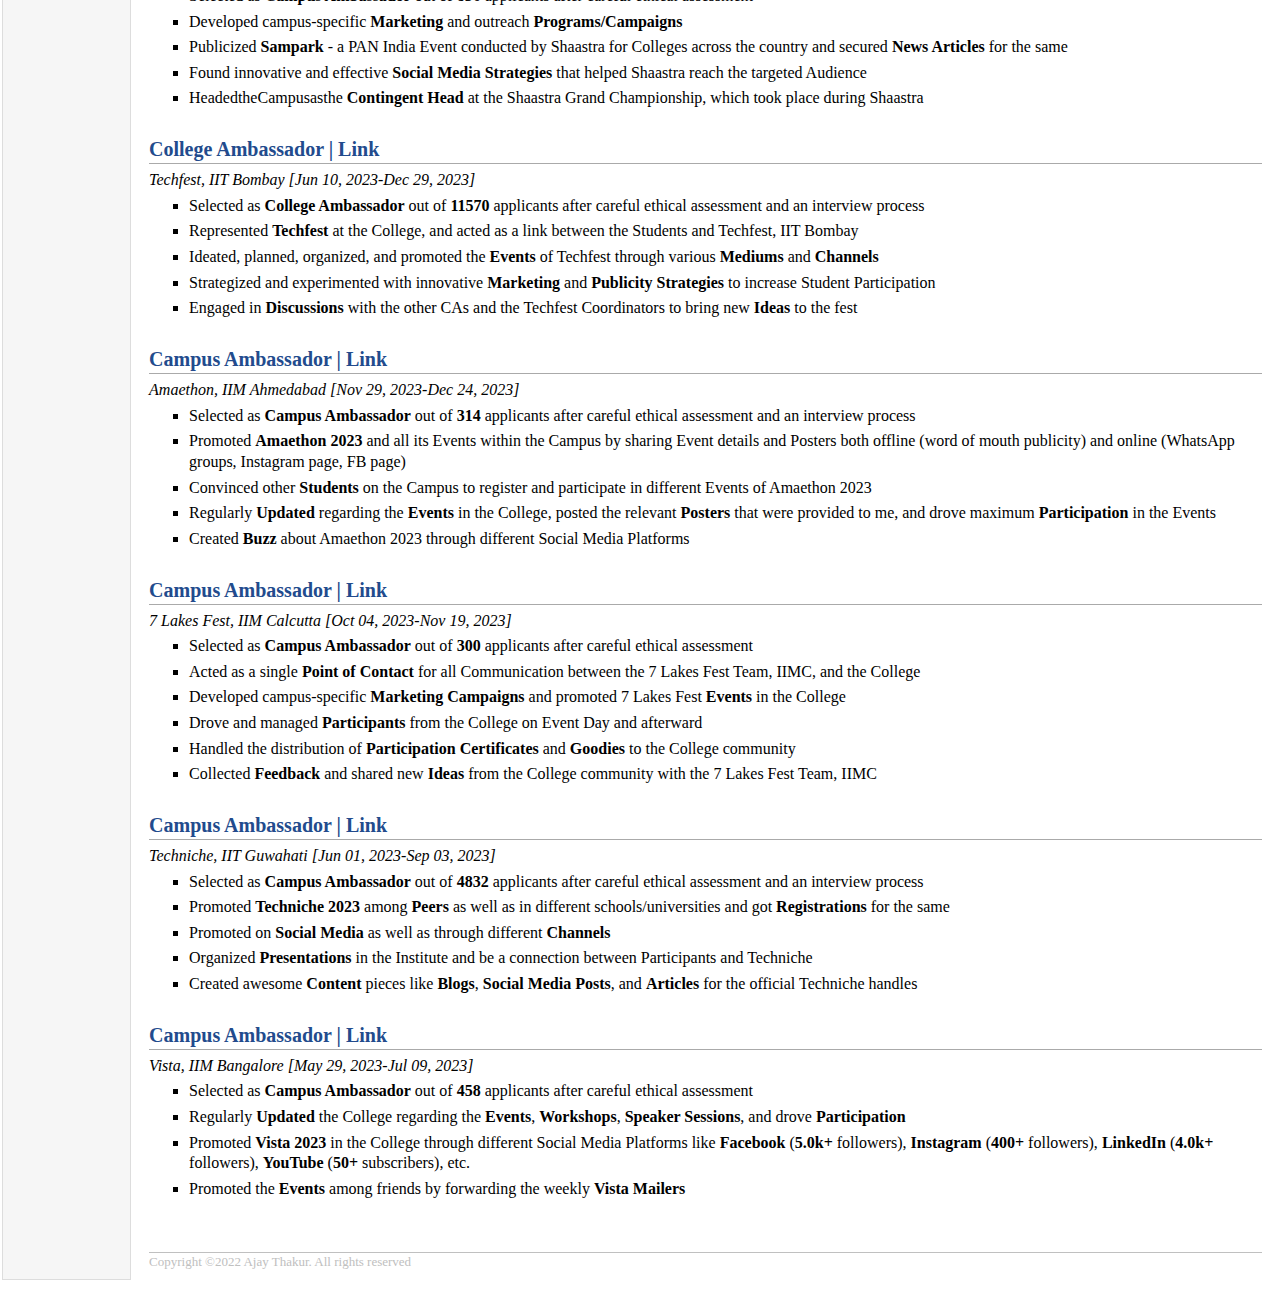
<file: Positions.html>
<!DOCTYPE html>
<html lang="en">

<head>
    <meta charset="utf-8">
    <meta http-equiv="X-UA-Compatible" content="IE=edge">
    <meta name="viewport" content="width=device-width, initial-scale=1.0">
    <link href="styles.css" rel="stylesheet" type="text/css">
    <title>Ajay's Website</title>
</head>

<body>
    <table summary="Table for page layout." id="tlayout">
        <tr valign="top">
            <td id="layout-menu">
                <div class="menu-item"><a href="index.html">Home</a></div>
                <div class="menu-item"><a href="experience.html">Experience</a></div>
                <div class="menu-item"><a href="projects.html">Projects</a></div>
                <div class="menu-item"><a href="education.html">Education</a></div>
                <div class="menu-item"><a href="Positions.html" class="current">Positions</a></div>
                <div class="menu-item"><a href="achievements.html">Achievements</a></div>
                <div class="menu-item"><a href="extracurriculars.html">Extracurriculars</a></div>
                <div class="menu-item"><a href="https://ajaythakur3369.github.io/documents/Ajay_CV.pdf">CV</a></div>
            </td>
            <td id="layout-content">
                <p><br />
                </p>
                <h1>Positions of Responsibility</h1>

                <!------------->
                <!---------------------------------Kaizen, NSS IIT Delhi--------------------------------->

                <h2>
                    Campus Ambassador | <a
                        href="https://github.com/ajaythakur3369/Campus_Ambassador_Kaizen_NSS_IIT_Delhi_Internship_Letter_of_Recommendation.pdf">Link</a>
                </h2>
                <p><i> Kaizen, NSS IIT Delhi [Feb 03, 2024-Mar 17, 2024]</i>
                </p>
                <ul>

                    <li>
                        <p>
                            Selected as <b>Campus Ambassador</b> out of <b>492</b> applicants after careful ethical
                            assessment
                        </p>
                    </li>

                    <li>
                        <p>
                            Promoted <b>Kaizen</b> in the College and Social Circles through Social Media Platforms such
                            as
                            <b>Instagram</b>, <b>Facebook</b>, <b>WhatsApp</b>, and <b>LinkedIn</b>
                        </p>
                    </li>

                    <li>
                        <p>
                            Promoted <b>Events</b> of Kaizen and encouraged People to <b>Participate</b> in them
                        </p>
                    </li>

                    <li>
                        <p>
                            Completed specific <b>Tasks</b> for evaluation and competed with other <b>CAs</b>
                        </p>
                    </li>

                </ul>

                <!------------->
                <!---------------------------------eDC, IIT Delhi--------------------------------->

                <h2>
                    Campus Ambassador | <a
                        href="https://github.com/ajaythakur3369/Campus_Ambassador_eDC_IIT_Delhi_Internship_Letter_of_Recommendation.pdf">Link</a>
                </h2>
                <p><i>eDC, IIT Delhi [Dec 10, 2023-Feb 10, 2024]</i>
                </p>
                <ul>

                    <li>
                        <p>
                            Selected as <b>Campus Ambassador</b> out of <b>6876</b> applicants after careful ethical
                            assessment
                        </p>
                    </li>

                    <li>
                        <p>
                            Developed campus-specific <b>Marketing Campaigns</b> and promoted <b>Entrepreneurship</b>
                        </p>
                    </li>

                    <li>
                        <p>
                            Planned and organized <b>Entrepreneurship Events</b> in the College with the support of the
                            eDC, IIT
                            Delhi
                        </p>
                    </li>

                    <li>
                        <p>
                            Increased the <b>Outreach</b> of initiatives of the eDC, IIT Delhi to promote
                            <b>Entrepreneurial
                                Activities</b>
                            in the College network
                        </p>
                    </li>

                </ul>

                <!------------->
                <!---------------------------------E-Summit, IIT Bhubaneswar--------------------------------->

                <h2>
                    Campus Ambassador | <a
                        href="https://github.com/ajaythakur3369/Campus_Ambassador_E_Summit_IIT_Bhubaneswar_Internship_Completion_Certificate.pdf">Link</a>
                </h2>
                <p><i>E-Summit, IIT Bhubaneswar [Nov 25, 2023-Feb 04, 2024]</i>
                </p>
                <ul>

                    <li>
                        <p>
                            Selected as <b>Campus Ambassador</b> out of <b>512</b> applicants after careful ethical
                            assessment
                            and an
                            interview process
                        </p>
                    </li>

                    <li>
                        <p>
                            Promoted <b>E-Summit</b> among <b>Peers</b> as well as in different schools/universities
                            and got
                            <b>Registrations</b>
                        </p>
                    </li>

                    <li>
                        <p>
                            Promoted on <b>Social Media</b> as well as through different <b>Channels</b>
                        </p>
                    </li>

                    <li>
                        <p>
                            Organized <b>Presentations</b> in the Institute and acted as a connection between
                            Participants and
                            E-Summit
                        </p>
                    </li>

                    <li>
                        <p>
                            Created awesome <b>Content</b> pieces like <b>Blogs</b>, <b>Social Media Posts</b>, and
                            <b>Articles</b> for the official
                            E-Summit handles
                        </p>
                    </li>

                </ul>

                <!------------->
                <!---------------------------------E-Cell, IIT Bombay--------------------------------->

                <h2>
                    Campus Executive | <a
                        href="https://github.com/ajaythakur3369/Campus_Executive_E_Cell_IIT_Bombay_Internship_Completion_Certificate.pdf">Link</a>
                </h2>
                <p><i>E-Cell, IIT Bombay [Jul 25, 2023-Feb 04, 2024]</i>
                </p>
                <ul>

                    <li>
                        <p>
                            Selected as <b>Campus Executive</b> out of <b>5000</b> applicants after careful ethical
                            assessment
                        </p>
                    </li>

                    <li>
                        <p>
                            Planned and organized <b>Events</b> for promoting <b>Entrepreneurship</b> in the College
                            with the support
                            of E-Cell, IIT
                            Bombay, and helped Contribute to the aim of creating <b>Job Creators</b>

                        </p>
                    </li>

                    <li>
                        <p>
                            Became the first <b>Point of Contact</b> by representing the E-Cell, IIT Bombay at the
                            College
                        </p>
                    </li>

                    <li>
                        <p>
                            Increased the <b>Outreach</b> of initiatives of the E-Cell, IIT Bombay to promote
                            <b>Entrepreneurial
                                Activities</b> in the College
                            network
                        </p>
                    </li>

                    <li>
                        <p>
                            Led and Coordinated with the <b>Startup Ecosystem</b> in and around the College and
                            conducted
                            Events
                        </p>
                    </li>

                </ul>

                <!------------->
                <!---------------------------------Chaos, IIM Ahmedabad--------------------------------->

                <h2>
                    Campus Ambassador | <a
                        href="https://github.com/ajaythakur3369/Campus_Ambassador_Chaos_IIM_Ahmedabad_Internship_Completion_Certificate.pdf">Link</a>
                </h2>
                <p><i>Chaos, IIM Ahmedabad [Nov 28, 2023-Jan 28, 2024]</i>
                </p>
                <ul>

                    <li>
                        <p>
                            Selected as <b>Campus Ambassador</b> out of <b>348</b> applicants after careful ethical
                            assessment
                            and an
                            interview process
                        </p>
                    </li>

                    <li>
                        <p>
                            Spearheaded the <b>Promotion of Chaos 2024</b> by coordinating and creating <b>Buzz</b> for
                            Chaos 2024
                            Events
                        </p>
                    </li>

                    <li>
                        <p>
                            Drove <b>Participation</b> by highlighting major <b>Events</b> of Chaos
                        </p>
                    </li>

                    <li>
                        <p>
                            Ensured <b>Cooperation</b> for flagship Events through different Social Media Platforms
                        </p>
                    </li>

                </ul>

                <!------------->
                <!---------------------------------Abhyuday, IIT Bombay--------------------------------->

                <h2>
                    College Representative | <a
                        href="https://github.com/ajaythakur3369/College_Representative_Abhyuday_IITB_Internship_Completion_Certificate.pdf">Link</a>
                </h2>
                <p><i>Abhyuday, IIT Bombay [Jul 05, 2023-Jan 22, 2024]</i>
                </p>
                <ul>

                    <li>
                        <p>
                            Selected as <b>College Representative</b> out of <b>639</b> applicants after careful ethical
                            assessment
                            and an interview process
                        </p>
                    </li>

                    <li>
                        <p>
                            Served as the official <b>Representative</b> of Abhyuday, IIT Bombay, at the College
                        </p>
                    </li>

                    <li>
                        <p>
                            Developed innovative <b>Ideas</b> to reach a wider Audience and amplify the Impact on
                            Society
                        </p>
                    </li>

                    <li>
                        <p>
                            Ideated, planned, and executed <b>Events</b>, <b>Campaigns</b>, and <b>Competitions</b> at
                            the College in
                            collaboration with Abhyu
                            day, IIT Bombay
                        </p>
                    </li>

                </ul>

                <!------------->
                <!---------------------------------Backwaters, IIM Kozhikode--------------------------------->

                <h2>
                    Campus Ambassador | <a
                        href="https://github.com/ajaythakur3369/Campus_Ambassador_Backwaters_IIM_Kozhikode_Internship_Certificate_of_Appreciation.pdf">Link</a>
                </h2>
                <p><i>Backwaters, IIM Kozhikode [Dec 10, 2023-Jan 21, 2024]</i>
                </p>
                <ul>

                    <li>
                        <p>
                            Selected as <b>Campus Ambassador</b> out of <b>436</b> applicants after careful ethical
                            assessment
                        </p>
                    </li>

                    <li>
                        <p>
                            Ensured <b>Circulation</b> through College Emails if any such Email is available
                        </p>
                    </li>

                    <li>
                        <p>
                            Regularly <b>Promoted</b> in WhatsApp Groups of College
                        </p>
                    </li>

                    <li>
                        <p>
                            Got <b>Registrations</b> across all Competitions of Backwaters
                        </p>
                    </li>

                    <li>
                        <p>
                            Put up <b>Stories of Backwaters</b> on Instagram and commented on <b>Posts</b> made from my
                            Instagram
                            handle
                        </p>
                    </li>

                    <li>
                        <p>
                            Put up A4 size <b>Posters</b> about the Events in the College and shared <b>Images</b> of
                            the same
                        </p>
                    </li>

                </ul>

                <!------------->
                <!---------------------------------Shaastra, IIT Madras--------------------------------->

                <h2>
                    Campus Ambassador | <a
                        href="https://github.com/ajaythakur3369/Campus_Ambassador_Shaastra_IIT_Madras_Internship_Certificate_of_Recognition.pdf">Link</a>
                </h2>
                <p><i>Shaastra, IIT Madras [Dec 02, 2023-Jan 07, 2024]</i>
                </p>
                <ul>

                    <li>
                        <p>
                            Selected as <b>Campus Ambassador</b> out of <b>836</b> applicants after careful ethical
                            assessment
                        </p>
                    </li>

                    <li>
                        <p>
                            Developed campus-specific <b>Marketing</b> and outreach <b>Programs/Campaigns</b>
                        </p>
                    </li>

                    <li>
                        <p>
                            Publicized <b>Sampark</b> - a PAN India Event conducted by Shaastra for Colleges across the
                            country
                            and secured <b>News Articles</b> for the same
                        </p>
                    </li>

                    <li>
                        <p>
                            Found innovative and effective <b>Social Media Strategies</b> that helped Shaastra reach the
                            targeted Audience
                        </p>
                    </li>

                    <li>
                        <p>
                            HeadedtheCampusasthe <b>Contingent Head</b> at the Shaastra Grand Championship, which took
                            place
                            during Shaastra
                        </p>
                    </li>

                </ul>

                <!------------->
                <!---------------------------------Techfest, IIT Bombay--------------------------------->

                <h2>
                    College Ambassador | <a
                        href="https://github.com/ajaythakur3369/College_Ambassador_Techfest_IIT_Bombay_Internship_Certificate_of_Appreciation.pdf">Link</a>
                </h2>
                <p><i>Techfest, IIT Bombay [Jun 10, 2023-Dec 29, 2023]</i>
                </p>
                <ul>

                    <li>
                        <p>
                            Selected as <b>College Ambassador</b> out of <b>11570</b> applicants after careful ethical
                            assessment and
                            an interview process
                        </p>
                    </li>

                    <li>
                        <p>
                            Represented <b>Techfest</b> at the College, and acted as a link between the Students and
                            Techfest,
                            IIT Bombay
                        </p>
                    </li>

                    <li>
                        <p>
                            Ideated, planned, organized, and promoted the <b>Events</b> of Techfest through various
                            <b>Mediums</b> and
                            <b>Channels</b>
                        </p>
                    </li>

                    <li>
                        <p>
                            Strategized and experimented with innovative <b>Marketing</b> and <b>Publicity
                                Strategies</b> to increase
                            Student Participation
                        </p>
                    </li>

                    <li>
                        <p>
                            Engaged in <b>Discussions</b> with the other CAs and the Techfest Coordinators to bring new
                            <b>Ideas</b>
                            to the fest
                        </p>
                    </li>

                </ul>

                <!------------->
                <!---------------------------------Amaethon, IIM Ahmedabad--------------------------------->

                <h2>
                    Campus Ambassador | <a
                        href="https://github.com/ajaythakur3369/Campus_Ambassador_Amaethon_IIM_Ahmedabad_Internship_Completion_Certificate.pdf">Link</a>
                </h2>
                <p><i>Amaethon, IIM Ahmedabad [Nov 29, 2023-Dec 24, 2023]</i>
                </p>
                <ul>

                    <li>
                        <p>
                            Selected as <b>Campus Ambassador</b> out of <b>314</b> applicants after careful ethical
                            assessment
                            and an
                            interview process
                        </p>
                    </li>

                    <li>
                        <p>
                            Promoted <b>Amaethon 2023</b> and all its Events within the Campus by sharing Event details
                            and
                            Posters both offline
                            (word of mouth publicity) and online (WhatsApp groups, Instagram page, FB page)

                        </p>
                    </li>

                    <li>
                        <p>
                            Convinced other <b>Students</b> on the Campus to register and participate in different
                            Events of
                            Amaethon 2023
                        </p>
                    </li>

                    <li>
                        <p>
                            Regularly <b>Updated</b> regarding the <b>Events</b> in the College, posted the relevant
                            <b>Posters</b> that were provided to me, and
                            drove maximum <b>Participation</b> in the Events
                        </p>
                    </li>

                    <li>
                        <p>
                            Created <b>Buzz</b> about Amaethon 2023 through different Social Media Platforms

                        </p>
                    </li>

                </ul>

                <!------------->
                <!---------------------------------7 Lakes Fest, IIM Calcutta--------------------------------->

                <h2>
                    Campus Ambassador | <a
                        href="https://github.com/ajaythakur3369/Campus_Ambassador_7_Lakes_Fest_IIM_Calcutta_Internship_Letter_of_Recommendation.pdf">Link</a>
                </h2>
                <p><i>7 Lakes Fest, IIM Calcutta [Oct 04, 2023-Nov 19, 2023]</i>
                </p>
                <ul>

                    <li>
                        <p>
                            Selected as <b>Campus Ambassador</b> out of <b>300</b> applicants after careful ethical
                            assessment
                        </p>
                    </li>

                    <li>
                        <p>
                            Acted as a single <b>Point of Contact</b> for all Communication between the 7 Lakes Fest
                            Team,
                            IIMC, and the College
                        </p>
                    </li>

                    <li>
                        <p>
                            Developed campus-specific <b>Marketing Campaigns</b> and promoted 7 Lakes Fest <b>Events</b>
                            in the
                            College
                        </p>
                    </li>

                    <li>
                        <p>
                            Drove and managed <b>Participants</b> from the College on Event Day and afterward
                        </p>
                    </li>

                    <li>
                        <p>
                            Handled the distribution of <b>Participation Certificates</b> and <b>Goodies</b> to the
                            College community
                        </p>
                    </li>

                    <li>
                        <p>
                            Collected <b>Feedback</b> and shared new <b>Ideas</b> from the College community with the 7
                            Lakes Fest
                            Team, IIMC
                        </p>
                    </li>

                </ul>

                <!------------->
                <!---------------------------------Techniche, IIT Guwahati--------------------------------->

                <h2>
                    Campus Ambassador | <a
                        href="https://github.com/ajaythakur3369/Campus_Ambassador_Techniche_IIT_Guwahati_Internship_Letter_of_Recommendation.pdf">Link</a>
                </h2>
                <p><i>Techniche, IIT Guwahati [Jun 01, 2023-Sep 03, 2023]</i>
                </p>
                <ul>

                    <li>
                        <p>
                            Selected as <b>Campus Ambassador</b> out of <b>4832</b> applicants after careful ethical
                            assessment
                            and an
                            interview process
                        </p>
                    </li>

                    <li>
                        <p>
                            Promoted <b>Techniche 2023</b> among <b>Peers</b> as well as in different
                            schools/universities and got
                            <b>Registrations</b> for the
                            same
                        </p>
                    </li>

                    <li>
                        <p>
                            Promoted on <b>Social Media</b> as well as through different <b>Channels</b>

                        </p>
                    </li>

                    <li>
                        <p>
                            Organized <b>Presentations</b> in the Institute and be a connection between Participants
                            and
                            Techniche
                        </p>
                    </li>

                    <li>
                        <p>
                            Created awesome <b>Content</b> pieces like <b>Blogs</b>, <b>Social Media Posts</b>, and
                            <b>Articles</b> for the official
                            Techniche handles
                        </p>
                    </li>

                </ul>

                <!------------->
                <!---------------------------------Vista, IIM Bangalore--------------------------------->

                <h2>
                    Campus Ambassador | <a
                        href="https://github.com/ajaythakur3369/Campus_Ambassador_Vista_IIM_Bangalore_Internship_Certificate_of_Appreciation.pdf">Link</a>
                </h2>

                <p><i>Vista, IIM Bangalore [May 29, 2023-Jul 09, 2023]</i>
                </p>
                <ul>
                    <li>
                        <p>
                            Selected as <b>Campus Ambassador</b> out of <b>458</b> applicants after careful ethical
                            assessment
                        </p>
                    </li>
                    <li>
                        <p>
                            Regularly <b>Updated</b> the College regarding the <b>Events</b>, <b>Workshops</b>,
                            <b>Speaker Sessions</b>, and drove <b>Participation</b>
                        </p>
                    </li>
                    <li>
                        <p>
                            Promoted <b>Vista 2023</b> in the College through different Social Media Platforms like
                            <b>Facebook</b>
                            (<b>5.0k+</b> followers), <b>Instagram</b> (<b>400+</b> followers), <b>LinkedIn</b>
                            (<b>4.0k+</b> followers), <b>YouTube</b> (<b>50+</b>
                            subscribers), etc.
                        </p>
                    </li>
                    <li>
                        <p>
                            Promoted the <b>Events</b> among friends by forwarding the weekly <b>Vista Mailers</b>
                        </p>
                    </li>
                </ul>

                <!--------------------------------------------->


                <div id="footer">
                    <div id="footer-text">
                        Copyright ©2022 Ajay Thakur. All rights reserved
                    </div>
                </div>
            </td>
        </tr>
    </table>
</body>

</html>
</file>
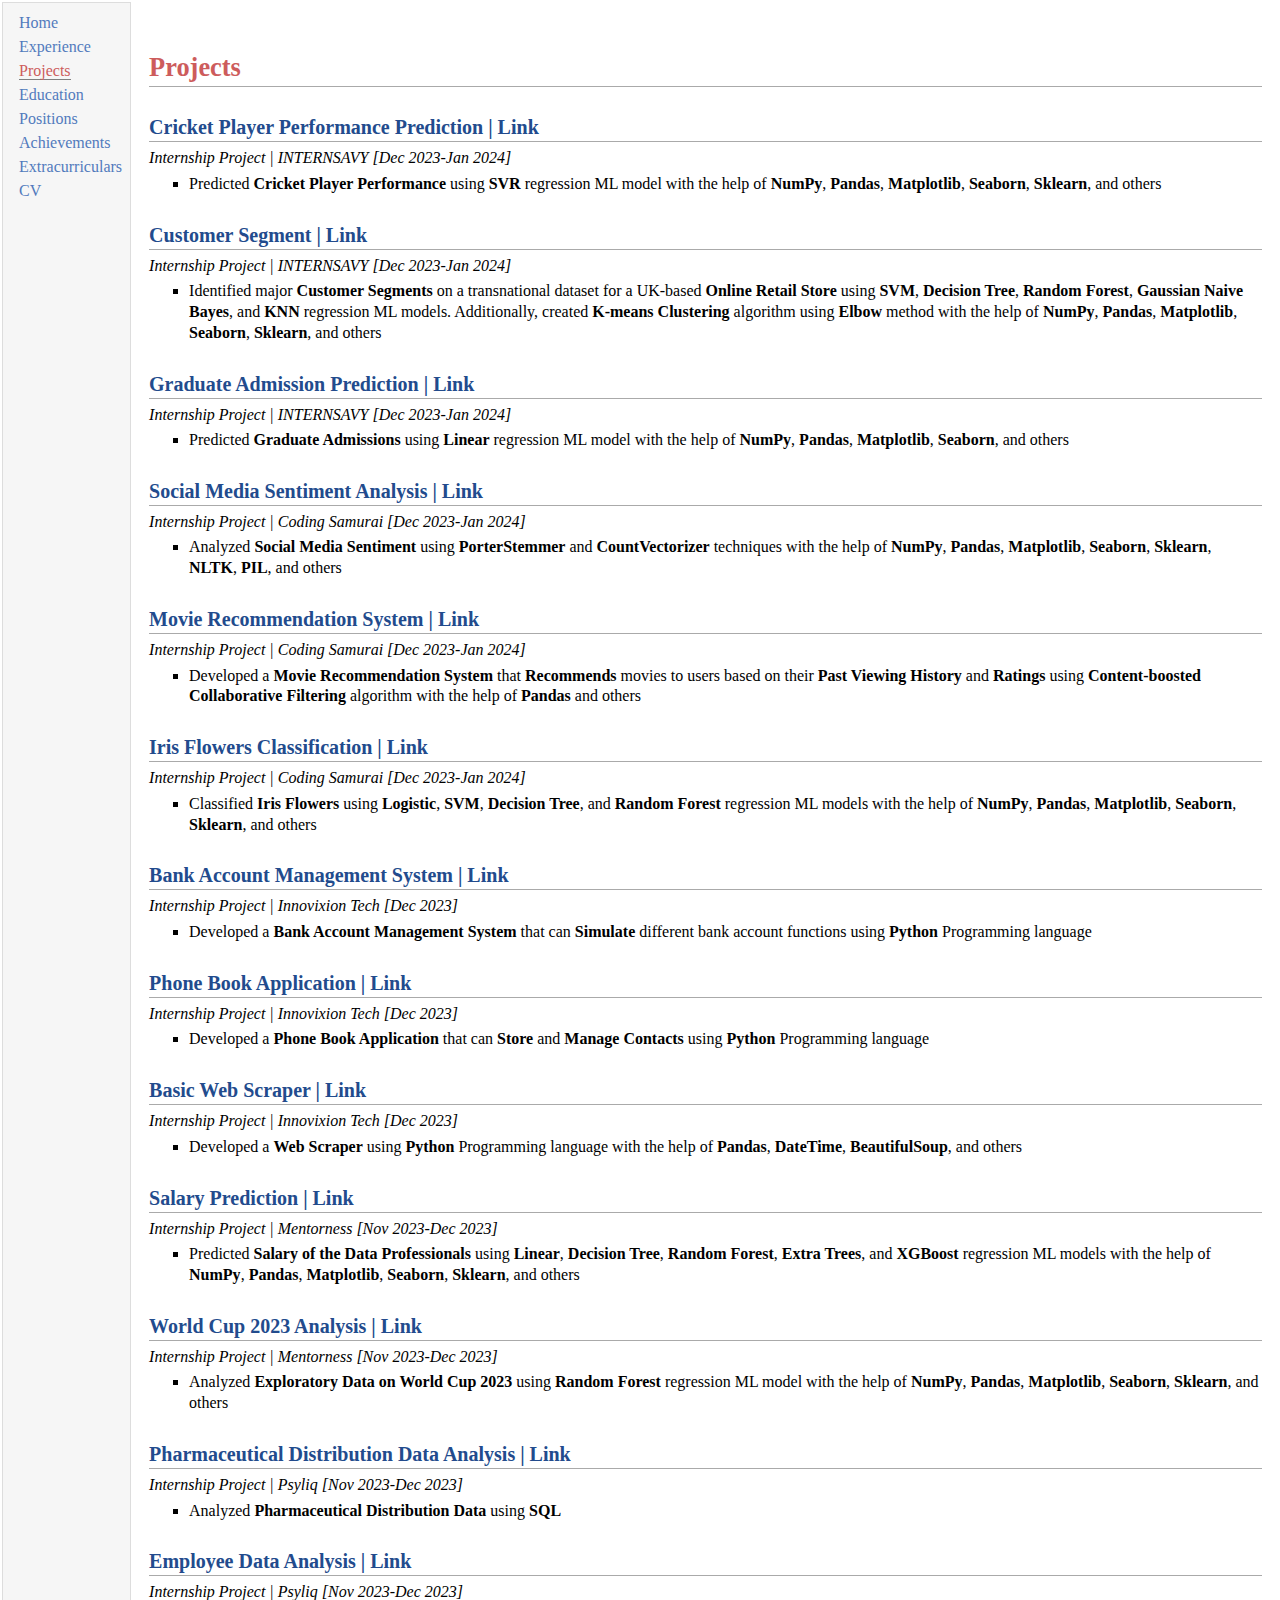
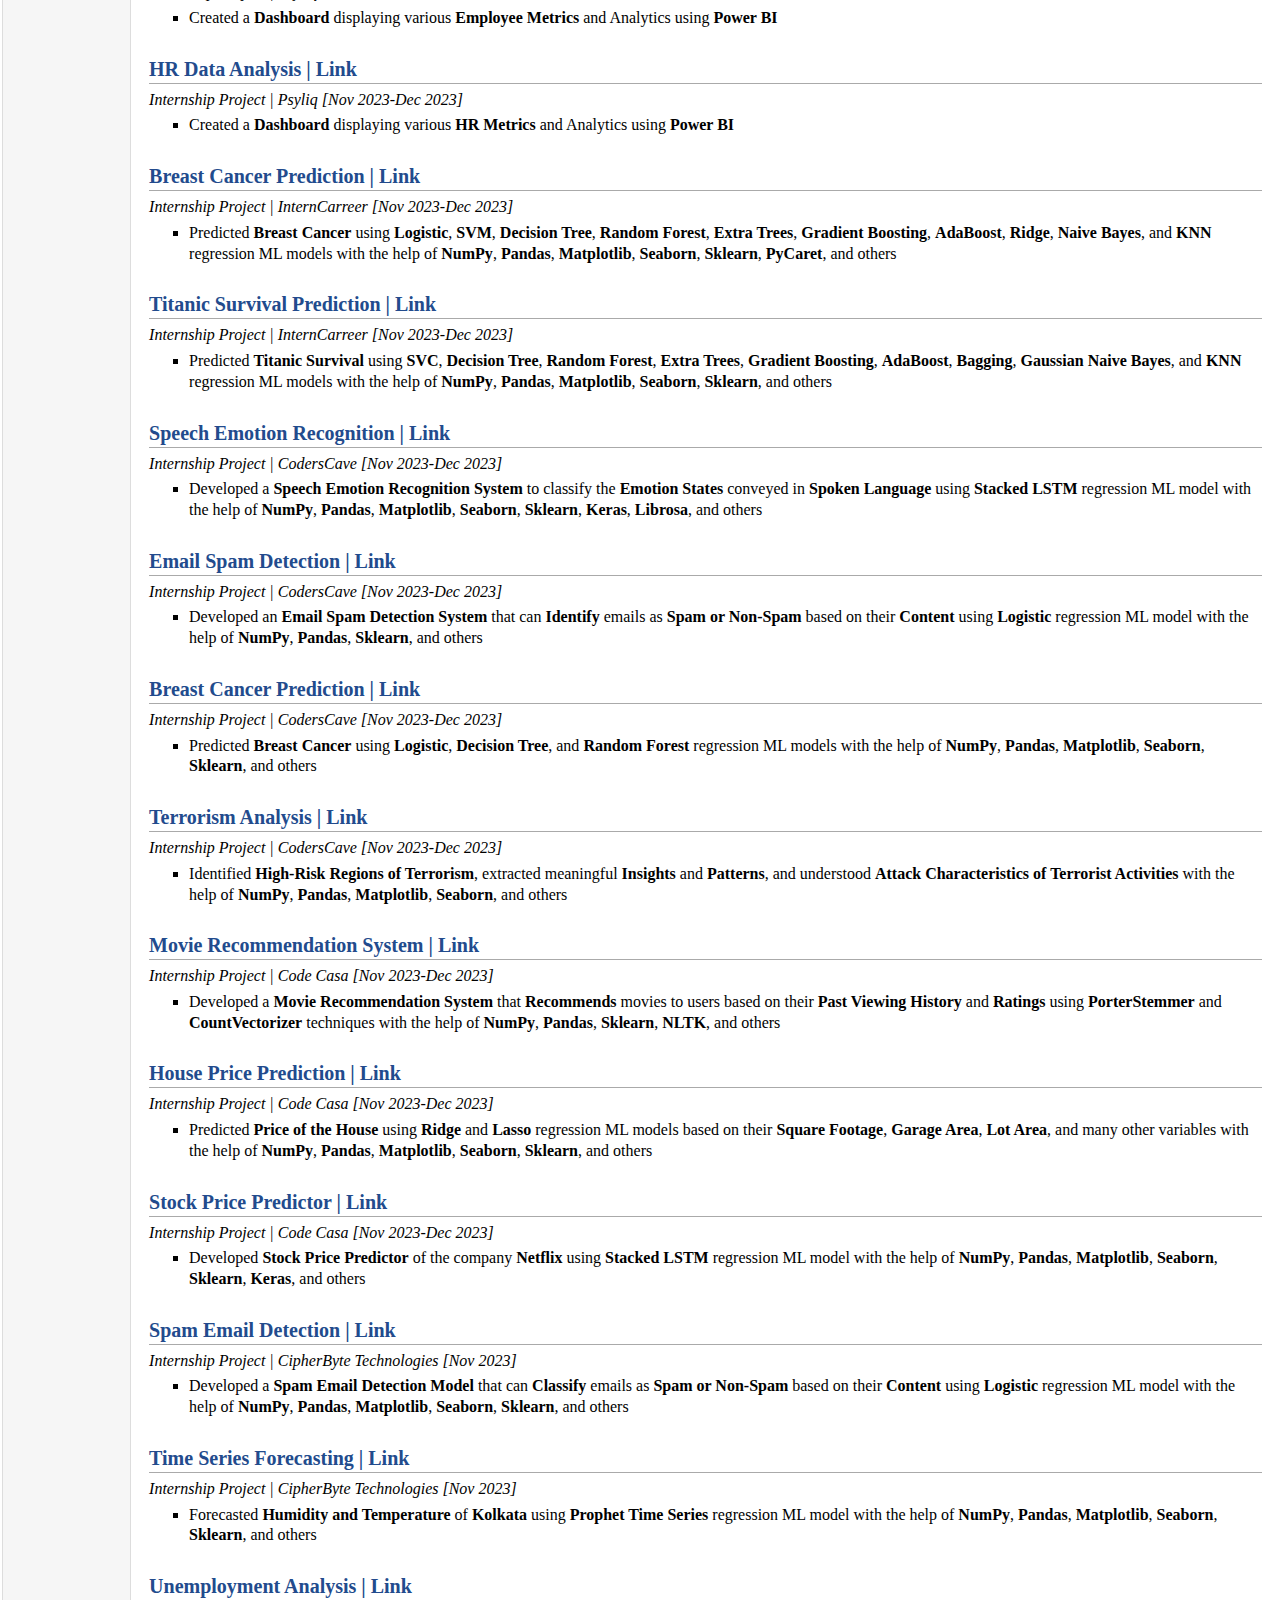
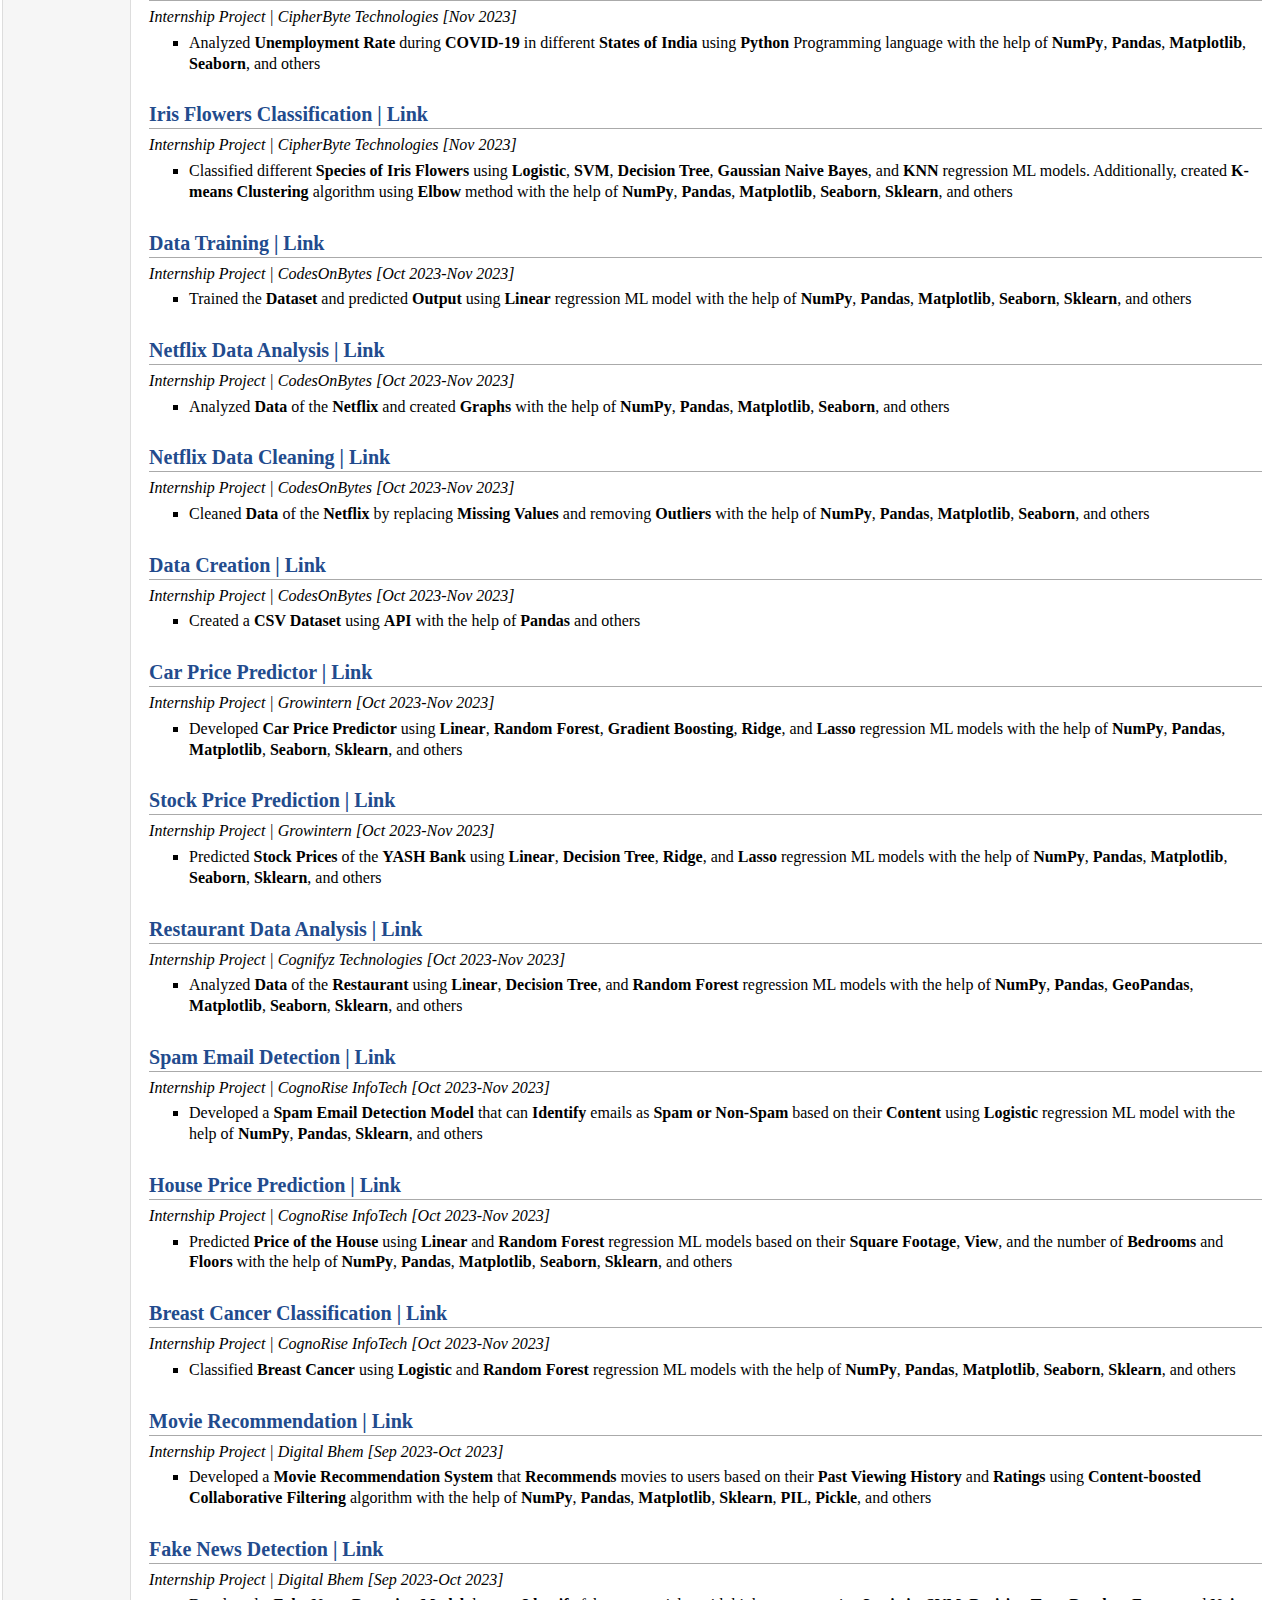
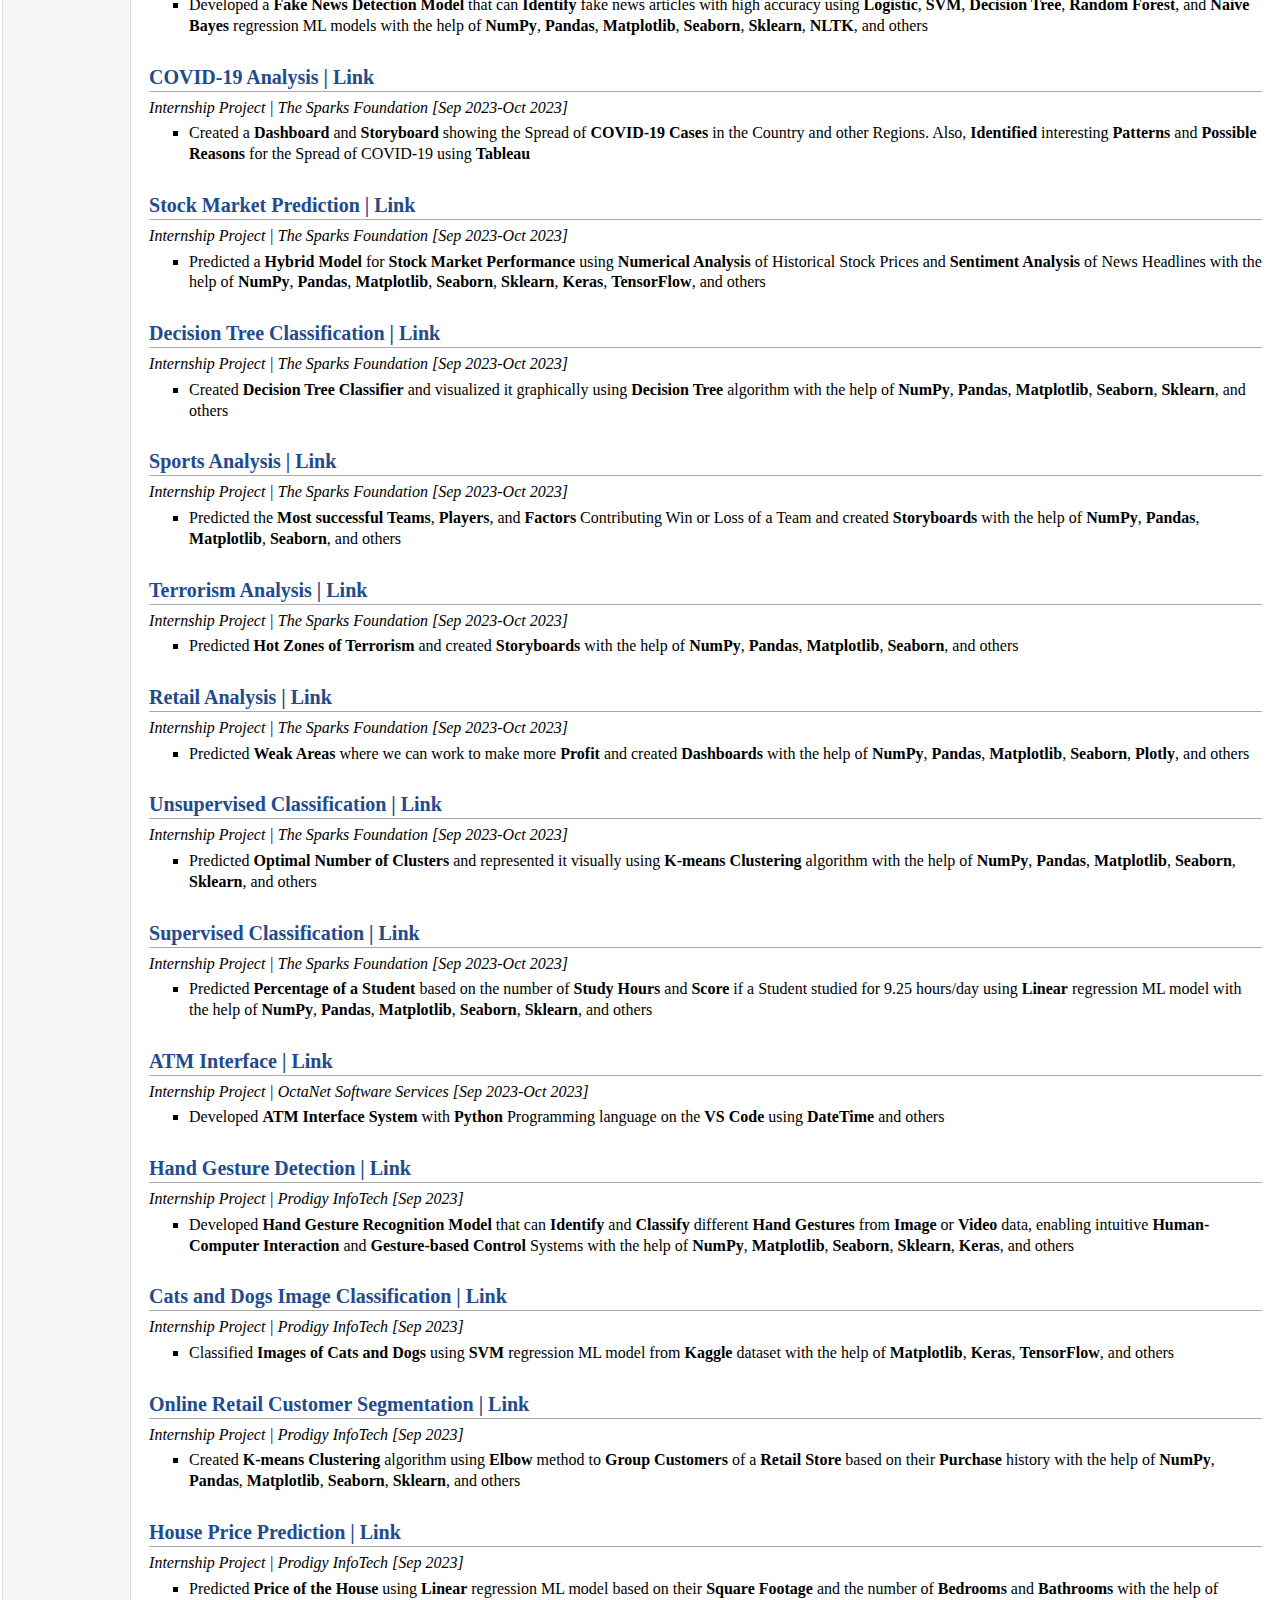
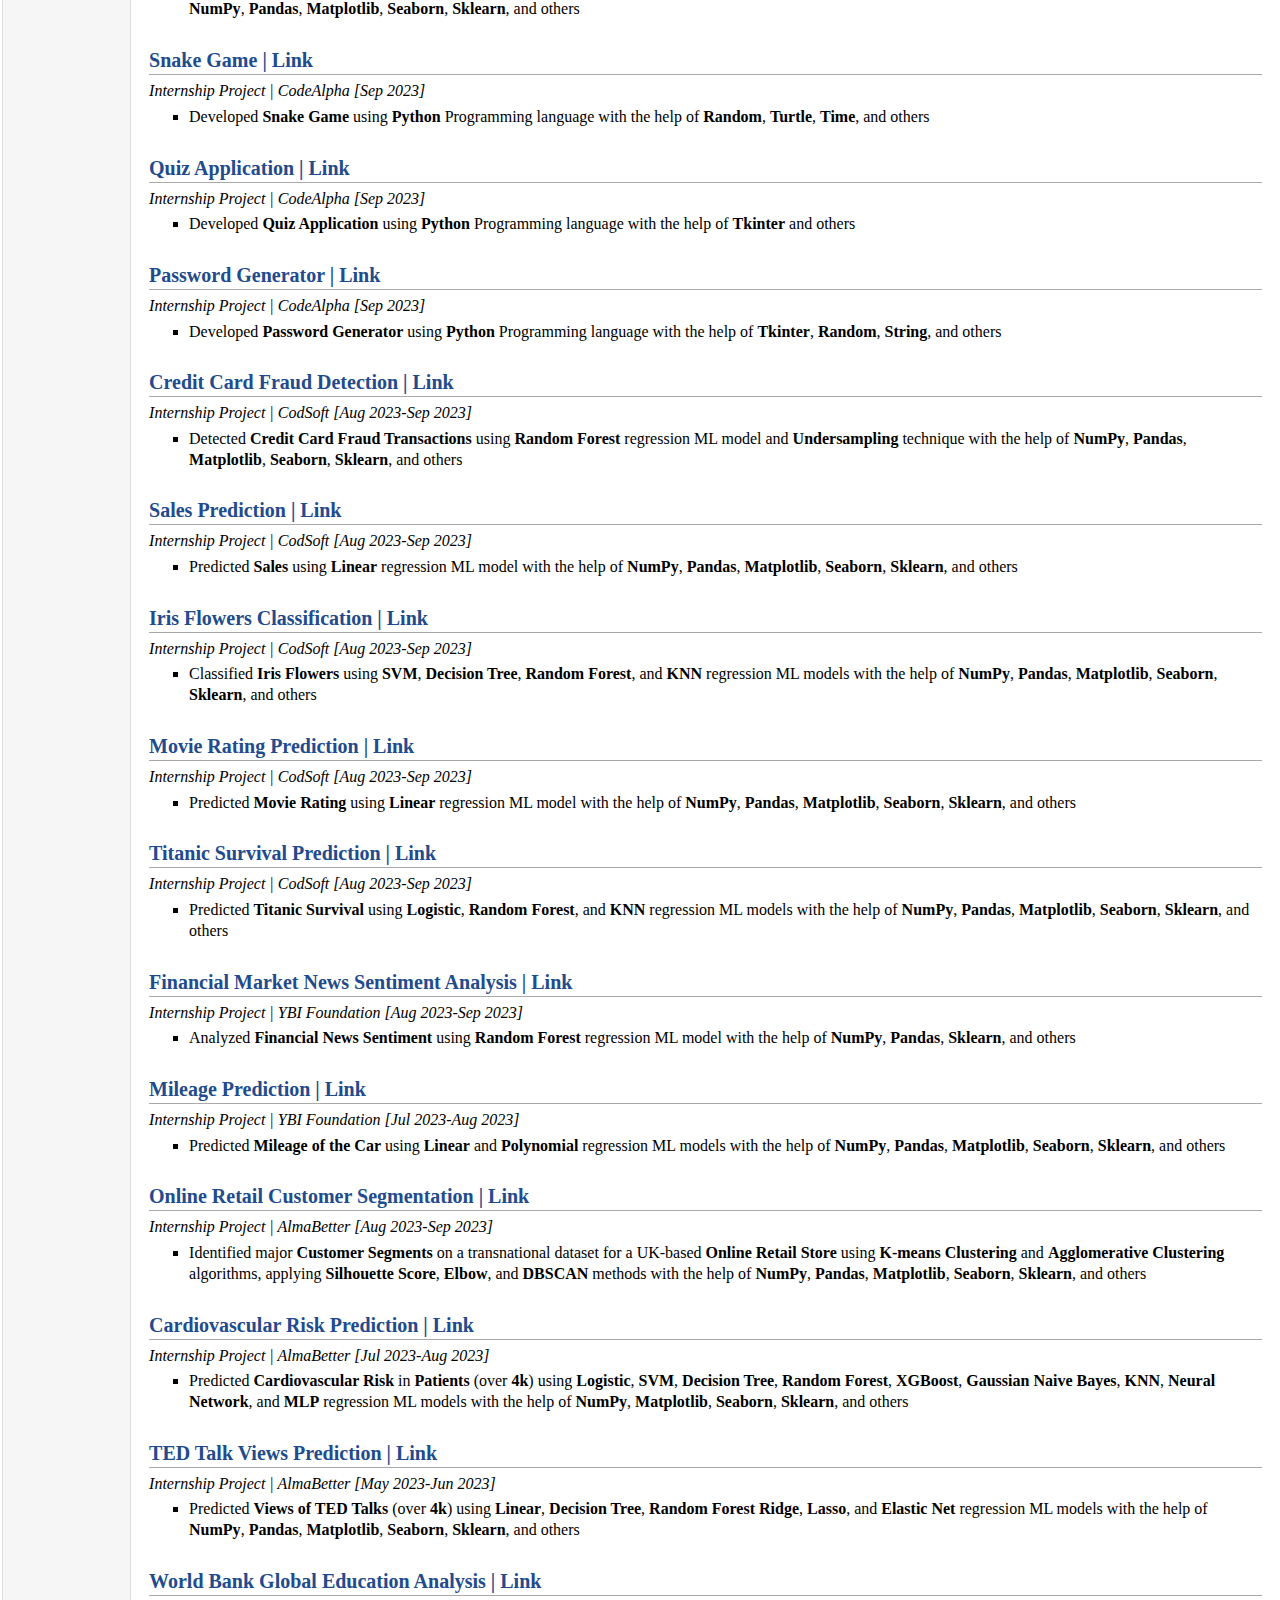
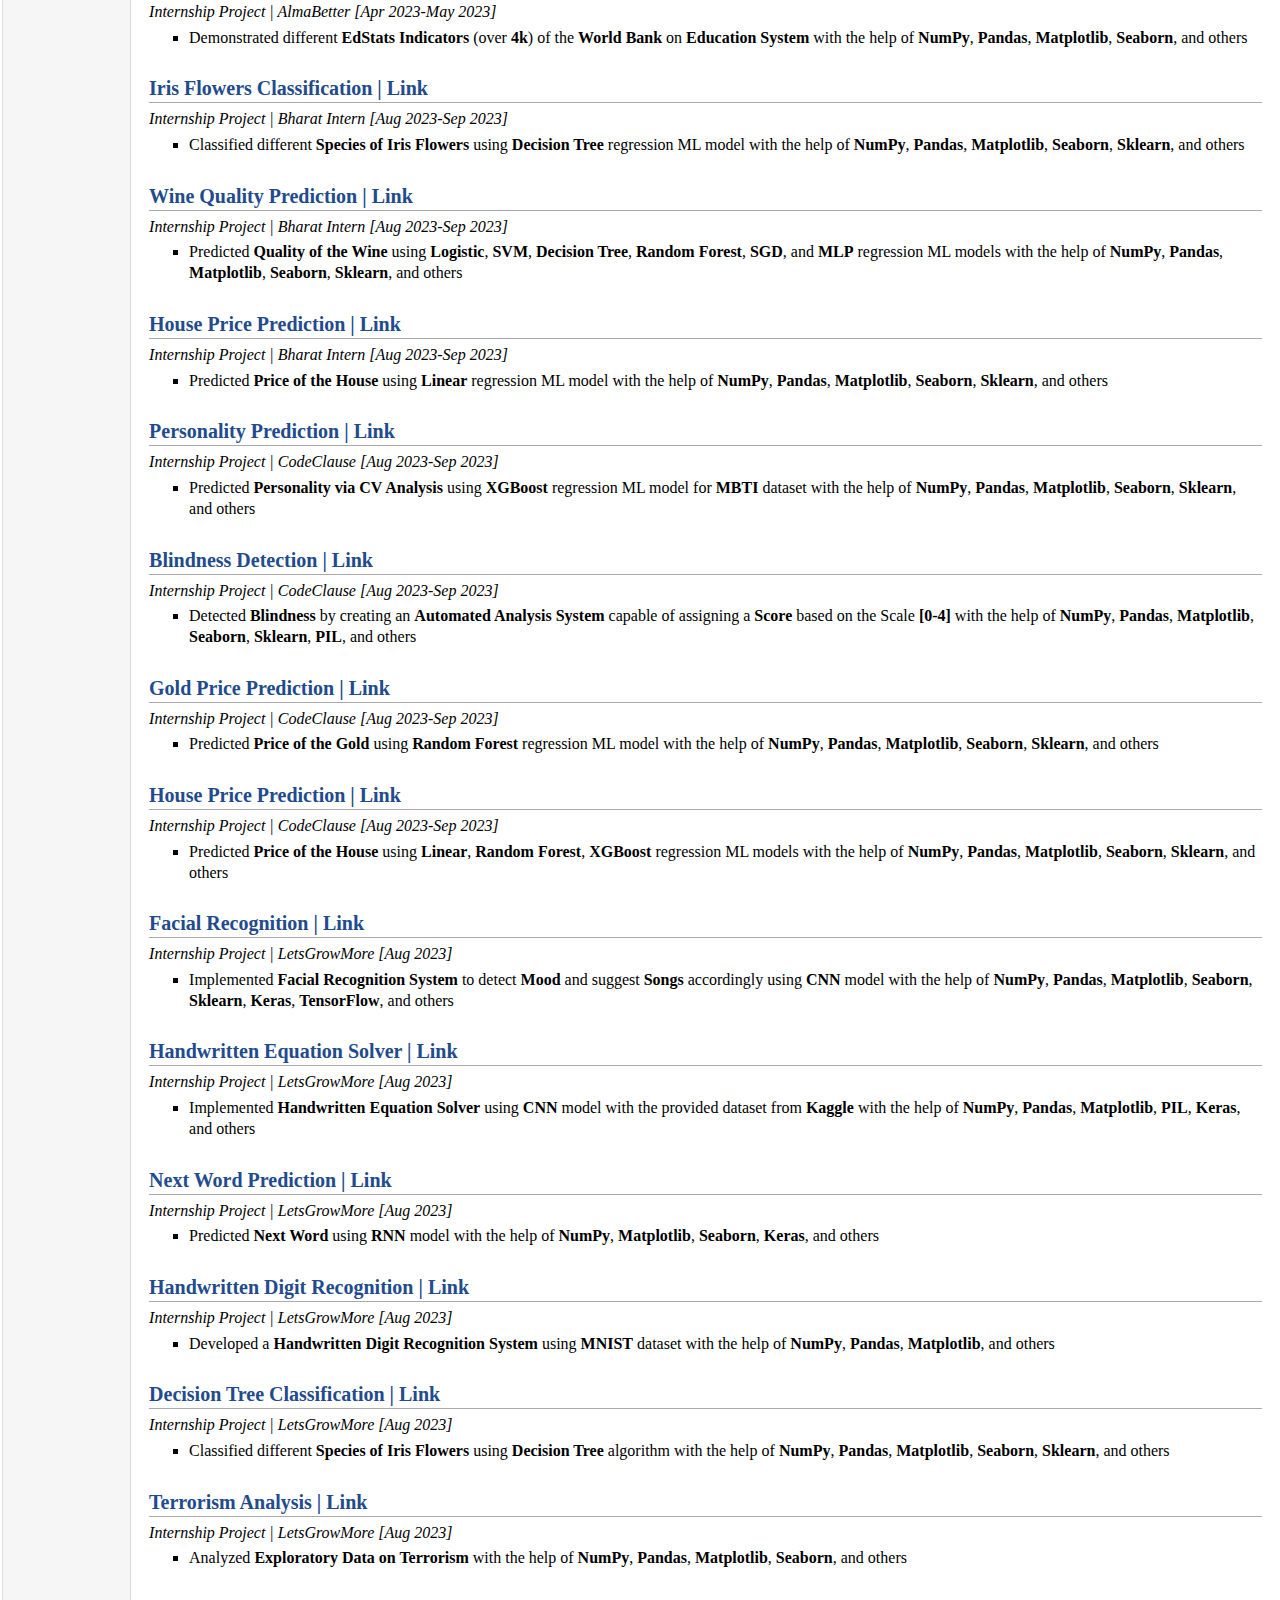
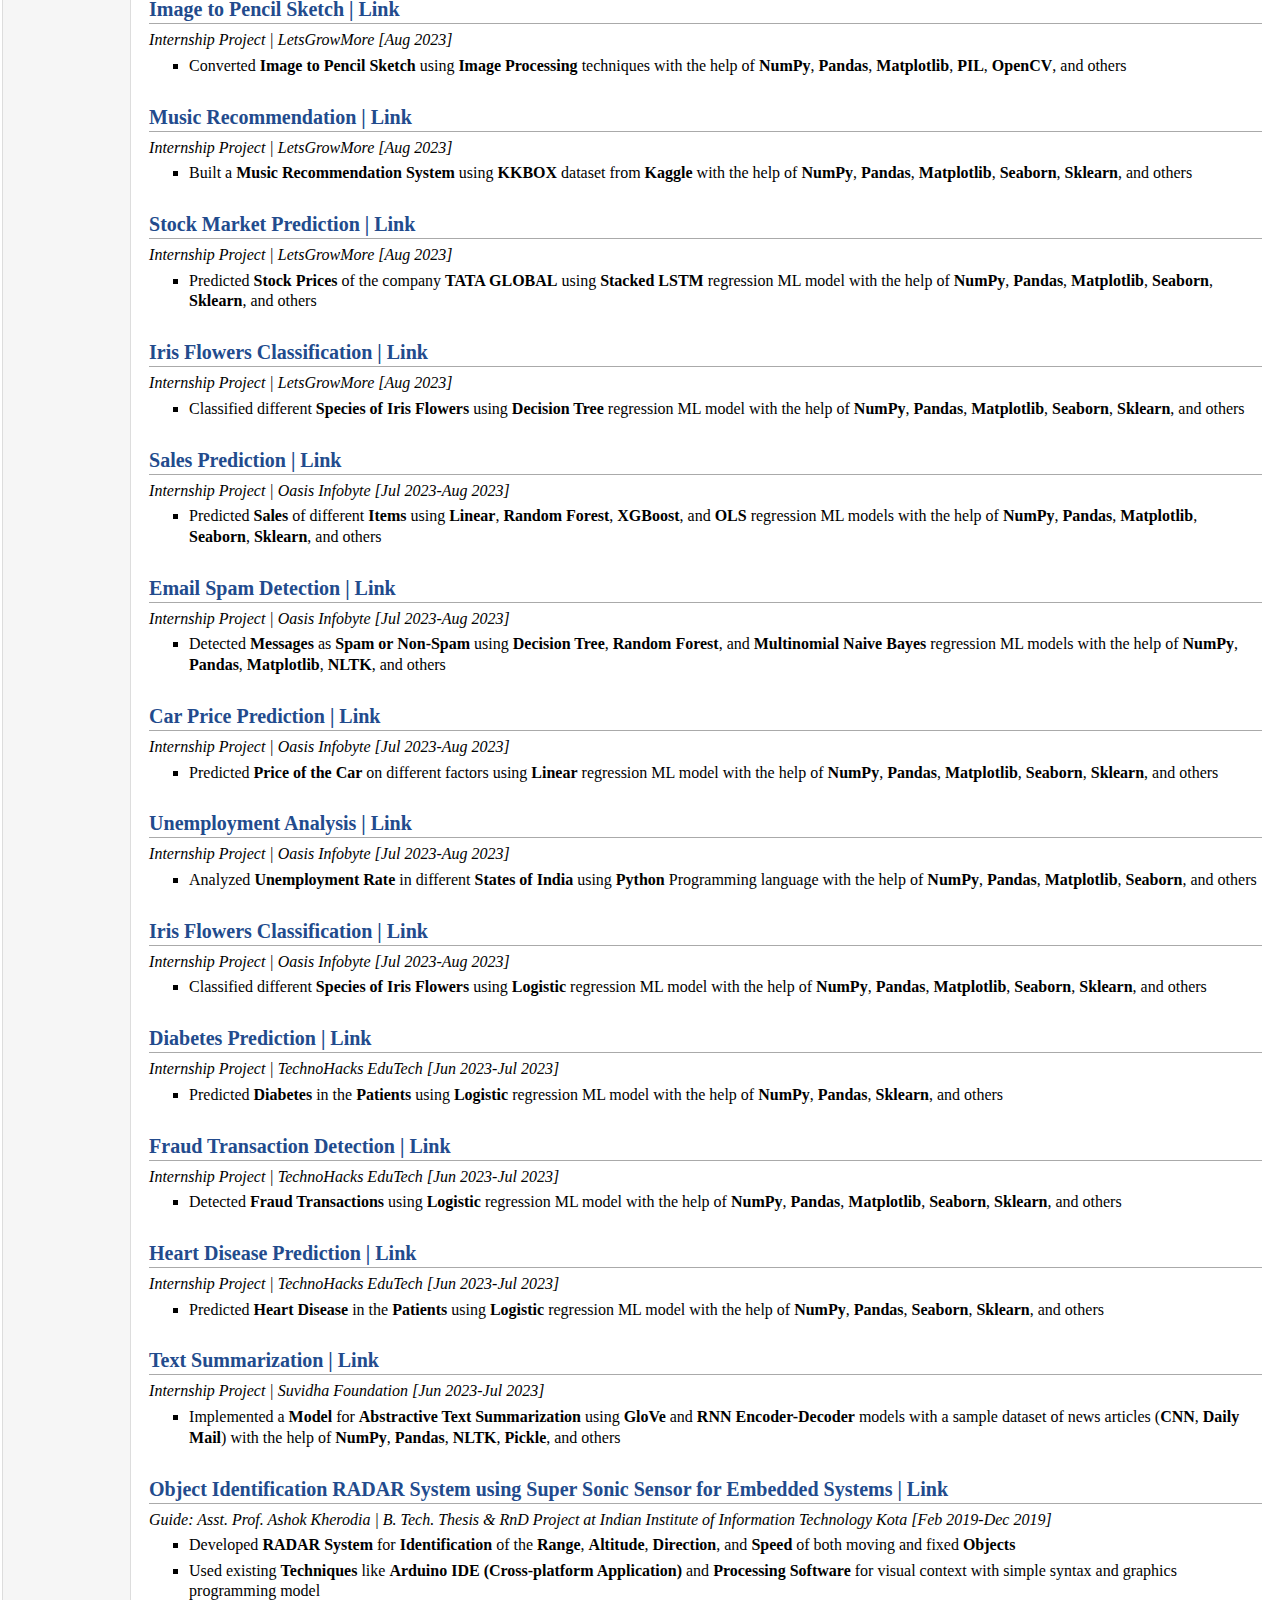
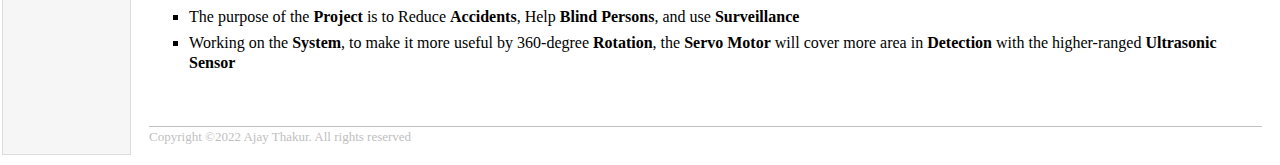
<file: projects.html>
<!DOCTYPE html>
<html lang="en">

<head>
  <meta charset="utf-8">
  <meta http-equiv="X-UA-Compatible" content="IE=edge">
  <meta name="viewport" content="width=device-width, initial-scale=1.0">
  <link href="styles.css" rel="stylesheet" type="text/css">
  <title>Ajay's Website</title>
</head>

<body>
  <table summary="Table for page layout." id="tlayout">
    <tr valign="top">
      <td id="layout-menu">
        <div class="menu-item"><a href="index.html">Home</a></div>
        <div class="menu-item"><a href="experience.html">Experience</a></div>
        <div class="menu-item"><a href="projects.html" class="current">Projects</a></div>
        <div class="menu-item"><a href="education.html">Education</a></div>
        <div class="menu-item"><a href="Positions.html">Positions</a></div>
        <div class="menu-item"><a href="achievements.html">Achievements</a></div>
        <div class="menu-item"><a href="extracurriculars.html">Extracurriculars</a></div>
        <div class="menu-item"><a href="https://ajaythakur3369.github.io/documents/Ajay_CV.pdf">CV</a></div>
      </td>
      <td id="layout-content">
        <p><br />
        </p>
        <h1>Projects</h1>

        <!---------INTERNSAVY---------------->

        <h2>
          Cricket Player Performance Prediction | <a
            href="https://github.com/ajaythakur3369/INTERNSAVY-Internship/blob/main/Cricket_Player_Performance_Prediction.ipynb">Link</a>
        </h2>
        <p><i>Internship Project | INTERNSAVY [Dec 2023-Jan 2024]</i>
        </p>

        <ul>
          <li>
            <p>
              Predicted <b>Cricket Player Performance</b> using <b>SVR</b> regression ML model with the
              help of <b>NumPy</b>,
              <b>Pandas</b>, <b>Matplotlib</b>,
              <b>Seaborn</b>, <b>Sklearn</b>, and others
            </p>
          </li>
        </ul>

        <h2>
          Customer Segment | <a
            href="https://github.com/ajaythakur3369/INTERNSAVY-Internship/blob/main/Customer_Segment.ipynb">Link</a>
        </h2>
        <p><i>Internship Project | INTERNSAVY [Dec 2023-Jan 2024]</i>
        </p>

        <ul>
          <li>
            <p>
              Identified major <b>Customer Segments</b> on a transnational dataset for a UK-based
              <b>Online Retail
                Store</b> using <b>SVM</b>,
              <b>Decision Tree</b>, <b>Random Forest</b>, <b>Gaussian Naive Bayes</b>, and <b>KNN</b>
              regression ML models.
              Additionally, created <b>K-means Clustering</b> algorithm using <b>Elbow</b> method with the
              help of
              <b>NumPy</b>, <b>Pandas</b>, <b>Matplotlib</b>, <b>Seaborn</b>, <b>Sklearn</b>,
              and others
            </p>
          </li>
        </ul>

        <h2>
          Graduate Admission Prediction | <a
            href="https://github.com/ajaythakur3369/INTERNSAVY-Internship/blob/main/Graduate_Admission_Prediction.ipynb">Link</a>
        </h2>
        <p><i>Internship Project | INTERNSAVY [Dec 2023-Jan 2024]</i>
        </p>

        <ul>
          <li>
            <p>
              Predicted <b>Graduate Admissions</b> using <b>Linear</b> regression ML model with the help
              of <b>NumPy</b>,
              <b>Pandas</b>, <b>Matplotlib</b>,
              <b>Seaborn</b>, and others
            </p>
          </li>
        </ul>

        <!---------Coding Samurai---------------->

        <h2>
          Social Media Sentiment Analysis | <a
            href="https://github.com/ajaythakur3369/Coding-Samurai-Internship/blob/main/Social_Media_Sentiment_Analysis.ipynb">Link</a>
        </h2>
        <p><i>Internship Project | Coding Samurai [Dec 2023-Jan 2024]</i>
        </p>

        <ul>
          <li>
            <p>
              Analyzed <b>Social Media Sentiment</b> using <b>PorterStemmer</b> and <b>CountVectorizer</b>
              techniques with the
              help of <b>NumPy</b>,
              <b>Pandas</b>, <b>Matplotlib</b>, <b>Seaborn</b>, <b>Sklearn</b>, <b>NLTK</b>, <b>PIL</b>,
              and others
            </p>
          </li>
        </ul>

        <h2>
          Movie Recommendation System | <a
            href="https://github.com/ajaythakur3369/Coding-Samurai-Internship/blob/main/Movie_Recommendation_System.ipynb">Link</a>
        </h2>
        <p><i>Internship Project | Coding Samurai [Dec 2023-Jan 2024]</i>
        </p>

        <ul>
          <li>
            <p>
              Developed a <b>Movie Recommendation System</b> that <b>Recommends</b> movies to users based
              on their <b>Past
                Viewing History</b>
              and <b>Ratings</b> using <b>Content-boosted Collaborative Filtering</b> algorithm with the
              help of <b>Pandas</b>
              and others
            </p>
          </li>
        </ul>

        <h2>
          Iris Flowers Classification | <a
            href="https://github.com/ajaythakur3369/Coding-Samurai-Internship/blob/main/Iris_Flowers_Classification.ipynb">Link</a>
        </h2>
        <p><i>Internship Project | Coding Samurai [Dec 2023-Jan 2024]</i>
        </p>

        <ul>
          <li>
            <p>
              Classified <b>Iris Flowers</b> using <b>Logistic</b>, <b>SVM</b>, <b>Decision Tree</b>, and
              <b>Random Forest</b> regression ML
              models with the help
              of <b>NumPy</b>, <b>Pandas</b>, <b>Matplotlib</b>, <b>Seaborn</b>, <b>Sklearn</b>, and
              others
            </p>
          </li>
        </ul>

        <!----------------------------------------------------------------------------------->
        <!----------------------------------------------------------------------------------->

        <!---------Innovixion Tech---------------->

        <h2>
          Bank Account Management System | <a
            href="https://github.com/ajaythakur3369/Innovixion-Tech-Internship/blob/main/Bank_Account_Management_System.ipynb">Link</a>
        </h2>
        <p><i>Internship Project | Innovixion Tech [Dec 2023]</i>
        </p>

        <ul>
          <li>
            <p>
              Developed a <b>Bank Account Management System</b> that can <b>Simulate</b> different bank
              account
              functions using <b>Python</b>
              Programming language
            </p>
          </li>
        </ul>

        <h2>
          Phone Book Application | <a
            href="https://github.com/ajaythakur3369/Innovixion-Tech-Internship/blob/main/Phone_Book_Application.ipynb">Link</a>
        </h2>
        <p><i>Internship Project | Innovixion Tech [Dec 2023]</i>
        </p>

        <ul>
          <li>
            <p>
              Developed a <b>Phone Book Application</b> that can <b>Store</b> and <b>Manage Contacts</b>
              using <b>Python</b>
              Programming language
            </p>
          </li>
        </ul>

        <h2>
          Basic Web Scraper | <a
            href="https://github.com/ajaythakur3369/Innovixion-Tech-Internship/blob/main/Basic_Web_Scraper.ipynb">Link</a>
        </h2>
        <p><i>Internship Project | Innovixion Tech [Dec 2023]</i>
        </p>

        <ul>
          <li>
            <p>
              Developed a <b>Web Scraper</b> using <b>Python</b> Programming language with the help of
              <b>Pandas</b>, <b>DateTime</b>,
              <b>BeautifulSoup</b>,
              and others
            </p>
          </li>
        </ul>

        <!----------------------------------------------------------------------------------->
        <!----------------------------------------------------------------------------------->

        <!---------Mentorness---------------->

        <h2>
          Salary Prediction | <a
            href="https://github.com/ajaythakur3369/Mentorness-Internship/blob/main/Salary_Prediction.ipynb">Link</a>
        </h2>
        <p><i>Internship Project | Mentorness [Nov 2023-Dec 2023]</i>
        </p>

        <ul>
          <li>
            <p>
              Predicted <b>Salary of the Data Professionals</b> using <b>Linear</b>, <b>Decision Tree</b>,
              <b>Random Forest</b>, <b>Extra
                Trees</b>, and <b>XGBoost</b>
              regression ML models with the help of <b>NumPy</b>, <b>Pandas</b>, <b>Matplotlib</b>,
              <b>Seaborn</b>, <b>Sklearn</b>, and
              others
            </p>
          </li>
        </ul>

        <h2>
          World Cup 2023 Analysis | <a
            href="https://github.com/ajaythakur3369/Mentorness-Internship/blob/main/World_Cup_2023_Analysis.ipynb">Link</a>
        </h2>
        <p><i>Internship Project | Mentorness [Nov 2023-Dec 2023]</i>
        </p>

        <ul>
          <li>
            <p>
              Analyzed <b>Exploratory Data on World Cup 2023</b> using <b>Random Forest</b> regression ML
              model with the
              help of <b>NumPy</b>,
              <b>Pandas</b>, <b>Matplotlib</b>, <b>Seaborn</b>, <b>Sklearn</b>, and others
            </p>
          </li>
        </ul>

        <!----------------------------------------------------------------------------------->
        <!----------------------------------------------------------------------------------->

        <!---------Psyliq---------------->

        <h2>
          Pharmaceutical Distribution Data Analysis | <a
            href="https://github.com/ajaythakur3369/Psyliq-Internship/blob/main/Pharmaceutical_Distribution_Data_Analysis.sql">Link</a>
        </h2>
        <p><i>Internship Project | Psyliq [Nov 2023-Dec 2023]</i>
        </p>

        <ul>
          <li>
            <p>
              Analyzed <b>Pharmaceutical Distribution Data</b> using <b>SQL</b>
            </p>
          </li>
        </ul>

        <h2>
          Employee Data Analysis | <a
            href="https://github.com/ajaythakur3369/Psyliq-Internship/blob/main/Employee_Data_Analysis.pbit">Link</a>
        </h2>
        <p><i>Internship Project | Psyliq [Nov 2023-Dec 2023]</i>
        </p>

        <ul>
          <li>
            <p>
              Created a <b>Dashboard</b> displaying various <b>Employee Metrics</b> and Analytics using
              <b>Power BI</b>
            </p>
          </li>
        </ul>

        <h2>
          HR Data Analysis | <a
            href="https://github.com/ajaythakur3369/Psyliq-Internship/blob/main/HR_Data_Analysis.pbix">Link</a>
        </h2>
        <p><i>Internship Project | Psyliq [Nov 2023-Dec 2023]</i>
        </p>

        <ul>
          <li>
            <p>
              Created a <b>Dashboard</b> displaying various <b>HR Metrics</b> and Analytics using <b>Power
                BI</b>
            </p>
          </li>
        </ul>

        <!----------------------------------------------------------------------------------->
        <!----------------------------------------------------------------------------------->

        <!---------InternCarreer---------------->

        <h2>
          Breast Cancer Prediction | <a
            href="https://github.com/ajaythakur3369/InternCareer-Internship/blob/main/Breast_Cancer_Prediction.ipynb">Link</a>
        </h2>
        <p><i>Internship Project | InternCarreer [Nov 2023-Dec 2023]</i>
        </p>

        <ul>
          <li>
            <p>
              Predicted <b>Breast Cancer</b> using <b>Logistic</b>, <b>SVM</b>, <b>Decision Tree</b>,
              <b>Random Forest</b>, <b>Extra Trees</b>,
              <b>Gradient Boosting</b>,
              <b>AdaBoost</b>, <b>Ridge</b>, <b>Naive Bayes</b>, and <b>KNN</b> regression ML models with
              the help of <b>NumPy</b>, <b>Pandas</b>,
              <b>Matplotlib</b>,
              <b>Seaborn</b>, <b>Sklearn</b>, <b>PyCaret</b>, and others
            </p>
          </li>
        </ul>

        <h2>
          Titanic Survival Prediction | <a
            href="https://github.com/ajaythakur3369/InternCareer-Internship/blob/main/Titanic_Survival_Prediction.ipynb">Link</a>
        </h2>
        <p><i>Internship Project | InternCarreer [Nov 2023-Dec 2023]</i>
        </p>

        <ul>
          <li>
            <p>
              Predicted <b>Titanic Survival</b> using <b>SVC</b>, <b>Decision Tree</b>, <b>Random
                Forest</b>, <b>Extra Trees</b>, <b>Gradient
                Boosting</b>, <b>AdaBoost</b>,
              <b>Bagging</b>, <b>Gaussian Naive Bayes</b>, and <b>KNN</b> regression ML models with the
              help of <b>NumPy</b>, <b>Pandas</b>,
              <b>Matplotlib</b>,
              <b>Seaborn</b>, <b>Sklearn</b>, and others
            </p>
          </li>
        </ul>

        <!----------------------------------------------------------------------------------->
        <!----------------------------------------------------------------------------------->

        <!---------CodersCave---------------->

        <h2>
          Speech Emotion Recognition | <a
            href="https://github.com/ajaythakur3369/CodersCave-Internship/blob/main/Speech_Emotion_Recognition.ipynb">Link</a>
        </h2>
        <p><i>Internship Project | CodersCave [Nov 2023-Dec 2023]</i>
        </p>

        <ul>
          <li>
            <p>
              Developed a <b>Speech Emotion Recognition System</b> to classify the <b>Emotion States</b>
              conveyed in
              <b>Spoken Language</b>
              using <b>Stacked LSTM</b> regression ML model with the help of <b>NumPy</b>, <b>Pandas</b>,
              <b>Matplotlib</b>, <b>Seaborn</b>,
              <b>Sklearn</b>, <b>Keras</b>,
              <b>Librosa</b>, and others
            </p>
          </li>
        </ul>

        <h2>
          Email Spam Detection | <a
            href="https://github.com/ajaythakur3369/CodersCave-Internship/blob/main/Email_Spam_Detection.ipynb">Link</a>
        </h2>
        <p><i>Internship Project | CodersCave [Nov 2023-Dec 2023]</i>
        </p>

        <ul>
          <li>
            <p>
              Developed an <b>Email Spam Detection System</b> that can <b>Identify</b> emails as <b>Spam
                or Non-Spam</b> based
              on their <b>Content</b>
              using <b>Logistic</b> regression ML model with the help of <b>NumPy</b>, <b>Pandas</b>,
              <b>Sklearn</b>, and others
            </p>
          </li>
        </ul>

        <h2>
          Breast Cancer Prediction | <a
            href="https://github.com/ajaythakur3369/CodersCave-Internship/blob/main/Breast_Cancer_Prediction.ipynb">Link</a>
        </h2>
        <p><i>Internship Project | CodersCave [Nov 2023-Dec 2023]</i>
        </p>

        <ul>
          <li>
            <p>
              Predicted <b>Breast Cancer</b> using <b>Logistic</b>, <b>Decision Tree</b>, and <b>Random
                Forest</b> regression ML
              models with the help of
              <b>NumPy</b>, <b>Pandas</b>, <b>Matplotlib</b>, <b>Seaborn</b>, <b>Sklearn</b>, and others
            </p>
          </li>
        </ul>

        <h2>
          Terrorism Analysis | <a
            href="https://github.com/ajaythakur3369/CodersCave-Internship/blob/main/Terrorism_Analysis.ipynb">Link</a>
        </h2>
        <p><i>Internship Project | CodersCave [Nov 2023-Dec 2023]</i>
        </p>

        <ul>
          <li>
            <p>
              Identified <b>High-Risk Regions of Terrorism</b>, extracted meaningful <b>Insights</b> and
              <b>Patterns</b>, and
              understood <b>Attack
                Characteristics of Terrorist Activities</b> with the help of <b>NumPy</b>,
              <b>Pandas</b>, <b>Matplotlib</b>, <b>Seaborn</b>,
              and others
            </p>
          </li>
        </ul>

        <!----------------------------------------------------------------------------------->
        <!----------------------------------------------------------------------------------->

        <!---------Code Casa---------------->

        <h2>
          Movie Recommendation System | <a
            href="https://github.com/ajaythakur3369/Code-Casa-Internship/blob/main/Movie_Recommendation_System.ipynb">Link</a>
        </h2>
        <p><i>Internship Project | Code Casa [Nov 2023-Dec 2023]</i>
        </p>

        <ul>
          <li>
            <p>
              Developed a <b>Movie Recommendation System</b> that <b>Recommends</b> movies to users based
              on their <b>Past
                Viewing
                History</b> and <b>Ratings</b> using <b>PorterStemmer</b> and <b>CountVectorizer</b>
              techniques with the help of
              <b>NumPy</b>, <b>Pandas</b>,
              <b>Sklearn</b>, <b>NLTK</b>, and others
            </p>
          </li>
        </ul>

        <h2>
          House Price Prediction | <a
            href="https://github.com/ajaythakur3369/Code-Casa-Internship/blob/main/House_Price_Prediction.ipynb">Link</a>
        </h2>
        <p><i>Internship Project | Code Casa [Nov 2023-Dec 2023]</i>
        </p>

        <ul>
          <li>
            <p>
              Predicted <b>Price of the House</b> using <b>Ridge</b> and <b>Lasso</b> regression ML models
              based on their
              <b>Square Footage</b>, <b>Garage
                Area</b>, <b>Lot Area</b>, and many other variables with the help of <b>NumPy</b>,
              <b>Pandas</b>, <b>Matplotlib</b>,
              <b>Seaborn</b>, <b>Sklearn</b>, and
              others
            </p>
          </li>
        </ul>

        <h2>
          Stock Price Predictor | <a
            href="https://github.com/ajaythakur3369/Code-Casa-Internship/blob/main/Stock_Price_Predictor.ipynb">Link</a>
        </h2>
        <p><i>Internship Project | Code Casa [Nov 2023-Dec 2023]</i>
        </p>

        <ul>
          <li>
            <p>
              Developed <b>Stock Price Predictor</b> of the company <b>Netflix</b> using <b>Stacked
                LSTM</b> regression ML
              model with the help
              of <b>NumPy</b>, <b>Pandas</b>, <b>Matplotlib</b>, <b>Seaborn</b>, <b>Sklearn</b>,
              <b>Keras</b>, and others
            </p>
          </li>
        </ul>

        <!----------------------------------------------------------------------------------->
        <!----------------------------------------------------------------------------------->

        <!---------CipherByte Technologies---------------->

        <h2>
          Spam Email Detection | <a
            href="https://github.com/ajaythakur3369/CipherByte-Technologies-Internship/blob/main/Spam_Email_Detection.ipynb">Link</a>
        </h2>
        <p><i>Internship Project | CipherByte Technologies [Nov 2023]</i>
        </p>

        <ul>
          <li>
            <p>
              Developed a <b>Spam Email Detection Model</b> that can <b>Classify</b> emails as <b>Spam or
                Non-Spam</b> based on
              their <b>Content</b>
              using <b>Logistic</b> regression ML model with the help of <b>NumPy</b>, <b>Pandas</b>,
              <b>Matplotlib</b>, <b>Seaborn</b>,
              <b>Sklearn</b>, and others
            </p>
          </li>
        </ul>

        <h2>
          Time Series Forecasting | <a
            href="https://github.com/ajaythakur3369/CipherByte-Technologies-Internship/blob/main/Time_Series_Forecasting.ipynb">Link</a>
        </h2>
        <p><i>Internship Project | CipherByte Technologies [Nov 2023]</i>
        </p>

        <ul>
          <li>
            <p>
              Forecasted <b>Humidity and Temperature</b> of <b>Kolkata</b> using <b>Prophet Time
                Series</b> regression ML model
              with the help
              of <b>NumPy</b>, <b>Pandas</b>, <b>Matplotlib</b>, <b>Seaborn</b>, <b>Sklearn</b>, and
              others
            </p>
          </li>
        </ul>

        <h2>
          Unemployment Analysis | <a
            href="https://github.com/ajaythakur3369/CipherByte-Technologies-Internship/blob/main/Unemployment_Analysis.ipynb">Link</a>
        </h2>
        <p><i>Internship Project | CipherByte Technologies [Nov 2023]</i>
        </p>

        <ul>
          <li>
            <p>
              Analyzed <b>Unemployment Rate</b> during <b>COVID-19</b> in different <b>States of India</b>
              using <b>Python</b>
              Programming language
              with the help of <b>NumPy</b>, <b>Pandas</b>, <b>Matplotlib</b>, <b>Seaborn</b>, and others
            </p>
          </li>
        </ul>

        <h2>
          Iris Flowers Classification | <a
            href="https://github.com/ajaythakur3369/CipherByte-Technologies-Internship/blob/main/Iris_Flowers_Classification.ipynb">Link</a>
        </h2>
        <p><i>Internship Project | CipherByte Technologies [Nov 2023]</i>
        </p>

        <ul>
          <li>
            <p>
              Classified different <b>Species of Iris Flowers</b> using <b>Logistic</b>, <b>SVM</b>,
              <b>Decision Tree</b>, <b>Gaussian
                Naive Bayes</b>, and <b>KNN</b>
              regression ML models. Additionally, created <b>K-means Clustering</b> algorithm using
              <b>Elbow</b> method
              with the help of
              <b>NumPy</b>, <b>Pandas</b>, <b>Matplotlib</b>, <b>Seaborn</b>, <b>Sklearn</b>, and others
            </p>
          </li>
        </ul>

        <!----------------------------------------------------------------------------------->
        <!----------------------------------------------------------------------------------->

        <!---------CodesOnBytes---------------->

        <h2>
          Data Training | <a
            href="https://github.com/ajaythakur3369/CodesOnBytes-Internship/blob/main/Data_Training.ipynb">Link</a>
        </h2>
        <p><i>Internship Project | CodesOnBytes [Oct 2023-Nov 2023]</i>
        </p>

        <ul>
          <li>
            <p>
              Trained the <b>Dataset</b> and predicted <b>Output</b> using <b>Linear</b> regression ML
              model with the help of
              <b>NumPy</b>, <b>Pandas</b>,
              <b>Matplotlib</b>, <b>Seaborn</b>, <b>Sklearn</b>, and others
            </p>
          </li>
        </ul>

        <h2>
          Netflix Data Analysis | <a
            href="https://github.com/ajaythakur3369/CodesOnBytes-Internship/blob/main/Netflix_Data_Analysis.ipynb">Link</a>
        </h2>
        <p><i>Internship Project | CodesOnBytes [Oct 2023-Nov 2023]</i>
        </p>

        <ul>
          <li>
            <p>
              Analyzed <b>Data</b> of the <b>Netflix</b> and created <b>Graphs</b> with the help of
              <b>NumPy</b>, <b>Pandas</b>, <b>Matplotlib</b>,
              <b>Seaborn</b>, and others
            </p>
          </li>
        </ul>

        <h2>
          Netflix Data Cleaning | <a
            href="https://github.com/ajaythakur3369/CodesOnBytes-Internship/blob/main/Netflix_Data_Cleaning.ipynb">Link</a>
        </h2>
        <p><i>Internship Project | CodesOnBytes [Oct 2023-Nov 2023]</i>
        </p>

        <ul>
          <li>
            <p>
              Cleaned <b>Data</b> of the <b>Netflix</b> by replacing <b>Missing Values</b> and removing
              <b>Outliers</b> with the help
              of <b>NumPy</b>, <b>Pandas</b>,
              <b>Matplotlib</b>, <b>Seaborn</b>, and others
            </p>
          </li>
        </ul>

        <h2>
          Data Creation | <a
            href="https://github.com/ajaythakur3369/CodesOnBytes-Internship/blob/main/Data_Creation.ipynb">Link</a>
        </h2>
        <p><i>Internship Project | CodesOnBytes [Oct 2023-Nov 2023]</i>
        </p>

        <ul>
          <li>
            <p>
              Created a <b>CSV Dataset</b> using <b>API</b> with the help of <b>Pandas</b> and others
            </p>
          </li>
        </ul>

        <!----------------------------------------------------------------------------------->
        <!----------------------------------------------------------------------------------->

        <!---------Growintern---------------->

        <h2>
          Car Price Predictor | <a
            href="https://github.com/ajaythakur3369/Growintern-Internship/blob/main/Car_Price_Predictor.ipynb">Link</a>
        </h2>
        <p><i>Internship Project | Growintern [Oct 2023-Nov 2023]</i>
        </p>

        <ul>
          <li>
            <p>
              Developed <b>Car Price Predictor</b> using <b>Linear</b>, <b>Random Forest</b>, <b>Gradient
                Boosting</b>, <b>Ridge</b>, and
              <b>Lasso</b> regression ML
              models with the help of <b>NumPy</b>, <b>Pandas</b>, <b>Matplotlib</b>, <b>Seaborn</b>,
              <b>Sklearn</b>, and others
            </p>
          </li>
        </ul>

        <h2>
          Stock Price Prediction | <a
            href="https://github.com/ajaythakur3369/Growintern-Internship/blob/main/Stock_Price_Prediction.ipynb">Link</a>
        </h2>
        <p><i>Internship Project | Growintern [Oct 2023-Nov 2023]</i>
        </p>

        <ul>
          <li>
            <p>
              Predicted <b>Stock Prices</b> of the <b>YASH Bank</b> using <b>Linear</b>, <b>Decision
                Tree</b>, <b>Ridge</b>, and <b>Lasso</b>
              regression ML models
              with the help of <b>NumPy</b>, <b>Pandas</b>, <b>Matplotlib</b>, <b>Seaborn</b>,
              <b>Sklearn</b>, and others
            </p>
          </li>
        </ul>

        <!----------------------------------------------------------------------------------->
        <!----------------------------------------------------------------------------------->

        <!---------Cognifyz Technologies---------------->

        <h2>
          Restaurant Data Analysis | <a
            href="https://github.com/ajaythakur3369/Cognifyz-Technologies-Internship">Link</a>
        </h2>
        <p><i>Internship Project | Cognifyz Technologies [Oct 2023-Nov 2023]</i>
        </p>

        <ul>
          <li>
            <p>
              Analyzed <b>Data</b> of the <b>Restaurant</b> using <b>Linear</b>, <b>Decision Tree</b>, and
              <b>Random Forest</b> regression ML
              models with the
              help of <b>NumPy</b>, <b>Pandas</b>, <b>GeoPandas</b>, <b>Matplotlib</b>, <b>Seaborn</b>,
              <b>Sklearn</b>, and others
            </p>
          </li>
        </ul>

        <!----------------------------------------------------------------------------------->
        <!----------------------------------------------------------------------------------->

        <!---------CognoRise InfoTech---------------->

        <h2>
          Spam Email Detection | <a
            href="https://github.com/ajaythakur3369/CognoRise-InfoTech-Internship/blob/main/Spam_Email_Detection.ipynb">Link</a>
        </h2>
        <p><i>Internship Project | CognoRise InfoTech [Oct 2023-Nov 2023]</i>
        </p>

        <ul>
          <li>
            <p>
              Developed a <b>Spam Email Detection Model</b> that can <b>Identify</b> emails as <b>Spam or
                Non-Spam</b> based on
              their <b>Content</b>
              using <b>Logistic</b> regression ML model with the help of <b>NumPy</b>, <b>Pandas</b>,
              <b>Sklearn</b>, and others
            </p>
          </li>
        </ul>

        <h2>
          House Price Prediction | <a
            href="https://github.com/ajaythakur3369/CognoRise-InfoTech-Internship/blob/main/House_Price_Prediction.ipynb">Link</a>
        </h2>
        <p><i>Internship Project | CognoRise InfoTech [Oct 2023-Nov 2023]</i>
        </p>

        <ul>
          <li>
            <p>
              Predicted <b>Price of the House</b> using <b>Linear</b> and <b>Random Forest</b> regression
              ML models based on
              their <b>Square Footage</b>,
              <b>View</b>, and the number of <b>Bedrooms</b> and <b>Floors</b> with the help of
              <b>NumPy</b>, <b>Pandas</b>, <b>Matplotlib</b>,
              <b>Seaborn</b>, <b>Sklearn</b>,
              and others
            </p>
          </li>
        </ul>

        <h2>
          Breast Cancer Classification | <a
            href="https://github.com/ajaythakur3369/CognoRise-InfoTech-Internship/blob/main/Breast_Cancer_Classification.ipynb">Link</a>
        </h2>
        <p><i>Internship Project | CognoRise InfoTech [Oct 2023-Nov 2023]</i>
        </p>

        <ul>
          <li>
            <p>
              Classified <b>Breast Cancer</b> using <b>Logistic</b> and <b>Random Forest</b> regression ML
              models with the help
              of <b>NumPy</b>, <b>Pandas</b>,
              <b>Matplotlib</b>, <b>Seaborn</b>, <b>Sklearn</b>, and others
            </p>
          </li>
        </ul>

        <!----------------------------------------------------------------------------------->
        <!----------------------------------------------------------------------------------->

        <!---------Digital Bhem---------------->

        <h2>
          Movie Recommendation | <a
            href="https://github.com/ajaythakur3369/Digital-Bhem-Internship/blob/main/Movie_Recommendation.ipynb">Link</a>
        </h2>
        <p><i>Internship Project | Digital Bhem [Sep 2023-Oct 2023]</i>
        </p>

        <ul>
          <li>
            <p>
              Developed a <b>Movie Recommendation System</b> that <b>Recommends</b> movies to users based
              on their <b>Past
                Viewing
                History</b> and <b>Ratings</b> using <b>Content-boosted Collaborative Filtering</b>
              algorithm with the help
              of <b>NumPy</b>, <b>Pandas</b>,
              <b>Matplotlib</b>, <b>Sklearn</b>, <b>PIL</b>, <b>Pickle</b>, and others
            </p>
          </li>
        </ul>

        <h2>
          Fake News Detection | <a
            href="https://github.com/ajaythakur3369/Digital-Bhem-Internship/blob/main/Fake_News_Detection.ipynb">Link</a>
        </h2>
        <p><i>Internship Project | Digital Bhem [Sep 2023-Oct 2023]</i>
        </p>

        <ul>
          <li>
            <p>
              Developed a <b>Fake News Detection Model</b> that can <b>Identify</b> fake news articles
              with high
              accuracy using <b>Logistic</b>, <b>SVM</b>, <b>Decision Tree</b>, <b>Random Forest</b>, and
              <b>Naive Bayes</b> regression ML
              models with the help of <b>NumPy</b>, <b>Pandas</b>, <b>Matplotlib</b>, <b>Seaborn</b>,
              <b>Sklearn</b>, <b>NLTK</b>, and others
            </p>
          </li>
        </ul>

        <!----------------------------------------------------------------------------------->
        <!----------------------------------------------------------------------------------->

        <!---------The Sparks Foundation---------------->

        <h2>
          COVID-19 Analysis | <a
            href="https://github.com/ajaythakur3369/The-Sparks-Foundation-Internship/blob/main/COVID_19_Analysis.twbx">Link</a>
        </h2>
        <p><i>Internship Project | The Sparks Foundation [Sep 2023-Oct 2023]</i>
        </p>

        <ul>
          <li>
            <p>
              Created a <b>Dashboard</b> and <b>Storyboard</b> showing the Spread of <b>COVID-19 Cases</b>
              in the Country and
              other Regions. Also, <b>Identified</b> interesting <b>Patterns</b> and
              <b>Possible Reasons</b> for the Spread of COVID-19 using <b>Tableau</b>
            </p>
          </li>
        </ul>

        <h2>
          Stock Market Prediction | <a
            href="https://github.com/ajaythakur3369/The-Sparks-Foundation-Internship/blob/main/Stock_Market_Prediction.ipynb">Link</a>
        </h2>
        <p><i>Internship Project | The Sparks Foundation [Sep 2023-Oct 2023]</i>
        </p>

        <ul>
          <li>
            <p>
              Predicted a <b>Hybrid Model</b> for <b>Stock Market Performance</b> using <b>Numerical
                Analysis</b> of Historical
              Stock Prices and
              <b>Sentiment Analysis</b> of News Headlines with the help of <b>NumPy</b>, <b>Pandas</b>,
              <b>Matplotlib</b>, <b>Seaborn</b>,
              <b>Sklearn</b>, <b>Keras</b>,
              <b>TensorFlow</b>, and others
            </p>
          </li>
        </ul>

        <h2>
          Decision Tree Classification | <a
            href="https://github.com/ajaythakur3369/The-Sparks-Foundation-Internship/blob/main/Decision_Tree_Classification.ipynb">Link</a>
        </h2>
        <p><i>Internship Project | The Sparks Foundation [Sep 2023-Oct 2023]</i>
        </p>

        <ul>
          <li>
            <p>
              Created <b>Decision Tree Classifier</b> and visualized it graphically using <b>Decision
                Tree</b>
              algorithm with the help of
              <b>NumPy</b>, <b>Pandas</b>, <b>Matplotlib</b>, <b>Seaborn</b>, <b>Sklearn</b>, and others
            </p>
          </li>
        </ul>

        <h2>
          Sports Analysis | <a
            href="https://github.com/ajaythakur3369/The-Sparks-Foundation-Internship/blob/main/Sports_Analysis.ipynb">Link</a>
        </h2>
        <p><i>Internship Project | The Sparks Foundation [Sep 2023-Oct 2023]</i>
        </p>

        <ul>
          <li>
            <p>
              Predicted the <b>Most successful Teams</b>, <b>Players</b>, and <b>Factors</b> Contributing
              Win or Loss of a Team
              and created
              <b>Storyboards</b> with the help of <b>NumPy</b>, <b>Pandas</b>, <b>Matplotlib</b>,
              <b>Seaborn</b>, and others
            </p>
          </li>
        </ul>

        <h2>
          Terrorism Analysis | <a
            href="https://github.com/ajaythakur3369/The-Sparks-Foundation-Internship/blob/main/Terrorism_Analysis.ipynb">Link</a>
        </h2>
        <p><i>Internship Project | The Sparks Foundation [Sep 2023-Oct 2023]</i>
        </p>

        <ul>
          <li>
            <p>
              Predicted <b>Hot Zones of Terrorism</b> and created <b>Storyboards</b> with the help of
              <b>NumPy</b>, <b>Pandas</b>,
              <b>Matplotlib</b>, <b>Seaborn</b>,
              and others
            </p>
          </li>
        </ul>

        <h2>
          Retail Analysis | <a
            href="https://github.com/ajaythakur3369/The-Sparks-Foundation-Internship/blob/main/Retail_Analysis.ipynb">Link</a>
        </h2>
        <p><i>Internship Project | The Sparks Foundation [Sep 2023-Oct 2023]</i>
        </p>

        <ul>
          <li>
            <p>
              Predicted <b>Weak Areas</b> where we can work to make more <b>Profit</b> and created
              <b>Dashboards</b> with the
              help of <b>NumPy</b>,
              <b>Pandas</b>, <b>Matplotlib</b>, <b>Seaborn</b>, <b>Plotly</b>, and others
            </p>
          </li>
        </ul>

        <h2>
          Unsupervised Classification | <a
            href="https://github.com/ajaythakur3369/The-Sparks-Foundation-Internship/blob/main/Unsupervised_Classification.ipynb">Link</a>
        </h2>
        <p><i>Internship Project | The Sparks Foundation [Sep 2023-Oct 2023]</i>
        </p>

        <ul>
          <li>
            <p>
              Predicted <b>Optimal Number of Clusters</b> and represented it visually using
              <b>K-means Clustering</b> algorithm with the help of
              <b>NumPy</b>, <b>Pandas</b>, <b>Matplotlib</b>, <b>Seaborn</b>, <b>Sklearn</b>, and others
            </p>
          </li>
        </ul>

        <h2>
          Supervised Classification | <a
            href="https://github.com/ajaythakur3369/The-Sparks-Foundation-Internship/blob/main/Supervised_Classification.ipynb">Link</a>
        </h2>
        <p><i>Internship Project | The Sparks Foundation [Sep 2023-Oct 2023]</i>
        </p>

        <ul>
          <li>
            <p>
              Predicted <b>Percentage of a Student</b> based on the number of <b>Study Hours</b> and
              <b>Score</b> if a Student
              studied for 9.25
              hours/day using <b>Linear</b> regression ML model with the help of <b>NumPy</b>,
              <b>Pandas</b>, <b>Matplotlib</b>,
              <b>Seaborn</b>, <b>Sklearn</b>, and
              others
            </p>
          </li>
        </ul>

        <!----------------------------------------------------------------------------------->
        <!----------------------------------------------------------------------------------->

        <!---------OctaNet Software Services---------------->

        <h2>
          ATM Interface | <a
            href="https://github.com/ajaythakur3369/OctaNet-Software-Services-Internship/blob/main/ATM_Interface.py">Link</a>
        </h2>
        <p><i>Internship Project | OctaNet Software Services [Sep 2023-Oct 2023]</i>
        </p>

        <ul>
          <li>
            <p>
              Developed <b>ATM Interface System</b> with <b>Python</b> Programming language on the <b>VS
                Code</b> using <b>DateTime</b> and others
            </p>
          </li>
        </ul>

        <!----------------------------------------------------------------------------------->
        <!----------------------------------------------------------------------------------->

        <!---------Prodigy InfoTech---------------->

        <h2>
          Hand Gesture Detection | <a
            href="https://github.com/ajaythakur3369/Prodigy-InfoTech-Internship/blob/main/Hand_Gesture_Detection.ipynb">Link</a>
        </h2>
        <p><i>Internship Project | Prodigy InfoTech [Sep 2023]</i>
        </p>

        <ul>
          <li>
            <p>
              Developed <b>Hand Gesture Recognition Model</b> that can <b>Identify</b> and
              <b>Classify</b> different <b>Hand
                Gestures</b> from <b>Image</b>
              or <b>Video</b> data, enabling intuitive <b>Human-Computer Interaction</b> and
              <b>Gesture-based Control</b> Systems with the help
              of <b>NumPy</b>, <b>Matplotlib</b>, <b>Seaborn</b>, <b>Sklearn</b>, <b>Keras</b>, and others
            </p>
          </li>
        </ul>

        <h2>
          Cats and Dogs Image Classification | <a
            href="https://github.com/ajaythakur3369/Prodigy-InfoTech-Internship/blob/main/Cats_and_Dogs_Image_Classification.ipynb">Link</a>
        </h2>
        <p><i>Internship Project | Prodigy InfoTech [Sep 2023]</i>
        </p>

        <ul>
          <li>
            <p>
              Classified <b>Images of Cats and Dogs</b> using <b>SVM</b> regression ML model from
              <b>Kaggle</b> dataset
              with the help of
              <b>Matplotlib</b>, <b>Keras</b>, <b>TensorFlow</b>, and others
            </p>
          </li>
        </ul>

        <h2>
          Online Retail Customer Segmentation | <a
            href="https://github.com/ajaythakur3369/Prodigy-InfoTech-Internship/blob/main/Online_Retail_Customer_Segmentation.ipynb">Link</a>
        </h2>
        <p><i>Internship Project | Prodigy InfoTech [Sep 2023]</i>
        </p>

        <ul>
          <li>
            <p>
              Created <b>K-means Clustering</b> algorithm using <b>Elbow</b> method to <b>Group
                Customers</b> of a <b>Retail
                Store</b> based on
              their <b>Purchase</b> history with the help of <b>NumPy</b>, <b>Pandas</b>,
              <b>Matplotlib</b>, <b>Seaborn</b>, <b>Sklearn</b>, and
              others
            </p>
          </li>
        </ul>

        <h2>
          House Price Prediction | <a
            href="https://github.com/ajaythakur3369/Prodigy-InfoTech-Internship/blob/main/House_Price_Prediction.ipynb">Link</a>
        </h2>
        <p><i>Internship Project | Prodigy InfoTech [Sep 2023]</i>
        </p>

        <ul>
          <li>
            <p>
              Predicted <b>Price of the House</b> using <b>Linear</b> regression ML model based on their
              <b>Square Footage</b>
              and the number of
              <b>Bedrooms</b> and <b>Bathrooms</b> with the help of <b>NumPy</b>, <b>Pandas</b>,
              <b>Matplotlib</b>, <b>Seaborn</b>, <b>Sklearn</b>, and
              others
            </p>
          </li>
        </ul>

        <!----------------------------------------------------------------------------------->
        <!----------------------------------------------------------------------------------->

        <!---------CodeAlpha---------------->

        <h2>
          Snake Game | <a href="https://github.com/ajaythakur3369/CodeAlpha-Internship/blob/main/Snake_Game.py">Link</a>
        </h2>
        <p><i>Internship Project | CodeAlpha [Sep 2023]</i>
        </p>

        <ul>
          <li>
            <p>
              Developed <b>Snake Game</b> using <b>Python</b> Programming language with the help of
              <b>Random</b>, <b>Turtle</b>,
              <b>Time</b>, and others
            </p>
          </li>
        </ul>

        <h2>
          Quiz Application | <a
            href="https://github.com/ajaythakur3369/CodeAlpha-Internship/blob/main/Quiz_Application.py">Link</a>
        </h2>
        <p><i>Internship Project | CodeAlpha [Sep 2023]</i>
        </p>

        <ul>
          <li>
            <p>
              Developed <b>Quiz Application</b> using <b>Python</b> Programming language with the help of
              <b>Tkinter</b> and
              others
            </p>
          </li>
        </ul>

        <h2>
          Password Generator | <a
            href="https://github.com/ajaythakur3369/CodeAlpha-Internship/blob/main/Password_Generator.py">Link</a>
        </h2>
        <p><i>Internship Project | CodeAlpha [Sep 2023]</i>
        </p>

        <ul>
          <li>
            <p>
              Developed <b>Password Generator</b> using <b>Python</b> Programming language with the help
              of <b>Tkinter</b>,
              <b>Random</b>, <b>String</b>,
              and others
            </p>
          </li>
        </ul>

        <!----------------------------------------------------------------------------------->
        <!----------------------------------------------------------------------------------->

        <!---------CodSoft---------------->

        <h2>
          Credit Card Fraud Detection | <a
            href="https://github.com/ajaythakur3369/CodSoft-Internship/blob/main/Credit_Card_Fraud_Detection.ipynb">Link</a>
        </h2>
        <p><i>Internship Project | CodSoft [Aug 2023-Sep 2023]</i>
        </p>

        <ul>
          <li>
            <p>
              Detected <b>Credit Card Fraud Transactions</b> using <b>Random Forest</b> regression ML
              model and
              <b>Undersampling</b> technique
              with the help of <b>NumPy</b>, <b>Pandas</b>, <b>Matplotlib</b>, <b>Seaborn</b>,
              <b>Sklearn</b>, and others
            </p>
          </li>
        </ul>

        <h2>
          Sales Prediction | <a
            href="https://github.com/ajaythakur3369/CodSoft-Internship/blob/main/Sales_Prediction.ipynb">Link</a>
        </h2>
        <p><i>Internship Project | CodSoft [Aug 2023-Sep 2023]</i>
        </p>

        <ul>
          <li>
            <p>
              Predicted <b>Sales</b> using <b>Linear</b> regression ML model with the help of
              <b>NumPy</b>, <b>Pandas</b>, <b>Matplotlib</b>,
              <b>Seaborn</b>, <b>Sklearn</b>,
              and others
            </p>
          </li>
        </ul>

        <h2>
          Iris Flowers Classification | <a
            href="https://github.com/ajaythakur3369/CodSoft-Internship/blob/main/Iris_Flowers_Classification.ipynb">Link</a>
        </h2>
        <p><i>Internship Project | CodSoft [Aug 2023-Sep 2023]</i>
        </p>

        <ul>
          <li>
            <p>
              Classified <b>Iris Flowers</b> using <b>SVM</b>, <b>Decision Tree</b>, <b>Random Forest</b>,
              and <b>KNN</b> regression ML models with the help of <b>NumPy</b>, <b>Pandas</b>,
              <b>Matplotlib</b>,
              <b>Seaborn</b>, <b>Sklearn</b>, and others
            </p>
          </li>
        </ul>

        <h2>
          Movie Rating Prediction | <a
            href="https://github.com/ajaythakur3369/CodSoft-Internship/blob/main/Movie_Rating_Prediction.ipynb">Link</a>
        </h2>
        <p><i>Internship Project | CodSoft [Aug 2023-Sep 2023]</i>
        </p>

        <ul>
          <li>
            <p>
              Predicted <b>Movie Rating</b> using <b>Linear</b> regression ML model with the help of
              <b>NumPy</b>, <b>Pandas</b>,
              <b>Matplotlib</b>, <b>Seaborn</b>,
              <b>Sklearn</b>, and others
            </p>
          </li>
        </ul>

        <h2>
          Titanic Survival Prediction | <a
            href="https://github.com/ajaythakur3369/CodSoft-Internship/blob/main/Titanic_Survival_Prediction.ipynb">Link</a>
        </h2>
        <p><i>Internship Project | CodSoft [Aug 2023-Sep 2023]</i>
        </p>

        <ul>
          <li>
            <p>
              Predicted <b>Titanic Survival</b> using <b>Logistic</b>, <b>Random Forest</b>, and
              <b>KNN</b>
              regression ML models
              with the help of <b>NumPy</b>, <b>Pandas</b>, <b>Matplotlib</b>, <b>Seaborn</b>,
              <b>Sklearn</b>, and others
            </p>
          </li>
        </ul>

        <!----------------------------------------------------------------------------------->
        <!----------------------------------------------------------------------------------->

        <!---------YBI Foundation---------------->

        <h2>
          Financial Market News Sentiment Analysis | <a
            href="https://github.com/ajaythakur3369/YBI-Foundation-Internship/blob/main/Financial_Market_News_Sentiment_Analysis.ipynb">Link</a>
        </h2>
        <p><i>Internship Project | YBI Foundation [Aug 2023-Sep 2023]</i>
        </p>

        <ul>
          <li>
            <p>
              Analyzed <b>Financial News Sentiment</b> using <b>Random Forest</b> regression ML model with
              the help of <b>NumPy</b>, <b>Pandas</b>,
              <b>Sklearn</b>, and others
            </p>
          </li>
        </ul>

        <h2>
          Mileage Prediction | <a
            href="https://github.com/ajaythakur3369/YBI-Foundation-Internship/blob/main/Mileage_Prediction.ipynb">Link</a>
        </h2>
        <p><i>Internship Project | YBI Foundation [Jul 2023-Aug 2023]</i>
        </p>

        <ul>
          <li>
            <p>
              Predicted <b>Mileage of the Car</b> using <b>Linear</b> and <b>Polynomial</b>
              regression ML models with the help of <b>NumPy</b>,
              <b>Pandas</b>, <b>Matplotlib</b>, <b>Seaborn</b>, <b>Sklearn</b>, and others
            </p>
          </li>
        </ul>

        <!----------------------------------------------------------------------------------->
        <!----------------------------------------------------------------------------------->

        <!---------AlmaBetter---------------->

        <h2>
          Online Retail Customer Segmentation | <a
            href="https://github.com/ajaythakur3369/AlmaBetter-Internship/blob/main/Online_Retail_Customer_Segmentation.ipynb">Link</a>
        </h2>
        <p><i>Internship Project | AlmaBetter [Aug 2023-Sep 2023]</i>
        </p>

        <ul>
          <li>
            <p>
              Identified major <b>Customer Segments</b> on a transnational dataset for a UK-based
              <b>Online Retail
                Store</b> using <b>K-means Clustering</b> and <b>Agglomerative Clustering</b>
              algorithms, applying <b>Silhouette Score</b>, <b>Elbow</b>, and <b>DBSCAN</b>
              methods with the help of <b>NumPy</b>, <b>Pandas</b>, <b>Matplotlib</b>, <b>Seaborn</b>,
              <b>Sklearn</b>, and others
            </p>
          </li>
        </ul>

        <h2>
          Cardiovascular Risk Prediction | <a
            href="https://github.com/ajaythakur3369/AlmaBetter-Internship/blob/main/Cardiovascular_Risk_Prediction.ipynb">Link</a>
        </h2>
        <p><i>Internship Project | AlmaBetter [Jul 2023-Aug 2023]</i>
        </p>

        <ul>
          <li>
            <p>
              Predicted <b>Cardiovascular Risk</b> in <b>Patients</b> (over <b>4k</b>) using
              <b>Logistic</b>, <b>SVM</b>, <b>Decision Tree</b>, <b>Random Forest</b>, <b>XGBoost</b>,
              <b>Gaussian Naive Bayes</b>, <b>KNN</b>, <b>Neural Network</b>, and <b>MLP</b> regression ML
              models with the help of <b>NumPy</b>,
              <b>Matplotlib</b>,
              <b>Seaborn</b>, <b>Sklearn</b>, and
              others
            </p>
          </li>
        </ul>

        <h2>
          TED Talk Views Prediction | <a
            href="https://github.com/ajaythakur3369/AlmaBetter-Internship/blob/main/TED_Talk_Views_Prediction.ipynb">Link</a>
        </h2>
        <p><i>Internship Project | AlmaBetter [May 2023-Jun 2023]</i>
        </p>

        <ul>
          <li>
            <p>
              Predicted <b>Views of TED Talks</b> (over <b>4k</b>) using <b>Linear</b>, <b>Decision
                Tree</b>, <b>Random Forest</b>
              <b>Ridge</b>, <b>Lasso</b>, and <b>Elastic Net</b> regression ML models
              with the help of
              <b>NumPy</b>, <b>Pandas</b>,
              <b>Matplotlib</b>, <b>Seaborn</b>, <b>Sklearn</b>, and others
            </p>
          </li>
        </ul>

        <h2>
          World Bank Global Education Analysis | <a
            href="https://github.com/ajaythakur3369/AlmaBetter-Internship/blob/main/World_Bank_Global_Education_Analysis.ipynb">Link</a>
        </h2>
        <p><i>Internship Project | AlmaBetter [Apr 2023-May 2023]</i>
        </p>

        <ul>
          <li>
            <p>
              Demonstrated different <b>EdStats Indicators</b> (over <b>4k</b>) of the <b>World Bank</b>
              on <b>Education System</b>
              with the help of
              <b>NumPy</b>, <b>Pandas</b>, <b>Matplotlib</b>, <b>Seaborn</b>, and others
            </p>
          </li>
        </ul>


        <!----------------------------------------------------------------------------------->
        <!----------------------------------------------------------------------------------->

        <!---------Bharat Intern---------------->

        <h2>
          Iris Flowers Classification | <a
            href="https://github.com/ajaythakur3369/Bharat-Intern-Internship/blob/main/Iris_Flowers_Classification.ipynb">Link</a>
        </h2>
        <p><i>Internship Project | Bharat Intern [Aug 2023-Sep 2023]</i>
        </p>

        <ul>
          <li>
            <p>
              Classified different <b>Species of Iris Flowers</b> using <b>Decision Tree</b>
              regression ML model
              with the help of <b>NumPy</b>,
              <b>Pandas</b>, <b>Matplotlib</b>, <b>Seaborn</b>, <b>Sklearn</b>, and others
            </p>
          </li>
        </ul>

        <h2>
          Wine Quality Prediction | <a
            href="https://github.com/ajaythakur3369/Bharat-Intern-Internship/blob/main/Wine_Quality_Prediction.ipynb">Link</a>
        </h2>
        <p><i>Internship Project | Bharat Intern [Aug 2023-Sep 2023]</i>
        </p>

        <ul>
          <li>
            <p>
              Predicted <b>Quality of the Wine</b> using <b>Logistic</b>, <b>SVM</b>, <b>Decision
                Tree</b>, <b>Random Forest</b>, <b>SGD</b>, and <b>MLP</b> regression ML models with the
              help of
              <b>NumPy</b>, <b>Pandas</b>,
              <b>Matplotlib</b>, <b>Seaborn</b>, <b>Sklearn</b>, and others
            </p>
          </li>
        </ul>

        <h2>
          House Price Prediction | <a
            href="https://github.com/ajaythakur3369/Bharat-Intern-Internship/blob/main/House_Price_Prediction.ipynb">Link</a>
        </h2>
        <p><i>Internship Project | Bharat Intern [Aug 2023-Sep 2023]</i>
        </p>

        <ul>
          <li>
            <p>Predicted <b>Price of the House</b> using <b>Linear</b> regression ML model with the help of
              <b>NumPy</b>, <b>Pandas</b>,
              <b>Matplotlib</b>,
              <b>Seaborn</b>, <b>Sklearn</b>, and others
            </p>
          </li>
        </ul>

        <!----------------------------------------------------------------------------------->
        <!----------------------------------------------------------------------------------->

        <!---------CodeClause---------------->

        <h2>
          Personality Prediction | <a
            href="https://github.com/ajaythakur3369/CodeClause-Internship/blob/main/Personality_Prediction.ipynb">Link</a>
        </h2>
        <p><i>Internship Project | CodeClause [Aug 2023-Sep 2023]</i>
        </p>

        <ul>
          <li>
            <p>
              Predicted <b>Personality via CV Analysis</b> using <b>XGBoost</b> regression ML model for
              <b>MBTI</b> dataset
              with the help of
              <b>NumPy</b>, <b>Pandas</b>, <b>Matplotlib</b>, <b>Seaborn</b>, <b>Sklearn</b>, and others
            </p>
          </li>
        </ul>

        <h2>
          Blindness Detection | <a
            href="https://github.com/ajaythakur3369/CodeClause-Internship/blob/main/Blindness_Detection.ipynb">Link</a>
        </h2>
        <p><i>Internship Project | CodeClause [Aug 2023-Sep 2023]</i>
        </p>

        <ul>
          <li>
            <p>
              Detected <b>Blindness</b> by creating an <b>Automated Analysis System</b> capable of
              assigning a
              <b>Score</b> based on the
              Scale <b>[0-4]</b> with the help of <b>NumPy</b>, <b>Pandas</b>, <b>Matplotlib</b>,
              <b>Seaborn</b>, <b>Sklearn</b>, <b>PIL</b>, and others
            </p>
          </li>
        </ul>

        <h2>
          Gold Price Prediction | <a
            href="https://github.com/ajaythakur3369/CodeClause-Internship/blob/main/Gold_Price_Prediction.ipynb">Link</a>
        </h2>
        <p><i>Internship Project | CodeClause [Aug 2023-Sep 2023]</i>
        </p>

        <ul>
          <li>
            <p>
              Predicted <b>Price of the Gold</b> using <b>Random Forest</b> regression ML model with the
              help of <b>NumPy</b>,
              <b>Pandas</b>, <b>Matplotlib</b>,
              <b>Seaborn</b>, <b>Sklearn</b>, and others
            </p>
          </li>
        </ul>

        <h2>
          House Price Prediction | <a
            href="https://github.com/ajaythakur3369/CodeClause-Internship/blob/main/House_Price_Prediction.ipynb">Link</a>
        </h2>
        <p><i>Internship Project | CodeClause [Aug 2023-Sep 2023]</i>
        </p>

        <ul>
          <li>
            <p>
              Predicted <b>Price of the House</b> using <b>Linear</b>, <b>Random Forest</b>,
              <b>XGBoost</b>
              regression ML models
              with the help of <b>NumPy</b>, <b>Pandas</b>, <b>Matplotlib</b>, <b>Seaborn</b>,
              <b>Sklearn</b>, and others
            </p>
          </li>
        </ul>


        <!----------------------------------------------------------------------------------->
        <!----------------------------------------------------------------------------------->

        <!---------LetsGrowMore---------------->

        <h2>
          Facial Recognition | <a
            href="https://github.com/ajaythakur3369/LetsGrowMore-Internship/blob/main/Facial_Recognition.ipynb">Link</a>
        </h2>
        <p><i>Internship Project | LetsGrowMore [Aug 2023]</i>
        </p>

        <ul>
          <li>
            <p>
              Implemented <b>Facial Recognition System</b> to detect <b>Mood</b> and suggest
              <b>Songs</b> accordingly using
              <b>CNN</b> model with the
              help of <b>NumPy</b>, <b>Pandas</b>, <b>Matplotlib</b>, <b>Seaborn</b>, <b>Sklearn</b>,
              <b>Keras</b>, <b>TensorFlow</b>, and others
            </p>
          </li>
        </ul>

        <h2>
          Handwritten Equation Solver | <a
            href="https://github.com/ajaythakur3369/LetsGrowMore-Internship/blob/main/Handwritten_Equation_Solver.ipynb">Link</a>
        </h2>
        <p><i>Internship Project | LetsGrowMore [Aug 2023]</i>
        </p>

        <ul>
          <li>
            <p>
              Implemented <b>Handwritten Equation Solver</b> using <b>CNN</b> model with the provided
              dataset
              from <b>Kaggle</b> with the help of
              <b>NumPy</b>, <b>Pandas</b>, <b>Matplotlib</b>, <b>PIL</b>, <b>Keras</b>, and others
            </p>
          </li>
        </ul>

        <h2>
          Next Word Prediction | <a
            href="https://github.com/ajaythakur3369/LetsGrowMore-Internship/blob/main/Next_Word_Prediction.ipynb">Link</a>
        </h2>
        <p><i>Internship Project | LetsGrowMore [Aug 2023]</i>
        </p>

        <ul>
          <li>
            <p>
              Predicted <b>Next Word</b> using <b>RNN</b> model with the help of <b>NumPy</b>,
              <b>Matplotlib</b>, <b>Seaborn</b>, <b>Keras</b>, and others
            </p>
          </li>
        </ul>

        <h2>
          Handwritten Digit Recognition | <a
            href="https://github.com/ajaythakur3369/LetsGrowMore-Internship/blob/main/Handwritten_Digit_Recognition.ipynb">Link</a>
        </h2>
        <p><i>Internship Project | LetsGrowMore [Aug 2023]</i>
        </p>

        <ul>
          <li>
            <p>
              Developed a <b>Handwritten Digit Recognition System</b> using <b>MNIST</b> dataset with
              the help of
              <b>NumPy</b>, <b>Pandas</b>,
              <b>Matplotlib</b>, and others
            </p>
          </li>
        </ul>

        <h2>
          Decision Tree Classification | <a
            href="https://github.com/ajaythakur3369/LetsGrowMore-Internship/blob/main/Decision_Tree_Classification.ipynb">Link</a>
        </h2>
        <p><i>Internship Project | LetsGrowMore [Aug 2023]</i>
        </p>

        <ul>
          <li>
            <p>
              Classified different <b>Species of Iris Flowers</b> using <b>Decision Tree</b> algorithm
              with the help
              of <b>NumPy</b>, <b>Pandas</b>,
              <b>Matplotlib</b>, <b>Seaborn</b>, <b>Sklearn</b>, and others
            </p>
          </li>
        </ul>

        <h2>
          Terrorism Analysis | <a
            href="https://github.com/ajaythakur3369/LetsGrowMore-Internship/blob/main/Terrorism_Analysis.ipynb">Link</a>
        </h2>
        <p><i>Internship Project | LetsGrowMore [Aug 2023]</i>
        </p>

        <ul>
          <li>
            <p>
              Analyzed <b>Exploratory Data on Terrorism</b> with the help of <b>NumPy</b>, <b>Pandas</b>,
              <b>Matplotlib</b>, <b>Seaborn</b>, and others
            </p>
          </li>
        </ul>

        <h2>
          Image to Pencil Sketch | <a
            href="https://github.com/ajaythakur3369/LetsGrowMore-Internship/blob/main/Image_to_Pencil_Sketch.ipynb">Link</a>
        </h2>
        <p><i>Internship Project | LetsGrowMore [Aug 2023]</i>
        </p>

        <ul>
          <li>
            <p>
              Converted <b>Image to Pencil Sketch</b> using <b>Image Processing</b> techniques with the
              help of <b>NumPy</b>,
              <b>Pandas</b>, <b>Matplotlib</b>,
              <b>PIL</b>, <b>OpenCV</b>, and others
            </p>
          </li>
        </ul>

        <h2>
          Music Recommendation | <a
            href="https://github.com/ajaythakur3369/LetsGrowMore-Internship/blob/main/Music_Recommendation.ipynb">Link</a>
        </h2>
        <p><i>Internship Project | LetsGrowMore [Aug 2023]</i>
        </p>

        <ul>
          <li>
            <p>
              Built a <b>Music Recommendation System</b> using <b>KKBOX</b> dataset from <b>Kaggle</b>
              with the help of
              <b>NumPy</b>, <b>Pandas</b>,
              <b>Matplotlib</b>, <b>Seaborn</b>, <b>Sklearn</b>, and others
            </p>
          </li>
        </ul>

        <h2>
          Stock Market Prediction | <a
            href="https://github.com/ajaythakur3369/LetsGrowMore-Internship/blob/main/Stock_Market_Prediction.ipynb">Link</a>
        </h2>
        <p><i>Internship Project | LetsGrowMore [Aug 2023]</i>
        </p>

        <ul>
          <li>
            <p>
              Predicted <b>Stock Prices</b> of the company <b>TATA GLOBAL</b> using <b>Stacked LSTM</b>
              regression ML model with the help
              of <b>NumPy</b>,
              <b> Pandas</b>, <b>Matplotlib</b>, <b>Seaborn</b>, <b>Sklearn</b>, and others
            </p>
          </li>
        </ul>

        <h2>
          Iris Flowers Classification | <a
            href="https://github.com/ajaythakur3369/LetsGrowMore-Internship/blob/main/Iris_Flowers_Classification.ipynb">Link</a>
        </h2>
        <p><i>Internship Project | LetsGrowMore [Aug 2023]</i>
        </p>

        <ul>
          <li>
            <p>
              Classified different <b>Species of Iris Flowers</b> using <b>Decision Tree</b>
              regression ML model
              with the help of <b>NumPy</b>,
              <b>Pandas</b>, <b>Matplotlib</b>, <b>Seaborn</b>, <b>Sklearn</b>, and others
            </p>
          </li>
        </ul>

        <!----------------------------------------------------------------------------------->
        <!----------------------------------------------------------------------------------->

        <!-----------Oasis Infobyte--------------->

        <h2>
          Sales Prediction | <a
            href="https://github.com/ajaythakur3369/Oasis-Infobyte-Internship/blob/main/Sales_Prediction.ipynb">Link</a>
        </h2>
        <p><i>Internship Project | Oasis Infobyte [Jul 2023-Aug 2023]</i>
        </p>

        <ul>
          <li>
            <p>
              Predicted <b>Sales</b> of different <b>Items</b> using <b>Linear</b>, <b>Random
                Forest</b>, <b>XGBoost</b>, and <b>OLS</b>
              regression ML models with the help of <b>NumPy</b>, <b>Pandas</b>, <b>Matplotlib</b>,
              <b>Seaborn</b>,
              <b>Sklearn</b>, and others
            </p>
          </li>
        </ul>

        <h2>
          Email Spam Detection | <a
            href="https://github.com/ajaythakur3369/Oasis-Infobyte-Internship/blob/main/Email_Spam_Detection.ipynb">Link</a>
        </h2>
        <p><i>Internship Project | Oasis Infobyte [Jul 2023-Aug 2023]</i>
        </p>

        <ul>
          <li>
            <p>
              Detected <b>Messages</b> as <b>Spam or Non-Spam</b> using <b>Decision Tree</b>, <b>Random
                Forest</b>, and <b>Multinomial Naive Bayes</b> regression ML models with the help of
              <b>NumPy</b>, <b>Pandas</b>,
              <b>Matplotlib</b>, <b>NLTK</b>, and others
            </p>
          </li>
        </ul>

        <h2>
          Car Price Prediction | <a
            href="https://github.com/ajaythakur3369/Oasis-Infobyte-Internship/blob/main/Car_Price_Prediction.ipynb">Link</a>
        </h2>
        <p><i>Internship Project | Oasis Infobyte [Jul 2023-Aug 2023]</i>
        </p>

        <ul>
          <li>
            <p>
              Predicted <b>Price of the Car</b> on different factors using <b>Linear</b> regression ML
              model with
              the help of <b>NumPy</b>, <b>Pandas</b>, <b>Matplotlib</b>,
              <b>Seaborn</b>, <b>Sklearn</b>, and others
            </p>
          </li>
        </ul>

        <h2>
          Unemployment Analysis | <a
            href="https://github.com/ajaythakur3369/Oasis-Infobyte-Internship/blob/main/Unemployment_Analysis.ipynb">Link</a>
        </h2>
        <p><i>Internship Project | Oasis Infobyte [Jul 2023-Aug 2023]</i>
        </p>

        <ul>
          <li>
            <p>
              Analyzed <b>Unemployment Rate</b> in different <b>States of India</b> using <b>Python</b>
              Programming language
              with the help of <b>NumPy</b>,
              <b>Pandas</b>, <b>Matplotlib</b>,
              <b>Seaborn</b>, and others
            </p>
          </li>
        </ul>

        <h2>
          Iris Flowers Classification | <a
            href="https://github.com/ajaythakur3369/Oasis-Infobyte-Internship/blob/main/Iris_Flowers_Classification.ipynb">Link</a>
        </h2>
        <p><i>Internship Project | Oasis Infobyte [Jul 2023-Aug 2023]</i>
        </p>

        <ul>
          <li>
            <p> Classified different <b>Species of Iris Flowers</b> using <b>Logistic</b> regression ML
              model with the help of <b>NumPy</b>, <b>Pandas</b>,
              <b>Matplotlib</b>, <b>Seaborn</b>, <b>Sklearn</b>, and others
            </p>
          </li>
        </ul>


        <!------------------------------------------------------------------------------------------->
        <!------------------------------------------------------------------------------------------->

        <!-------TechnoHacks EduTech----->

        <h2>
          Diabetes Prediction | <a
            href="https://github.com/ajaythakur3369/TechnoHacks-EduTech-Internship/blob/main/Diabetes_Prediction.ipynb">Link</a>
        </h2>
        <p><i>Internship Project | TechnoHacks EduTech [Jun 2023-Jul 2023]</i>
        </p>

        <ul>
          <li>
            <p>
              Predicted <b>Diabetes</b> in the <b>Patients</b> using <b>Logistic</b> regression ML model
              with the help of <b>NumPy</b>, <b>Pandas</b>, <b>Sklearn</b>,
              and others
            </p>
          </li>
        </ul>

        <h2>
          Fraud Transaction Detection | <a
            href="https://github.com/ajaythakur3369/TechnoHacks-EduTech-Internship/blob/main/Fraud_Transaction_Detection.ipynb">Link</a>
        </h2>
        <p><i>Internship Project | TechnoHacks EduTech [Jun 2023-Jul 2023]</i>
        </p>

        <ul>
          <li>
            <p>
              Detected <b>Fraud Transactions</b> using <b>Logistic</b> regression ML model with the help
              of <b>NumPy</b>, <b>Pandas</b>, <b>Matplotlib</b>, <b>Seaborn</b>, <b>Sklearn</b>, and
              others
            </p>
          </li>
        </ul>

        <h2>
          Heart Disease Prediction | <a
            href="https://github.com/ajaythakur3369/TechnoHacks-EduTech-Internship/blob/main/Heart_Disease_Prediction.ipynb">Link</a>
        </h2>
        <p><i>Internship Project | TechnoHacks EduTech [Jun 2023-Jul 2023]</i>
        </p>

        <ul>
          <li>
            <p>
              Predicted <b>Heart Disease</b> in the <b>Patients</b> using <b>Logistic</b> regression ML
              model with the help of <b>NumPy</b>, <b>Pandas</b>,
              <b>Seaborn</b>, <b>Sklearn</b>, and others
            </p>
          </li>
        </ul>

        <!--------------------------------------------------------------------------------------->
        <!--------------------------------------------------------------------------------------->

        <!-------Suvidha Foundation----->

        <h2>
          Text Summarization | <a
            href="https://github.com/ajaythakur3369/Suvidha-Foundation-Internship/blob/main/Text_Summarization.ipynb">Link</a>
        </h2>
        <p><i>Internship Project | Suvidha Foundation [Jun 2023-Jul 2023]</i>
        </p>

        <ul>
          <li>
            <p>
              Implemented a <b>Model</b> for <b>Abstractive Text Summarization</b> using <b>GloVe</b> and
              <b>RNN
                Encoder-Decoder</b>
              models with a
              sample dataset of news articles (<b>CNN</b>, <b>Daily Mail</b>) with the help of
              <b>NumPy</b>, <b>Pandas</b>, <b>NLTK</b>,
              <b>Pickle</b>, and
              others
            </p>
          </li>
        </ul>

        <!-------------------------------------------------------------------------->
        <!-------------------------------------------------------------------------->

        <!------------Indian Institute of Information Technology Kota---->

        <h2>
          Object Identification RADAR System using Super Sonic Sensor for Embedded Systems | <a
            href="https://ajaythakur3369.github.io/documents/Thesis_Report_of_Bachelor_of_Technology.pdf">Link</a>
        </h2>

        <p><i>Guide: Asst. Prof. Ashok Kherodia | B. Tech. Thesis & RnD Project at Indian Institute of Information
            Technology Kota [Feb 2019-Dec 2019]</i>
        </p>
        <ul>
          <li>
            <p>Developed <b>RADAR System</b> for <b>Identification</b> of the <b>Range</b>,
              <b>Altitude</b>, <b>Direction</b>, and <b>Speed</b>
              of
              both moving and fixed <b>Objects</b>
            </p>
          </li>

          <li>
            <p>
              Used existing <b>Techniques</b> like <b>Arduino IDE (Cross-platform Application)</b> and <b>Processing
                Software</b> for visual
              context
              with simple syntax and graphics programming model
            </p>
          </li>
          <li>
            <p>
              The purpose of the <b>Project</b> is to Reduce <b>Accidents</b>, Help <b>Blind Persons</b>, and use
              <b>Surveillance</b>
            </p>
          </li>
          <li>
            <p>Working on the <b>System</b>, to make it more useful by 360-degree <b>Rotation</b>, the <b>Servo
                Motor</b> will cover more
              area in
              <b>Detection</b> with the higher-ranged <b>Ultrasonic Sensor</b>
            </p>
          </li>
        </ul>

        <div id="footer">
          <div id="footer-text">
            Copyright ©2022 Ajay Thakur. All rights reserved
          </div>
        </div>
      </td>
    </tr>
  </table>
</body>

</html>
</file>
<file: styles.css>
table#tlayout {
	border: none;
	border-collapse: separate;
	background: white;
}

body {
	background: white;
	font-family: Georgia, serif;
	padding-bottom: 8px;
	margin: 0;
}

#layout-menu {
	background: #f6f6f6;
	border: 1px solid #dddddd;
	padding-top: 0.5em;
	padding-left: 8px;
	padding-right: 8px;
	font-size: 1.0em;
	width: auto;
	white-space: nowrap;
	text-align: left;
	vertical-align: top;
}

#layout-menu td {
	background: #f4f4f4;
	vertical-align: top;
}

#layout-content {
	padding-top: 0.0em;
	padding-left: 1.0em;
	padding-right: 1.0em;
	border: none;
	background: white;
	text-align: left;
	vertical-align: top;
}

#layout-menu a {
	line-height: 1.5em;
	margin-left: 0.5em;
}

tt {
	background: #ffffdd;
}

pre,
tt {
	font-size: 90%;
	font-family: monaco, monospace;
}

/* color for hyperlinks */
a,
a>tt {
	color: #224b8d;
	/*color: #970b0b;*/
	text-decoration: none;
}

a:hover {
	border-bottom: 1px gray dotted;
}

#layout-menu a.current:link,
#layout-menu a.current:visited {
	/*color: #022b6d;*/
	color: indianred;
	border-bottom: 1px gray solid;
}

#layout-menu a:link,
#layout-menu a:visited,
#layout-menu a:hover {
	/*color: #527bbd;*/
	/*color: darkblue;*/
	color: #527bbd;
	text-decoration: none;
}

#layout-menu a:hover {
	text-decoration: none;
}

div.menu-category {
	border-bottom: 1px solid gray;
	margin-top: 0.8em;
	padding-top: 0.2em;
	padding-bottom: 0.1em;
	font-weight: bold;
}

div.menu-item {
	padding-left: 16px;
	text-indent: -16px;
}

div#toptitle {
	padding-bottom: 0.2em;
	margin-bottom: 1.5em;
	border-bottom: 3px double gray;
}

/* Reduce space if we begin the page with a title. */
div#toptitle+h2,
div#toptitle+h3 {
	margin-top: -0.7em;
}

div#subtitle {
	margin-top: 0.0em;
	margin-bottom: 0.0em;
	padding-top: 0em;
	padding-bottom: 0.1em;
}

em {
	font-style: italic;
}

strong {
	font-weight: bold;
}


h1,
h2,
h3 {
	color: indianred;
	/*#63bda4;*/
	margin-top: 0.7em;
	margin-bottom: 0.3em;
	padding-bottom: 0.2em;
	line-height: 1.0;
	padding-top: 0.5em;
	border-bottom: 1px solid #aaaaaa;
}

h1 {
	font-size: 165%;
}

h2 {
	padding-top: 0.8em;
	font-size: 125%;
	color: #224b8d;
}

h2+h3 {
	padding-top: 0.2em;
}

h3 {
	font-size: 110%;
	border-bottom: none;
}

p {
	margin-top: 0.0em;
	margin-bottom: 0.8em;
	padding: 0;
	line-height: 1.3;
}

pre {
	padding: 0;
	margin: 0;
}

div#footer {
	font-size: small;
	border-top: 1px solid #c0c0c0;
	padding-top: 0.1em;
	margin-top: 4.0em;
	color: #c0c0c0;
}

div#footer a {
	color: #80a0b0;
}

div#footer-text {
	float: left;
	padding-bottom: 8px;
}

ul,
ol,
dl {
	margin-top: 0.2em;
	padding-top: 0;
	margin-bottom: 0.8em;
}

dt {
	margin-top: 0.5em;
	margin-bottom: 0;
}

dl {
	margin-left: 20px;
}

dd {
	color: #222222;
}

dd>*:first-child {
	margin-top: 0;
}

ul {
	list-style-position: outside;
	list-style-type: square;
}

p+ul,
p+ol {
	margin-top: -0.5em;
}

li ul,
li ol {
	margin-top: -0.3em;
}

ol {
	list-style-position: outside;
	list-style-type: decimal;
}

li p,
dd p {
	margin-bottom: 0.3em;
}


ol ol {
	list-style-type: lower-alpha;
}

ol ol ol {
	list-style-type: lower-roman;
}

p+div.codeblock {
	margin-top: -0.6em;
}

div.codeblock,
div.infoblock {
	margin-right: 0%;
	margin-top: 1.2em;
	margin-bottom: 1.3em;
}

div.blocktitle {
	font-weight: bold;
	color: #cd7b62;
	margin-top: 1.2em;
	margin-bottom: 0.1em;
}

div.blockcontent {
	border: 1px solid silver;
	padding: 0.3em 0.5em;
}

div.infoblock>div.blockcontent {
	background: #ffffee;
}

div.blockcontent p+ul,
div.blockcontent p+ol {
	margin-top: 0.4em;
}

div.infoblock p {
	margin-bottom: 0em;
}

div.infoblock li p,
div.infoblock dd p {
	margin-bottom: 0.5em;
}

div.infoblock p+p {
	margin-top: 0.8em;
}

div.codeblock>div.blockcontent {
	background: #f6f6f6;
}

span.pycommand {
	color: #000070;
}

span.statement {
	color: #008800;
}

span.builtin {
	color: #000088;
}

span.special {
	color: #990000;
}

span.operator {
	color: #880000;
}

span.error {
	color: #aa0000;
}

span.comment,
span.comment>*,
span.string,
span.string>* {
	color: #606060;
}

@media print {
	#layout-menu {
		display: none;
	}
}

#fwtitle {
	margin: 2px;
}

#fwtitle #toptitle {
	padding-left: 0.5em;
	margin-bottom: 0.5em;
}

#layout-content h1:first-child,
#layout-content h2:first-child,
#layout-content h3:first-child {
	margin-top: -0.7em;
}

div#toptitle h1,
#layout-content div#toptitle h1 {
	margin-bottom: 0.0em;
	padding-bottom: 0.1em;
	padding-top: 0;
	margin-top: 0.5em;
	border-bottom: none;
}

img.eq {
	padding: 0;
	padding-left: 0.1em;
	padding-right: 0.1em;
	margin: 0;
}

img.eqwl {
	padding-left: 2em;
	padding-top: 0.6em;
	padding-bottom: 0.2em;
	margin: 0;
}

table {
	border: 2px solid black;
	border-collapse: collapse;
}

td {
	padding: 2px;
	padding-left: 0.5em;
	padding-right: 0.5em;
	text-align: center;
	border: 1px solid gray;
}

table+table {
	margin-top: 1em;
}

tr.heading {
	font-weight: bold;
	border-bottom: 2px solid black;
}

img {
	border: none;
}

table.imgtable,
table.imgtable td {
	border: none;
	text-align: left;
}
</file>
